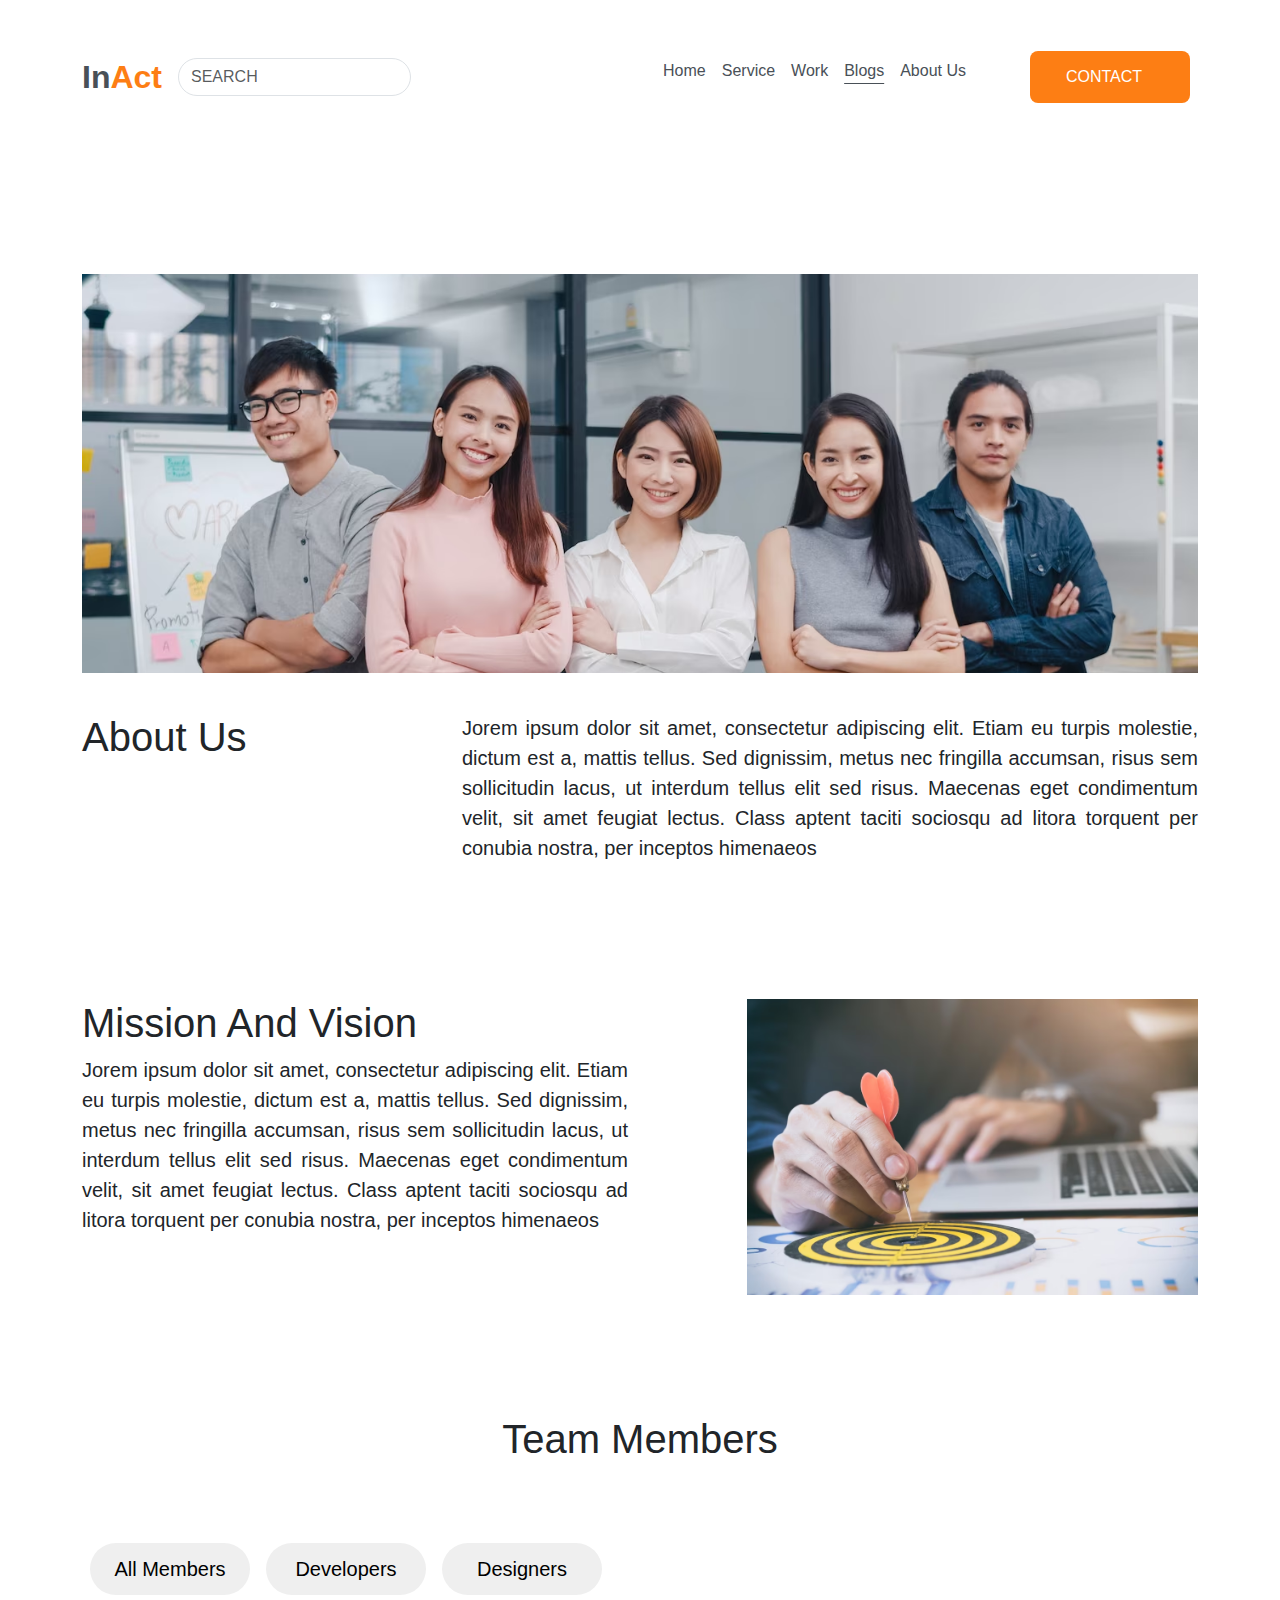
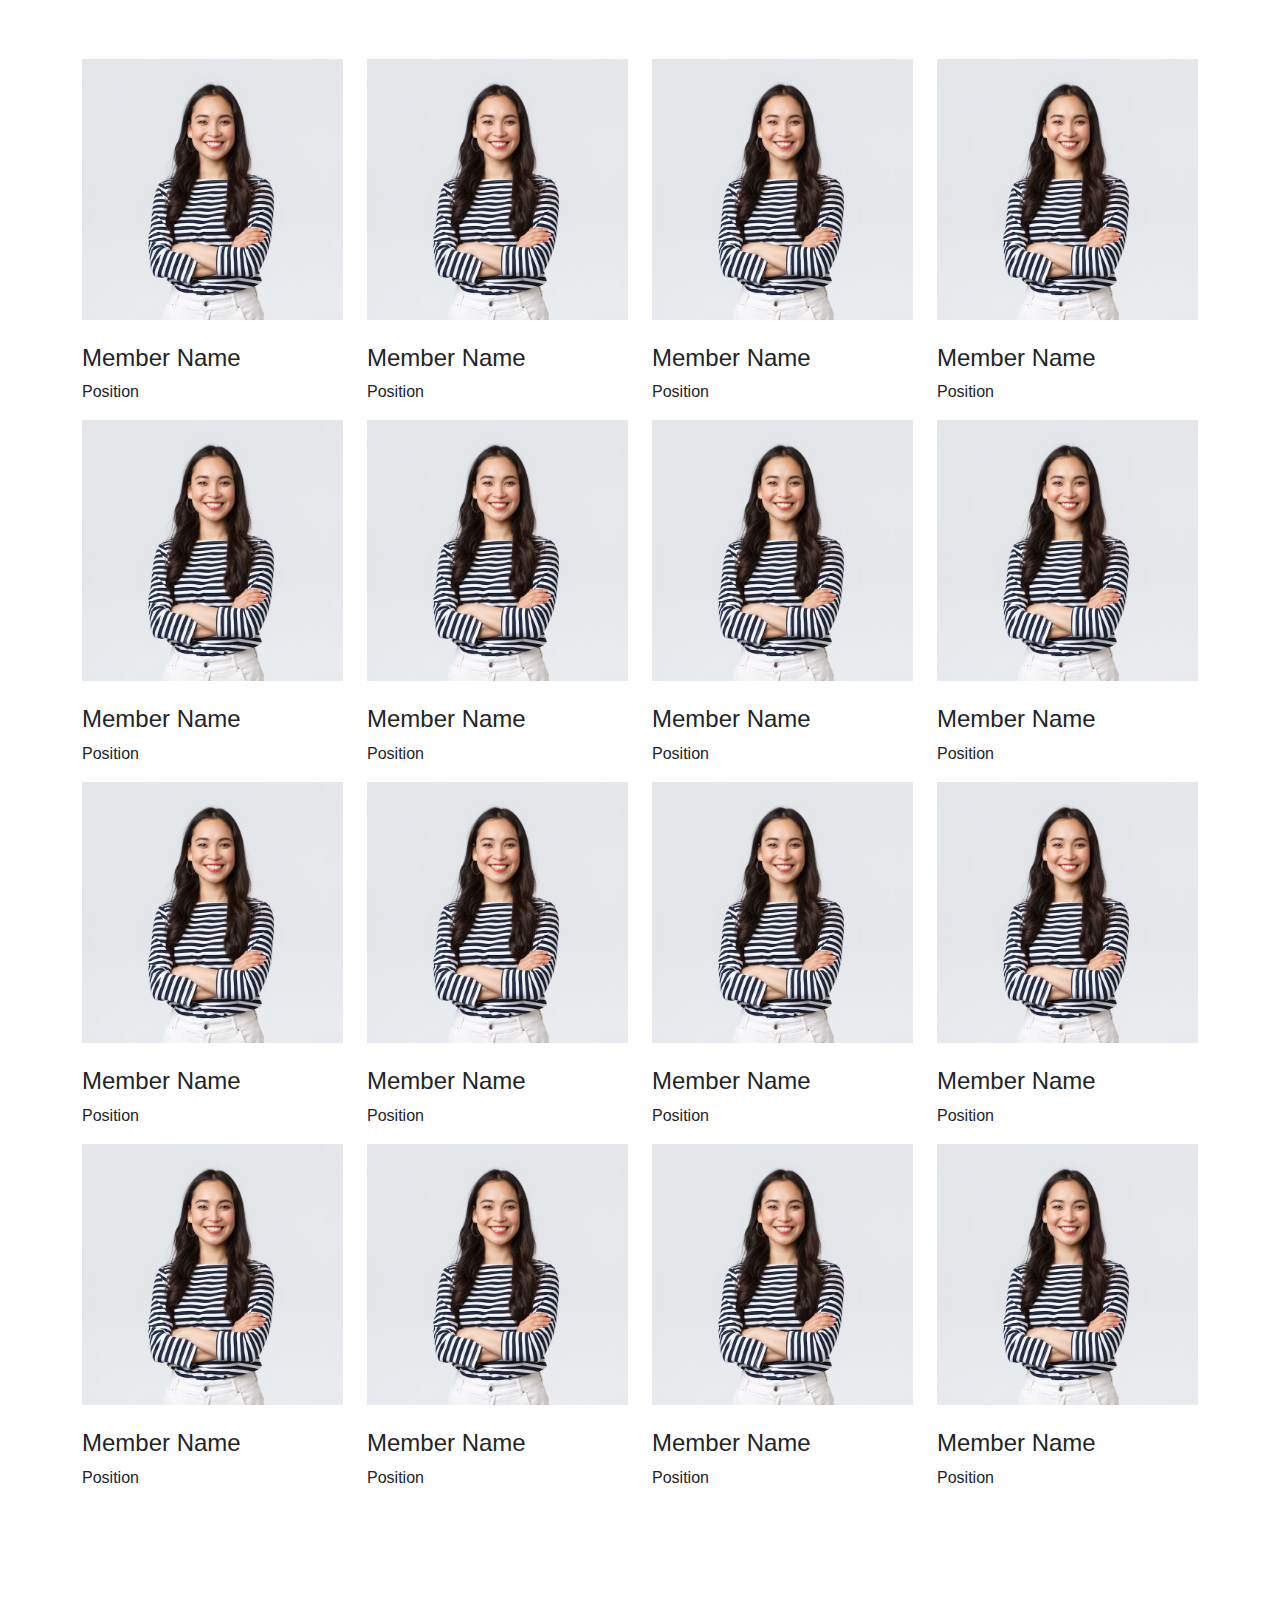
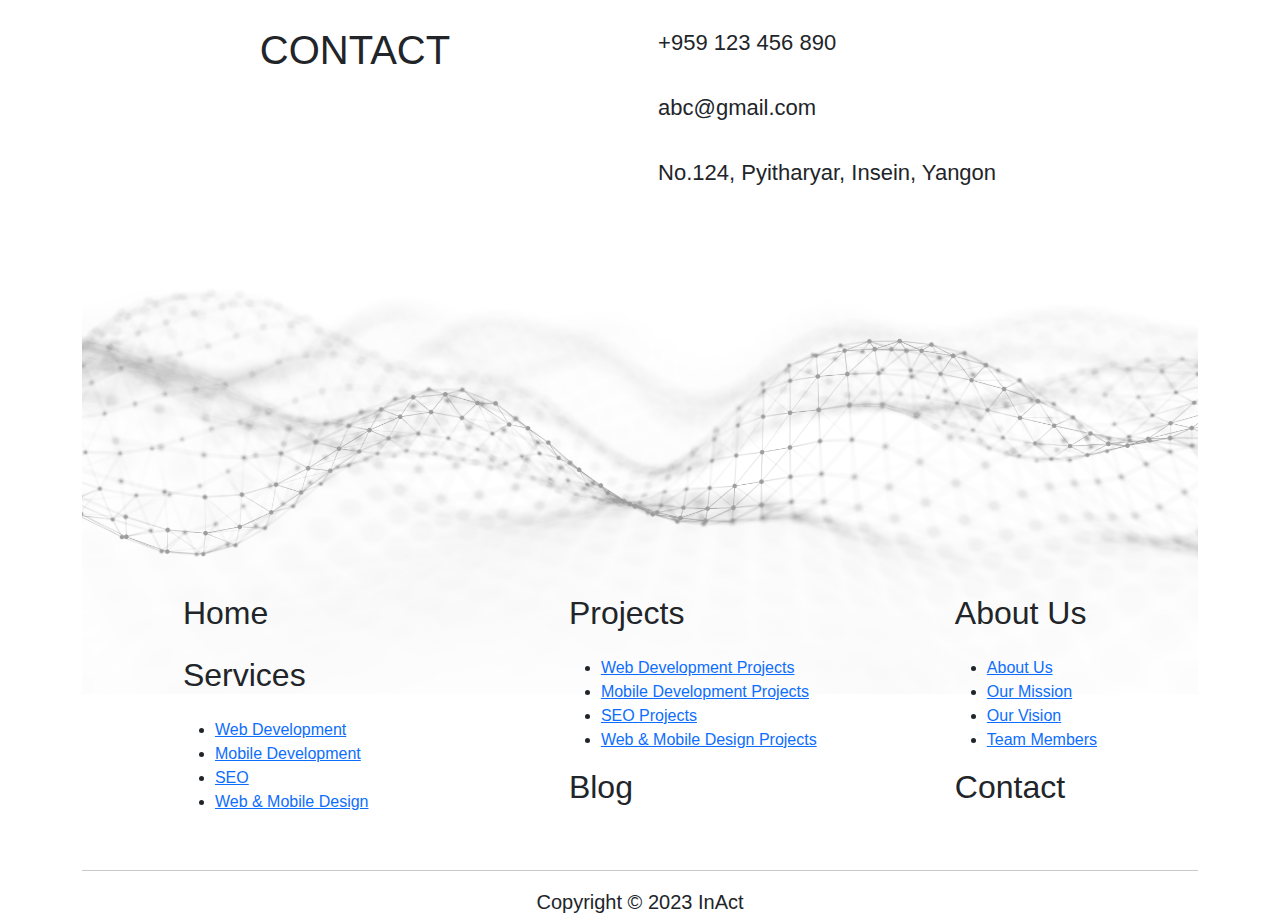
<file: vertical-layout-default/about-us.html>
<!DOCTYPE html>
<html lang="en">
<head>
    <meta charset="UTF-8">
    <meta name="viewport" content="width=  , initial-scale=1.0">
    <title>Document</title>
    <link rel="stylesheet" href="/assets/css/main.css/main.css">
</head>
<body>

      <!-- nav bar begins --> 
      <nav class="navbar navbar-expand-md navbar-light">
        <div class="container">
            <a class="navbar-brand" href="#">
                <span class="In">In</span><span class="Act">Act</span>
            </a>

            <form class="form-inline">
                <input class="form-control mr-sm-2" type="search" placeholder="SEARCH" aria-label="Search">
            </form>

            <button class="navbar-toggler" type="button" data-bs-toggle="collapse"
                data-bs-target="#navbarSupportedContent" aria-controls="navbarSupportedContent" aria-expanded="false"
                aria-label="Toggle navigation">
                <span class="navbar-toggler-icon"></span>
            </button>

            <div class="collapse navbar-collapse justify-content-end" id="navbarSupportedContent">
                <ul class="navbar-nav">
                    <li class="nav-item">
                        <a class="nav-link" href="index.html">Home</a>
                    </li>

                    <li class="nav-item">
                        <a class="nav-link" href="service.html">Service</a>
                    </li>

                    <li class="nav-item">
                        <a class="nav-link" href="work.html">Work</a>
                    </li>

                    <li class="nav-item">
                        <a class="nav-link active" href="blog.html">Blogs</a>
                    </li>

                    <li class="nav-item pe-0 pe-lg-5">
                        <a class="nav-link" href="about-us.html">About Us</a>
                    </li>
                    <li class="nav-item d-md-none">
                        <a class="nav-link" href="contact-us.html">CONTACT</a>
                    </li>
                    <button class="btn btn-primary my-2 my-sm-0 ps-0 d-none d-md-block" type="submit">CONTACT</button>
                </ul>
            </div>
        </div>
    </nav>
    <!-- nav bar ends -->

    
    
    <div class="container">
        <img src="..\assets\images\About-us-header.png" class="img-fluid head-image" alt="">
        <div class="row Para-1" >
            <div class="col-md-4">
                <p class="h1">About Us</p>
            </div>
            <div class="col-md-8">
                <p>
                    Jorem ipsum dolor sit amet, consectetur adipiscing elit. Etiam eu turpis molestie, dictum est a, mattis tellus. Sed dignissim, metus nec fringilla accumsan, risus sem sollicitudin lacus, ut interdum tellus elit sed risus. Maecenas eget condimentum velit, sit amet feugiat lectus. Class aptent taciti sociosqu ad litora torquent per conubia nostra, per inceptos himenaeos
                </p>
            </div>
        </div>
        <div class="row Para-2">
            <div class="col-md-6 order-md-1 order-2 MV">
                <p class="h1"> Mission And Vision</p>
                <p> Jorem ipsum dolor sit amet, consectetur adipiscing elit. Etiam eu turpis molestie, dictum est a, mattis tellus. Sed dignissim, metus nec fringilla accumsan, risus sem sollicitudin lacus, ut interdum tellus elit sed risus. Maecenas eget condimentum velit, sit amet feugiat lectus. Class aptent taciti sociosqu ad litora torquent per conubia nostra, per inceptos himenaeos</p>
            </div> 
            <div class="col-md-5 offset-md-1 order-md-2 order-1">
                <img src="..\assets\images\mission-and-vision.png" class="img-fluid arrow-image"alt="">
            </div>
        </div>
        <p class="h1 text-center"> Team Members</p>
        <div class=" button-div">
            <button> All Members</button>
            <button> Developers </button>
            <button> Designers</button>
        </div>
        <div class="row members">
            <div class="col-md-3 col-6 member">
                <img src="..\assets\images\member.png" class="img-fluid member-image" alt="">
                <p class="h3"> Member Name</p>
                <p> Position </p>
            </div>
            <div class="col-md-3 col-6 member">
                <img src="..\assets\images\member.png" class="img-fluid member-image" alt="">
                <p class="h3"> Member Name</p>
                <p> Position </p>
            </div>
            <div class="col-md-3 col-6 member">
                <img src="..\assets\images\member.png" class="img-fluid member-image" alt="">
                <p class="h3"> Member Name</p>
                <p> Position </p>
            </div>
            <div class="col-md-3 col-6 member">
                <img src="..\assets\images\member.png" class="img-fluid member-image" alt="">
                <p class="h3"> Member Name</p>
                <p> Position </p>
            </div>
        </div>
        <div class="row members">
            <div class="col-md-3 col-6 member">
                <img src="..\assets\images\member.png" class="img-fluid member-image" alt="">
                <p class="h3"> Member Name</p>
                <p> Position </p>
            </div>
            <div class="col-md-3 col-6 member">
                <img src="..\assets\images\member.png" class="img-fluid member-image" alt="">
                <p class="h3"> Member Name</p>
                <p> Position </p>
            </div>
            <div class="col-md-3 col-6 member">
                <img src="..\assets\images\member.png" class="img-fluid member-image" alt="">
                <p class="h3"> Member Name</p>
                <p> Position </p>
            </div>
            <div class="col-md-3 col-6 member">
                <img src="..\assets\images\member.png" class="img-fluid member-image" alt="">
                <p class="h3"> Member Name</p>
                <p> Position </p>
            </div>
        </div>
        <div class="row members">
            <div class="col-md-3 col-6 member">
                <img src="..\assets\images\member.png" class="img-fluid member-image" alt="">
                <p class="h3"> Member Name</p>
                <p> Position </p>
            </div>
            <div class="col-md-3 col-6 member">
                <img src="..\assets\images\member.png" class="img-fluid member-image" alt="">
                <p class="h3"> Member Name</p>
                <p> Position </p>
            </div>
            <div class="col-md-3 col-6 member">
                <img src="..\assets\images\member.png" class="img-fluid member-image" alt="">
                <p class="h3"> Member Name</p>
                <p> Position </p>
            </div>
            <div class="col-md-3 col-6 member">
                <img src="..\assets\images\member.png" class="img-fluid member-image" alt="">
                <p class="h3"> Member Name</p>
                <p> Position </p>
            </div>
        </div>
        <div class="row members">
            <div class="col-md-3 col-6 member">
                <img src="..\assets\images\member.png" class="img-fluid member-image" alt="">
                <p class="h3"> Member Name</p>
                <p> Position </p>
            </div>
            <div class="col-md-3 col-6 member">
                <img src="..\assets\images\member.png" class="img-fluid member-image" alt="">
                <p class="h3"> Member Name</p>
                <p> Position </p>
            </div>
            <div class="col-md-3 col-6 member">
                <img src="..\assets\images\member.png" class="img-fluid member-image" alt="">
                <p class="h3"> Member Name</p>
                <p> Position </p>
            </div>
            <div class="col-md-3 col-6 member">
                <img src="..\assets\images\member.png" class="img-fluid member-image" alt="">
                <p class="h3"> Member Name</p>
                <p> Position </p>
            </div>
        </div>
    </div>
    <footer>
        <div class="container">

            <div class="row gy-3">
                <div class="col-md-6 col-sm-12 text-center">
                    <h1>CONTACT</h1>
                </div>
                <div class="col-md-6 col-sm-12">
                    <div class="child">
                        <span class="icon">
                            <i class="bi bi-phone"></i>
                            &nbsp;+959 123 456 890
                        </span>
                    </div>
                    <div class="child">
                        <span class="icon">
                            <i class="bi bi-envelope"></i>
                            &nbsp;abc@gmail.com
                        </span>
                    </div>
                    <div class="child">
                        <span class="icon">
                            <i class="bi bi-geo-alt"></i>
                            &nbsp;No.124, Pyitharyar, Insein, Yangon
                        </span>
                    </div>
                </div>
            </div>

            <div class="row footer">
                <img class="footer-image" src="../assets/images/footer.jpg">
            </div>

            <div class="row navigation justify-content-evenly">
                <div class="col-md-3">
                    <h2> Home </h2>
                    <h2> Services </h2>
                    <ul>
                        <li>
                            <a href="">Web Development </a>
                        </li>
                        <li>
                            <a href=""> Mobile Development</a>
                        </li>
                        <li>
                            <a href=""> SEO</a>
                        </li>
                        <li>
                            <a href=""> Web & Mobile Design</a>
                        </li>
                    </ul>
                </div>
                <div class="col-md-3">
                    <h2> Projects</h2>
                    <ul>
                        <li>
                            <a href=""> Web Development Projects</a>
                        </li>
                        <li>
                            <a href=""> Mobile Development Projects</a>
                        </li>
                        <li>
                            <a href=""> SEO Projects</a>
                        </li>
                        <li>
                            <a href=""> Web & Mobile Design Projects</a>
                        </li>
                    </ul>
                    <h2> Blog </h2>
                </div>
                <div class="col-md-auto">
                    <h2> About Us</h2>
                    <ul>
                        <li>
                            <a href=""> About Us</a>
                        </li>
                        <li>
                            <a href=""> Our Mission</a>
                        </li>
                        <li>
                            <a href=""> Our Vision</a>
                        </li>
                        <li>
                            <a href=""> Team Members</a>
                        </li>
                    </ul>
                    <h2> Contact </h2>
                </div>
            </div>
            <br>
            <hr />

            <p class="text-center">Copyright &copy; 2023 InAct</p>

        </div>
    </footer>

    <script src="https://cdn.jsdelivr.net/npm/bootstrap@5.0.0-beta2/dist/js/bootstrap.bundle.min.js" integrity="sha384-b5kHyXgcpbZJO/tY9Ul7kGkf1S0CWuKcCD38l8YkeH8z8QjE0GmW1gYU5S9FOnJ0" crossorigin="anonymous"></script>
</body>
</html>
</file>
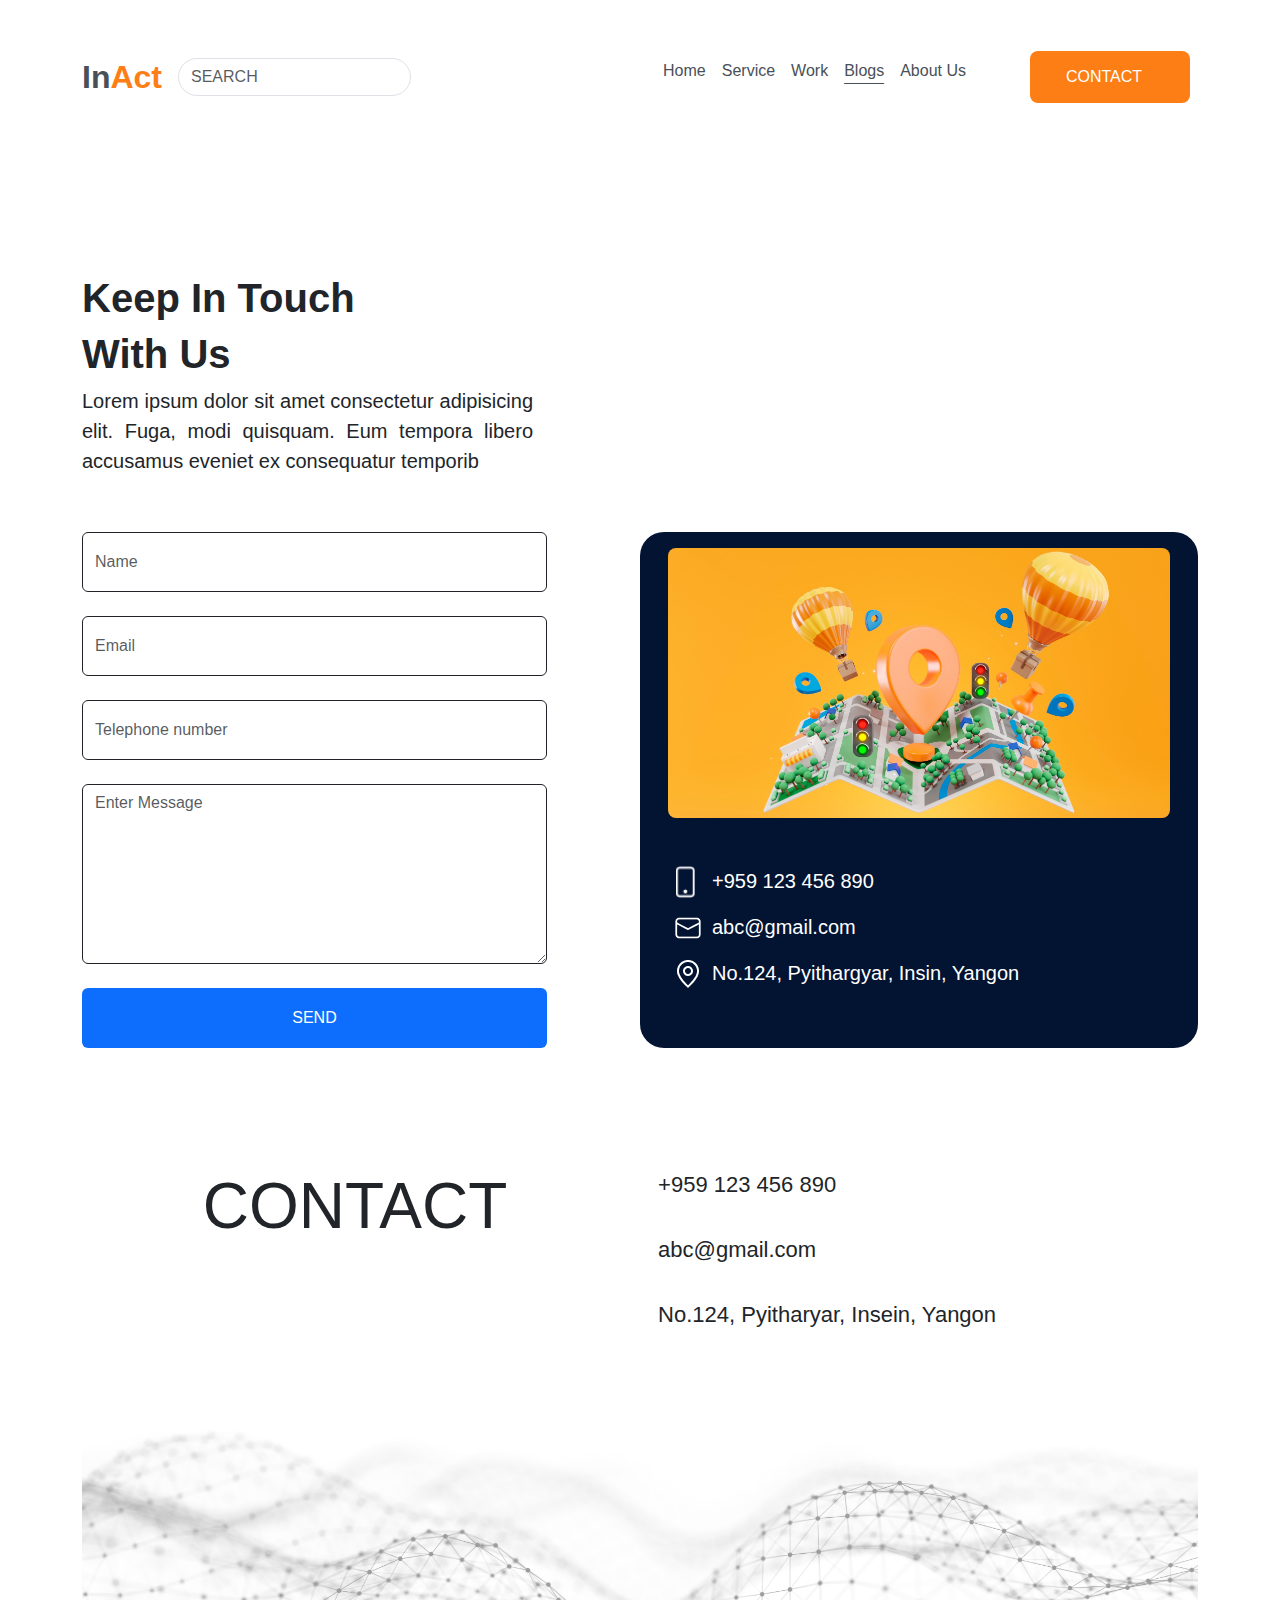
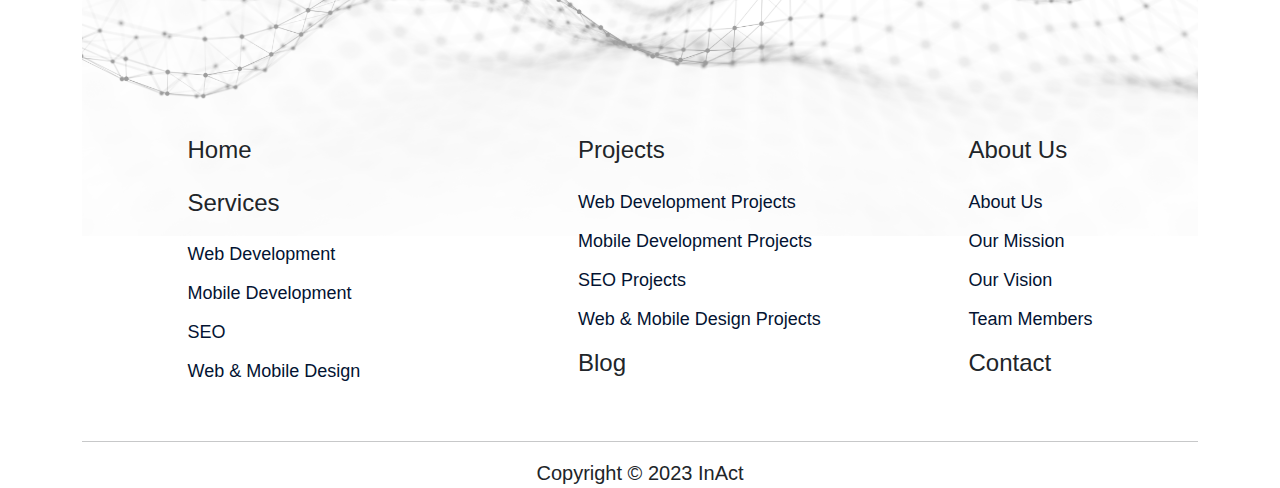
<file: vertical-layout-default/contact-us.html>
<!DOCTYPE html>
<html lang="en">

<head>
    <meta charset="UTF-8">
    <meta name="viewport" content="width=device-width, initial-scale=1.0">
    <title>Contact Us</title>
    <link rel="stylesheet" href="/assets/css/main.css/main.css">
</head>

<body>

    <!-- nav bar begins --> 
    <nav class="navbar navbar-expand-md navbar-light">
        <div class="container">
            <a class="navbar-brand" href="#">
                <span class="In">In</span><span class="Act">Act</span>
            </a>

            <form class="form-inline">
                <input class="form-control mr-sm-2" type="search" placeholder="SEARCH" aria-label="Search">
            </form>

            <button class="navbar-toggler" type="button" data-bs-toggle="collapse"
                data-bs-target="#navbarSupportedContent" aria-controls="navbarSupportedContent" aria-expanded="false"
                aria-label="Toggle navigation">
                <span class="navbar-toggler-icon"></span>
            </button>

            <div class="collapse navbar-collapse justify-content-end" id="navbarSupportedContent">
                <ul class="navbar-nav">
                    <li class="nav-item">
                        <a class="nav-link" href="index.html">Home</a>
                    </li>

                    <li class="nav-item">
                        <a class="nav-link" href="service.html">Service</a>
                    </li>

                    <li class="nav-item">
                        <a class="nav-link" href="work.html">Work</a>
                    </li>

                    <li class="nav-item">
                        <a class="nav-link active" href="blog.html">Blogs</a>
                    </li>

                    <li class="nav-item pe-0 pe-lg-5">
                        <a class="nav-link" href="about-us.html">About Us</a>
                    </li>
                    <li class="nav-item d-md-none">
                        <a class="nav-link" href="contact-us.html">CONTACT</a>
                    </li>
                    <button class="btn btn-primary my-2 my-sm-0 ps-0 d-none d-md-block" type="submit">CONTACT</button>
                </ul>
            </div>
        </div>
    </nav>
    <!-- nav bar ends -->
    
    <div class="container">
        <div class="main">
            <div class="title row">
                
                    <h1 class="h1 fw-bold">Keep In Touch</h1>
                    <h1 class="h1 fw-bold">With Us</h1>
                
                <div class="col-12 col-md-5">
                    <p>Lorem ipsum dolor sit amet consectetur adipisicing elit. Fuga, modi quisquam. Eum tempora libero accusamus eveniet ex consequatur temporib</p>
                </div>
            </div>

            <div class="container">
                <div class="row row-cols-1 row-cols-md-2 mb-5">
                    <div class="form col-md-5 px-0">
                        <form action="" method="post">
                            <div class="form-group col-sm-12 mb-4">
                                <input type="text" id="name" name="name" class="form-control border-dark" placeholder="Name" style="height: 60px;">
                            </div>
                            
                            <div class="form-group col-sm-12 mb-4">
                                <input type="email" id="email" name="email" class="form-control border-dark" placeholder="Email" style="height: 60px;">
                            </div>
                            
                            <div class="form-group col-sm-12 mb-4">
                                <input type="number" id="number" name="ph-number" class="form-control border-dark" placeholder="Telephone number" style="height: 60px;">
                            </div>
                            
                            <div class="form-group col-sm-12 mb-4">
                                <textarea name="message" id="message" class="form-control border-dark" placeholder="Enter Message" style="height: 180px;"></textarea>
                            </div>
            
                            <button type="submit" id="send" class="btn submit-btn col-sm-12 ms-0 text-white w-100 h-100" style="height: 60px !important;">SEND</button>
                        </form>
                    </div>
            
                    <div class="information col-md-6 offset-md-1 col-sm-12 mt-4 mt-md-0">
                        <div class="map pt-3 px-3 mb-5">
                            <img src="../assets/images/contact-us-map.png" alt="location" class="img-fluid rounded-3">
                        </div>

                        <div class="info ps-3">
                            <div class="phone">
                                <div class="icon ms-2">
                                    <img src="../assets/images/icons/Group.png" alt="phone">
                                </div>
                                <p class="ms-1 text-white">+959 123 456 890</p>
                            </div>
                            <div class="mail">
                                <div class="icon ms-1">
                                    <img src="../assets/images/icons/mail2.png" alt="mail">
                                </div>
                                <p class="ms-2 text-white">abc@gmail.com</p>
                            </div>
                            <div class="location">
                                <div class="icon ms-1">
                                    <img src="../assets/images/icons/location2.png" alt="location">
                                </div>
                                <p class="ms-2 text-white">No.124, Pyithargyar, Insin, Yangon</p>
                            </div>
                        </div>
                    </div>
                </div>
            </div>
        </div>
    </div>

    <!-- footer begins -->
    <footer>
        <div class="container">

            <div class="row gy-3">
                <div class="col-md-6 col-sm-12 text-center">
                    <h1 class="footer-h1">CONTACT</h1>
                </div>
                <div class="col-md-6 col-sm-12">
                    <div class="child">
                        <span class="icon">
                            <i class="bi bi-phone"></i>
                            &nbsp;+959 123 456 890
                        </span>
                    </div>
                    <div class="child">
                        <span class="icon">
                            <i class="bi bi-envelope"></i>
                            &nbsp;abc@gmail.com
                        </span>
                    </div>
                    <div class="child">
                        <span class="icon">
                            <i class="bi bi-geo-alt"></i>
                            &nbsp;No.124, Pyitharyar, Insein, Yangon
                        </span>
                    </div>
                </div>
            </div>

            <div class="row footer">
                <img class="footer-image" src="../assets/images/footer.jpg">
            </div>

            <div class="row navigation justify-content-evenly">
                <div class="col-md-3">
                    <h2 class="footer-h2"> Home </h2>
                    <h2 class="footer-h2"> Services </h2>
                    <ul class="footer-ul">
                        <li>
                            <a class="footer-a" href="">Web Development </a>
                        </li>
                        <li>
                            <a class="footer-a" href=""> Mobile Development</a>
                        </li>
                        <li>
                            <a class="footer-a" href=""> SEO</a>
                        </li>
                        <li>
                            <a class="footer-a" href=""> Web & Mobile Design</a>
                        </li>
                    </ul>
                </div>
                <div class="col-md-3">
                    <h2 class="footer-h2"> Projects</h2>
                    <ul class="footer-ul">
                        <li>
                            <a class="footer-a" href=""> Web Development Projects</a>
                        </li>
                        <li>
                            <a class="footer-a" href=""> Mobile Development Projects</a>
                        </li>
                        <li>
                            <a class="footer-a" href=""> SEO Projects</a>
                        </li>
                        <li>
                            <a class="footer-a" href=""> Web & Mobile Design Projects</a>
                        </li>
                    </ul>
                    <h2 class="footer-h2"> Blog </h2>
                </div>
                <div class="col-md-auto">
                    <h2 class="footer-h2"> About Us</h2>
                    <ul class="footer-ul">
                        <li>
                            <a class="footer-a" href=""> About Us</a>
                        </li>
                        <li>
                            <a class="footer-a" href=""> Our Mission</a>
                        </li>
                        <li>
                            <a class="footer-a" href=""> Our Vision</a>
                        </li>
                        <li>
                            <a class="footer-a" href=""> Team Members</a>
                        </li>
                    </ul>
                    <h2 class="footer-h2"> Contact </h2>
                </div>
            </div>
            <br>
            <hr />

            <p class="text-center">Copyright &copy; 2023 InAct</p>

        </div>
    </footer>
    <!-- footer ends -->
    
    <script src="https://cdn.jsdelivr.net/npm/bootstrap@5.0.0-beta2/dist/js/bootstrap.bundle.min.js" integrity="sha384-b5kHyXgcpbZJO/tY9Ul7kGkf1S0CWuKcCD38l8YkeH8z8QjE0GmW1gYU5S9FOnJ0" crossorigin="anonymous"></script>
</body>

</html>
</file>
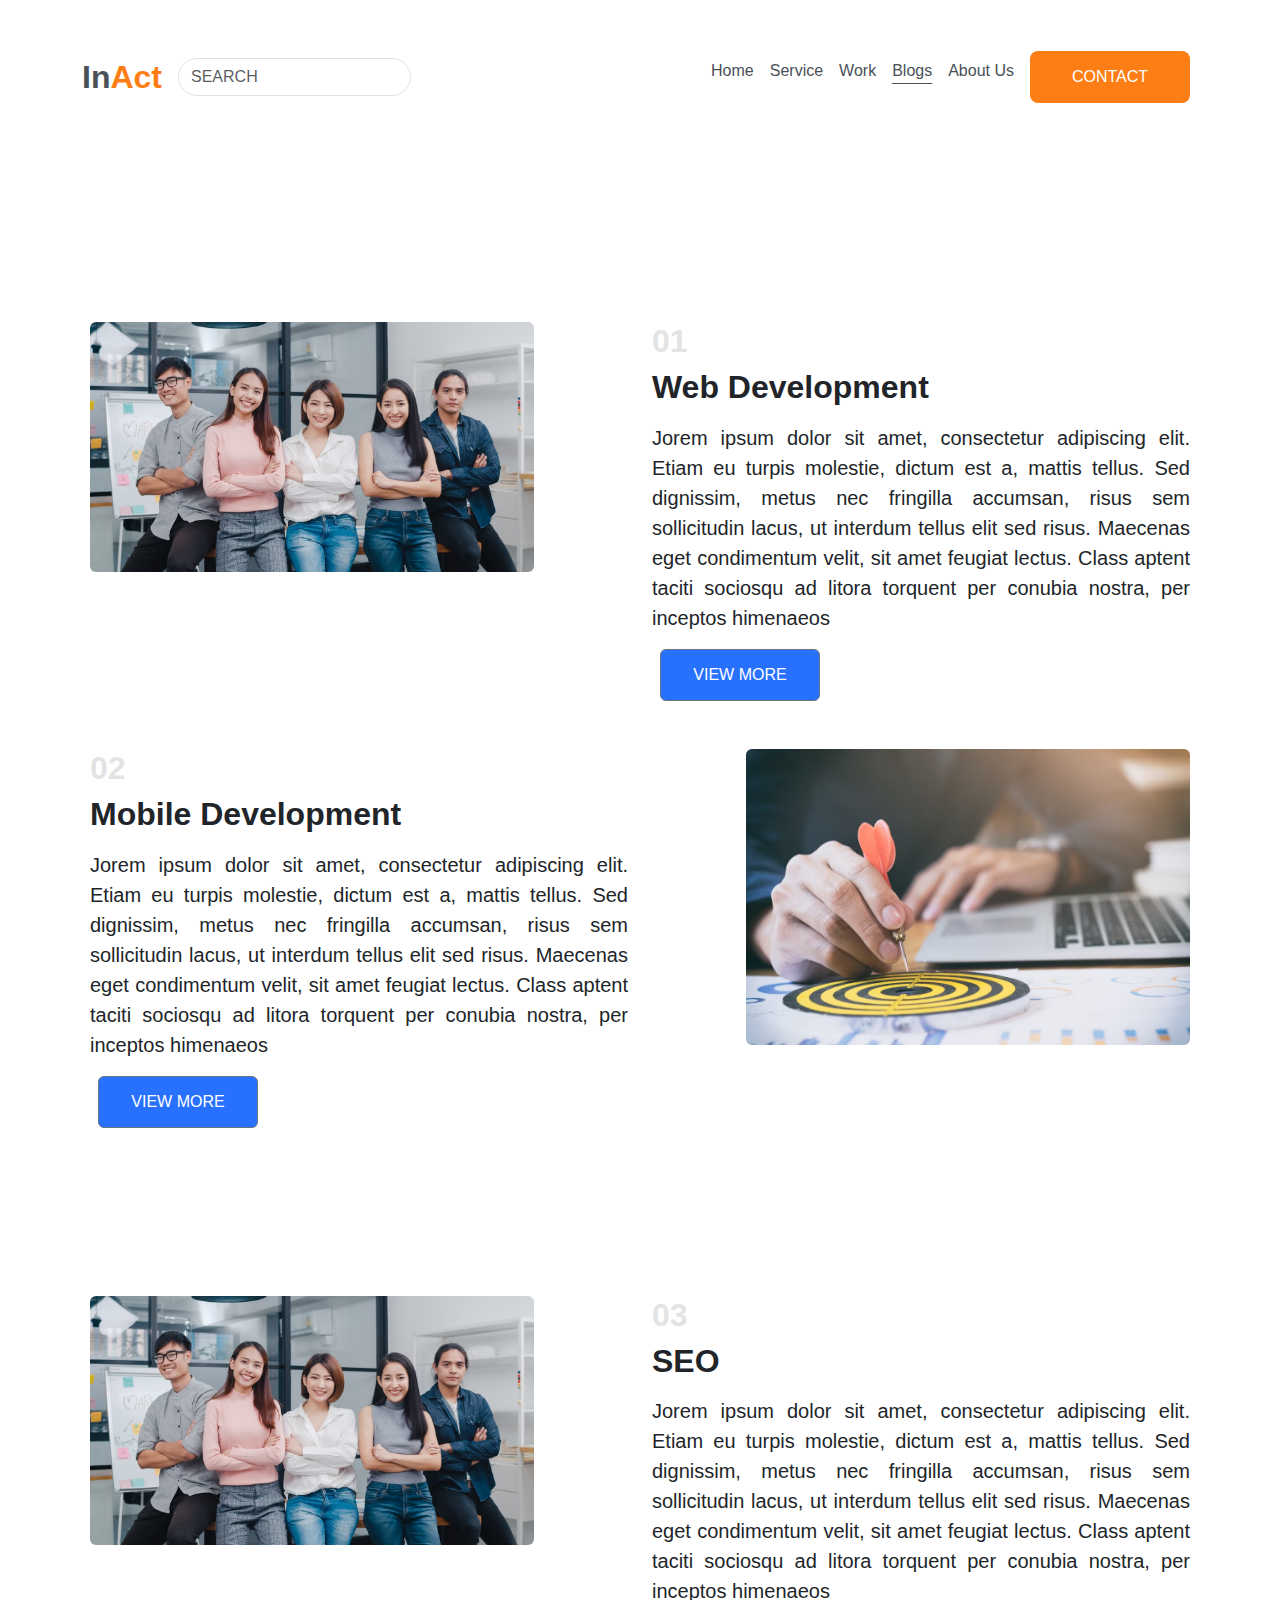
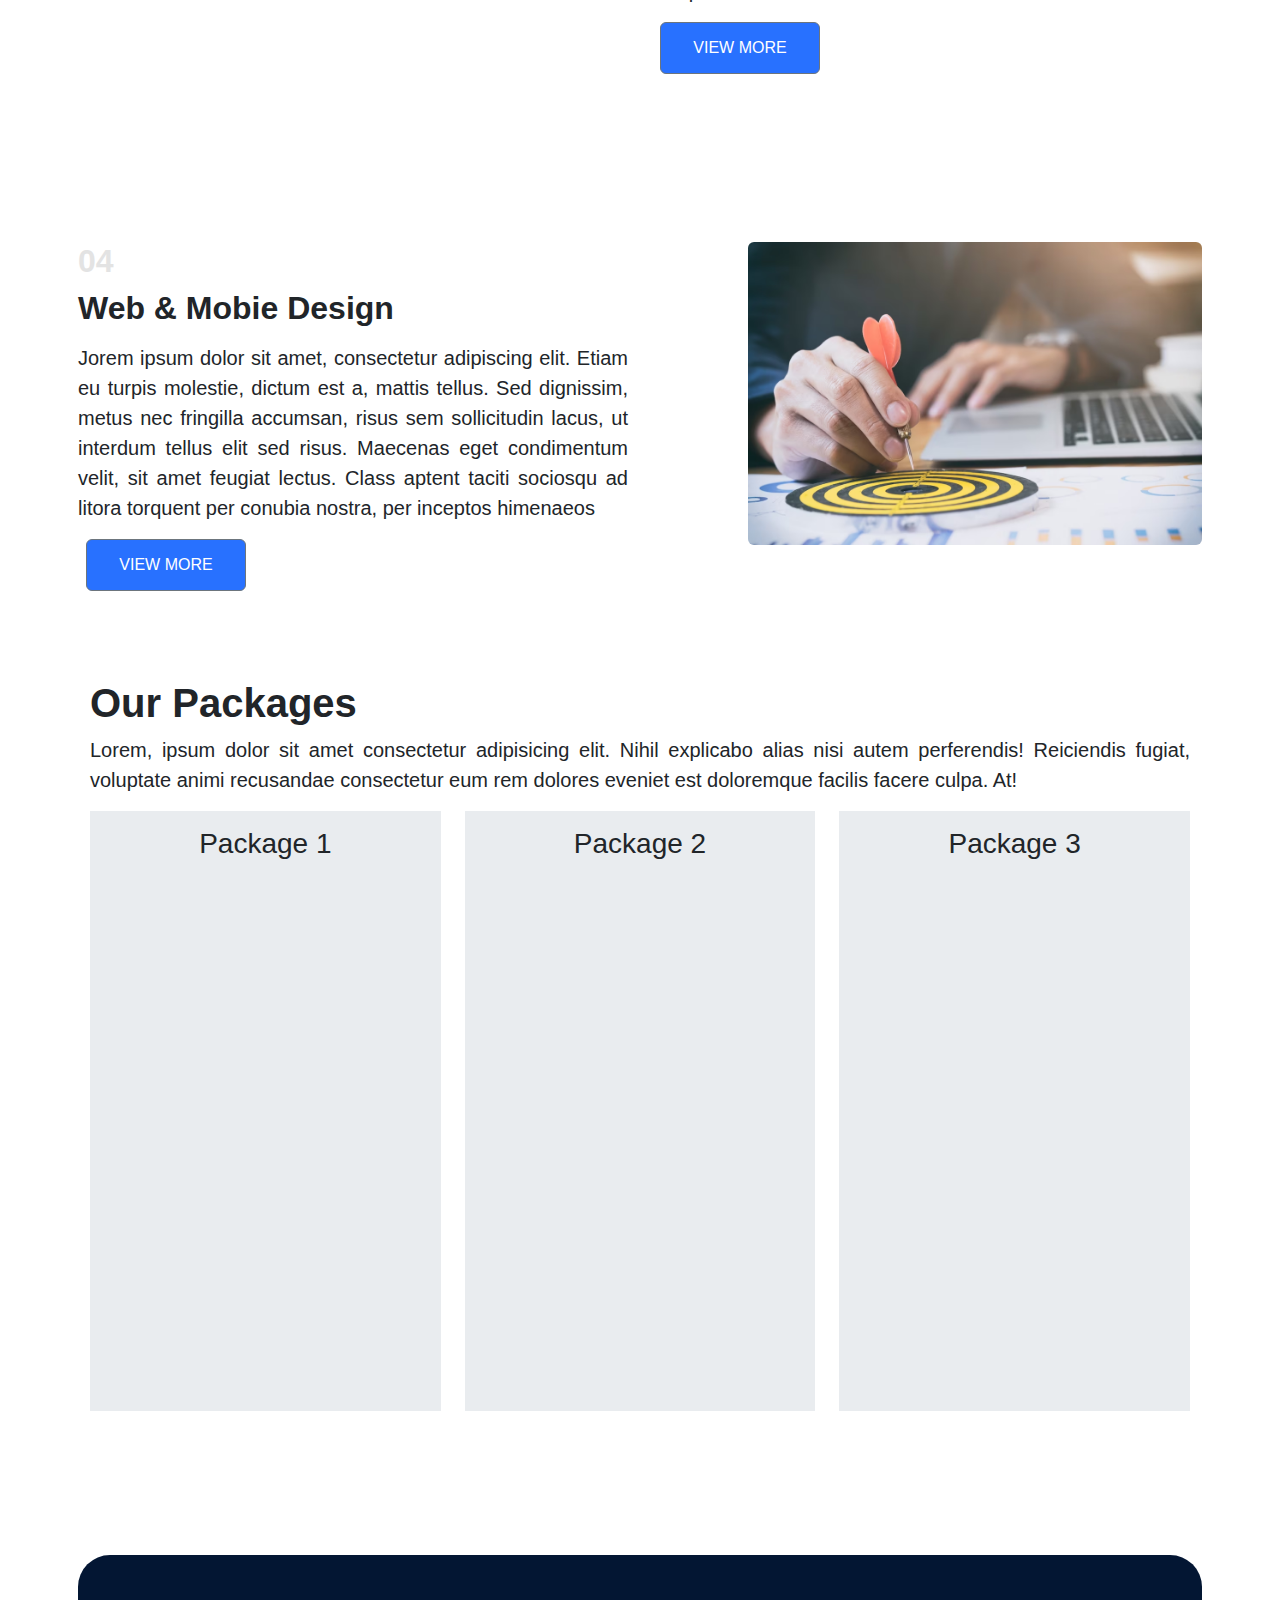
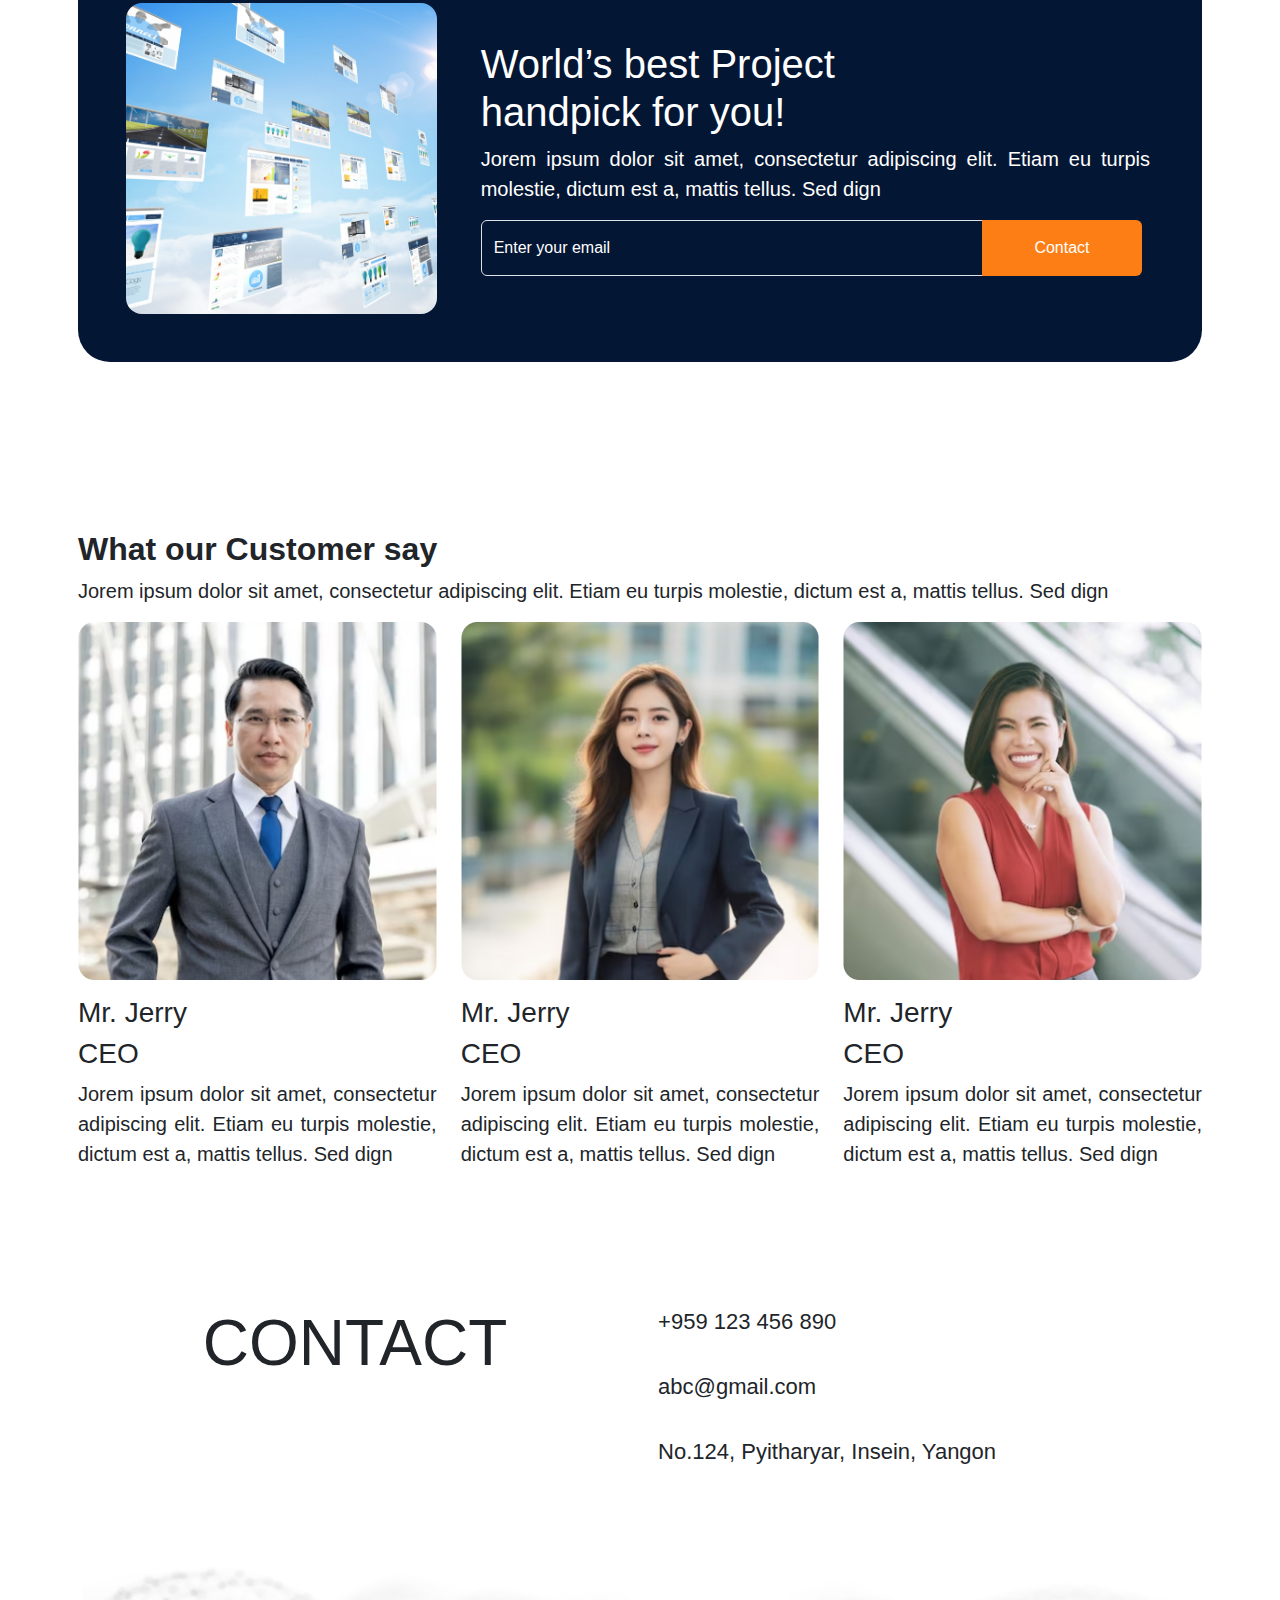
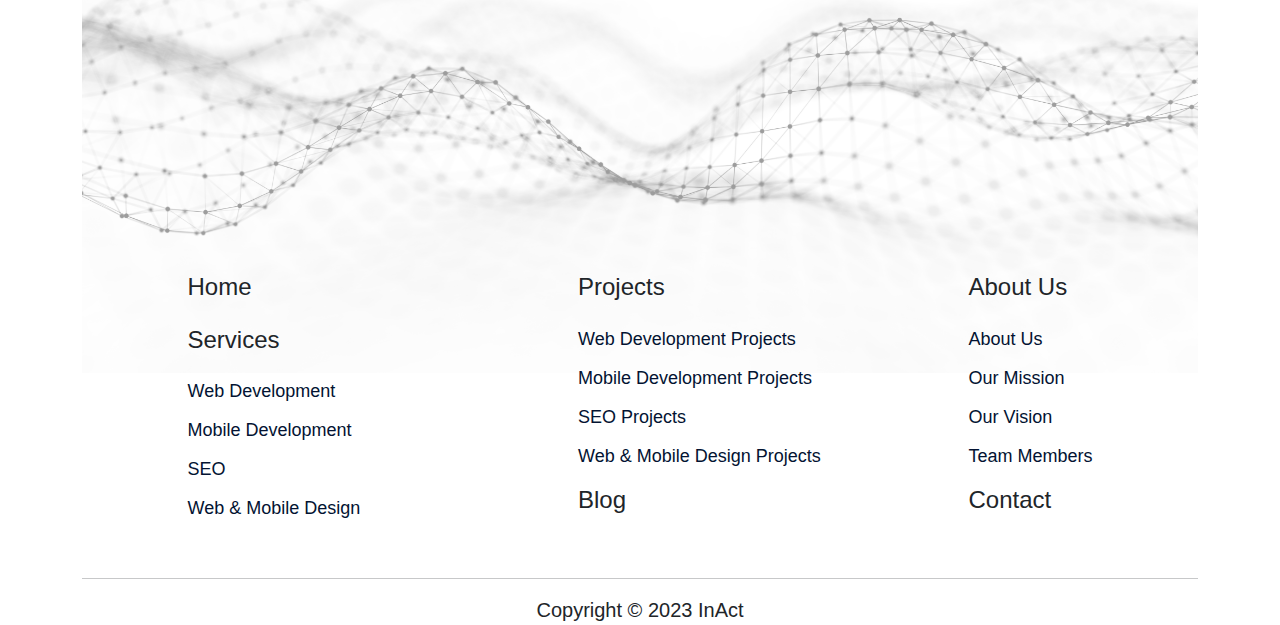
<file: vertical-layout-default/service.html>
<!DOCTYPE html>
<html lang="en">

<head>
    <meta charset="UTF-8">
    <meta name="viewport" content="width=device-width, initial-scale=1.0">
    <title>Document</title>
    <link rel="stylesheet" href="../assets/css/main.css/main.css">
    <!--
    <style>
        .packageBox {
            height: 600px;
        }
    </style>
     -->
    
</head>

<body>

    <!-- nav bar begins -->
    <nav class="navbar navbar-expand-sm navbar-light">
        <div class="container">
            <a class="navbar-brand" href="#">
                <span class="In">In</span><span class="Act">Act</span>
            </a>

            <form class="form-inline">
                <input class="form-control mr-sm-2" type="search" placeholder="SEARCH" aria-label="Search">
            </form>

            <button class="navbar-toggler" type="button" data-bs-toggle="collapse"
                data-bs-target="#navbarSupportedContent" aria-controls="navbarSupportedContent" aria-expanded="false"
                aria-label="Toggle navigation">
                <span class="navbar-toggler-icon"></span>
            </button>

            <div class="collapse navbar-collapse justify-content-end" id="navbarSupportedContent">
                <ul class="navbar-nav">
                    <li class="nav-item">
                        <a class="nav-link" href="index.html">Home</a>
                    </li>

                    <li class="nav-item">
                        <a class="nav-link" href="service.html">Service</a>
                    </li>

                    <li class="nav-item">
                        <a class="nav-link" href="work.html">Work</a>
                    </li>

                    <li class="nav-item">
                        <a class="nav-link active" href="blog.html">Blogs</a>
                    </li>

                    <li class="nav-item">
                        <a class="nav-link" href="about-us.html">About Us</a>
                    </li>
                    <button class="btn btn-primary my-2 my-sm-0" type="submit">CONTACT</button>
                </ul>
            </div>
        </div>
    </nav>
    <!-- nav bar ends -->

    <main class="container px-2">

        <div class="container">
            <div class="row row-cols-1 row-cols-md-2">
              <div class="col-md-5">
               <div class="pt-5"><img src="../assets/images/home-about-us.png" class="img-fluid rounded" alt=""></div>
              </div>
              <div class="col-md-6 offset-md-1">
                
                    <h2 class="fw-bold pt-5 headerNumber" >01</h2>
                    <h2 class="fw-bold">Web Development</h2>
                    <p class="pt-2">Jorem ipsum dolor sit amet, consectetur adipiscing elit. Etiam eu turpis molestie, 
                        dictum est a, mattis tellus. Sed dignissim, metus nec fringilla accumsan, risus sem sollicitudin 
                        lacus, ut interdum tellus elit sed risus. Maecenas eget condimentum velit, sit amet feugiat lectus.
                         Class aptent taciti sociosqu ad litora torquent per conubia nostra, per inceptos himenaeos</p>
                         
                        <button type="button" class="btn btn-secondary btn-bg me-3 viewmore">VIEW MORE</button>
                                 
                 </div>
            </div>

            <div class="row row-cols-1 row-cols-md-2">
                <div class="col-md-5 order-md-2 offset-md-1">
                    <div class="pt-5"><img src="../assets/images/mission-and-vision.png" class="img-fluid rounded" alt=""></div>
                </div>
        

                <div class="col-md-6 order-md-1">
                  
                      <h2 class="fw-bold pt-5 headerNumber">02</h2>
                      <h2 class="fw-bold">Mobile Development</h2>
                      <p class="pt-2">Jorem ipsum dolor sit amet, consectetur adipiscing elit. Etiam eu turpis molestie, 
                          dictum est a, mattis tellus. Sed dignissim, metus nec fringilla accumsan, risus sem sollicitudin 
                          lacus, ut interdum tellus elit sed risus. Maecenas eget condimentum velit, sit amet feugiat lectus.
                           Class aptent taciti sociosqu ad litora torquent per conubia nostra, per inceptos himenaeos</p>
                           
                         <button type="button" class="btn btn-secondary btn-bg me-3 viewmore">VIEW MORE</button>
                           
                  </div>
                </div>

            </div>
        </div>

        <div class="container">
            <div class="row row-cols-1 row-cols-md-2">
              <div class="col-md-5">
               <div class="pt-5"><img src="../assets/images/home-about-us.png" class="img-fluid rounded" alt=""></div>
              </div>
              <div class="col-md-6 offset-md-1">
        
                    <h2 class="fw-bold pt-5 headerNumber">03</h2>
                    <h2 class="fw-bold">SEO</h2>
                    <p class="pt-2">Jorem ipsum dolor sit amet, consectetur adipiscing elit. Etiam eu turpis molestie, 
                        dictum est a, mattis tellus. Sed dignissim, metus nec fringilla accumsan, risus sem sollicitudin 
                        lacus, ut interdum tellus elit sed risus. Maecenas eget condimentum velit, sit amet feugiat lectus.
                         Class aptent taciti sociosqu ad litora torquent per conubia nostra, per inceptos himenaeos</p>
                         
                         <button type="button" class="btn btn-secondary btn-bg me-3 viewmore">VIEW MORE</button>
                         
                 </div>
              </div>
            </div>

            <div class="row row-cols-1 row-cols-md-2">
                <div class="col-md-5 order-md-2 offset-md-1">
                    <div class="pt-5"><img src="../assets/images/mission-and-vision.png" class="img-fluid rounded" alt=""></div>
                </div>
        

                <div class="col-md-6 order-md-1">
                  
                      <h2 class="fw-bold pt-5 headerNumber">04</h2>
                      <h2 class="fw-bold">Web & Mobie Design</h2>
                      <p class="pt-2">Jorem ipsum dolor sit amet, consectetur adipiscing elit. Etiam eu turpis molestie, 
                          dictum est a, mattis tellus. Sed dignissim, metus nec fringilla accumsan, risus sem sollicitudin 
                          lacus, ut interdum tellus elit sed risus. Maecenas eget condimentum velit, sit amet feugiat lectus.
                           Class aptent taciti sociosqu ad litora torquent per conubia nostra, per inceptos himenaeos</p>
                          
                            <button type="button" class="btn btn-secondary btn-bg me-3 viewmore">VIEW MORE</button>
                           
                   </div>
                </div>

            </div>
        </div>
        
            <div class="container">
                <div class="row pt-5">
                    <h1 class="fw-bold">Our Packages</h1>
                    <p>Lorem, ipsum dolor sit amet consectetur adipisicing elit. Nihil explicabo alias nisi autem
                        perferendis! Reiciendis fugiat, voluptate animi recusandae consectetur eum rem dolores eveniet est
                        doloremque facilis facere culpa. At!</p>
                </div>
                 
                <div class="row row-cols-1 row-cols-sm-1 row-cols-md-3">
                    <div class="col mb-4">
                        <div class="bg-body-secondary packageBox d-flex justify-content-center">
                            <h3 class="pt-3 text-center">Package 1</h3>
                        </div>
                    </div>
                    <div class="col mb-4">
                        <div class="bg-body-secondary packageBox d-flex justify-content-center">
                            <h3 class="pt-3 text-center">Package 2</h3>
                        </div>
                    </div>
                    <div class="col mb-4">
                        <div class="bg-body-secondary packageBox d-flex justify-content-center">
                            <h3 class="pt-3 text-center">Package 3</h3>
                        </div>
                    </div>
                </div>
            </div>

        <!-- card  -->
      <div class="container bg-dark-blue rounded-5 p-sm-4 p-md-5 mt-5">
        <div class="row row-cols-sm-1 row-cols-md-2">
          <div
            class="col-md-4 d-flex justify-content-center align-items-center"
          >
            <div class="pe-md-3">
              <img
                src="../assets/images/card.png"
                class="card-image img-fluid rounded-4"
                alt=""
              />
            </div>
          </div>
          <div
            class="col-md-8 d-flex justify-content-center align-items-center px-sm-3"
          >
            <div class="col">
              <h1 class="text-white pt-sm-5 pt-md-0">
                World’s best Project <br />
                handpick for you!
              </h1>
              <p class="text-white">
                Jorem ipsum dolor sit amet, consectetur adipiscing elit. Etiam
                eu turpis molestie, dictum est a, mattis tellus. Sed dign
              </p>
              <div class="input-group">
                <input
                  type="text"
                  class="form-control"
                  placeholder="Enter your email"
                />
                <button class="btn text-white" type="button">Contact</button>
              </div>
            </div>
          </div>
        </div>
      </div>
        
        
        <div class="contianer">
            <div class="row pt-5">
                <h2 class="fw-bold">What our Customer say</h2>
                <p>Jorem ipsum dolor sit amet, consectetur adipiscing elit. Etiam eu turpis molestie, dictum est a, mattis tellus. Sed dign</p>
            </div>

            <div class="row row-cols-1 row-cols-sm-1 row-cols-md-3">
                <div class="col">
                    <img src="../assets/images/home-customer-1.png" class="customer-img img-fluid rounded" alt="">
                    <h3 class="pt-3">Mr. Jerry</h3>
                    <h3>CEO</h3>
                    <p>Jorem ipsum dolor sit amet, consectetur adipiscing elit. Etiam eu turpis molestie, dictum est a, mattis tellus. Sed dign</p>
                </div>

                <div class="col">
                    <img src="../assets/images/home-customer-2.png" class="customer-img img-fluid rounded" alt="">
                    <h3 class="pt-3">Mr. Jerry</h3>
                    <h3>CEO</h3>
                    <p>Jorem ipsum dolor sit amet, consectetur adipiscing elit. Etiam eu turpis molestie, dictum est a, mattis tellus. Sed dign</p>
                </div>

                <div class="col">
                    <img src="../assets/images/home-customer-3.png" class="customer-img img-fluid rounded" alt="">
                    <h3 class="pt-3">Mr. Jerry</h3>
                    <h3>CEO</h3>
                    <p>Jorem ipsum dolor sit amet, consectetur adipiscing elit. Etiam eu turpis molestie, dictum est a, mattis tellus. Sed dign</p>
                </div>
            </div>
        </div>

    </main>

    <!-- footer begins -->
    <footer>
        <div class="container">

            <div class="row gy-3">
                <div class="col-md-6 col-sm-12 text-center">
                    <h1 class="footer-h1">CONTACT</h1>
                </div>
                <div class="col-md-6 col-sm-12">
                    <div class="child">
                        <span class="icon">
                            <i class="bi bi-phone"></i>
                            &nbsp;+959 123 456 890
                        </span>
                    </div>
                    <div class="child">
                        <span class="icon">
                            <i class="bi bi-envelope"></i>
                            &nbsp;abc@gmail.com
                        </span>
                    </div>
                    <div class="child">
                        <span class="icon">
                            <i class="bi bi-geo-alt"></i>
                            &nbsp;No.124, Pyitharyar, Insein, Yangon
                        </span>
                    </div>
                </div>
            </div>

            <div class="row footer">
                <img class="footer-image" src="../assets/images/footer.jpg">
            </div>

            <div class="row navigation justify-content-evenly">
                <div class="col-md-3">
                    <h2 class="footer-h2"> Home </h2>
                    <h2 class="footer-h2"> Services </h2>
                    <ul class="footer-ul">
                        <li>
                            <a class="footer-a" href="">Web Development </a>
                        </li>
                        <li>
                            <a class="footer-a" href=""> Mobile Development</a>
                        </li>
                        <li>
                            <a class="footer-a" href=""> SEO</a>
                        </li>
                        <li>
                            <a class="footer-a" href=""> Web & Mobile Design</a>
                        </li>
                    </ul>
                </div>
                <div class="col-md-3">
                    <h2 class="footer-h2"> Projects</h2>
                    <ul class="footer-ul">
                        <li>
                            <a class="footer-a" href=""> Web Development Projects</a>
                        </li>
                        <li>
                            <a class="footer-a" href=""> Mobile Development Projects</a>
                        </li>
                        <li>
                            <a class="footer-a" href=""> SEO Projects</a>
                        </li>
                        <li>
                            <a class="footer-a" href=""> Web & Mobile Design Projects</a>
                        </li>
                    </ul>
                    <h2 class="footer-h2"> Blog </h2>
                </div>
                <div class="col-md-auto">
                    <h2 class="footer-h2"> About Us</h2>
                    <ul class="footer-ul">
                        <li>
                            <a class="footer-a" href=""> About Us</a>
                        </li>
                        <li>
                            <a class="footer-a" href=""> Our Mission</a>
                        </li>
                        <li>
                            <a class="footer-a" href=""> Our Vision</a>
                        </li>
                        <li>
                            <a class="footer-a" href=""> Team Members</a>
                        </li>
                    </ul>
                    <h2 class="footer-h2"> Contact </h2>
                </div>
            </div>
            <br>
            <hr />

            <p class="text-center">Copyright &copy; 2023 InAct</p>

        </div>
    </footer>
    <!-- footer ends -->

</body>

</html>
</file>
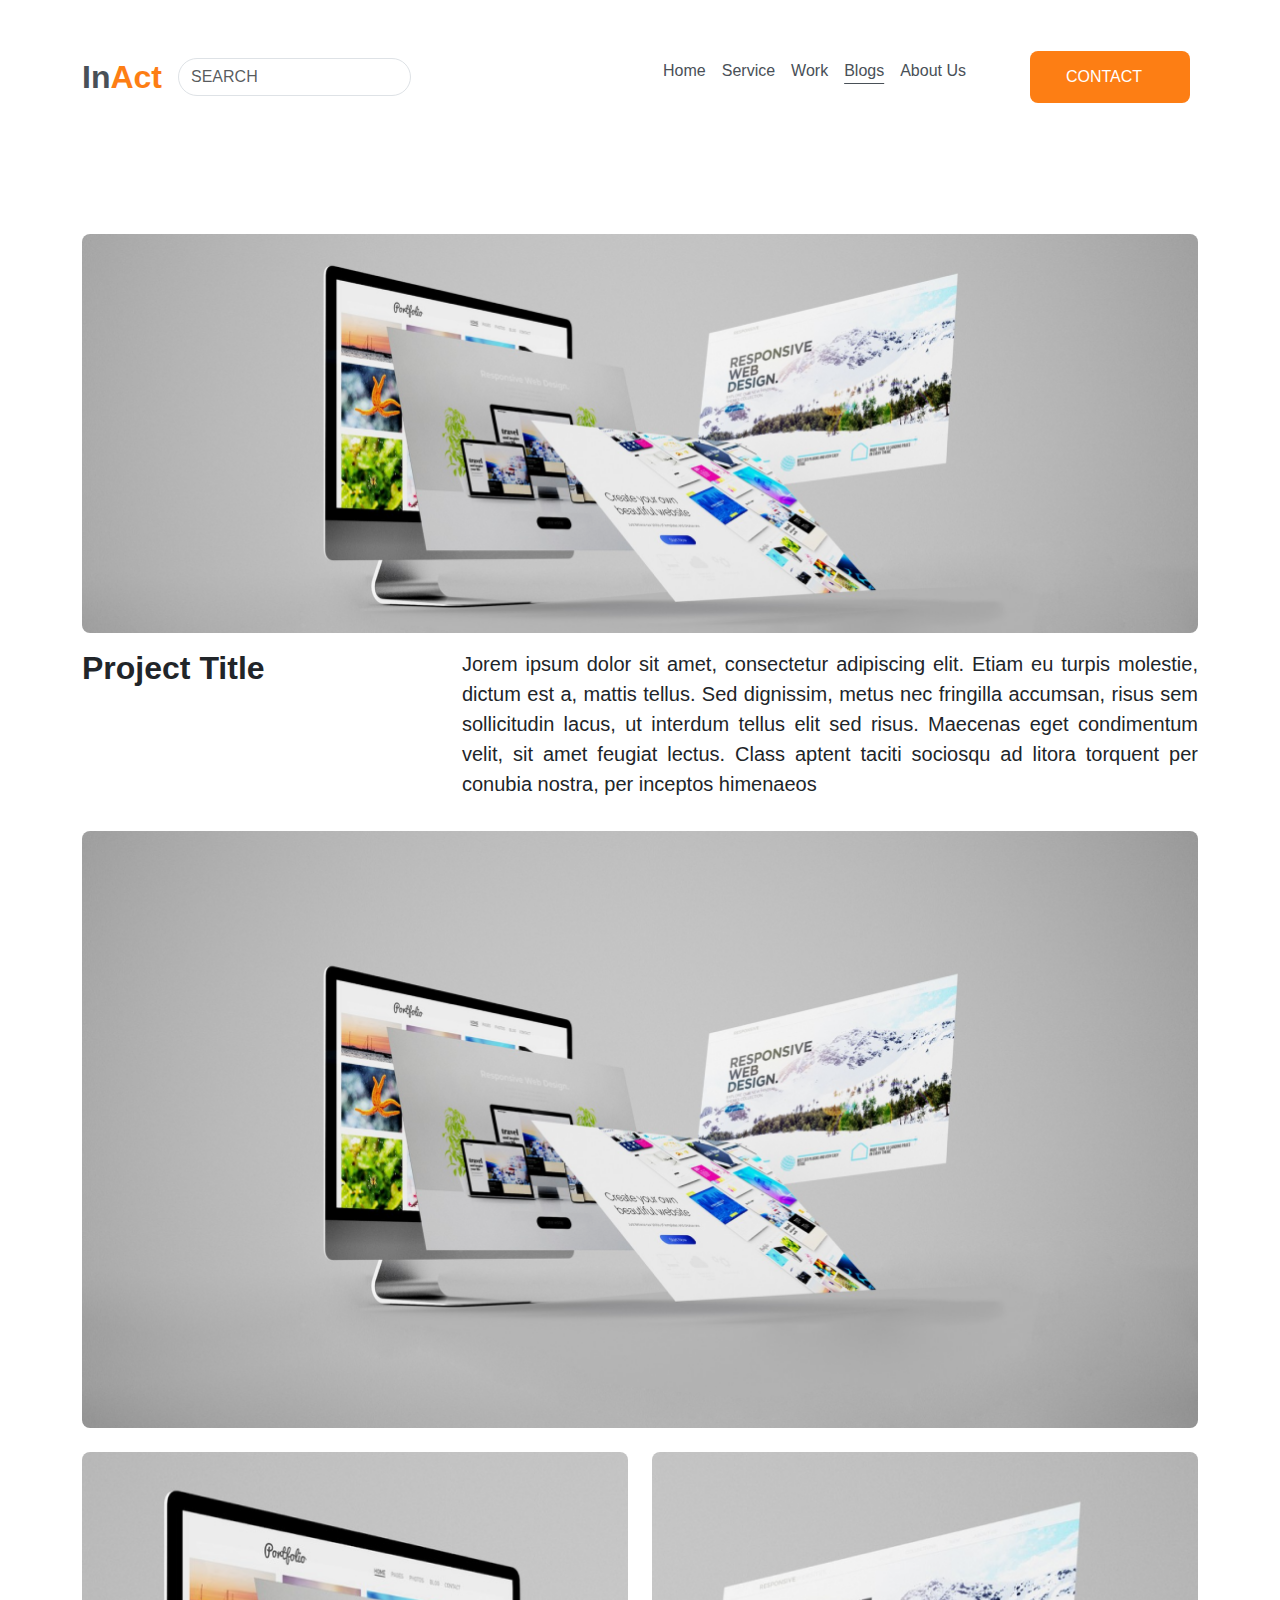
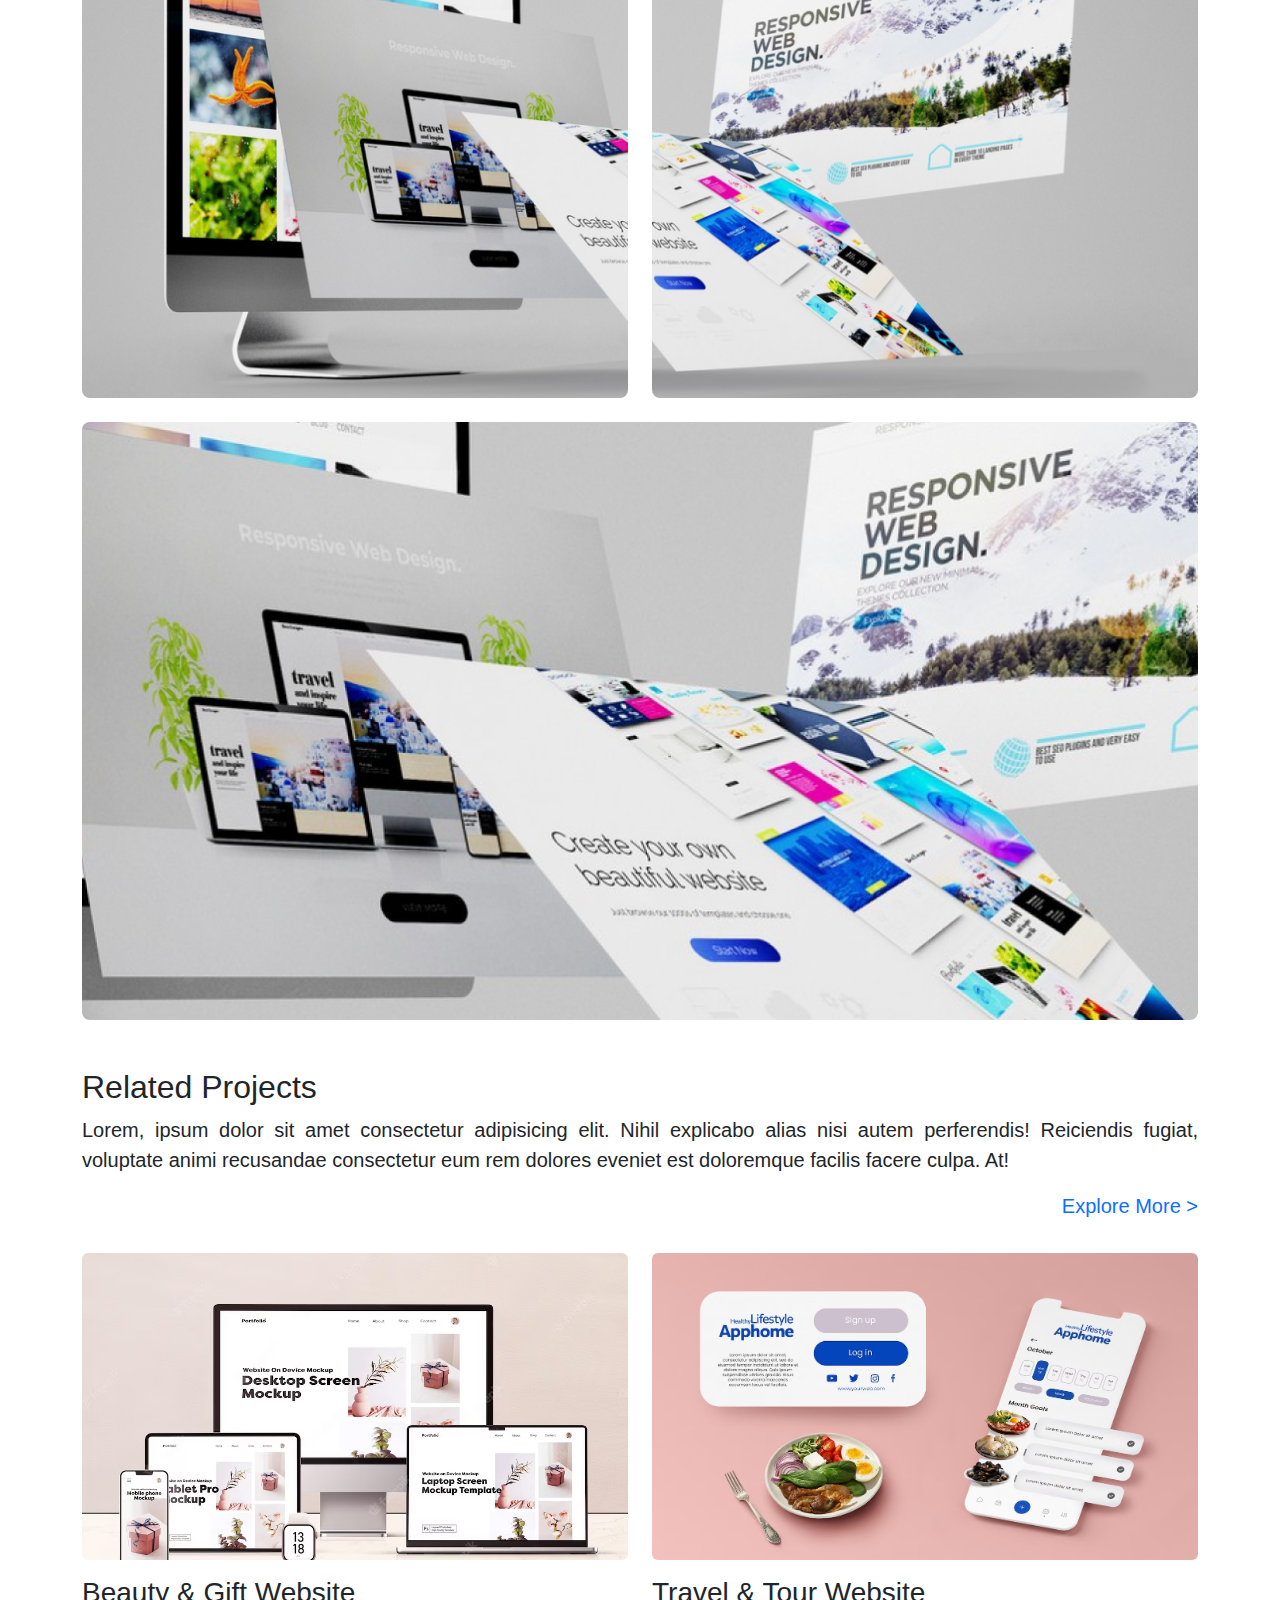
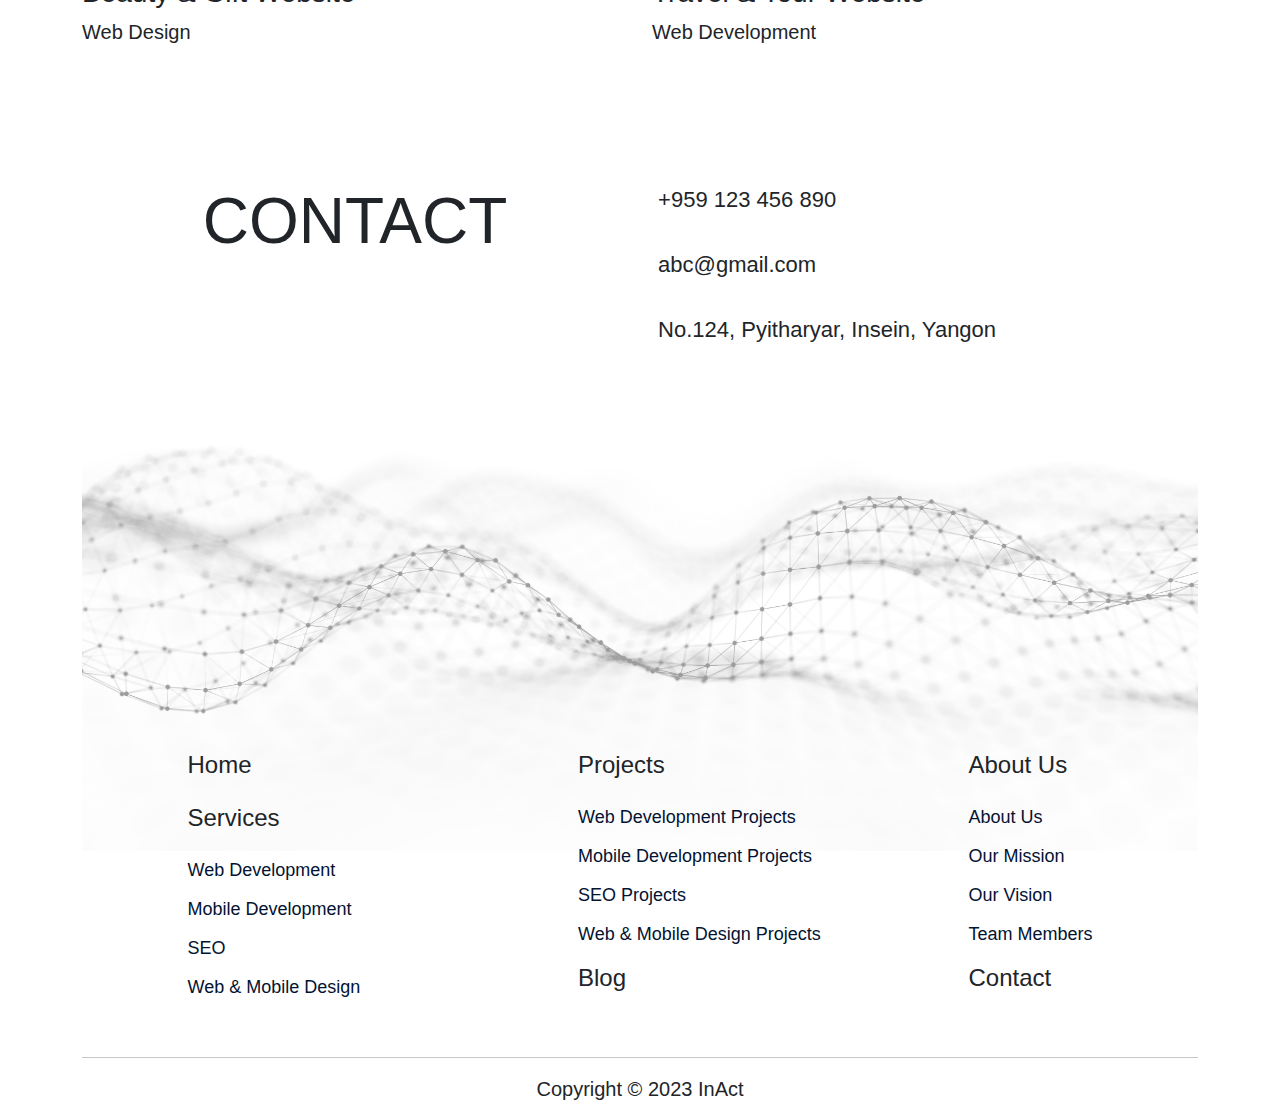
<file: vertical-layout-default/work-details.html>
<!DOCTYPE html>
<html lang="en">
  <head>
    <meta charset="UTF-8" />
    <meta name="viewport" content="width=device-width, initial-scale=1.0" />
    <title>Work Details</title>
    <link rel="stylesheet" href="/assets/css/main.css/main.css" />
  </head>

  <body>
    <!-- nav bar begins -->
    <nav class="navbar navbar-expand-md navbar-light">
      <div class="container">
        <a class="navbar-brand" href="#">
          <span class="In">In</span><span class="Act">Act</span>
        </a>

        <form class="form-inline">
          <input
            class="form-control mr-sm-2"
            type="search"
            placeholder="SEARCH"
            aria-label="Search"
          />
        </form>

        <button
          class="navbar-toggler"
          type="button"
          data-bs-toggle="collapse"
          data-bs-target="#navbarSupportedContent"
          aria-controls="navbarSupportedContent"
          aria-expanded="false"
          aria-label="Toggle navigation"
        >
          <span class="navbar-toggler-icon"></span>
        </button>

        <div
          class="collapse navbar-collapse justify-content-end"
          id="navbarSupportedContent"
        >
          <ul class="navbar-nav">
            <li class="nav-item">
              <a class="nav-link" href="index.html">Home</a>
            </li>

            <li class="nav-item">
              <a class="nav-link" href="service.html">Service</a>
            </li>

            <li class="nav-item">
              <a class="nav-link" href="work.html">Work</a>
            </li>

            <li class="nav-item">
              <a class="nav-link active" href="blog.html">Blogs</a>
            </li>

            <li class="nav-item pe-0 pe-lg-5">
              <a class="nav-link" href="about-us.html">About Us</a>
            </li>
            <li class="nav-item d-md-none">
              <a class="nav-link" href="contact-us.html">CONTACT</a>
            </li>
            <button
              class="btn btn-primary my-2 my-sm-0 ps-0 d-none d-md-block"
              type="submit"
            >
              CONTACT
            </button>
          </ul>
        </div>
      </div>
    </nav>
    <!-- nav bar ends -->

    <main class="container mt-0">
      <div class="row">
        <div class="col-12">
          <img
            src="../assets/images/work-detail-head-image.png"
            class="rounded-3 p-0 work-detail-image"
          />
        </div>
      </div>
      <div class="row pt-3">
        <div class="col-12 col-md-4">
          <h2 class="fw-bold">Project Title</h2>
        </div>
        <div class="col-12 col-md-8">
          <p>
            Jorem ipsum dolor sit amet, consectetur adipiscing elit. Etiam eu
            turpis molestie, dictum est a, mattis tellus. Sed dignissim, metus
            nec fringilla accumsan, risus sem sollicitudin lacus, ut interdum
            tellus elit sed risus. Maecenas eget condimentum velit, sit amet
            feugiat lectus. Class aptent taciti sociosqu ad litora torquent per
            conubia nostra, per inceptos himenaeos
          </p>
        </div>
      </div>
      <div class="row pt-3">
        <div class="col-12">
          <img
            src="../assets/images/work-detail-image-1.png"
            class="rounded-3 p-0 work-detail-image"
          />
        </div>
      </div>
      <div class="row pt-4">
        <div class="col-6 pr-0">
          <img
            src="../assets/images/work-detail-image-left.png"
            class="rounded-3 p-0 work-detail-image"
          />
        </div>
        <div class="col-6">
          <img
            src="../assets/images/work-detail-image-right.png"
            class="rounded-3 p-0 work-detail-image"
          />
        </div>
      </div>
      <div class="row pt-4">
        <div class="col-12">
          <img
            src="../assets/images/work-detail-image-2.png"
            class="rounded-3 p-0 work-detail-image"
          />
        </div>
      </div>

      <div class="contianer mt-5">
        <div class="row">
          <div class="col-12">
            <h2>Related Projects</h2>
            <p>
              Lorem, ipsum dolor sit amet consectetur adipisicing elit. Nihil
              explicabo alias nisi autem perferendis! Reiciendis fugiat,
              voluptate animi recusandae consectetur eum rem dolores eveniet est
              doloremque facilis facere culpa. At!
            </p>
            <p class="text-end text-primary">Explore More ></p>
          </div>
        </div>

        <div class="mt-3"></div>

        <div class="row">
          <div class="col-md-6 col-12">
            <img
              src="../assets/images/work-detail-beauty-and-gift.png"
              class="rounded work-detail-image-with-ratio"
              alt=""
            />
            <h3 class="pt-3">Beauty & Gift Website</h3>
            <p>Web Design</p>
          </div>

          <div class="col-md-6 col-12">
            <img
              src="../assets/images/work-detail-travel-and-tour.png"
              class="rounded work-detail-image-with-ratio"
              alt=""
            />
            <h3 class="pt-3">Travel & Tour Website</h3>
            <p>Web Development</p>
          </div>
        </div>
      </div>
    </main>

    <!-- footer begins -->
    <footer>
      <div class="container">
        <div class="row gy-3">
          <div class="col-md-6 col-sm-12 text-center">
            <h1 class="footer-h1">CONTACT</h1>
          </div>
          <div class="col-md-6 col-sm-12">
            <div class="child">
              <span class="icon">
                <i class="bi bi-phone"></i>
                &nbsp;+959 123 456 890
              </span>
            </div>
            <div class="child">
              <span class="icon">
                <i class="bi bi-envelope"></i>
                &nbsp;abc@gmail.com
              </span>
            </div>
            <div class="child">
              <span class="icon">
                <i class="bi bi-geo-alt"></i>
                &nbsp;No.124, Pyitharyar, Insein, Yangon
              </span>
            </div>
          </div>
        </div>

        <div class="row footer">
          <img class="footer-image" src="../assets/images/footer.jpg" />
        </div>

        <div class="row navigation justify-content-evenly">
          <div class="col-md-3">
            <h2 class="footer-h2">Home</h2>
            <h2 class="footer-h2">Services</h2>
            <ul class="footer-ul">
              <li>
                <a class="footer-a" href="">Web Development </a>
              </li>
              <li>
                <a class="footer-a" href=""> Mobile Development</a>
              </li>
              <li>
                <a class="footer-a" href=""> SEO</a>
              </li>
              <li>
                <a class="footer-a" href=""> Web & Mobile Design</a>
              </li>
            </ul>
          </div>
          <div class="col-md-3">
            <h2 class="footer-h2">Projects</h2>
            <ul class="footer-ul">
              <li>
                <a class="footer-a" href=""> Web Development Projects</a>
              </li>
              <li>
                <a class="footer-a" href=""> Mobile Development Projects</a>
              </li>
              <li>
                <a class="footer-a" href=""> SEO Projects</a>
              </li>
              <li>
                <a class="footer-a" href=""> Web & Mobile Design Projects</a>
              </li>
            </ul>
            <h2 class="footer-h2">Blog</h2>
          </div>
          <div class="col-md-auto">
            <h2 class="footer-h2">About Us</h2>
            <ul class="footer-ul">
              <li>
                <a class="footer-a" href=""> About Us</a>
              </li>
              <li>
                <a class="footer-a" href=""> Our Mission</a>
              </li>
              <li>
                <a class="footer-a" href=""> Our Vision</a>
              </li>
              <li>
                <a class="footer-a" href=""> Team Members</a>
              </li>
            </ul>
            <h2 class="footer-h2">Contact</h2>
          </div>
        </div>
        <br />
        <hr />

        <p class="text-center">Copyright &copy; 2023 InAct</p>
      </div>
    </footer>
    <!-- footer ends -->

    <script src="https://cdn.jsdelivr.net/npm/bootstrap@5.0.0-beta2/dist/js/bootstrap.bundle.min.js" integrity="sha384-b5kHyXgcpbZJO/tY9Ul7kGkf1S0CWuKcCD38l8YkeH8z8QjE0GmW1gYU5S9FOnJ0" crossorigin="anonymous"></script>
  </body>
</html>
</file>
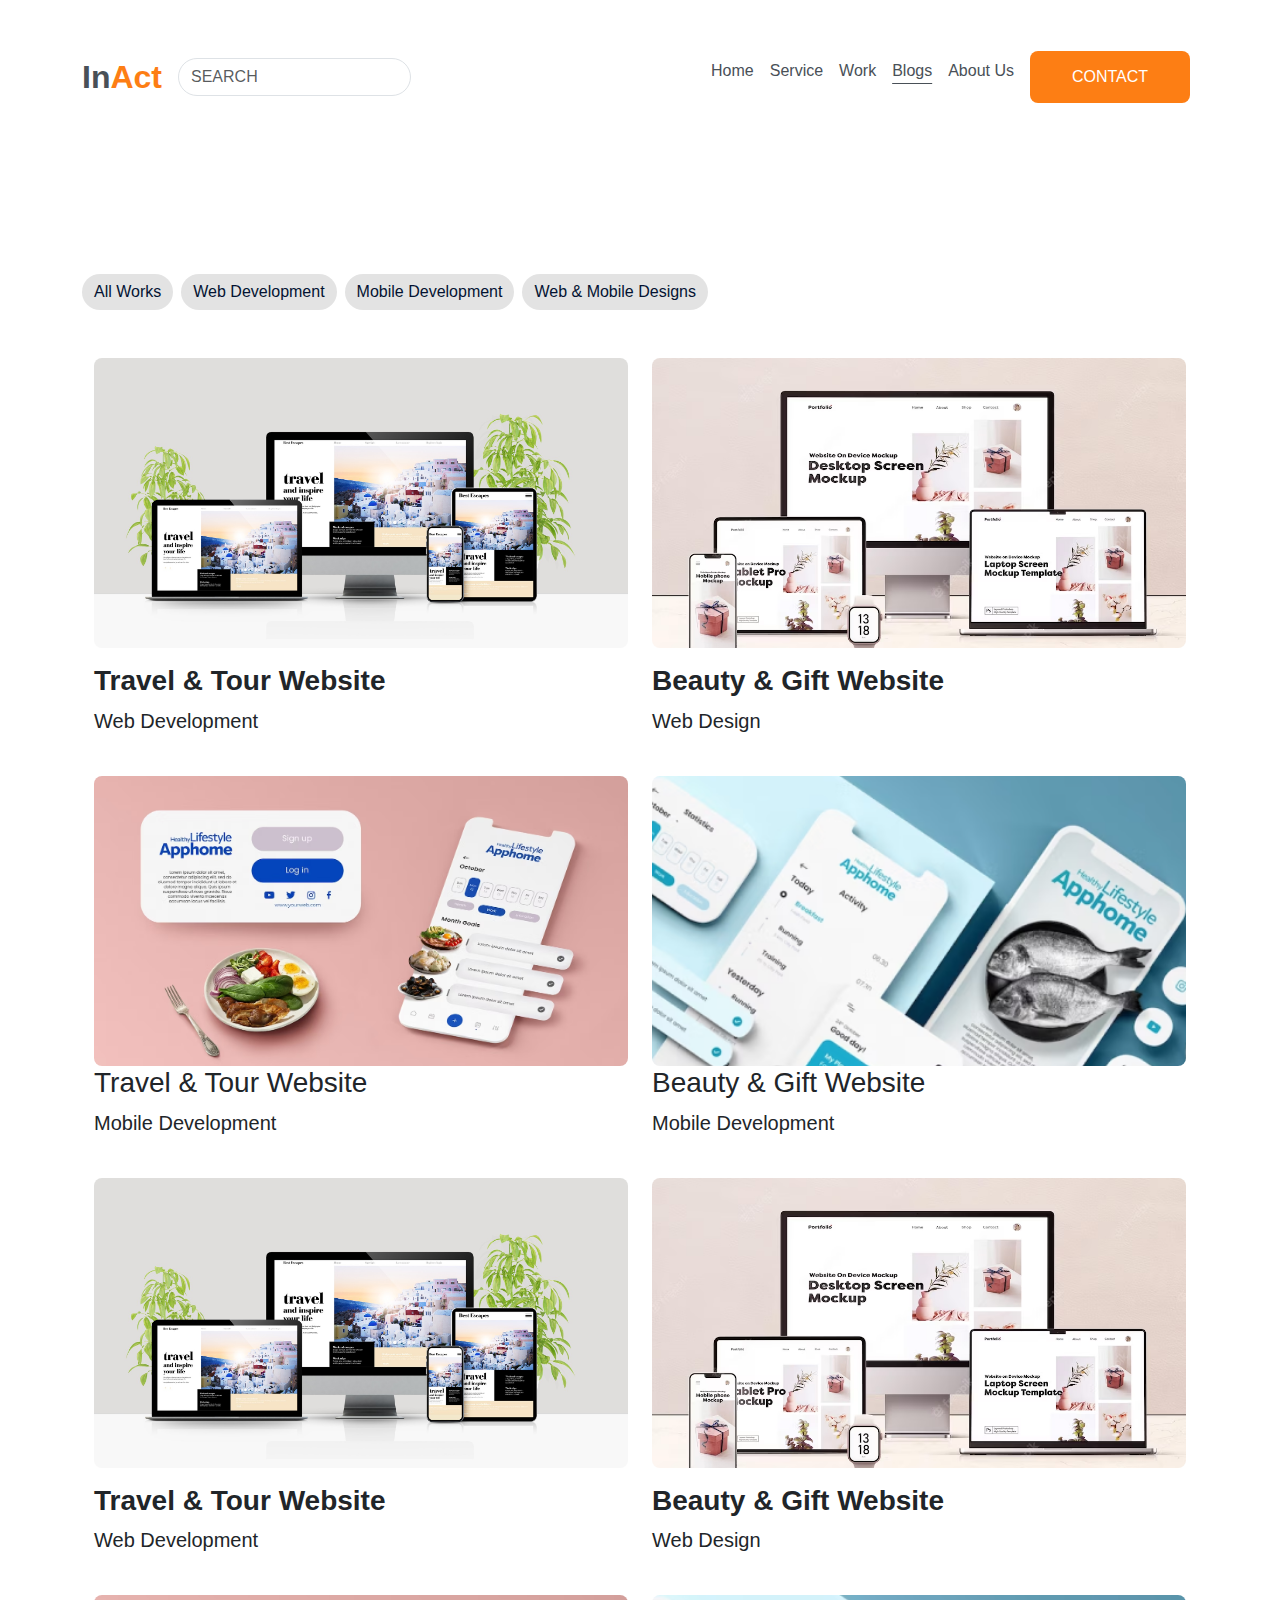
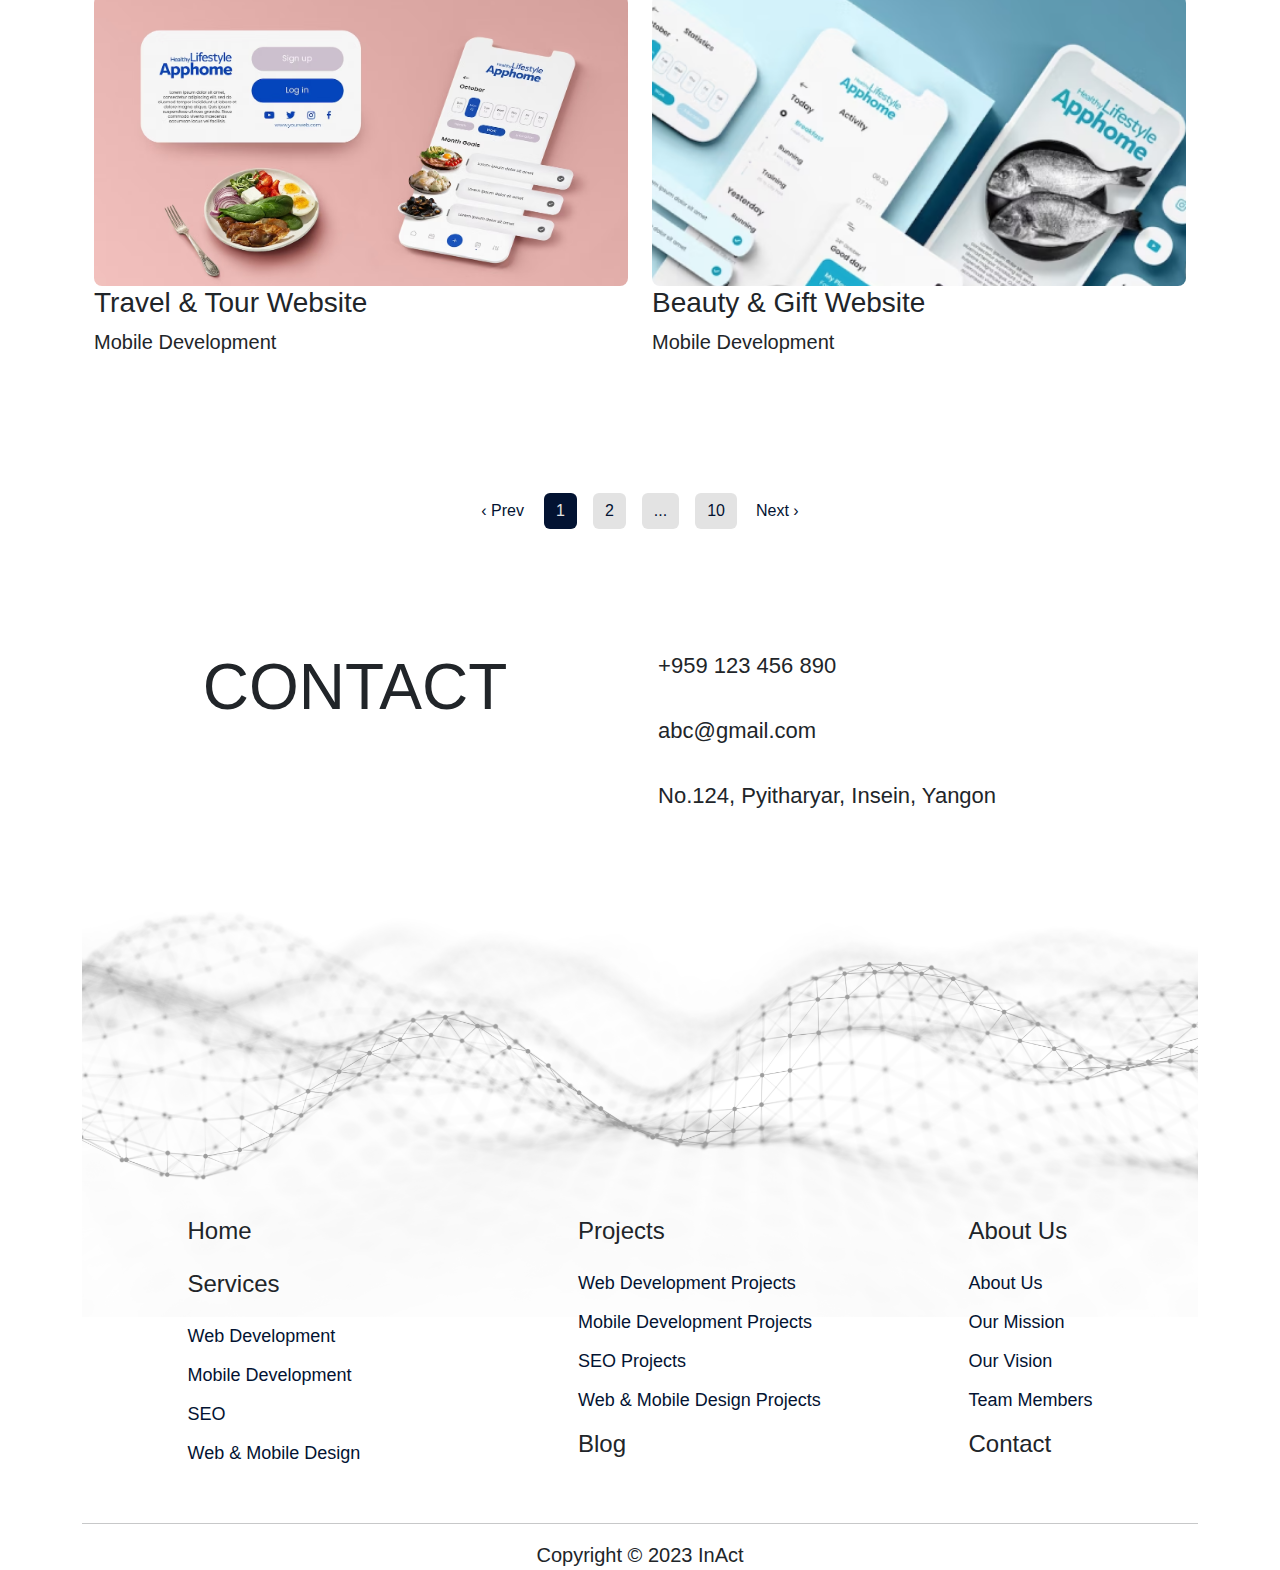
<file: vertical-layout-default/work.html>
<!DOCTYPE html>
<html lang="en">

<head>
    <meta charset="UTF-8">
    <meta name="viewport" content="width=device-width, initial-scale=1.0">
    <title>Document</title>
    <link rel="stylesheet" href="../assets/css/main.css/main.css">
</head>

<body>

    <!-- nav bar begins -->
    <nav class="navbar navbar-expand-sm navbar-light">
        <div class="container">
            <a class="navbar-brand" href="#">
                <span class="In">In</span><span class="Act">Act</span>
            </a>

            <form class="form-inline">
                <input class="form-control mr-sm-2" type="search" placeholder="SEARCH" aria-label="Search">
            </form>

            <button class="navbar-toggler" type="button" data-bs-toggle="collapse"
                data-bs-target="#navbarSupportedContent" aria-controls="navbarSupportedContent" aria-expanded="false"
                aria-label="Toggle navigation">
                <span class="navbar-toggler-icon"></span>
            </button>

            <div class="collapse navbar-collapse justify-content-end" id="navbarSupportedContent">
                <ul class="navbar-nav">
                    <li class="nav-item">
                        <a class="nav-link" href="index.html">Home</a>
                    </li>

                    <li class="nav-item">
                        <a class="nav-link" href="service.html">Service</a>
                    </li>

                    <li class="nav-item">
                        <a class="nav-link" href="work.html">Work</a>
                    </li>

                    <li class="nav-item">
                        <a class="nav-link active" href="blog.html">Blogs</a>
                    </li>

                    <li class="nav-item">
                        <a class="nav-link" href="about-us.html">About Us</a>
                    </li>
                    <button class="btn btn-primary my-2 my-sm-0" type="submit">CONTACT</button>
                </ul>
            </div>
        </div>
    </nav>
    <!-- nav bar ends -->

    <main class="container">

        <div class="d-flex flex-wrap gap-2">
            <div class="col-sm-12 col-md-auto">
                <a href="#" class="btn btn-secondary btn-xl navbox w-100">All Works</a>
            </div>
            <div class="col-sm-12 col-md-auto">
                <a href="#" class="btn btn-secondary btn-xl navbox w-100">Web Development</a>
            </div>
            <div class="col-sm-12 col-md-auto">
                <a href="#" class="btn btn-secondary btn-xl navbox w-100">Mobile Development</a>
            </div>
            <div class="col-sm-12 col-md-auto">
                <a href="#" class="btn btn-secondary btn-xl navbox w-100">Web & Mobile Designs</a>
            </div>
        </div>               

        <div class="container mt-5">
            <div class="row align-items-stretch mb-4">
                <div class="item col-md-6">
                    <img src="../assets/images/travel-and-tour.png" class="our-work-image rounded-3" alt="">
                    <h3 class="pt-3 fw-bold">Travel & Tour Website</h3>
                    <p>Web Development</p>
                </div>

                <div class="item col-md-6">
                    <img src="../assets/images/beauty-and-gift.png" class="our-work-image rounded-3" alt="">
                    <h3 class="pt-3 fw-bold">Beauty & Gift Website</h3>
                    <p>Web Design</p>
                </div>
            </div>

            <div class="row align-items-stretch mb-4">
                <div class="item col-md-6">
                    <img src="../assets/images/work-detail-travel-and-tour.png" class="our-work-image rounded-3" alt="">
                    <h3>Travel & Tour Website</h3>
                    <p>Mobile Development</p>
                </div>

                <div class="item col-md-6">
                    <img src="../assets/images/web-and-mobile.png" class="our-work-image rounded-3" alt="">
                    <h3>Beauty & Gift Website</h3>
                    <p>Mobile Development</p>
                </div>
            </div> 
            
            <div class="row align-items-stretch mb-4">
                <div class="item col-md-6">
                    <img src="../assets/images/travel-and-tour.png" class="our-work-image rounded-3" alt="">
                    <h3 class="pt-3 fw-bold">Travel & Tour Website</h3>
                    <p>Web Development</p>
                </div>

                <div class="item col-md-6">
                    <img src="../assets/images/beauty-and-gift.png" class="our-work-image rounded-3" alt="">
                    <h3 class="pt-3 fw-bold">Beauty & Gift Website</h3>
                    <p>Web Design</p>
                </div>
            </div>

            <div class="row align-items-stretch mb-4">
                <div class="item col-md-6">
                    <img src="../assets/images/work-detail-travel-and-tour.png" class="our-work-image rounded-3" alt="">
                    <h3>Travel & Tour Website</h3>
                    <p>Mobile Development</p>
                </div>

                <div class="item col-md-6">
                    <img src="../assets/images/web-and-mobile.png" class="our-work-image rounded-3" alt="">
                    <h3>Beauty & Gift Website</h3>
                    <p>Mobile Development</p>
                </div>
            </div> 
        </div>
        
        <div class="mb-5">
            <nav aria-label="Page navigation">
                <ul class="pagination justify-content-center">
                  <li class="page-item">
                    <a class="page-link prevnext" href="#" aria-label="Previous">
                      <span aria-hidden="true">&lsaquo; Prev</span>
                    </a>
                  </li>
                  <li class="page-item"><a class="page-link mx-2 rounded active" href="#"> 1 </a></li>
                  <li class="page-item"><a class="page-link mx-2 rounded" href="#"> 2 </a></li>
                  <li class="page-item"><a class="page-link mx-2 rounded" href="#">...</a></li>
                  <li class="page-item"><a class="page-link mx-2 rounded" href="#">10</a></li>
                  <li class="page-item">
                    <a class="page-link prevnext" href="#" aria-label="Next">
                      <span aria-hidden="true">Next &rsaquo;</span>
                    </a>
                  </li>
                </ul>
              </nav>
        </div>

    </main>

    <!-- footer begins -->
    <footer>
        <div class="container">

            <div class="row gy-3">
                <div class="col-md-6 col-sm-12 text-center">
                    <h1 class="footer-h1">CONTACT</h1>
                </div>
                <div class="col-md-6 col-sm-12">
                    <div class="child">
                        <span class="icon">
                            <i class="bi bi-phone"></i>
                            &nbsp;+959 123 456 890
                        </span>
                    </div>
                    <div class="child">
                        <span class="icon">
                            <i class="bi bi-envelope"></i>
                            &nbsp;abc@gmail.com
                        </span>
                    </div>
                    <div class="child">
                        <span class="icon">
                            <i class="bi bi-geo-alt"></i>
                            &nbsp;No.124, Pyitharyar, Insein, Yangon
                        </span>
                    </div>
                </div>
            </div>

            <div class="row footer">
                <img class="footer-image" src="../assets/images/footer.jpg">
            </div>

            <div class="row navigation justify-content-evenly">
                <div class="col-md-3">
                    <h2 class="footer-h2"> Home </h2>
                    <h2 class="footer-h2"> Services </h2>
                    <ul class="footer-ul">
                        <li>
                            <a class="footer-a" href="">Web Development </a>
                        </li>
                        <li>
                            <a class="footer-a" href=""> Mobile Development</a>
                        </li>
                        <li>
                            <a class="footer-a" href=""> SEO</a>
                        </li>
                        <li>
                            <a class="footer-a" href=""> Web & Mobile Design</a>
                        </li>
                    </ul>
                </div>
                <div class="col-md-3">
                    <h2 class="footer-h2"> Projects</h2>
                    <ul class="footer-ul">
                        <li>
                            <a class="footer-a" href=""> Web Development Projects</a>
                        </li>
                        <li>
                            <a class="footer-a" href=""> Mobile Development Projects</a>
                        </li>
                        <li>
                            <a class="footer-a" href=""> SEO Projects</a>
                        </li>
                        <li>
                            <a class="footer-a" href=""> Web & Mobile Design Projects</a>
                        </li>
                    </ul>
                    <h2 class="footer-h2"> Blog </h2>
                </div>
                <div class="col-md-auto">
                    <h2 class="footer-h2"> About Us</h2>
                    <ul class="footer-ul">
                        <li>
                            <a class="footer-a" href=""> About Us</a>
                        </li>
                        <li>
                            <a class="footer-a" href=""> Our Mission</a>
                        </li>
                        <li>
                            <a class="footer-a" href=""> Our Vision</a>
                        </li>
                        <li>
                            <a class="footer-a" href=""> Team Members</a>
                        </li>
                    </ul>
                    <h2 class="footer-h2"> Contact </h2>
                </div>
            </div>
            <br>
            <hr />

            <p class="text-center">Copyright &copy; 2023 InAct</p>

        </div>
    </footer>
    <!-- footer ends -->

</body>

</html>
</file>
<file: assets/css/main.css/main.css>
@charset "UTF-8";
/**
Plugins
 */
/*!
 * Bootstrap  v5.3.2 (https://getbootstrap.com/)
 * Copyright 2011-2023 The Bootstrap Authors
 * Licensed under MIT (https://github.com/twbs/bootstrap/blob/main/LICENSE)
 */
:root,
[data-bs-theme=light] {
  --bs-blue: #0d6efd;
  --bs-indigo: #6610f2;
  --bs-purple: #6f42c1;
  --bs-pink: #d63384;
  --bs-red: #dc3545;
  --bs-orange: #fd7e14;
  --bs-yellow: #ffc107;
  --bs-green: #198754;
  --bs-teal: #20c997;
  --bs-cyan: #0dcaf0;
  --bs-black: #000;
  --bs-white: #fff;
  --bs-gray: #6c757d;
  --bs-gray-dark: #343a40;
  --bs-gray-100: #f8f9fa;
  --bs-gray-200: #e9ecef;
  --bs-gray-300: #dee2e6;
  --bs-gray-400: #ced4da;
  --bs-gray-500: #adb5bd;
  --bs-gray-600: #6c757d;
  --bs-gray-700: #495057;
  --bs-gray-800: #343a40;
  --bs-gray-900: #212529;
  --bs-primary: #0d6efd;
  --bs-secondary: #6c757d;
  --bs-success: #198754;
  --bs-info: #0dcaf0;
  --bs-warning: #ffc107;
  --bs-danger: #dc3545;
  --bs-light: #f8f9fa;
  --bs-dark: #212529;
  --bs-primary-rgb: 13, 110, 253;
  --bs-secondary-rgb: 108, 117, 125;
  --bs-success-rgb: 25, 135, 84;
  --bs-info-rgb: 13, 202, 240;
  --bs-warning-rgb: 255, 193, 7;
  --bs-danger-rgb: 220, 53, 69;
  --bs-light-rgb: 248, 249, 250;
  --bs-dark-rgb: 33, 37, 41;
  --bs-primary-text-emphasis: #052c65;
  --bs-secondary-text-emphasis: #2b2f32;
  --bs-success-text-emphasis: #0a3622;
  --bs-info-text-emphasis: #055160;
  --bs-warning-text-emphasis: #664d03;
  --bs-danger-text-emphasis: #58151c;
  --bs-light-text-emphasis: #495057;
  --bs-dark-text-emphasis: #495057;
  --bs-primary-bg-subtle: #cfe2ff;
  --bs-secondary-bg-subtle: #e2e3e5;
  --bs-success-bg-subtle: #d1e7dd;
  --bs-info-bg-subtle: #cff4fc;
  --bs-warning-bg-subtle: #fff3cd;
  --bs-danger-bg-subtle: #f8d7da;
  --bs-light-bg-subtle: #fcfcfd;
  --bs-dark-bg-subtle: #ced4da;
  --bs-primary-border-subtle: #9ec5fe;
  --bs-secondary-border-subtle: #c4c8cb;
  --bs-success-border-subtle: #a3cfbb;
  --bs-info-border-subtle: #9eeaf9;
  --bs-warning-border-subtle: #ffe69c;
  --bs-danger-border-subtle: #f1aeb5;
  --bs-light-border-subtle: #e9ecef;
  --bs-dark-border-subtle: #adb5bd;
  --bs-white-rgb: 255, 255, 255;
  --bs-black-rgb: 0, 0, 0;
  --bs-font-sans-serif: system-ui, -apple-system, "Segoe UI", Roboto, "Helvetica Neue", "Noto Sans", "Liberation Sans", Arial, sans-serif, "Apple Color Emoji", "Segoe UI Emoji", "Segoe UI Symbol", "Noto Color Emoji";
  --bs-font-monospace: SFMono-Regular, Menlo, Monaco, Consolas, "Liberation Mono", "Courier New", monospace;
  --bs-gradient: linear-gradient(180deg, rgba(255, 255, 255, 0.15), rgba(255, 255, 255, 0));
  --bs-body-font-family: var(--bs-font-sans-serif);
  --bs-body-font-size: 1rem;
  --bs-body-font-weight: 400;
  --bs-body-line-height: 1.5;
  --bs-body-color: #212529;
  --bs-body-color-rgb: 33, 37, 41;
  --bs-body-bg: #fff;
  --bs-body-bg-rgb: 255, 255, 255;
  --bs-emphasis-color: #000;
  --bs-emphasis-color-rgb: 0, 0, 0;
  --bs-secondary-color: rgba(33, 37, 41, 0.75);
  --bs-secondary-color-rgb: 33, 37, 41;
  --bs-secondary-bg: #e9ecef;
  --bs-secondary-bg-rgb: 233, 236, 239;
  --bs-tertiary-color: rgba(33, 37, 41, 0.5);
  --bs-tertiary-color-rgb: 33, 37, 41;
  --bs-tertiary-bg: #f8f9fa;
  --bs-tertiary-bg-rgb: 248, 249, 250;
  --bs-heading-color: inherit;
  --bs-link-color: #0d6efd;
  --bs-link-color-rgb: 13, 110, 253;
  --bs-link-decoration: underline;
  --bs-link-hover-color: #0a58ca;
  --bs-link-hover-color-rgb: 10, 88, 202;
  --bs-code-color: #d63384;
  --bs-highlight-color: #212529;
  --bs-highlight-bg: #fff3cd;
  --bs-border-width: 1px;
  --bs-border-style: solid;
  --bs-border-color: #dee2e6;
  --bs-border-color-translucent: rgba(0, 0, 0, 0.175);
  --bs-border-radius: 0.375rem;
  --bs-border-radius-sm: 0.25rem;
  --bs-border-radius-lg: 0.5rem;
  --bs-border-radius-xl: 1rem;
  --bs-border-radius-xxl: 2rem;
  --bs-border-radius-2xl: var(--bs-border-radius-xxl);
  --bs-border-radius-pill: 50rem;
  --bs-box-shadow: 0 0.5rem 1rem rgba(0, 0, 0, 0.15);
  --bs-box-shadow-sm: 0 0.125rem 0.25rem rgba(0, 0, 0, 0.075);
  --bs-box-shadow-lg: 0 1rem 3rem rgba(0, 0, 0, 0.175);
  --bs-box-shadow-inset: inset 0 1px 2px rgba(0, 0, 0, 0.075);
  --bs-focus-ring-width: 0.25rem;
  --bs-focus-ring-opacity: 0.25;
  --bs-focus-ring-color: rgba(13, 110, 253, 0.25);
  --bs-form-valid-color: #198754;
  --bs-form-valid-border-color: #198754;
  --bs-form-invalid-color: #dc3545;
  --bs-form-invalid-border-color: #dc3545;
}

[data-bs-theme=dark] {
  color-scheme: dark;
  --bs-body-color: #dee2e6;
  --bs-body-color-rgb: 222, 226, 230;
  --bs-body-bg: #212529;
  --bs-body-bg-rgb: 33, 37, 41;
  --bs-emphasis-color: #fff;
  --bs-emphasis-color-rgb: 255, 255, 255;
  --bs-secondary-color: rgba(222, 226, 230, 0.75);
  --bs-secondary-color-rgb: 222, 226, 230;
  --bs-secondary-bg: #343a40;
  --bs-secondary-bg-rgb: 52, 58, 64;
  --bs-tertiary-color: rgba(222, 226, 230, 0.5);
  --bs-tertiary-color-rgb: 222, 226, 230;
  --bs-tertiary-bg: #2b3035;
  --bs-tertiary-bg-rgb: 43, 48, 53;
  --bs-primary-text-emphasis: #6ea8fe;
  --bs-secondary-text-emphasis: #a7acb1;
  --bs-success-text-emphasis: #75b798;
  --bs-info-text-emphasis: #6edff6;
  --bs-warning-text-emphasis: #ffda6a;
  --bs-danger-text-emphasis: #ea868f;
  --bs-light-text-emphasis: #f8f9fa;
  --bs-dark-text-emphasis: #dee2e6;
  --bs-primary-bg-subtle: #031633;
  --bs-secondary-bg-subtle: #161719;
  --bs-success-bg-subtle: #051b11;
  --bs-info-bg-subtle: #032830;
  --bs-warning-bg-subtle: #332701;
  --bs-danger-bg-subtle: #2c0b0e;
  --bs-light-bg-subtle: #343a40;
  --bs-dark-bg-subtle: #1a1d20;
  --bs-primary-border-subtle: #084298;
  --bs-secondary-border-subtle: #41464b;
  --bs-success-border-subtle: #0f5132;
  --bs-info-border-subtle: #087990;
  --bs-warning-border-subtle: #997404;
  --bs-danger-border-subtle: #842029;
  --bs-light-border-subtle: #495057;
  --bs-dark-border-subtle: #343a40;
  --bs-heading-color: inherit;
  --bs-link-color: #6ea8fe;
  --bs-link-hover-color: #8bb9fe;
  --bs-link-color-rgb: 110, 168, 254;
  --bs-link-hover-color-rgb: 139, 185, 254;
  --bs-code-color: #e685b5;
  --bs-highlight-color: #dee2e6;
  --bs-highlight-bg: #664d03;
  --bs-border-color: #495057;
  --bs-border-color-translucent: rgba(255, 255, 255, 0.15);
  --bs-form-valid-color: #75b798;
  --bs-form-valid-border-color: #75b798;
  --bs-form-invalid-color: #ea868f;
  --bs-form-invalid-border-color: #ea868f;
}

*,
*::before,
*::after {
  box-sizing: border-box;
}

@media (prefers-reduced-motion: no-preference) {
  :root {
    scroll-behavior: smooth;
  }
}

body {
  margin: 0;
  font-family: var(--bs-body-font-family);
  font-size: var(--bs-body-font-size);
  font-weight: var(--bs-body-font-weight);
  line-height: var(--bs-body-line-height);
  color: var(--bs-body-color);
  text-align: var(--bs-body-text-align);
  background-color: var(--bs-body-bg);
  -webkit-text-size-adjust: 100%;
  -webkit-tap-highlight-color: rgba(0, 0, 0, 0);
}

hr {
  margin: 1rem 0;
  color: inherit;
  border: 0;
  border-top: var(--bs-border-width) solid;
  opacity: 0.25;
}

h6, .h6, h5, .h5, h4, .h4, h3, .h3, h2, .h2, h1, .h1 {
  margin-top: 0;
  margin-bottom: 0.5rem;
  font-weight: 500;
  line-height: 1.2;
  color: var(--bs-heading-color);
}

h1, .h1 {
  font-size: calc(1.375rem + 1.5vw);
}
@media (min-width: 1200px) {
  h1, .h1 {
    font-size: 2.5rem;
  }
}

h2, .h2 {
  font-size: calc(1.325rem + 0.9vw);
}
@media (min-width: 1200px) {
  h2, .h2 {
    font-size: 2rem;
  }
}

h3, .h3 {
  font-size: calc(1.3rem + 0.6vw);
}
@media (min-width: 1200px) {
  h3, .h3 {
    font-size: 1.75rem;
  }
}

h4, .h4 {
  font-size: calc(1.275rem + 0.3vw);
}
@media (min-width: 1200px) {
  h4, .h4 {
    font-size: 1.5rem;
  }
}

h5, .h5 {
  font-size: 1.25rem;
}

h6, .h6 {
  font-size: 1rem;
}

p {
  margin-top: 0;
  margin-bottom: 1rem;
}

abbr[title] {
  -webkit-text-decoration: underline dotted;
          text-decoration: underline dotted;
  cursor: help;
  -webkit-text-decoration-skip-ink: none;
          text-decoration-skip-ink: none;
}

address {
  margin-bottom: 1rem;
  font-style: normal;
  line-height: inherit;
}

ol,
ul {
  padding-left: 2rem;
}

ol,
ul,
dl {
  margin-top: 0;
  margin-bottom: 1rem;
}

ol ol,
ul ul,
ol ul,
ul ol {
  margin-bottom: 0;
}

dt {
  font-weight: 700;
}

dd {
  margin-bottom: 0.5rem;
  margin-left: 0;
}

blockquote {
  margin: 0 0 1rem;
}

b,
strong {
  font-weight: bolder;
}

small, .small {
  font-size: 0.875em;
}

mark, .mark {
  padding: 0.1875em;
  color: var(--bs-highlight-color);
  background-color: var(--bs-highlight-bg);
}

sub,
sup {
  position: relative;
  font-size: 0.75em;
  line-height: 0;
  vertical-align: baseline;
}

sub {
  bottom: -0.25em;
}

sup {
  top: -0.5em;
}

a {
  color: rgba(var(--bs-link-color-rgb), var(--bs-link-opacity, 1));
  text-decoration: underline;
}
a:hover {
  --bs-link-color-rgb: var(--bs-link-hover-color-rgb);
}

a:not([href]):not([class]), a:not([href]):not([class]):hover {
  color: inherit;
  text-decoration: none;
}

pre,
code,
kbd,
samp {
  font-family: var(--bs-font-monospace);
  font-size: 1em;
}

pre {
  display: block;
  margin-top: 0;
  margin-bottom: 1rem;
  overflow: auto;
  font-size: 0.875em;
}
pre code {
  font-size: inherit;
  color: inherit;
  word-break: normal;
}

code {
  font-size: 0.875em;
  color: var(--bs-code-color);
  word-wrap: break-word;
}
a > code {
  color: inherit;
}

kbd {
  padding: 0.1875rem 0.375rem;
  font-size: 0.875em;
  color: var(--bs-body-bg);
  background-color: var(--bs-body-color);
  border-radius: 0.25rem;
}
kbd kbd {
  padding: 0;
  font-size: 1em;
}

figure {
  margin: 0 0 1rem;
}

img,
svg {
  vertical-align: middle;
}

table {
  caption-side: bottom;
  border-collapse: collapse;
}

caption {
  padding-top: 0.5rem;
  padding-bottom: 0.5rem;
  color: var(--bs-secondary-color);
  text-align: left;
}

th {
  text-align: inherit;
  text-align: -webkit-match-parent;
}

thead,
tbody,
tfoot,
tr,
td,
th {
  border-color: inherit;
  border-style: solid;
  border-width: 0;
}

label {
  display: inline-block;
}

button {
  border-radius: 0;
}

button:focus:not(:focus-visible) {
  outline: 0;
}

input,
button,
select,
optgroup,
textarea {
  margin: 0;
  font-family: inherit;
  font-size: inherit;
  line-height: inherit;
}

button,
select {
  text-transform: none;
}

[role=button] {
  cursor: pointer;
}

select {
  word-wrap: normal;
}
select:disabled {
  opacity: 1;
}

[list]:not([type=date]):not([type=datetime-local]):not([type=month]):not([type=week]):not([type=time])::-webkit-calendar-picker-indicator {
  display: none !important;
}

button,
[type=button],
[type=reset],
[type=submit] {
  -webkit-appearance: button;
}
button:not(:disabled),
[type=button]:not(:disabled),
[type=reset]:not(:disabled),
[type=submit]:not(:disabled) {
  cursor: pointer;
}

::-moz-focus-inner {
  padding: 0;
  border-style: none;
}

textarea {
  resize: vertical;
}

fieldset {
  min-width: 0;
  padding: 0;
  margin: 0;
  border: 0;
}

legend {
  float: left;
  width: 100%;
  padding: 0;
  margin-bottom: 0.5rem;
  font-size: calc(1.275rem + 0.3vw);
  line-height: inherit;
}
@media (min-width: 1200px) {
  legend {
    font-size: 1.5rem;
  }
}
legend + * {
  clear: left;
}

::-webkit-datetime-edit-fields-wrapper,
::-webkit-datetime-edit-text,
::-webkit-datetime-edit-minute,
::-webkit-datetime-edit-hour-field,
::-webkit-datetime-edit-day-field,
::-webkit-datetime-edit-month-field,
::-webkit-datetime-edit-year-field {
  padding: 0;
}

::-webkit-inner-spin-button {
  height: auto;
}

[type=search] {
  -webkit-appearance: textfield;
  outline-offset: -2px;
}

/* rtl:raw:
[type="tel"],
[type="url"],
[type="email"],
[type="number"] {
  direction: ltr;
}
*/
::-webkit-search-decoration {
  -webkit-appearance: none;
}

::-webkit-color-swatch-wrapper {
  padding: 0;
}

::file-selector-button {
  font: inherit;
  -webkit-appearance: button;
}

output {
  display: inline-block;
}

iframe {
  border: 0;
}

summary {
  display: list-item;
  cursor: pointer;
}

progress {
  vertical-align: baseline;
}

[hidden] {
  display: none !important;
}

.lead {
  font-size: 1.25rem;
  font-weight: 300;
}

.display-1 {
  font-size: calc(1.625rem + 4.5vw);
  font-weight: 300;
  line-height: 1.2;
}
@media (min-width: 1200px) {
  .display-1 {
    font-size: 5rem;
  }
}

.display-2 {
  font-size: calc(1.575rem + 3.9vw);
  font-weight: 300;
  line-height: 1.2;
}
@media (min-width: 1200px) {
  .display-2 {
    font-size: 4.5rem;
  }
}

.display-3 {
  font-size: calc(1.525rem + 3.3vw);
  font-weight: 300;
  line-height: 1.2;
}
@media (min-width: 1200px) {
  .display-3 {
    font-size: 4rem;
  }
}

.display-4 {
  font-size: calc(1.475rem + 2.7vw);
  font-weight: 300;
  line-height: 1.2;
}
@media (min-width: 1200px) {
  .display-4 {
    font-size: 3.5rem;
  }
}

.display-5 {
  font-size: calc(1.425rem + 2.1vw);
  font-weight: 300;
  line-height: 1.2;
}
@media (min-width: 1200px) {
  .display-5 {
    font-size: 3rem;
  }
}

.display-6 {
  font-size: calc(1.375rem + 1.5vw);
  font-weight: 300;
  line-height: 1.2;
}
@media (min-width: 1200px) {
  .display-6 {
    font-size: 2.5rem;
  }
}

.list-unstyled {
  padding-left: 0;
  list-style: none;
}

.list-inline {
  padding-left: 0;
  list-style: none;
}

.list-inline-item {
  display: inline-block;
}
.list-inline-item:not(:last-child) {
  margin-right: 0.5rem;
}

.initialism {
  font-size: 0.875em;
  text-transform: uppercase;
}

.blockquote {
  margin-bottom: 1rem;
  font-size: 1.25rem;
}
.blockquote > :last-child {
  margin-bottom: 0;
}

.blockquote-footer {
  margin-top: -1rem;
  margin-bottom: 1rem;
  font-size: 0.875em;
  color: #6c757d;
}
.blockquote-footer::before {
  content: "— ";
}

.img-fluid {
  max-width: 100%;
  height: auto;
}

.img-thumbnail {
  padding: 0.25rem;
  background-color: var(--bs-body-bg);
  border: var(--bs-border-width) solid var(--bs-border-color);
  border-radius: var(--bs-border-radius);
  max-width: 100%;
  height: auto;
}

.figure {
  display: inline-block;
}

.figure-img {
  margin-bottom: 0.5rem;
  line-height: 1;
}

.figure-caption {
  font-size: 0.875em;
  color: var(--bs-secondary-color);
}

.container,
.container-fluid,
.container-xxl,
.container-xl,
.container-lg,
.container-md,
.container-sm {
  --bs-gutter-x: 1.5rem;
  --bs-gutter-y: 0;
  width: 100%;
  padding-right: calc(var(--bs-gutter-x) * 0.5);
  padding-left: calc(var(--bs-gutter-x) * 0.5);
  margin-right: auto;
  margin-left: auto;
}

@media (min-width: 576px) {
  .container-sm, .container {
    max-width: 540px;
  }
}
@media (min-width: 768px) {
  .container-md, .container-sm, .container {
    max-width: 720px;
  }
}
@media (min-width: 992px) {
  .container-lg, .container-md, .container-sm, .container {
    max-width: 960px;
  }
}
@media (min-width: 1200px) {
  .container-xl, .container-lg, .container-md, .container-sm, .container {
    max-width: 1140px;
  }
}
@media (min-width: 1400px) {
  .container-xxl, .container-xl, .container-lg, .container-md, .container-sm, .container {
    max-width: 1320px;
  }
}
:root {
  --bs-breakpoint-xs: 0;
  --bs-breakpoint-sm: 576px;
  --bs-breakpoint-md: 768px;
  --bs-breakpoint-lg: 992px;
  --bs-breakpoint-xl: 1200px;
  --bs-breakpoint-xxl: 1400px;
}

.row {
  --bs-gutter-x: 1.5rem;
  --bs-gutter-y: 0;
  display: flex;
  flex-wrap: wrap;
  margin-top: calc(-1 * var(--bs-gutter-y));
  margin-right: calc(-0.5 * var(--bs-gutter-x));
  margin-left: calc(-0.5 * var(--bs-gutter-x));
}
.row > * {
  flex-shrink: 0;
  width: 100%;
  max-width: 100%;
  padding-right: calc(var(--bs-gutter-x) * 0.5);
  padding-left: calc(var(--bs-gutter-x) * 0.5);
  margin-top: var(--bs-gutter-y);
}

.col {
  flex: 1 0 0%;
}

.row-cols-auto > * {
  flex: 0 0 auto;
  width: auto;
}

.row-cols-1 > * {
  flex: 0 0 auto;
  width: 100%;
}

.row-cols-2 > * {
  flex: 0 0 auto;
  width: 50%;
}

.row-cols-3 > * {
  flex: 0 0 auto;
  width: 33.33333333%;
}

.row-cols-4 > * {
  flex: 0 0 auto;
  width: 25%;
}

.row-cols-5 > * {
  flex: 0 0 auto;
  width: 20%;
}

.row-cols-6 > * {
  flex: 0 0 auto;
  width: 16.66666667%;
}

.col-auto {
  flex: 0 0 auto;
  width: auto;
}

.col-1 {
  flex: 0 0 auto;
  width: 8.33333333%;
}

.col-2 {
  flex: 0 0 auto;
  width: 16.66666667%;
}

.col-3 {
  flex: 0 0 auto;
  width: 25%;
}

.col-4 {
  flex: 0 0 auto;
  width: 33.33333333%;
}

.col-5 {
  flex: 0 0 auto;
  width: 41.66666667%;
}

.col-6 {
  flex: 0 0 auto;
  width: 50%;
}

.col-7 {
  flex: 0 0 auto;
  width: 58.33333333%;
}

.col-8 {
  flex: 0 0 auto;
  width: 66.66666667%;
}

.col-9 {
  flex: 0 0 auto;
  width: 75%;
}

.col-10 {
  flex: 0 0 auto;
  width: 83.33333333%;
}

.col-11 {
  flex: 0 0 auto;
  width: 91.66666667%;
}

.col-12 {
  flex: 0 0 auto;
  width: 100%;
}

.offset-1 {
  margin-left: 8.33333333%;
}

.offset-2 {
  margin-left: 16.66666667%;
}

.offset-3 {
  margin-left: 25%;
}

.offset-4 {
  margin-left: 33.33333333%;
}

.offset-5 {
  margin-left: 41.66666667%;
}

.offset-6 {
  margin-left: 50%;
}

.offset-7 {
  margin-left: 58.33333333%;
}

.offset-8 {
  margin-left: 66.66666667%;
}

.offset-9 {
  margin-left: 75%;
}

.offset-10 {
  margin-left: 83.33333333%;
}

.offset-11 {
  margin-left: 91.66666667%;
}

.g-0,
.gx-0 {
  --bs-gutter-x: 0;
}

.g-0,
.gy-0 {
  --bs-gutter-y: 0;
}

.g-1,
.gx-1 {
  --bs-gutter-x: 0.25rem;
}

.g-1,
.gy-1 {
  --bs-gutter-y: 0.25rem;
}

.g-2,
.gx-2 {
  --bs-gutter-x: 0.5rem;
}

.g-2,
.gy-2 {
  --bs-gutter-y: 0.5rem;
}

.g-3,
.gx-3 {
  --bs-gutter-x: 1rem;
}

.g-3,
.gy-3 {
  --bs-gutter-y: 1rem;
}

.g-4,
.gx-4 {
  --bs-gutter-x: 1.5rem;
}

.g-4,
.gy-4 {
  --bs-gutter-y: 1.5rem;
}

.g-5,
.gx-5 {
  --bs-gutter-x: 3rem;
}

.g-5,
.gy-5 {
  --bs-gutter-y: 3rem;
}

@media (min-width: 576px) {
  .col-sm {
    flex: 1 0 0%;
  }
  .row-cols-sm-auto > * {
    flex: 0 0 auto;
    width: auto;
  }
  .row-cols-sm-1 > * {
    flex: 0 0 auto;
    width: 100%;
  }
  .row-cols-sm-2 > * {
    flex: 0 0 auto;
    width: 50%;
  }
  .row-cols-sm-3 > * {
    flex: 0 0 auto;
    width: 33.33333333%;
  }
  .row-cols-sm-4 > * {
    flex: 0 0 auto;
    width: 25%;
  }
  .row-cols-sm-5 > * {
    flex: 0 0 auto;
    width: 20%;
  }
  .row-cols-sm-6 > * {
    flex: 0 0 auto;
    width: 16.66666667%;
  }
  .col-sm-auto {
    flex: 0 0 auto;
    width: auto;
  }
  .col-sm-1 {
    flex: 0 0 auto;
    width: 8.33333333%;
  }
  .col-sm-2 {
    flex: 0 0 auto;
    width: 16.66666667%;
  }
  .col-sm-3 {
    flex: 0 0 auto;
    width: 25%;
  }
  .col-sm-4 {
    flex: 0 0 auto;
    width: 33.33333333%;
  }
  .col-sm-5 {
    flex: 0 0 auto;
    width: 41.66666667%;
  }
  .col-sm-6 {
    flex: 0 0 auto;
    width: 50%;
  }
  .col-sm-7 {
    flex: 0 0 auto;
    width: 58.33333333%;
  }
  .col-sm-8 {
    flex: 0 0 auto;
    width: 66.66666667%;
  }
  .col-sm-9 {
    flex: 0 0 auto;
    width: 75%;
  }
  .col-sm-10 {
    flex: 0 0 auto;
    width: 83.33333333%;
  }
  .col-sm-11 {
    flex: 0 0 auto;
    width: 91.66666667%;
  }
  .col-sm-12 {
    flex: 0 0 auto;
    width: 100%;
  }
  .offset-sm-0 {
    margin-left: 0;
  }
  .offset-sm-1 {
    margin-left: 8.33333333%;
  }
  .offset-sm-2 {
    margin-left: 16.66666667%;
  }
  .offset-sm-3 {
    margin-left: 25%;
  }
  .offset-sm-4 {
    margin-left: 33.33333333%;
  }
  .offset-sm-5 {
    margin-left: 41.66666667%;
  }
  .offset-sm-6 {
    margin-left: 50%;
  }
  .offset-sm-7 {
    margin-left: 58.33333333%;
  }
  .offset-sm-8 {
    margin-left: 66.66666667%;
  }
  .offset-sm-9 {
    margin-left: 75%;
  }
  .offset-sm-10 {
    margin-left: 83.33333333%;
  }
  .offset-sm-11 {
    margin-left: 91.66666667%;
  }
  .g-sm-0,
  .gx-sm-0 {
    --bs-gutter-x: 0;
  }
  .g-sm-0,
  .gy-sm-0 {
    --bs-gutter-y: 0;
  }
  .g-sm-1,
  .gx-sm-1 {
    --bs-gutter-x: 0.25rem;
  }
  .g-sm-1,
  .gy-sm-1 {
    --bs-gutter-y: 0.25rem;
  }
  .g-sm-2,
  .gx-sm-2 {
    --bs-gutter-x: 0.5rem;
  }
  .g-sm-2,
  .gy-sm-2 {
    --bs-gutter-y: 0.5rem;
  }
  .g-sm-3,
  .gx-sm-3 {
    --bs-gutter-x: 1rem;
  }
  .g-sm-3,
  .gy-sm-3 {
    --bs-gutter-y: 1rem;
  }
  .g-sm-4,
  .gx-sm-4 {
    --bs-gutter-x: 1.5rem;
  }
  .g-sm-4,
  .gy-sm-4 {
    --bs-gutter-y: 1.5rem;
  }
  .g-sm-5,
  .gx-sm-5 {
    --bs-gutter-x: 3rem;
  }
  .g-sm-5,
  .gy-sm-5 {
    --bs-gutter-y: 3rem;
  }
}
@media (min-width: 768px) {
  .col-md {
    flex: 1 0 0%;
  }
  .row-cols-md-auto > * {
    flex: 0 0 auto;
    width: auto;
  }
  .row-cols-md-1 > * {
    flex: 0 0 auto;
    width: 100%;
  }
  .row-cols-md-2 > * {
    flex: 0 0 auto;
    width: 50%;
  }
  .row-cols-md-3 > * {
    flex: 0 0 auto;
    width: 33.33333333%;
  }
  .row-cols-md-4 > * {
    flex: 0 0 auto;
    width: 25%;
  }
  .row-cols-md-5 > * {
    flex: 0 0 auto;
    width: 20%;
  }
  .row-cols-md-6 > * {
    flex: 0 0 auto;
    width: 16.66666667%;
  }
  .col-md-auto {
    flex: 0 0 auto;
    width: auto;
  }
  .col-md-1 {
    flex: 0 0 auto;
    width: 8.33333333%;
  }
  .col-md-2 {
    flex: 0 0 auto;
    width: 16.66666667%;
  }
  .col-md-3 {
    flex: 0 0 auto;
    width: 25%;
  }
  .col-md-4 {
    flex: 0 0 auto;
    width: 33.33333333%;
  }
  .col-md-5 {
    flex: 0 0 auto;
    width: 41.66666667%;
  }
  .col-md-6 {
    flex: 0 0 auto;
    width: 50%;
  }
  .col-md-7 {
    flex: 0 0 auto;
    width: 58.33333333%;
  }
  .col-md-8 {
    flex: 0 0 auto;
    width: 66.66666667%;
  }
  .col-md-9 {
    flex: 0 0 auto;
    width: 75%;
  }
  .col-md-10 {
    flex: 0 0 auto;
    width: 83.33333333%;
  }
  .col-md-11 {
    flex: 0 0 auto;
    width: 91.66666667%;
  }
  .col-md-12 {
    flex: 0 0 auto;
    width: 100%;
  }
  .offset-md-0 {
    margin-left: 0;
  }
  .offset-md-1 {
    margin-left: 8.33333333%;
  }
  .offset-md-2 {
    margin-left: 16.66666667%;
  }
  .offset-md-3 {
    margin-left: 25%;
  }
  .offset-md-4 {
    margin-left: 33.33333333%;
  }
  .offset-md-5 {
    margin-left: 41.66666667%;
  }
  .offset-md-6 {
    margin-left: 50%;
  }
  .offset-md-7 {
    margin-left: 58.33333333%;
  }
  .offset-md-8 {
    margin-left: 66.66666667%;
  }
  .offset-md-9 {
    margin-left: 75%;
  }
  .offset-md-10 {
    margin-left: 83.33333333%;
  }
  .offset-md-11 {
    margin-left: 91.66666667%;
  }
  .g-md-0,
  .gx-md-0 {
    --bs-gutter-x: 0;
  }
  .g-md-0,
  .gy-md-0 {
    --bs-gutter-y: 0;
  }
  .g-md-1,
  .gx-md-1 {
    --bs-gutter-x: 0.25rem;
  }
  .g-md-1,
  .gy-md-1 {
    --bs-gutter-y: 0.25rem;
  }
  .g-md-2,
  .gx-md-2 {
    --bs-gutter-x: 0.5rem;
  }
  .g-md-2,
  .gy-md-2 {
    --bs-gutter-y: 0.5rem;
  }
  .g-md-3,
  .gx-md-3 {
    --bs-gutter-x: 1rem;
  }
  .g-md-3,
  .gy-md-3 {
    --bs-gutter-y: 1rem;
  }
  .g-md-4,
  .gx-md-4 {
    --bs-gutter-x: 1.5rem;
  }
  .g-md-4,
  .gy-md-4 {
    --bs-gutter-y: 1.5rem;
  }
  .g-md-5,
  .gx-md-5 {
    --bs-gutter-x: 3rem;
  }
  .g-md-5,
  .gy-md-5 {
    --bs-gutter-y: 3rem;
  }
}
@media (min-width: 992px) {
  .col-lg {
    flex: 1 0 0%;
  }
  .row-cols-lg-auto > * {
    flex: 0 0 auto;
    width: auto;
  }
  .row-cols-lg-1 > * {
    flex: 0 0 auto;
    width: 100%;
  }
  .row-cols-lg-2 > * {
    flex: 0 0 auto;
    width: 50%;
  }
  .row-cols-lg-3 > * {
    flex: 0 0 auto;
    width: 33.33333333%;
  }
  .row-cols-lg-4 > * {
    flex: 0 0 auto;
    width: 25%;
  }
  .row-cols-lg-5 > * {
    flex: 0 0 auto;
    width: 20%;
  }
  .row-cols-lg-6 > * {
    flex: 0 0 auto;
    width: 16.66666667%;
  }
  .col-lg-auto {
    flex: 0 0 auto;
    width: auto;
  }
  .col-lg-1 {
    flex: 0 0 auto;
    width: 8.33333333%;
  }
  .col-lg-2 {
    flex: 0 0 auto;
    width: 16.66666667%;
  }
  .col-lg-3 {
    flex: 0 0 auto;
    width: 25%;
  }
  .col-lg-4 {
    flex: 0 0 auto;
    width: 33.33333333%;
  }
  .col-lg-5 {
    flex: 0 0 auto;
    width: 41.66666667%;
  }
  .col-lg-6 {
    flex: 0 0 auto;
    width: 50%;
  }
  .col-lg-7 {
    flex: 0 0 auto;
    width: 58.33333333%;
  }
  .col-lg-8 {
    flex: 0 0 auto;
    width: 66.66666667%;
  }
  .col-lg-9 {
    flex: 0 0 auto;
    width: 75%;
  }
  .col-lg-10 {
    flex: 0 0 auto;
    width: 83.33333333%;
  }
  .col-lg-11 {
    flex: 0 0 auto;
    width: 91.66666667%;
  }
  .col-lg-12 {
    flex: 0 0 auto;
    width: 100%;
  }
  .offset-lg-0 {
    margin-left: 0;
  }
  .offset-lg-1 {
    margin-left: 8.33333333%;
  }
  .offset-lg-2 {
    margin-left: 16.66666667%;
  }
  .offset-lg-3 {
    margin-left: 25%;
  }
  .offset-lg-4 {
    margin-left: 33.33333333%;
  }
  .offset-lg-5 {
    margin-left: 41.66666667%;
  }
  .offset-lg-6 {
    margin-left: 50%;
  }
  .offset-lg-7 {
    margin-left: 58.33333333%;
  }
  .offset-lg-8 {
    margin-left: 66.66666667%;
  }
  .offset-lg-9 {
    margin-left: 75%;
  }
  .offset-lg-10 {
    margin-left: 83.33333333%;
  }
  .offset-lg-11 {
    margin-left: 91.66666667%;
  }
  .g-lg-0,
  .gx-lg-0 {
    --bs-gutter-x: 0;
  }
  .g-lg-0,
  .gy-lg-0 {
    --bs-gutter-y: 0;
  }
  .g-lg-1,
  .gx-lg-1 {
    --bs-gutter-x: 0.25rem;
  }
  .g-lg-1,
  .gy-lg-1 {
    --bs-gutter-y: 0.25rem;
  }
  .g-lg-2,
  .gx-lg-2 {
    --bs-gutter-x: 0.5rem;
  }
  .g-lg-2,
  .gy-lg-2 {
    --bs-gutter-y: 0.5rem;
  }
  .g-lg-3,
  .gx-lg-3 {
    --bs-gutter-x: 1rem;
  }
  .g-lg-3,
  .gy-lg-3 {
    --bs-gutter-y: 1rem;
  }
  .g-lg-4,
  .gx-lg-4 {
    --bs-gutter-x: 1.5rem;
  }
  .g-lg-4,
  .gy-lg-4 {
    --bs-gutter-y: 1.5rem;
  }
  .g-lg-5,
  .gx-lg-5 {
    --bs-gutter-x: 3rem;
  }
  .g-lg-5,
  .gy-lg-5 {
    --bs-gutter-y: 3rem;
  }
}
@media (min-width: 1200px) {
  .col-xl {
    flex: 1 0 0%;
  }
  .row-cols-xl-auto > * {
    flex: 0 0 auto;
    width: auto;
  }
  .row-cols-xl-1 > * {
    flex: 0 0 auto;
    width: 100%;
  }
  .row-cols-xl-2 > * {
    flex: 0 0 auto;
    width: 50%;
  }
  .row-cols-xl-3 > * {
    flex: 0 0 auto;
    width: 33.33333333%;
  }
  .row-cols-xl-4 > * {
    flex: 0 0 auto;
    width: 25%;
  }
  .row-cols-xl-5 > * {
    flex: 0 0 auto;
    width: 20%;
  }
  .row-cols-xl-6 > * {
    flex: 0 0 auto;
    width: 16.66666667%;
  }
  .col-xl-auto {
    flex: 0 0 auto;
    width: auto;
  }
  .col-xl-1 {
    flex: 0 0 auto;
    width: 8.33333333%;
  }
  .col-xl-2 {
    flex: 0 0 auto;
    width: 16.66666667%;
  }
  .col-xl-3 {
    flex: 0 0 auto;
    width: 25%;
  }
  .col-xl-4 {
    flex: 0 0 auto;
    width: 33.33333333%;
  }
  .col-xl-5 {
    flex: 0 0 auto;
    width: 41.66666667%;
  }
  .col-xl-6 {
    flex: 0 0 auto;
    width: 50%;
  }
  .col-xl-7 {
    flex: 0 0 auto;
    width: 58.33333333%;
  }
  .col-xl-8 {
    flex: 0 0 auto;
    width: 66.66666667%;
  }
  .col-xl-9 {
    flex: 0 0 auto;
    width: 75%;
  }
  .col-xl-10 {
    flex: 0 0 auto;
    width: 83.33333333%;
  }
  .col-xl-11 {
    flex: 0 0 auto;
    width: 91.66666667%;
  }
  .col-xl-12 {
    flex: 0 0 auto;
    width: 100%;
  }
  .offset-xl-0 {
    margin-left: 0;
  }
  .offset-xl-1 {
    margin-left: 8.33333333%;
  }
  .offset-xl-2 {
    margin-left: 16.66666667%;
  }
  .offset-xl-3 {
    margin-left: 25%;
  }
  .offset-xl-4 {
    margin-left: 33.33333333%;
  }
  .offset-xl-5 {
    margin-left: 41.66666667%;
  }
  .offset-xl-6 {
    margin-left: 50%;
  }
  .offset-xl-7 {
    margin-left: 58.33333333%;
  }
  .offset-xl-8 {
    margin-left: 66.66666667%;
  }
  .offset-xl-9 {
    margin-left: 75%;
  }
  .offset-xl-10 {
    margin-left: 83.33333333%;
  }
  .offset-xl-11 {
    margin-left: 91.66666667%;
  }
  .g-xl-0,
  .gx-xl-0 {
    --bs-gutter-x: 0;
  }
  .g-xl-0,
  .gy-xl-0 {
    --bs-gutter-y: 0;
  }
  .g-xl-1,
  .gx-xl-1 {
    --bs-gutter-x: 0.25rem;
  }
  .g-xl-1,
  .gy-xl-1 {
    --bs-gutter-y: 0.25rem;
  }
  .g-xl-2,
  .gx-xl-2 {
    --bs-gutter-x: 0.5rem;
  }
  .g-xl-2,
  .gy-xl-2 {
    --bs-gutter-y: 0.5rem;
  }
  .g-xl-3,
  .gx-xl-3 {
    --bs-gutter-x: 1rem;
  }
  .g-xl-3,
  .gy-xl-3 {
    --bs-gutter-y: 1rem;
  }
  .g-xl-4,
  .gx-xl-4 {
    --bs-gutter-x: 1.5rem;
  }
  .g-xl-4,
  .gy-xl-4 {
    --bs-gutter-y: 1.5rem;
  }
  .g-xl-5,
  .gx-xl-5 {
    --bs-gutter-x: 3rem;
  }
  .g-xl-5,
  .gy-xl-5 {
    --bs-gutter-y: 3rem;
  }
}
@media (min-width: 1400px) {
  .col-xxl {
    flex: 1 0 0%;
  }
  .row-cols-xxl-auto > * {
    flex: 0 0 auto;
    width: auto;
  }
  .row-cols-xxl-1 > * {
    flex: 0 0 auto;
    width: 100%;
  }
  .row-cols-xxl-2 > * {
    flex: 0 0 auto;
    width: 50%;
  }
  .row-cols-xxl-3 > * {
    flex: 0 0 auto;
    width: 33.33333333%;
  }
  .row-cols-xxl-4 > * {
    flex: 0 0 auto;
    width: 25%;
  }
  .row-cols-xxl-5 > * {
    flex: 0 0 auto;
    width: 20%;
  }
  .row-cols-xxl-6 > * {
    flex: 0 0 auto;
    width: 16.66666667%;
  }
  .col-xxl-auto {
    flex: 0 0 auto;
    width: auto;
  }
  .col-xxl-1 {
    flex: 0 0 auto;
    width: 8.33333333%;
  }
  .col-xxl-2 {
    flex: 0 0 auto;
    width: 16.66666667%;
  }
  .col-xxl-3 {
    flex: 0 0 auto;
    width: 25%;
  }
  .col-xxl-4 {
    flex: 0 0 auto;
    width: 33.33333333%;
  }
  .col-xxl-5 {
    flex: 0 0 auto;
    width: 41.66666667%;
  }
  .col-xxl-6 {
    flex: 0 0 auto;
    width: 50%;
  }
  .col-xxl-7 {
    flex: 0 0 auto;
    width: 58.33333333%;
  }
  .col-xxl-8 {
    flex: 0 0 auto;
    width: 66.66666667%;
  }
  .col-xxl-9 {
    flex: 0 0 auto;
    width: 75%;
  }
  .col-xxl-10 {
    flex: 0 0 auto;
    width: 83.33333333%;
  }
  .col-xxl-11 {
    flex: 0 0 auto;
    width: 91.66666667%;
  }
  .col-xxl-12 {
    flex: 0 0 auto;
    width: 100%;
  }
  .offset-xxl-0 {
    margin-left: 0;
  }
  .offset-xxl-1 {
    margin-left: 8.33333333%;
  }
  .offset-xxl-2 {
    margin-left: 16.66666667%;
  }
  .offset-xxl-3 {
    margin-left: 25%;
  }
  .offset-xxl-4 {
    margin-left: 33.33333333%;
  }
  .offset-xxl-5 {
    margin-left: 41.66666667%;
  }
  .offset-xxl-6 {
    margin-left: 50%;
  }
  .offset-xxl-7 {
    margin-left: 58.33333333%;
  }
  .offset-xxl-8 {
    margin-left: 66.66666667%;
  }
  .offset-xxl-9 {
    margin-left: 75%;
  }
  .offset-xxl-10 {
    margin-left: 83.33333333%;
  }
  .offset-xxl-11 {
    margin-left: 91.66666667%;
  }
  .g-xxl-0,
  .gx-xxl-0 {
    --bs-gutter-x: 0;
  }
  .g-xxl-0,
  .gy-xxl-0 {
    --bs-gutter-y: 0;
  }
  .g-xxl-1,
  .gx-xxl-1 {
    --bs-gutter-x: 0.25rem;
  }
  .g-xxl-1,
  .gy-xxl-1 {
    --bs-gutter-y: 0.25rem;
  }
  .g-xxl-2,
  .gx-xxl-2 {
    --bs-gutter-x: 0.5rem;
  }
  .g-xxl-2,
  .gy-xxl-2 {
    --bs-gutter-y: 0.5rem;
  }
  .g-xxl-3,
  .gx-xxl-3 {
    --bs-gutter-x: 1rem;
  }
  .g-xxl-3,
  .gy-xxl-3 {
    --bs-gutter-y: 1rem;
  }
  .g-xxl-4,
  .gx-xxl-4 {
    --bs-gutter-x: 1.5rem;
  }
  .g-xxl-4,
  .gy-xxl-4 {
    --bs-gutter-y: 1.5rem;
  }
  .g-xxl-5,
  .gx-xxl-5 {
    --bs-gutter-x: 3rem;
  }
  .g-xxl-5,
  .gy-xxl-5 {
    --bs-gutter-y: 3rem;
  }
}
.table {
  --bs-table-color-type: initial;
  --bs-table-bg-type: initial;
  --bs-table-color-state: initial;
  --bs-table-bg-state: initial;
  --bs-table-color: var(--bs-emphasis-color);
  --bs-table-bg: var(--bs-body-bg);
  --bs-table-border-color: var(--bs-border-color);
  --bs-table-accent-bg: transparent;
  --bs-table-striped-color: var(--bs-emphasis-color);
  --bs-table-striped-bg: rgba(var(--bs-emphasis-color-rgb), 0.05);
  --bs-table-active-color: var(--bs-emphasis-color);
  --bs-table-active-bg: rgba(var(--bs-emphasis-color-rgb), 0.1);
  --bs-table-hover-color: var(--bs-emphasis-color);
  --bs-table-hover-bg: rgba(var(--bs-emphasis-color-rgb), 0.075);
  width: 100%;
  margin-bottom: 1rem;
  vertical-align: top;
  border-color: var(--bs-table-border-color);
}
.table > :not(caption) > * > * {
  padding: 0.5rem 0.5rem;
  color: var(--bs-table-color-state, var(--bs-table-color-type, var(--bs-table-color)));
  background-color: var(--bs-table-bg);
  border-bottom-width: var(--bs-border-width);
  box-shadow: inset 0 0 0 9999px var(--bs-table-bg-state, var(--bs-table-bg-type, var(--bs-table-accent-bg)));
}
.table > tbody {
  vertical-align: inherit;
}
.table > thead {
  vertical-align: bottom;
}

.table-group-divider {
  border-top: calc(var(--bs-border-width) * 2) solid currentcolor;
}

.caption-top {
  caption-side: top;
}

.table-sm > :not(caption) > * > * {
  padding: 0.25rem 0.25rem;
}

.table-bordered > :not(caption) > * {
  border-width: var(--bs-border-width) 0;
}
.table-bordered > :not(caption) > * > * {
  border-width: 0 var(--bs-border-width);
}

.table-borderless > :not(caption) > * > * {
  border-bottom-width: 0;
}
.table-borderless > :not(:first-child) {
  border-top-width: 0;
}

.table-striped > tbody > tr:nth-of-type(odd) > * {
  --bs-table-color-type: var(--bs-table-striped-color);
  --bs-table-bg-type: var(--bs-table-striped-bg);
}

.table-striped-columns > :not(caption) > tr > :nth-child(even) {
  --bs-table-color-type: var(--bs-table-striped-color);
  --bs-table-bg-type: var(--bs-table-striped-bg);
}

.table-active {
  --bs-table-color-state: var(--bs-table-active-color);
  --bs-table-bg-state: var(--bs-table-active-bg);
}

.table-hover > tbody > tr:hover > * {
  --bs-table-color-state: var(--bs-table-hover-color);
  --bs-table-bg-state: var(--bs-table-hover-bg);
}

.table-primary {
  --bs-table-color: #000;
  --bs-table-bg: #cfe2ff;
  --bs-table-border-color: #a6b5cc;
  --bs-table-striped-bg: #c5d7f2;
  --bs-table-striped-color: #000;
  --bs-table-active-bg: #bacbe6;
  --bs-table-active-color: #000;
  --bs-table-hover-bg: #bfd1ec;
  --bs-table-hover-color: #000;
  color: var(--bs-table-color);
  border-color: var(--bs-table-border-color);
}

.table-secondary {
  --bs-table-color: #000;
  --bs-table-bg: #e2e3e5;
  --bs-table-border-color: #b5b6b7;
  --bs-table-striped-bg: #d7d8da;
  --bs-table-striped-color: #000;
  --bs-table-active-bg: #cbccce;
  --bs-table-active-color: #000;
  --bs-table-hover-bg: #d1d2d4;
  --bs-table-hover-color: #000;
  color: var(--bs-table-color);
  border-color: var(--bs-table-border-color);
}

.table-success {
  --bs-table-color: #000;
  --bs-table-bg: #d1e7dd;
  --bs-table-border-color: #a7b9b1;
  --bs-table-striped-bg: #c7dbd2;
  --bs-table-striped-color: #000;
  --bs-table-active-bg: #bcd0c7;
  --bs-table-active-color: #000;
  --bs-table-hover-bg: #c1d6cc;
  --bs-table-hover-color: #000;
  color: var(--bs-table-color);
  border-color: var(--bs-table-border-color);
}

.table-info {
  --bs-table-color: #000;
  --bs-table-bg: #cff4fc;
  --bs-table-border-color: #a6c3ca;
  --bs-table-striped-bg: #c5e8ef;
  --bs-table-striped-color: #000;
  --bs-table-active-bg: #badce3;
  --bs-table-active-color: #000;
  --bs-table-hover-bg: #bfe2e9;
  --bs-table-hover-color: #000;
  color: var(--bs-table-color);
  border-color: var(--bs-table-border-color);
}

.table-warning {
  --bs-table-color: #000;
  --bs-table-bg: #fff3cd;
  --bs-table-border-color: #ccc2a4;
  --bs-table-striped-bg: #f2e7c3;
  --bs-table-striped-color: #000;
  --bs-table-active-bg: #e6dbb9;
  --bs-table-active-color: #000;
  --bs-table-hover-bg: #ece1be;
  --bs-table-hover-color: #000;
  color: var(--bs-table-color);
  border-color: var(--bs-table-border-color);
}

.table-danger {
  --bs-table-color: #000;
  --bs-table-bg: #f8d7da;
  --bs-table-border-color: #c6acae;
  --bs-table-striped-bg: #eccccf;
  --bs-table-striped-color: #000;
  --bs-table-active-bg: #dfc2c4;
  --bs-table-active-color: #000;
  --bs-table-hover-bg: #e5c7ca;
  --bs-table-hover-color: #000;
  color: var(--bs-table-color);
  border-color: var(--bs-table-border-color);
}

.table-light {
  --bs-table-color: #000;
  --bs-table-bg: #f8f9fa;
  --bs-table-border-color: #c6c7c8;
  --bs-table-striped-bg: #ecedee;
  --bs-table-striped-color: #000;
  --bs-table-active-bg: #dfe0e1;
  --bs-table-active-color: #000;
  --bs-table-hover-bg: #e5e6e7;
  --bs-table-hover-color: #000;
  color: var(--bs-table-color);
  border-color: var(--bs-table-border-color);
}

.table-dark {
  --bs-table-color: #fff;
  --bs-table-bg: #212529;
  --bs-table-border-color: #4d5154;
  --bs-table-striped-bg: #2c3034;
  --bs-table-striped-color: #fff;
  --bs-table-active-bg: #373b3e;
  --bs-table-active-color: #fff;
  --bs-table-hover-bg: #323539;
  --bs-table-hover-color: #fff;
  color: var(--bs-table-color);
  border-color: var(--bs-table-border-color);
}

.table-responsive {
  overflow-x: auto;
  -webkit-overflow-scrolling: touch;
}

@media (max-width: 575.98px) {
  .table-responsive-sm {
    overflow-x: auto;
    -webkit-overflow-scrolling: touch;
  }
}
@media (max-width: 767.98px) {
  .table-responsive-md {
    overflow-x: auto;
    -webkit-overflow-scrolling: touch;
  }
}
@media (max-width: 991.98px) {
  .table-responsive-lg {
    overflow-x: auto;
    -webkit-overflow-scrolling: touch;
  }
}
@media (max-width: 1199.98px) {
  .table-responsive-xl {
    overflow-x: auto;
    -webkit-overflow-scrolling: touch;
  }
}
@media (max-width: 1399.98px) {
  .table-responsive-xxl {
    overflow-x: auto;
    -webkit-overflow-scrolling: touch;
  }
}
.form-label {
  margin-bottom: 0.5rem;
}

.col-form-label {
  padding-top: calc(0.375rem + var(--bs-border-width));
  padding-bottom: calc(0.375rem + var(--bs-border-width));
  margin-bottom: 0;
  font-size: inherit;
  line-height: 1.5;
}

.col-form-label-lg {
  padding-top: calc(0.5rem + var(--bs-border-width));
  padding-bottom: calc(0.5rem + var(--bs-border-width));
  font-size: 1.25rem;
}

.col-form-label-sm {
  padding-top: calc(0.25rem + var(--bs-border-width));
  padding-bottom: calc(0.25rem + var(--bs-border-width));
  font-size: 0.875rem;
}

.form-text {
  margin-top: 0.25rem;
  font-size: 0.875em;
  color: var(--bs-secondary-color);
}

.form-control {
  display: block;
  width: 100%;
  padding: 0.375rem 0.75rem;
  font-size: 1rem;
  font-weight: 400;
  line-height: 1.5;
  color: var(--bs-body-color);
  -webkit-appearance: none;
     -moz-appearance: none;
          appearance: none;
  background-color: var(--bs-body-bg);
  background-clip: padding-box;
  border: var(--bs-border-width) solid var(--bs-border-color);
  border-radius: var(--bs-border-radius);
  transition: border-color 0.15s ease-in-out, box-shadow 0.15s ease-in-out;
}
@media (prefers-reduced-motion: reduce) {
  .form-control {
    transition: none;
  }
}
.form-control[type=file] {
  overflow: hidden;
}
.form-control[type=file]:not(:disabled):not([readonly]) {
  cursor: pointer;
}
.form-control:focus {
  color: var(--bs-body-color);
  background-color: var(--bs-body-bg);
  border-color: #86b7fe;
  outline: 0;
  box-shadow: 0 0 0 0.25rem rgba(13, 110, 253, 0.25);
}
.form-control::-webkit-date-and-time-value {
  min-width: 85px;
  height: 1.5em;
  margin: 0;
}
.form-control::-webkit-datetime-edit {
  display: block;
  padding: 0;
}
.form-control::-moz-placeholder {
  color: var(--bs-secondary-color);
  opacity: 1;
}
.form-control::placeholder {
  color: var(--bs-secondary-color);
  opacity: 1;
}
.form-control:disabled {
  background-color: var(--bs-secondary-bg);
  opacity: 1;
}
.form-control::file-selector-button {
  padding: 0.375rem 0.75rem;
  margin: -0.375rem -0.75rem;
  margin-inline-end: 0.75rem;
  color: var(--bs-body-color);
  background-color: var(--bs-tertiary-bg);
  pointer-events: none;
  border-color: inherit;
  border-style: solid;
  border-width: 0;
  border-inline-end-width: var(--bs-border-width);
  border-radius: 0;
  transition: color 0.15s ease-in-out, background-color 0.15s ease-in-out, border-color 0.15s ease-in-out, box-shadow 0.15s ease-in-out;
}
@media (prefers-reduced-motion: reduce) {
  .form-control::file-selector-button {
    transition: none;
  }
}
.form-control:hover:not(:disabled):not([readonly])::file-selector-button {
  background-color: var(--bs-secondary-bg);
}

.form-control-plaintext {
  display: block;
  width: 100%;
  padding: 0.375rem 0;
  margin-bottom: 0;
  line-height: 1.5;
  color: var(--bs-body-color);
  background-color: transparent;
  border: solid transparent;
  border-width: var(--bs-border-width) 0;
}
.form-control-plaintext:focus {
  outline: 0;
}
.form-control-plaintext.form-control-sm, .form-control-plaintext.form-control-lg {
  padding-right: 0;
  padding-left: 0;
}

.form-control-sm {
  min-height: calc(1.5em + 0.5rem + calc(var(--bs-border-width) * 2));
  padding: 0.25rem 0.5rem;
  font-size: 0.875rem;
  border-radius: var(--bs-border-radius-sm);
}
.form-control-sm::file-selector-button {
  padding: 0.25rem 0.5rem;
  margin: -0.25rem -0.5rem;
  margin-inline-end: 0.5rem;
}

.form-control-lg {
  min-height: calc(1.5em + 1rem + calc(var(--bs-border-width) * 2));
  padding: 0.5rem 1rem;
  font-size: 1.25rem;
  border-radius: var(--bs-border-radius-lg);
}
.form-control-lg::file-selector-button {
  padding: 0.5rem 1rem;
  margin: -0.5rem -1rem;
  margin-inline-end: 1rem;
}

textarea.form-control {
  min-height: calc(1.5em + 0.75rem + calc(var(--bs-border-width) * 2));
}
textarea.form-control-sm {
  min-height: calc(1.5em + 0.5rem + calc(var(--bs-border-width) * 2));
}
textarea.form-control-lg {
  min-height: calc(1.5em + 1rem + calc(var(--bs-border-width) * 2));
}

.form-control-color {
  width: 3rem;
  height: calc(1.5em + 0.75rem + calc(var(--bs-border-width) * 2));
  padding: 0.375rem;
}
.form-control-color:not(:disabled):not([readonly]) {
  cursor: pointer;
}
.form-control-color::-moz-color-swatch {
  border: 0 !important;
  border-radius: var(--bs-border-radius);
}
.form-control-color::-webkit-color-swatch {
  border: 0 !important;
  border-radius: var(--bs-border-radius);
}
.form-control-color.form-control-sm {
  height: calc(1.5em + 0.5rem + calc(var(--bs-border-width) * 2));
}
.form-control-color.form-control-lg {
  height: calc(1.5em + 1rem + calc(var(--bs-border-width) * 2));
}

.form-select {
  --bs-form-select-bg-img: url("data:image/svg+xml,%3csvg xmlns='http://www.w3.org/2000/svg' viewBox='0 0 16 16'%3e%3cpath fill='none' stroke='%23343a40' stroke-linecap='round' stroke-linejoin='round' stroke-width='2' d='m2 5 6 6 6-6'/%3e%3c/svg%3e");
  display: block;
  width: 100%;
  padding: 0.375rem 2.25rem 0.375rem 0.75rem;
  font-size: 1rem;
  font-weight: 400;
  line-height: 1.5;
  color: var(--bs-body-color);
  -webkit-appearance: none;
     -moz-appearance: none;
          appearance: none;
  background-color: var(--bs-body-bg);
  background-image: var(--bs-form-select-bg-img), var(--bs-form-select-bg-icon, none);
  background-repeat: no-repeat;
  background-position: right 0.75rem center;
  background-size: 16px 12px;
  border: var(--bs-border-width) solid var(--bs-border-color);
  border-radius: var(--bs-border-radius);
  transition: border-color 0.15s ease-in-out, box-shadow 0.15s ease-in-out;
}
@media (prefers-reduced-motion: reduce) {
  .form-select {
    transition: none;
  }
}
.form-select:focus {
  border-color: #86b7fe;
  outline: 0;
  box-shadow: 0 0 0 0.25rem rgba(13, 110, 253, 0.25);
}
.form-select[multiple], .form-select[size]:not([size="1"]) {
  padding-right: 0.75rem;
  background-image: none;
}
.form-select:disabled {
  background-color: var(--bs-secondary-bg);
}
.form-select:-moz-focusring {
  color: transparent;
  text-shadow: 0 0 0 var(--bs-body-color);
}

.form-select-sm {
  padding-top: 0.25rem;
  padding-bottom: 0.25rem;
  padding-left: 0.5rem;
  font-size: 0.875rem;
  border-radius: var(--bs-border-radius-sm);
}

.form-select-lg {
  padding-top: 0.5rem;
  padding-bottom: 0.5rem;
  padding-left: 1rem;
  font-size: 1.25rem;
  border-radius: var(--bs-border-radius-lg);
}

[data-bs-theme=dark] .form-select {
  --bs-form-select-bg-img: url("data:image/svg+xml,%3csvg xmlns='http://www.w3.org/2000/svg' viewBox='0 0 16 16'%3e%3cpath fill='none' stroke='%23dee2e6' stroke-linecap='round' stroke-linejoin='round' stroke-width='2' d='m2 5 6 6 6-6'/%3e%3c/svg%3e");
}

.form-check {
  display: block;
  min-height: 1.5rem;
  padding-left: 1.5em;
  margin-bottom: 0.125rem;
}
.form-check .form-check-input {
  float: left;
  margin-left: -1.5em;
}

.form-check-reverse {
  padding-right: 1.5em;
  padding-left: 0;
  text-align: right;
}
.form-check-reverse .form-check-input {
  float: right;
  margin-right: -1.5em;
  margin-left: 0;
}

.form-check-input {
  --bs-form-check-bg: var(--bs-body-bg);
  flex-shrink: 0;
  width: 1em;
  height: 1em;
  margin-top: 0.25em;
  vertical-align: top;
  -webkit-appearance: none;
     -moz-appearance: none;
          appearance: none;
  background-color: var(--bs-form-check-bg);
  background-image: var(--bs-form-check-bg-image);
  background-repeat: no-repeat;
  background-position: center;
  background-size: contain;
  border: var(--bs-border-width) solid var(--bs-border-color);
  -webkit-print-color-adjust: exact;
          print-color-adjust: exact;
}
.form-check-input[type=checkbox] {
  border-radius: 0.25em;
}
.form-check-input[type=radio] {
  border-radius: 50%;
}
.form-check-input:active {
  filter: brightness(90%);
}
.form-check-input:focus {
  border-color: #86b7fe;
  outline: 0;
  box-shadow: 0 0 0 0.25rem rgba(13, 110, 253, 0.25);
}
.form-check-input:checked {
  background-color: #0d6efd;
  border-color: #0d6efd;
}
.form-check-input:checked[type=checkbox] {
  --bs-form-check-bg-image: url("data:image/svg+xml,%3csvg xmlns='http://www.w3.org/2000/svg' viewBox='0 0 20 20'%3e%3cpath fill='none' stroke='%23fff' stroke-linecap='round' stroke-linejoin='round' stroke-width='3' d='m6 10 3 3 6-6'/%3e%3c/svg%3e");
}
.form-check-input:checked[type=radio] {
  --bs-form-check-bg-image: url("data:image/svg+xml,%3csvg xmlns='http://www.w3.org/2000/svg' viewBox='-4 -4 8 8'%3e%3ccircle r='2' fill='%23fff'/%3e%3c/svg%3e");
}
.form-check-input[type=checkbox]:indeterminate {
  background-color: #0d6efd;
  border-color: #0d6efd;
  --bs-form-check-bg-image: url("data:image/svg+xml,%3csvg xmlns='http://www.w3.org/2000/svg' viewBox='0 0 20 20'%3e%3cpath fill='none' stroke='%23fff' stroke-linecap='round' stroke-linejoin='round' stroke-width='3' d='M6 10h8'/%3e%3c/svg%3e");
}
.form-check-input:disabled {
  pointer-events: none;
  filter: none;
  opacity: 0.5;
}
.form-check-input[disabled] ~ .form-check-label, .form-check-input:disabled ~ .form-check-label {
  cursor: default;
  opacity: 0.5;
}

.form-switch {
  padding-left: 2.5em;
}
.form-switch .form-check-input {
  --bs-form-switch-bg: url("data:image/svg+xml,%3csvg xmlns='http://www.w3.org/2000/svg' viewBox='-4 -4 8 8'%3e%3ccircle r='3' fill='rgba%280, 0, 0, 0.25%29'/%3e%3c/svg%3e");
  width: 2em;
  margin-left: -2.5em;
  background-image: var(--bs-form-switch-bg);
  background-position: left center;
  border-radius: 2em;
  transition: background-position 0.15s ease-in-out;
}
@media (prefers-reduced-motion: reduce) {
  .form-switch .form-check-input {
    transition: none;
  }
}
.form-switch .form-check-input:focus {
  --bs-form-switch-bg: url("data:image/svg+xml,%3csvg xmlns='http://www.w3.org/2000/svg' viewBox='-4 -4 8 8'%3e%3ccircle r='3' fill='%2386b7fe'/%3e%3c/svg%3e");
}
.form-switch .form-check-input:checked {
  background-position: right center;
  --bs-form-switch-bg: url("data:image/svg+xml,%3csvg xmlns='http://www.w3.org/2000/svg' viewBox='-4 -4 8 8'%3e%3ccircle r='3' fill='%23fff'/%3e%3c/svg%3e");
}
.form-switch.form-check-reverse {
  padding-right: 2.5em;
  padding-left: 0;
}
.form-switch.form-check-reverse .form-check-input {
  margin-right: -2.5em;
  margin-left: 0;
}

.form-check-inline {
  display: inline-block;
  margin-right: 1rem;
}

.btn-check {
  position: absolute;
  clip: rect(0, 0, 0, 0);
  pointer-events: none;
}
.btn-check[disabled] + .btn, .btn-check:disabled + .btn {
  pointer-events: none;
  filter: none;
  opacity: 0.65;
}

[data-bs-theme=dark] .form-switch .form-check-input:not(:checked):not(:focus) {
  --bs-form-switch-bg: url("data:image/svg+xml,%3csvg xmlns='http://www.w3.org/2000/svg' viewBox='-4 -4 8 8'%3e%3ccircle r='3' fill='rgba%28255, 255, 255, 0.25%29'/%3e%3c/svg%3e");
}

.form-range {
  width: 100%;
  height: 1.5rem;
  padding: 0;
  -webkit-appearance: none;
     -moz-appearance: none;
          appearance: none;
  background-color: transparent;
}
.form-range:focus {
  outline: 0;
}
.form-range:focus::-webkit-slider-thumb {
  box-shadow: 0 0 0 1px #fff, 0 0 0 0.25rem rgba(13, 110, 253, 0.25);
}
.form-range:focus::-moz-range-thumb {
  box-shadow: 0 0 0 1px #fff, 0 0 0 0.25rem rgba(13, 110, 253, 0.25);
}
.form-range::-moz-focus-outer {
  border: 0;
}
.form-range::-webkit-slider-thumb {
  width: 1rem;
  height: 1rem;
  margin-top: -0.25rem;
  -webkit-appearance: none;
          appearance: none;
  background-color: #0d6efd;
  border: 0;
  border-radius: 1rem;
  -webkit-transition: background-color 0.15s ease-in-out, border-color 0.15s ease-in-out, box-shadow 0.15s ease-in-out;
  transition: background-color 0.15s ease-in-out, border-color 0.15s ease-in-out, box-shadow 0.15s ease-in-out;
}
@media (prefers-reduced-motion: reduce) {
  .form-range::-webkit-slider-thumb {
    -webkit-transition: none;
    transition: none;
  }
}
.form-range::-webkit-slider-thumb:active {
  background-color: #b6d4fe;
}
.form-range::-webkit-slider-runnable-track {
  width: 100%;
  height: 0.5rem;
  color: transparent;
  cursor: pointer;
  background-color: var(--bs-secondary-bg);
  border-color: transparent;
  border-radius: 1rem;
}
.form-range::-moz-range-thumb {
  width: 1rem;
  height: 1rem;
  -moz-appearance: none;
       appearance: none;
  background-color: #0d6efd;
  border: 0;
  border-radius: 1rem;
  -moz-transition: background-color 0.15s ease-in-out, border-color 0.15s ease-in-out, box-shadow 0.15s ease-in-out;
  transition: background-color 0.15s ease-in-out, border-color 0.15s ease-in-out, box-shadow 0.15s ease-in-out;
}
@media (prefers-reduced-motion: reduce) {
  .form-range::-moz-range-thumb {
    -moz-transition: none;
    transition: none;
  }
}
.form-range::-moz-range-thumb:active {
  background-color: #b6d4fe;
}
.form-range::-moz-range-track {
  width: 100%;
  height: 0.5rem;
  color: transparent;
  cursor: pointer;
  background-color: var(--bs-secondary-bg);
  border-color: transparent;
  border-radius: 1rem;
}
.form-range:disabled {
  pointer-events: none;
}
.form-range:disabled::-webkit-slider-thumb {
  background-color: var(--bs-secondary-color);
}
.form-range:disabled::-moz-range-thumb {
  background-color: var(--bs-secondary-color);
}

.form-floating {
  position: relative;
}
.form-floating > .form-control,
.form-floating > .form-control-plaintext,
.form-floating > .form-select {
  height: calc(3.5rem + calc(var(--bs-border-width) * 2));
  min-height: calc(3.5rem + calc(var(--bs-border-width) * 2));
  line-height: 1.25;
}
.form-floating > label {
  position: absolute;
  top: 0;
  left: 0;
  z-index: 2;
  height: 100%;
  padding: 1rem 0.75rem;
  overflow: hidden;
  text-align: start;
  text-overflow: ellipsis;
  white-space: nowrap;
  pointer-events: none;
  border: var(--bs-border-width) solid transparent;
  transform-origin: 0 0;
  transition: opacity 0.1s ease-in-out, transform 0.1s ease-in-out;
}
@media (prefers-reduced-motion: reduce) {
  .form-floating > label {
    transition: none;
  }
}
.form-floating > .form-control,
.form-floating > .form-control-plaintext {
  padding: 1rem 0.75rem;
}
.form-floating > .form-control::-moz-placeholder, .form-floating > .form-control-plaintext::-moz-placeholder {
  color: transparent;
}
.form-floating > .form-control::placeholder,
.form-floating > .form-control-plaintext::placeholder {
  color: transparent;
}
.form-floating > .form-control:not(:-moz-placeholder-shown), .form-floating > .form-control-plaintext:not(:-moz-placeholder-shown) {
  padding-top: 1.625rem;
  padding-bottom: 0.625rem;
}
.form-floating > .form-control:focus, .form-floating > .form-control:not(:placeholder-shown),
.form-floating > .form-control-plaintext:focus,
.form-floating > .form-control-plaintext:not(:placeholder-shown) {
  padding-top: 1.625rem;
  padding-bottom: 0.625rem;
}
.form-floating > .form-control:-webkit-autofill,
.form-floating > .form-control-plaintext:-webkit-autofill {
  padding-top: 1.625rem;
  padding-bottom: 0.625rem;
}
.form-floating > .form-select {
  padding-top: 1.625rem;
  padding-bottom: 0.625rem;
}
.form-floating > .form-control:not(:-moz-placeholder-shown) ~ label {
  color: rgba(var(--bs-body-color-rgb), 0.65);
  transform: scale(0.85) translateY(-0.5rem) translateX(0.15rem);
}
.form-floating > .form-control:focus ~ label,
.form-floating > .form-control:not(:placeholder-shown) ~ label,
.form-floating > .form-control-plaintext ~ label,
.form-floating > .form-select ~ label {
  color: rgba(var(--bs-body-color-rgb), 0.65);
  transform: scale(0.85) translateY(-0.5rem) translateX(0.15rem);
}
.form-floating > .form-control:not(:-moz-placeholder-shown) ~ label::after {
  position: absolute;
  inset: 1rem 0.375rem;
  z-index: -1;
  height: 1.5em;
  content: "";
  background-color: var(--bs-body-bg);
  border-radius: var(--bs-border-radius);
}
.form-floating > .form-control:focus ~ label::after,
.form-floating > .form-control:not(:placeholder-shown) ~ label::after,
.form-floating > .form-control-plaintext ~ label::after,
.form-floating > .form-select ~ label::after {
  position: absolute;
  inset: 1rem 0.375rem;
  z-index: -1;
  height: 1.5em;
  content: "";
  background-color: var(--bs-body-bg);
  border-radius: var(--bs-border-radius);
}
.form-floating > .form-control:-webkit-autofill ~ label {
  color: rgba(var(--bs-body-color-rgb), 0.65);
  transform: scale(0.85) translateY(-0.5rem) translateX(0.15rem);
}
.form-floating > .form-control-plaintext ~ label {
  border-width: var(--bs-border-width) 0;
}
.form-floating > :disabled ~ label,
.form-floating > .form-control:disabled ~ label {
  color: #6c757d;
}
.form-floating > :disabled ~ label::after,
.form-floating > .form-control:disabled ~ label::after {
  background-color: var(--bs-secondary-bg);
}

.input-group {
  position: relative;
  display: flex;
  flex-wrap: wrap;
  align-items: stretch;
  width: 100%;
}
.input-group > .form-control,
.input-group > .form-select,
.input-group > .form-floating {
  position: relative;
  flex: 1 1 auto;
  width: 1%;
  min-width: 0;
}
.input-group > .form-control:focus,
.input-group > .form-select:focus,
.input-group > .form-floating:focus-within {
  z-index: 5;
}
.input-group .btn {
  position: relative;
  z-index: 2;
}
.input-group .btn:focus {
  z-index: 5;
}

.input-group-text {
  display: flex;
  align-items: center;
  padding: 0.375rem 0.75rem;
  font-size: 1rem;
  font-weight: 400;
  line-height: 1.5;
  color: var(--bs-body-color);
  text-align: center;
  white-space: nowrap;
  background-color: var(--bs-tertiary-bg);
  border: var(--bs-border-width) solid var(--bs-border-color);
  border-radius: var(--bs-border-radius);
}

.input-group-lg > .form-control,
.input-group-lg > .form-select,
.input-group-lg > .input-group-text,
.input-group-lg > .btn {
  padding: 0.5rem 1rem;
  font-size: 1.25rem;
  border-radius: var(--bs-border-radius-lg);
}

.input-group-sm > .form-control,
.input-group-sm > .form-select,
.input-group-sm > .input-group-text,
.input-group-sm > .btn {
  padding: 0.25rem 0.5rem;
  font-size: 0.875rem;
  border-radius: var(--bs-border-radius-sm);
}

.input-group-lg > .form-select,
.input-group-sm > .form-select {
  padding-right: 3rem;
}

.input-group:not(.has-validation) > :not(:last-child):not(.dropdown-toggle):not(.dropdown-menu):not(.form-floating),
.input-group:not(.has-validation) > .dropdown-toggle:nth-last-child(n+3),
.input-group:not(.has-validation) > .form-floating:not(:last-child) > .form-control,
.input-group:not(.has-validation) > .form-floating:not(:last-child) > .form-select {
  border-top-right-radius: 0;
  border-bottom-right-radius: 0;
}
.input-group.has-validation > :nth-last-child(n+3):not(.dropdown-toggle):not(.dropdown-menu):not(.form-floating),
.input-group.has-validation > .dropdown-toggle:nth-last-child(n+4),
.input-group.has-validation > .form-floating:nth-last-child(n+3) > .form-control,
.input-group.has-validation > .form-floating:nth-last-child(n+3) > .form-select {
  border-top-right-radius: 0;
  border-bottom-right-radius: 0;
}
.input-group > :not(:first-child):not(.dropdown-menu):not(.valid-tooltip):not(.valid-feedback):not(.invalid-tooltip):not(.invalid-feedback) {
  margin-left: calc(var(--bs-border-width) * -1);
  border-top-left-radius: 0;
  border-bottom-left-radius: 0;
}
.input-group > .form-floating:not(:first-child) > .form-control,
.input-group > .form-floating:not(:first-child) > .form-select {
  border-top-left-radius: 0;
  border-bottom-left-radius: 0;
}

.valid-feedback {
  display: none;
  width: 100%;
  margin-top: 0.25rem;
  font-size: 0.875em;
  color: var(--bs-form-valid-color);
}

.valid-tooltip {
  position: absolute;
  top: 100%;
  z-index: 5;
  display: none;
  max-width: 100%;
  padding: 0.25rem 0.5rem;
  margin-top: 0.1rem;
  font-size: 0.875rem;
  color: #fff;
  background-color: var(--bs-success);
  border-radius: var(--bs-border-radius);
}

.was-validated :valid ~ .valid-feedback,
.was-validated :valid ~ .valid-tooltip,
.is-valid ~ .valid-feedback,
.is-valid ~ .valid-tooltip {
  display: block;
}

.was-validated .form-control:valid, .form-control.is-valid {
  border-color: var(--bs-form-valid-border-color);
  padding-right: calc(1.5em + 0.75rem);
  background-image: url("data:image/svg+xml,%3csvg xmlns='http://www.w3.org/2000/svg' viewBox='0 0 8 8'%3e%3cpath fill='%23198754' d='M2.3 6.73.6 4.53c-.4-1.04.46-1.4 1.1-.8l1.1 1.4 3.4-3.8c.6-.63 1.6-.27 1.2.7l-4 4.6c-.43.5-.8.4-1.1.1z'/%3e%3c/svg%3e");
  background-repeat: no-repeat;
  background-position: right calc(0.375em + 0.1875rem) center;
  background-size: calc(0.75em + 0.375rem) calc(0.75em + 0.375rem);
}
.was-validated .form-control:valid:focus, .form-control.is-valid:focus {
  border-color: var(--bs-form-valid-border-color);
  box-shadow: 0 0 0 0.25rem rgba(var(--bs-success-rgb), 0.25);
}

.was-validated textarea.form-control:valid, textarea.form-control.is-valid {
  padding-right: calc(1.5em + 0.75rem);
  background-position: top calc(0.375em + 0.1875rem) right calc(0.375em + 0.1875rem);
}

.was-validated .form-select:valid, .form-select.is-valid {
  border-color: var(--bs-form-valid-border-color);
}
.was-validated .form-select:valid:not([multiple]):not([size]), .was-validated .form-select:valid:not([multiple])[size="1"], .form-select.is-valid:not([multiple]):not([size]), .form-select.is-valid:not([multiple])[size="1"] {
  --bs-form-select-bg-icon: url("data:image/svg+xml,%3csvg xmlns='http://www.w3.org/2000/svg' viewBox='0 0 8 8'%3e%3cpath fill='%23198754' d='M2.3 6.73.6 4.53c-.4-1.04.46-1.4 1.1-.8l1.1 1.4 3.4-3.8c.6-.63 1.6-.27 1.2.7l-4 4.6c-.43.5-.8.4-1.1.1z'/%3e%3c/svg%3e");
  padding-right: 4.125rem;
  background-position: right 0.75rem center, center right 2.25rem;
  background-size: 16px 12px, calc(0.75em + 0.375rem) calc(0.75em + 0.375rem);
}
.was-validated .form-select:valid:focus, .form-select.is-valid:focus {
  border-color: var(--bs-form-valid-border-color);
  box-shadow: 0 0 0 0.25rem rgba(var(--bs-success-rgb), 0.25);
}

.was-validated .form-control-color:valid, .form-control-color.is-valid {
  width: calc(3rem + calc(1.5em + 0.75rem));
}

.was-validated .form-check-input:valid, .form-check-input.is-valid {
  border-color: var(--bs-form-valid-border-color);
}
.was-validated .form-check-input:valid:checked, .form-check-input.is-valid:checked {
  background-color: var(--bs-form-valid-color);
}
.was-validated .form-check-input:valid:focus, .form-check-input.is-valid:focus {
  box-shadow: 0 0 0 0.25rem rgba(var(--bs-success-rgb), 0.25);
}
.was-validated .form-check-input:valid ~ .form-check-label, .form-check-input.is-valid ~ .form-check-label {
  color: var(--bs-form-valid-color);
}

.form-check-inline .form-check-input ~ .valid-feedback {
  margin-left: 0.5em;
}

.was-validated .input-group > .form-control:not(:focus):valid, .input-group > .form-control:not(:focus).is-valid,
.was-validated .input-group > .form-select:not(:focus):valid,
.input-group > .form-select:not(:focus).is-valid,
.was-validated .input-group > .form-floating:not(:focus-within):valid,
.input-group > .form-floating:not(:focus-within).is-valid {
  z-index: 3;
}

.invalid-feedback {
  display: none;
  width: 100%;
  margin-top: 0.25rem;
  font-size: 0.875em;
  color: var(--bs-form-invalid-color);
}

.invalid-tooltip {
  position: absolute;
  top: 100%;
  z-index: 5;
  display: none;
  max-width: 100%;
  padding: 0.25rem 0.5rem;
  margin-top: 0.1rem;
  font-size: 0.875rem;
  color: #fff;
  background-color: var(--bs-danger);
  border-radius: var(--bs-border-radius);
}

.was-validated :invalid ~ .invalid-feedback,
.was-validated :invalid ~ .invalid-tooltip,
.is-invalid ~ .invalid-feedback,
.is-invalid ~ .invalid-tooltip {
  display: block;
}

.was-validated .form-control:invalid, .form-control.is-invalid {
  border-color: var(--bs-form-invalid-border-color);
  padding-right: calc(1.5em + 0.75rem);
  background-image: url("data:image/svg+xml,%3csvg xmlns='http://www.w3.org/2000/svg' viewBox='0 0 12 12' width='12' height='12' fill='none' stroke='%23dc3545'%3e%3ccircle cx='6' cy='6' r='4.5'/%3e%3cpath stroke-linejoin='round' d='M5.8 3.6h.4L6 6.5z'/%3e%3ccircle cx='6' cy='8.2' r='.6' fill='%23dc3545' stroke='none'/%3e%3c/svg%3e");
  background-repeat: no-repeat;
  background-position: right calc(0.375em + 0.1875rem) center;
  background-size: calc(0.75em + 0.375rem) calc(0.75em + 0.375rem);
}
.was-validated .form-control:invalid:focus, .form-control.is-invalid:focus {
  border-color: var(--bs-form-invalid-border-color);
  box-shadow: 0 0 0 0.25rem rgba(var(--bs-danger-rgb), 0.25);
}

.was-validated textarea.form-control:invalid, textarea.form-control.is-invalid {
  padding-right: calc(1.5em + 0.75rem);
  background-position: top calc(0.375em + 0.1875rem) right calc(0.375em + 0.1875rem);
}

.was-validated .form-select:invalid, .form-select.is-invalid {
  border-color: var(--bs-form-invalid-border-color);
}
.was-validated .form-select:invalid:not([multiple]):not([size]), .was-validated .form-select:invalid:not([multiple])[size="1"], .form-select.is-invalid:not([multiple]):not([size]), .form-select.is-invalid:not([multiple])[size="1"] {
  --bs-form-select-bg-icon: url("data:image/svg+xml,%3csvg xmlns='http://www.w3.org/2000/svg' viewBox='0 0 12 12' width='12' height='12' fill='none' stroke='%23dc3545'%3e%3ccircle cx='6' cy='6' r='4.5'/%3e%3cpath stroke-linejoin='round' d='M5.8 3.6h.4L6 6.5z'/%3e%3ccircle cx='6' cy='8.2' r='.6' fill='%23dc3545' stroke='none'/%3e%3c/svg%3e");
  padding-right: 4.125rem;
  background-position: right 0.75rem center, center right 2.25rem;
  background-size: 16px 12px, calc(0.75em + 0.375rem) calc(0.75em + 0.375rem);
}
.was-validated .form-select:invalid:focus, .form-select.is-invalid:focus {
  border-color: var(--bs-form-invalid-border-color);
  box-shadow: 0 0 0 0.25rem rgba(var(--bs-danger-rgb), 0.25);
}

.was-validated .form-control-color:invalid, .form-control-color.is-invalid {
  width: calc(3rem + calc(1.5em + 0.75rem));
}

.was-validated .form-check-input:invalid, .form-check-input.is-invalid {
  border-color: var(--bs-form-invalid-border-color);
}
.was-validated .form-check-input:invalid:checked, .form-check-input.is-invalid:checked {
  background-color: var(--bs-form-invalid-color);
}
.was-validated .form-check-input:invalid:focus, .form-check-input.is-invalid:focus {
  box-shadow: 0 0 0 0.25rem rgba(var(--bs-danger-rgb), 0.25);
}
.was-validated .form-check-input:invalid ~ .form-check-label, .form-check-input.is-invalid ~ .form-check-label {
  color: var(--bs-form-invalid-color);
}

.form-check-inline .form-check-input ~ .invalid-feedback {
  margin-left: 0.5em;
}

.was-validated .input-group > .form-control:not(:focus):invalid, .input-group > .form-control:not(:focus).is-invalid,
.was-validated .input-group > .form-select:not(:focus):invalid,
.input-group > .form-select:not(:focus).is-invalid,
.was-validated .input-group > .form-floating:not(:focus-within):invalid,
.input-group > .form-floating:not(:focus-within).is-invalid {
  z-index: 4;
}

.btn {
  --bs-btn-padding-x: 0.75rem;
  --bs-btn-padding-y: 0.375rem;
  --bs-btn-font-family: ;
  --bs-btn-font-size: 1rem;
  --bs-btn-font-weight: 400;
  --bs-btn-line-height: 1.5;
  --bs-btn-color: var(--bs-body-color);
  --bs-btn-bg: transparent;
  --bs-btn-border-width: var(--bs-border-width);
  --bs-btn-border-color: transparent;
  --bs-btn-border-radius: var(--bs-border-radius);
  --bs-btn-hover-border-color: transparent;
  --bs-btn-box-shadow: inset 0 1px 0 rgba(255, 255, 255, 0.15), 0 1px 1px rgba(0, 0, 0, 0.075);
  --bs-btn-disabled-opacity: 0.65;
  --bs-btn-focus-box-shadow: 0 0 0 0.25rem rgba(var(--bs-btn-focus-shadow-rgb), .5);
  display: inline-block;
  padding: var(--bs-btn-padding-y) var(--bs-btn-padding-x);
  font-family: var(--bs-btn-font-family);
  font-size: var(--bs-btn-font-size);
  font-weight: var(--bs-btn-font-weight);
  line-height: var(--bs-btn-line-height);
  color: var(--bs-btn-color);
  text-align: center;
  text-decoration: none;
  vertical-align: middle;
  cursor: pointer;
  -webkit-user-select: none;
     -moz-user-select: none;
          user-select: none;
  border: var(--bs-btn-border-width) solid var(--bs-btn-border-color);
  border-radius: var(--bs-btn-border-radius);
  background-color: var(--bs-btn-bg);
  transition: color 0.15s ease-in-out, background-color 0.15s ease-in-out, border-color 0.15s ease-in-out, box-shadow 0.15s ease-in-out;
}
@media (prefers-reduced-motion: reduce) {
  .btn {
    transition: none;
  }
}
.btn:hover {
  color: var(--bs-btn-hover-color);
  background-color: var(--bs-btn-hover-bg);
  border-color: var(--bs-btn-hover-border-color);
}
.btn-check + .btn:hover {
  color: var(--bs-btn-color);
  background-color: var(--bs-btn-bg);
  border-color: var(--bs-btn-border-color);
}
.btn:focus-visible {
  color: var(--bs-btn-hover-color);
  background-color: var(--bs-btn-hover-bg);
  border-color: var(--bs-btn-hover-border-color);
  outline: 0;
  box-shadow: var(--bs-btn-focus-box-shadow);
}
.btn-check:focus-visible + .btn {
  border-color: var(--bs-btn-hover-border-color);
  outline: 0;
  box-shadow: var(--bs-btn-focus-box-shadow);
}
.btn-check:checked + .btn, :not(.btn-check) + .btn:active, .btn:first-child:active, .btn.active, .btn.show {
  color: var(--bs-btn-active-color);
  background-color: var(--bs-btn-active-bg);
  border-color: var(--bs-btn-active-border-color);
}
.btn-check:checked + .btn:focus-visible, :not(.btn-check) + .btn:active:focus-visible, .btn:first-child:active:focus-visible, .btn.active:focus-visible, .btn.show:focus-visible {
  box-shadow: var(--bs-btn-focus-box-shadow);
}
.btn:disabled, .btn.disabled, fieldset:disabled .btn {
  color: var(--bs-btn-disabled-color);
  pointer-events: none;
  background-color: var(--bs-btn-disabled-bg);
  border-color: var(--bs-btn-disabled-border-color);
  opacity: var(--bs-btn-disabled-opacity);
}

.btn-primary {
  --bs-btn-color: #fff;
  --bs-btn-bg: #0d6efd;
  --bs-btn-border-color: #0d6efd;
  --bs-btn-hover-color: #fff;
  --bs-btn-hover-bg: #0b5ed7;
  --bs-btn-hover-border-color: #0a58ca;
  --bs-btn-focus-shadow-rgb: 49, 132, 253;
  --bs-btn-active-color: #fff;
  --bs-btn-active-bg: #0a58ca;
  --bs-btn-active-border-color: #0a53be;
  --bs-btn-active-shadow: inset 0 3px 5px rgba(0, 0, 0, 0.125);
  --bs-btn-disabled-color: #fff;
  --bs-btn-disabled-bg: #0d6efd;
  --bs-btn-disabled-border-color: #0d6efd;
}

.btn-secondary {
  --bs-btn-color: #fff;
  --bs-btn-bg: #6c757d;
  --bs-btn-border-color: #6c757d;
  --bs-btn-hover-color: #fff;
  --bs-btn-hover-bg: #5c636a;
  --bs-btn-hover-border-color: #565e64;
  --bs-btn-focus-shadow-rgb: 130, 138, 145;
  --bs-btn-active-color: #fff;
  --bs-btn-active-bg: #565e64;
  --bs-btn-active-border-color: #51585e;
  --bs-btn-active-shadow: inset 0 3px 5px rgba(0, 0, 0, 0.125);
  --bs-btn-disabled-color: #fff;
  --bs-btn-disabled-bg: #6c757d;
  --bs-btn-disabled-border-color: #6c757d;
}

.btn-success {
  --bs-btn-color: #fff;
  --bs-btn-bg: #198754;
  --bs-btn-border-color: #198754;
  --bs-btn-hover-color: #fff;
  --bs-btn-hover-bg: #157347;
  --bs-btn-hover-border-color: #146c43;
  --bs-btn-focus-shadow-rgb: 60, 153, 110;
  --bs-btn-active-color: #fff;
  --bs-btn-active-bg: #146c43;
  --bs-btn-active-border-color: #13653f;
  --bs-btn-active-shadow: inset 0 3px 5px rgba(0, 0, 0, 0.125);
  --bs-btn-disabled-color: #fff;
  --bs-btn-disabled-bg: #198754;
  --bs-btn-disabled-border-color: #198754;
}

.btn-info {
  --bs-btn-color: #000;
  --bs-btn-bg: #0dcaf0;
  --bs-btn-border-color: #0dcaf0;
  --bs-btn-hover-color: #000;
  --bs-btn-hover-bg: #31d2f2;
  --bs-btn-hover-border-color: #25cff2;
  --bs-btn-focus-shadow-rgb: 11, 172, 204;
  --bs-btn-active-color: #000;
  --bs-btn-active-bg: #3dd5f3;
  --bs-btn-active-border-color: #25cff2;
  --bs-btn-active-shadow: inset 0 3px 5px rgba(0, 0, 0, 0.125);
  --bs-btn-disabled-color: #000;
  --bs-btn-disabled-bg: #0dcaf0;
  --bs-btn-disabled-border-color: #0dcaf0;
}

.btn-warning {
  --bs-btn-color: #000;
  --bs-btn-bg: #ffc107;
  --bs-btn-border-color: #ffc107;
  --bs-btn-hover-color: #000;
  --bs-btn-hover-bg: #ffca2c;
  --bs-btn-hover-border-color: #ffc720;
  --bs-btn-focus-shadow-rgb: 217, 164, 6;
  --bs-btn-active-color: #000;
  --bs-btn-active-bg: #ffcd39;
  --bs-btn-active-border-color: #ffc720;
  --bs-btn-active-shadow: inset 0 3px 5px rgba(0, 0, 0, 0.125);
  --bs-btn-disabled-color: #000;
  --bs-btn-disabled-bg: #ffc107;
  --bs-btn-disabled-border-color: #ffc107;
}

.btn-danger {
  --bs-btn-color: #fff;
  --bs-btn-bg: #dc3545;
  --bs-btn-border-color: #dc3545;
  --bs-btn-hover-color: #fff;
  --bs-btn-hover-bg: #bb2d3b;
  --bs-btn-hover-border-color: #b02a37;
  --bs-btn-focus-shadow-rgb: 225, 83, 97;
  --bs-btn-active-color: #fff;
  --bs-btn-active-bg: #b02a37;
  --bs-btn-active-border-color: #a52834;
  --bs-btn-active-shadow: inset 0 3px 5px rgba(0, 0, 0, 0.125);
  --bs-btn-disabled-color: #fff;
  --bs-btn-disabled-bg: #dc3545;
  --bs-btn-disabled-border-color: #dc3545;
}

.btn-light {
  --bs-btn-color: #000;
  --bs-btn-bg: #f8f9fa;
  --bs-btn-border-color: #f8f9fa;
  --bs-btn-hover-color: #000;
  --bs-btn-hover-bg: #d3d4d5;
  --bs-btn-hover-border-color: #c6c7c8;
  --bs-btn-focus-shadow-rgb: 211, 212, 213;
  --bs-btn-active-color: #000;
  --bs-btn-active-bg: #c6c7c8;
  --bs-btn-active-border-color: #babbbc;
  --bs-btn-active-shadow: inset 0 3px 5px rgba(0, 0, 0, 0.125);
  --bs-btn-disabled-color: #000;
  --bs-btn-disabled-bg: #f8f9fa;
  --bs-btn-disabled-border-color: #f8f9fa;
}

.btn-dark {
  --bs-btn-color: #fff;
  --bs-btn-bg: #212529;
  --bs-btn-border-color: #212529;
  --bs-btn-hover-color: #fff;
  --bs-btn-hover-bg: #424649;
  --bs-btn-hover-border-color: #373b3e;
  --bs-btn-focus-shadow-rgb: 66, 70, 73;
  --bs-btn-active-color: #fff;
  --bs-btn-active-bg: #4d5154;
  --bs-btn-active-border-color: #373b3e;
  --bs-btn-active-shadow: inset 0 3px 5px rgba(0, 0, 0, 0.125);
  --bs-btn-disabled-color: #fff;
  --bs-btn-disabled-bg: #212529;
  --bs-btn-disabled-border-color: #212529;
}

.btn-outline-primary {
  --bs-btn-color: #0d6efd;
  --bs-btn-border-color: #0d6efd;
  --bs-btn-hover-color: #fff;
  --bs-btn-hover-bg: #0d6efd;
  --bs-btn-hover-border-color: #0d6efd;
  --bs-btn-focus-shadow-rgb: 13, 110, 253;
  --bs-btn-active-color: #fff;
  --bs-btn-active-bg: #0d6efd;
  --bs-btn-active-border-color: #0d6efd;
  --bs-btn-active-shadow: inset 0 3px 5px rgba(0, 0, 0, 0.125);
  --bs-btn-disabled-color: #0d6efd;
  --bs-btn-disabled-bg: transparent;
  --bs-btn-disabled-border-color: #0d6efd;
  --bs-gradient: none;
}

.btn-outline-secondary {
  --bs-btn-color: #6c757d;
  --bs-btn-border-color: #6c757d;
  --bs-btn-hover-color: #fff;
  --bs-btn-hover-bg: #6c757d;
  --bs-btn-hover-border-color: #6c757d;
  --bs-btn-focus-shadow-rgb: 108, 117, 125;
  --bs-btn-active-color: #fff;
  --bs-btn-active-bg: #6c757d;
  --bs-btn-active-border-color: #6c757d;
  --bs-btn-active-shadow: inset 0 3px 5px rgba(0, 0, 0, 0.125);
  --bs-btn-disabled-color: #6c757d;
  --bs-btn-disabled-bg: transparent;
  --bs-btn-disabled-border-color: #6c757d;
  --bs-gradient: none;
}

.btn-outline-success {
  --bs-btn-color: #198754;
  --bs-btn-border-color: #198754;
  --bs-btn-hover-color: #fff;
  --bs-btn-hover-bg: #198754;
  --bs-btn-hover-border-color: #198754;
  --bs-btn-focus-shadow-rgb: 25, 135, 84;
  --bs-btn-active-color: #fff;
  --bs-btn-active-bg: #198754;
  --bs-btn-active-border-color: #198754;
  --bs-btn-active-shadow: inset 0 3px 5px rgba(0, 0, 0, 0.125);
  --bs-btn-disabled-color: #198754;
  --bs-btn-disabled-bg: transparent;
  --bs-btn-disabled-border-color: #198754;
  --bs-gradient: none;
}

.btn-outline-info {
  --bs-btn-color: #0dcaf0;
  --bs-btn-border-color: #0dcaf0;
  --bs-btn-hover-color: #000;
  --bs-btn-hover-bg: #0dcaf0;
  --bs-btn-hover-border-color: #0dcaf0;
  --bs-btn-focus-shadow-rgb: 13, 202, 240;
  --bs-btn-active-color: #000;
  --bs-btn-active-bg: #0dcaf0;
  --bs-btn-active-border-color: #0dcaf0;
  --bs-btn-active-shadow: inset 0 3px 5px rgba(0, 0, 0, 0.125);
  --bs-btn-disabled-color: #0dcaf0;
  --bs-btn-disabled-bg: transparent;
  --bs-btn-disabled-border-color: #0dcaf0;
  --bs-gradient: none;
}

.btn-outline-warning {
  --bs-btn-color: #ffc107;
  --bs-btn-border-color: #ffc107;
  --bs-btn-hover-color: #000;
  --bs-btn-hover-bg: #ffc107;
  --bs-btn-hover-border-color: #ffc107;
  --bs-btn-focus-shadow-rgb: 255, 193, 7;
  --bs-btn-active-color: #000;
  --bs-btn-active-bg: #ffc107;
  --bs-btn-active-border-color: #ffc107;
  --bs-btn-active-shadow: inset 0 3px 5px rgba(0, 0, 0, 0.125);
  --bs-btn-disabled-color: #ffc107;
  --bs-btn-disabled-bg: transparent;
  --bs-btn-disabled-border-color: #ffc107;
  --bs-gradient: none;
}

.btn-outline-danger {
  --bs-btn-color: #dc3545;
  --bs-btn-border-color: #dc3545;
  --bs-btn-hover-color: #fff;
  --bs-btn-hover-bg: #dc3545;
  --bs-btn-hover-border-color: #dc3545;
  --bs-btn-focus-shadow-rgb: 220, 53, 69;
  --bs-btn-active-color: #fff;
  --bs-btn-active-bg: #dc3545;
  --bs-btn-active-border-color: #dc3545;
  --bs-btn-active-shadow: inset 0 3px 5px rgba(0, 0, 0, 0.125);
  --bs-btn-disabled-color: #dc3545;
  --bs-btn-disabled-bg: transparent;
  --bs-btn-disabled-border-color: #dc3545;
  --bs-gradient: none;
}

.btn-outline-light {
  --bs-btn-color: #f8f9fa;
  --bs-btn-border-color: #f8f9fa;
  --bs-btn-hover-color: #000;
  --bs-btn-hover-bg: #f8f9fa;
  --bs-btn-hover-border-color: #f8f9fa;
  --bs-btn-focus-shadow-rgb: 248, 249, 250;
  --bs-btn-active-color: #000;
  --bs-btn-active-bg: #f8f9fa;
  --bs-btn-active-border-color: #f8f9fa;
  --bs-btn-active-shadow: inset 0 3px 5px rgba(0, 0, 0, 0.125);
  --bs-btn-disabled-color: #f8f9fa;
  --bs-btn-disabled-bg: transparent;
  --bs-btn-disabled-border-color: #f8f9fa;
  --bs-gradient: none;
}

.btn-outline-dark {
  --bs-btn-color: #212529;
  --bs-btn-border-color: #212529;
  --bs-btn-hover-color: #fff;
  --bs-btn-hover-bg: #212529;
  --bs-btn-hover-border-color: #212529;
  --bs-btn-focus-shadow-rgb: 33, 37, 41;
  --bs-btn-active-color: #fff;
  --bs-btn-active-bg: #212529;
  --bs-btn-active-border-color: #212529;
  --bs-btn-active-shadow: inset 0 3px 5px rgba(0, 0, 0, 0.125);
  --bs-btn-disabled-color: #212529;
  --bs-btn-disabled-bg: transparent;
  --bs-btn-disabled-border-color: #212529;
  --bs-gradient: none;
}

.btn-link {
  --bs-btn-font-weight: 400;
  --bs-btn-color: var(--bs-link-color);
  --bs-btn-bg: transparent;
  --bs-btn-border-color: transparent;
  --bs-btn-hover-color: var(--bs-link-hover-color);
  --bs-btn-hover-border-color: transparent;
  --bs-btn-active-color: var(--bs-link-hover-color);
  --bs-btn-active-border-color: transparent;
  --bs-btn-disabled-color: #6c757d;
  --bs-btn-disabled-border-color: transparent;
  --bs-btn-box-shadow: 0 0 0 #000;
  --bs-btn-focus-shadow-rgb: 49, 132, 253;
  text-decoration: underline;
}
.btn-link:focus-visible {
  color: var(--bs-btn-color);
}
.btn-link:hover {
  color: var(--bs-btn-hover-color);
}

.btn-lg, .btn-group-lg > .btn {
  --bs-btn-padding-y: 0.5rem;
  --bs-btn-padding-x: 1rem;
  --bs-btn-font-size: 1.25rem;
  --bs-btn-border-radius: var(--bs-border-radius-lg);
}

.btn-sm, .btn-group-sm > .btn {
  --bs-btn-padding-y: 0.25rem;
  --bs-btn-padding-x: 0.5rem;
  --bs-btn-font-size: 0.875rem;
  --bs-btn-border-radius: var(--bs-border-radius-sm);
}

.fade {
  transition: opacity 0.15s linear;
}
@media (prefers-reduced-motion: reduce) {
  .fade {
    transition: none;
  }
}
.fade:not(.show) {
  opacity: 0;
}

.collapse:not(.show) {
  display: none;
}

.collapsing {
  height: 0;
  overflow: hidden;
  transition: height 0.35s ease;
}
@media (prefers-reduced-motion: reduce) {
  .collapsing {
    transition: none;
  }
}
.collapsing.collapse-horizontal {
  width: 0;
  height: auto;
  transition: width 0.35s ease;
}
@media (prefers-reduced-motion: reduce) {
  .collapsing.collapse-horizontal {
    transition: none;
  }
}

.dropup,
.dropend,
.dropdown,
.dropstart,
.dropup-center,
.dropdown-center {
  position: relative;
}

.dropdown-toggle {
  white-space: nowrap;
}
.dropdown-toggle::after {
  display: inline-block;
  margin-left: 0.255em;
  vertical-align: 0.255em;
  content: "";
  border-top: 0.3em solid;
  border-right: 0.3em solid transparent;
  border-bottom: 0;
  border-left: 0.3em solid transparent;
}
.dropdown-toggle:empty::after {
  margin-left: 0;
}

.dropdown-menu {
  --bs-dropdown-zindex: 1000;
  --bs-dropdown-min-width: 10rem;
  --bs-dropdown-padding-x: 0;
  --bs-dropdown-padding-y: 0.5rem;
  --bs-dropdown-spacer: 0.125rem;
  --bs-dropdown-font-size: 1rem;
  --bs-dropdown-color: var(--bs-body-color);
  --bs-dropdown-bg: var(--bs-body-bg);
  --bs-dropdown-border-color: var(--bs-border-color-translucent);
  --bs-dropdown-border-radius: var(--bs-border-radius);
  --bs-dropdown-border-width: var(--bs-border-width);
  --bs-dropdown-inner-border-radius: calc(var(--bs-border-radius) - var(--bs-border-width));
  --bs-dropdown-divider-bg: var(--bs-border-color-translucent);
  --bs-dropdown-divider-margin-y: 0.5rem;
  --bs-dropdown-box-shadow: var(--bs-box-shadow);
  --bs-dropdown-link-color: var(--bs-body-color);
  --bs-dropdown-link-hover-color: var(--bs-body-color);
  --bs-dropdown-link-hover-bg: var(--bs-tertiary-bg);
  --bs-dropdown-link-active-color: #fff;
  --bs-dropdown-link-active-bg: #0d6efd;
  --bs-dropdown-link-disabled-color: var(--bs-tertiary-color);
  --bs-dropdown-item-padding-x: 1rem;
  --bs-dropdown-item-padding-y: 0.25rem;
  --bs-dropdown-header-color: #6c757d;
  --bs-dropdown-header-padding-x: 1rem;
  --bs-dropdown-header-padding-y: 0.5rem;
  position: absolute;
  z-index: var(--bs-dropdown-zindex);
  display: none;
  min-width: var(--bs-dropdown-min-width);
  padding: var(--bs-dropdown-padding-y) var(--bs-dropdown-padding-x);
  margin: 0;
  font-size: var(--bs-dropdown-font-size);
  color: var(--bs-dropdown-color);
  text-align: left;
  list-style: none;
  background-color: var(--bs-dropdown-bg);
  background-clip: padding-box;
  border: var(--bs-dropdown-border-width) solid var(--bs-dropdown-border-color);
  border-radius: var(--bs-dropdown-border-radius);
}
.dropdown-menu[data-bs-popper] {
  top: 100%;
  left: 0;
  margin-top: var(--bs-dropdown-spacer);
}

.dropdown-menu-start {
  --bs-position: start;
}
.dropdown-menu-start[data-bs-popper] {
  right: auto;
  left: 0;
}

.dropdown-menu-end {
  --bs-position: end;
}
.dropdown-menu-end[data-bs-popper] {
  right: 0;
  left: auto;
}

@media (min-width: 576px) {
  .dropdown-menu-sm-start {
    --bs-position: start;
  }
  .dropdown-menu-sm-start[data-bs-popper] {
    right: auto;
    left: 0;
  }
  .dropdown-menu-sm-end {
    --bs-position: end;
  }
  .dropdown-menu-sm-end[data-bs-popper] {
    right: 0;
    left: auto;
  }
}
@media (min-width: 768px) {
  .dropdown-menu-md-start {
    --bs-position: start;
  }
  .dropdown-menu-md-start[data-bs-popper] {
    right: auto;
    left: 0;
  }
  .dropdown-menu-md-end {
    --bs-position: end;
  }
  .dropdown-menu-md-end[data-bs-popper] {
    right: 0;
    left: auto;
  }
}
@media (min-width: 992px) {
  .dropdown-menu-lg-start {
    --bs-position: start;
  }
  .dropdown-menu-lg-start[data-bs-popper] {
    right: auto;
    left: 0;
  }
  .dropdown-menu-lg-end {
    --bs-position: end;
  }
  .dropdown-menu-lg-end[data-bs-popper] {
    right: 0;
    left: auto;
  }
}
@media (min-width: 1200px) {
  .dropdown-menu-xl-start {
    --bs-position: start;
  }
  .dropdown-menu-xl-start[data-bs-popper] {
    right: auto;
    left: 0;
  }
  .dropdown-menu-xl-end {
    --bs-position: end;
  }
  .dropdown-menu-xl-end[data-bs-popper] {
    right: 0;
    left: auto;
  }
}
@media (min-width: 1400px) {
  .dropdown-menu-xxl-start {
    --bs-position: start;
  }
  .dropdown-menu-xxl-start[data-bs-popper] {
    right: auto;
    left: 0;
  }
  .dropdown-menu-xxl-end {
    --bs-position: end;
  }
  .dropdown-menu-xxl-end[data-bs-popper] {
    right: 0;
    left: auto;
  }
}
.dropup .dropdown-menu[data-bs-popper] {
  top: auto;
  bottom: 100%;
  margin-top: 0;
  margin-bottom: var(--bs-dropdown-spacer);
}
.dropup .dropdown-toggle::after {
  display: inline-block;
  margin-left: 0.255em;
  vertical-align: 0.255em;
  content: "";
  border-top: 0;
  border-right: 0.3em solid transparent;
  border-bottom: 0.3em solid;
  border-left: 0.3em solid transparent;
}
.dropup .dropdown-toggle:empty::after {
  margin-left: 0;
}

.dropend .dropdown-menu[data-bs-popper] {
  top: 0;
  right: auto;
  left: 100%;
  margin-top: 0;
  margin-left: var(--bs-dropdown-spacer);
}
.dropend .dropdown-toggle::after {
  display: inline-block;
  margin-left: 0.255em;
  vertical-align: 0.255em;
  content: "";
  border-top: 0.3em solid transparent;
  border-right: 0;
  border-bottom: 0.3em solid transparent;
  border-left: 0.3em solid;
}
.dropend .dropdown-toggle:empty::after {
  margin-left: 0;
}
.dropend .dropdown-toggle::after {
  vertical-align: 0;
}

.dropstart .dropdown-menu[data-bs-popper] {
  top: 0;
  right: 100%;
  left: auto;
  margin-top: 0;
  margin-right: var(--bs-dropdown-spacer);
}
.dropstart .dropdown-toggle::after {
  display: inline-block;
  margin-left: 0.255em;
  vertical-align: 0.255em;
  content: "";
}
.dropstart .dropdown-toggle::after {
  display: none;
}
.dropstart .dropdown-toggle::before {
  display: inline-block;
  margin-right: 0.255em;
  vertical-align: 0.255em;
  content: "";
  border-top: 0.3em solid transparent;
  border-right: 0.3em solid;
  border-bottom: 0.3em solid transparent;
}
.dropstart .dropdown-toggle:empty::after {
  margin-left: 0;
}
.dropstart .dropdown-toggle::before {
  vertical-align: 0;
}

.dropdown-divider {
  height: 0;
  margin: var(--bs-dropdown-divider-margin-y) 0;
  overflow: hidden;
  border-top: 1px solid var(--bs-dropdown-divider-bg);
  opacity: 1;
}

.dropdown-item {
  display: block;
  width: 100%;
  padding: var(--bs-dropdown-item-padding-y) var(--bs-dropdown-item-padding-x);
  clear: both;
  font-weight: 400;
  color: var(--bs-dropdown-link-color);
  text-align: inherit;
  text-decoration: none;
  white-space: nowrap;
  background-color: transparent;
  border: 0;
  border-radius: var(--bs-dropdown-item-border-radius, 0);
}
.dropdown-item:hover, .dropdown-item:focus {
  color: var(--bs-dropdown-link-hover-color);
  background-color: var(--bs-dropdown-link-hover-bg);
}
.dropdown-item.active, .dropdown-item:active {
  color: var(--bs-dropdown-link-active-color);
  text-decoration: none;
  background-color: var(--bs-dropdown-link-active-bg);
}
.dropdown-item.disabled, .dropdown-item:disabled {
  color: var(--bs-dropdown-link-disabled-color);
  pointer-events: none;
  background-color: transparent;
}

.dropdown-menu.show {
  display: block;
}

.dropdown-header {
  display: block;
  padding: var(--bs-dropdown-header-padding-y) var(--bs-dropdown-header-padding-x);
  margin-bottom: 0;
  font-size: 0.875rem;
  color: var(--bs-dropdown-header-color);
  white-space: nowrap;
}

.dropdown-item-text {
  display: block;
  padding: var(--bs-dropdown-item-padding-y) var(--bs-dropdown-item-padding-x);
  color: var(--bs-dropdown-link-color);
}

.dropdown-menu-dark {
  --bs-dropdown-color: #dee2e6;
  --bs-dropdown-bg: #343a40;
  --bs-dropdown-border-color: var(--bs-border-color-translucent);
  --bs-dropdown-box-shadow: ;
  --bs-dropdown-link-color: #dee2e6;
  --bs-dropdown-link-hover-color: #fff;
  --bs-dropdown-divider-bg: var(--bs-border-color-translucent);
  --bs-dropdown-link-hover-bg: rgba(255, 255, 255, 0.15);
  --bs-dropdown-link-active-color: #fff;
  --bs-dropdown-link-active-bg: #0d6efd;
  --bs-dropdown-link-disabled-color: #adb5bd;
  --bs-dropdown-header-color: #adb5bd;
}

.btn-group,
.btn-group-vertical {
  position: relative;
  display: inline-flex;
  vertical-align: middle;
}
.btn-group > .btn,
.btn-group-vertical > .btn {
  position: relative;
  flex: 1 1 auto;
}
.btn-group > .btn-check:checked + .btn,
.btn-group > .btn-check:focus + .btn,
.btn-group > .btn:hover,
.btn-group > .btn:focus,
.btn-group > .btn:active,
.btn-group > .btn.active,
.btn-group-vertical > .btn-check:checked + .btn,
.btn-group-vertical > .btn-check:focus + .btn,
.btn-group-vertical > .btn:hover,
.btn-group-vertical > .btn:focus,
.btn-group-vertical > .btn:active,
.btn-group-vertical > .btn.active {
  z-index: 1;
}

.btn-toolbar {
  display: flex;
  flex-wrap: wrap;
  justify-content: flex-start;
}
.btn-toolbar .input-group {
  width: auto;
}

.btn-group {
  border-radius: var(--bs-border-radius);
}
.btn-group > :not(.btn-check:first-child) + .btn,
.btn-group > .btn-group:not(:first-child) {
  margin-left: calc(var(--bs-border-width) * -1);
}
.btn-group > .btn:not(:last-child):not(.dropdown-toggle),
.btn-group > .btn.dropdown-toggle-split:first-child,
.btn-group > .btn-group:not(:last-child) > .btn {
  border-top-right-radius: 0;
  border-bottom-right-radius: 0;
}
.btn-group > .btn:nth-child(n+3),
.btn-group > :not(.btn-check) + .btn,
.btn-group > .btn-group:not(:first-child) > .btn {
  border-top-left-radius: 0;
  border-bottom-left-radius: 0;
}

.dropdown-toggle-split {
  padding-right: 0.5625rem;
  padding-left: 0.5625rem;
}
.dropdown-toggle-split::after, .dropup .dropdown-toggle-split::after, .dropend .dropdown-toggle-split::after {
  margin-left: 0;
}
.dropstart .dropdown-toggle-split::before {
  margin-right: 0;
}

.btn-sm + .dropdown-toggle-split, .btn-group-sm > .btn + .dropdown-toggle-split {
  padding-right: 0.375rem;
  padding-left: 0.375rem;
}

.btn-lg + .dropdown-toggle-split, .btn-group-lg > .btn + .dropdown-toggle-split {
  padding-right: 0.75rem;
  padding-left: 0.75rem;
}

.btn-group-vertical {
  flex-direction: column;
  align-items: flex-start;
  justify-content: center;
}
.btn-group-vertical > .btn,
.btn-group-vertical > .btn-group {
  width: 100%;
}
.btn-group-vertical > .btn:not(:first-child),
.btn-group-vertical > .btn-group:not(:first-child) {
  margin-top: calc(var(--bs-border-width) * -1);
}
.btn-group-vertical > .btn:not(:last-child):not(.dropdown-toggle),
.btn-group-vertical > .btn-group:not(:last-child) > .btn {
  border-bottom-right-radius: 0;
  border-bottom-left-radius: 0;
}
.btn-group-vertical > .btn ~ .btn,
.btn-group-vertical > .btn-group:not(:first-child) > .btn {
  border-top-left-radius: 0;
  border-top-right-radius: 0;
}

.nav {
  --bs-nav-link-padding-x: 1rem;
  --bs-nav-link-padding-y: 0.5rem;
  --bs-nav-link-font-weight: ;
  --bs-nav-link-color: var(--bs-link-color);
  --bs-nav-link-hover-color: var(--bs-link-hover-color);
  --bs-nav-link-disabled-color: var(--bs-secondary-color);
  display: flex;
  flex-wrap: wrap;
  padding-left: 0;
  margin-bottom: 0;
  list-style: none;
}

.nav-link {
  display: block;
  padding: var(--bs-nav-link-padding-y) var(--bs-nav-link-padding-x);
  font-size: var(--bs-nav-link-font-size);
  font-weight: var(--bs-nav-link-font-weight);
  color: var(--bs-nav-link-color);
  text-decoration: none;
  background: none;
  border: 0;
  transition: color 0.15s ease-in-out, background-color 0.15s ease-in-out, border-color 0.15s ease-in-out;
}
@media (prefers-reduced-motion: reduce) {
  .nav-link {
    transition: none;
  }
}
.nav-link:hover, .nav-link:focus {
  color: var(--bs-nav-link-hover-color);
}
.nav-link:focus-visible {
  outline: 0;
  box-shadow: 0 0 0 0.25rem rgba(13, 110, 253, 0.25);
}
.nav-link.disabled, .nav-link:disabled {
  color: var(--bs-nav-link-disabled-color);
  pointer-events: none;
  cursor: default;
}

.nav-tabs {
  --bs-nav-tabs-border-width: var(--bs-border-width);
  --bs-nav-tabs-border-color: var(--bs-border-color);
  --bs-nav-tabs-border-radius: var(--bs-border-radius);
  --bs-nav-tabs-link-hover-border-color: var(--bs-secondary-bg) var(--bs-secondary-bg) var(--bs-border-color);
  --bs-nav-tabs-link-active-color: var(--bs-emphasis-color);
  --bs-nav-tabs-link-active-bg: var(--bs-body-bg);
  --bs-nav-tabs-link-active-border-color: var(--bs-border-color) var(--bs-border-color) var(--bs-body-bg);
  border-bottom: var(--bs-nav-tabs-border-width) solid var(--bs-nav-tabs-border-color);
}
.nav-tabs .nav-link {
  margin-bottom: calc(-1 * var(--bs-nav-tabs-border-width));
  border: var(--bs-nav-tabs-border-width) solid transparent;
  border-top-left-radius: var(--bs-nav-tabs-border-radius);
  border-top-right-radius: var(--bs-nav-tabs-border-radius);
}
.nav-tabs .nav-link:hover, .nav-tabs .nav-link:focus {
  isolation: isolate;
  border-color: var(--bs-nav-tabs-link-hover-border-color);
}
.nav-tabs .nav-link.active,
.nav-tabs .nav-item.show .nav-link {
  color: var(--bs-nav-tabs-link-active-color);
  background-color: var(--bs-nav-tabs-link-active-bg);
  border-color: var(--bs-nav-tabs-link-active-border-color);
}
.nav-tabs .dropdown-menu {
  margin-top: calc(-1 * var(--bs-nav-tabs-border-width));
  border-top-left-radius: 0;
  border-top-right-radius: 0;
}

.nav-pills {
  --bs-nav-pills-border-radius: var(--bs-border-radius);
  --bs-nav-pills-link-active-color: #fff;
  --bs-nav-pills-link-active-bg: #0d6efd;
}
.nav-pills .nav-link {
  border-radius: var(--bs-nav-pills-border-radius);
}
.nav-pills .nav-link.active,
.nav-pills .show > .nav-link {
  color: var(--bs-nav-pills-link-active-color);
  background-color: var(--bs-nav-pills-link-active-bg);
}

.nav-underline {
  --bs-nav-underline-gap: 1rem;
  --bs-nav-underline-border-width: 0.125rem;
  --bs-nav-underline-link-active-color: var(--bs-emphasis-color);
  gap: var(--bs-nav-underline-gap);
}
.nav-underline .nav-link {
  padding-right: 0;
  padding-left: 0;
  border-bottom: var(--bs-nav-underline-border-width) solid transparent;
}
.nav-underline .nav-link:hover, .nav-underline .nav-link:focus {
  border-bottom-color: currentcolor;
}
.nav-underline .nav-link.active,
.nav-underline .show > .nav-link {
  font-weight: 700;
  color: var(--bs-nav-underline-link-active-color);
  border-bottom-color: currentcolor;
}

.nav-fill > .nav-link,
.nav-fill .nav-item {
  flex: 1 1 auto;
  text-align: center;
}

.nav-justified > .nav-link,
.nav-justified .nav-item {
  flex-basis: 0;
  flex-grow: 1;
  text-align: center;
}

.nav-fill .nav-item .nav-link,
.nav-justified .nav-item .nav-link {
  width: 100%;
}

.tab-content > .tab-pane {
  display: none;
}
.tab-content > .active {
  display: block;
}

.navbar {
  --bs-navbar-padding-x: 0;
  --bs-navbar-padding-y: 0.5rem;
  --bs-navbar-color: rgba(var(--bs-emphasis-color-rgb), 0.65);
  --bs-navbar-hover-color: rgba(var(--bs-emphasis-color-rgb), 0.8);
  --bs-navbar-disabled-color: rgba(var(--bs-emphasis-color-rgb), 0.3);
  --bs-navbar-active-color: rgba(var(--bs-emphasis-color-rgb), 1);
  --bs-navbar-brand-padding-y: 0.3125rem;
  --bs-navbar-brand-margin-end: 1rem;
  --bs-navbar-brand-font-size: 1.25rem;
  --bs-navbar-brand-color: rgba(var(--bs-emphasis-color-rgb), 1);
  --bs-navbar-brand-hover-color: rgba(var(--bs-emphasis-color-rgb), 1);
  --bs-navbar-nav-link-padding-x: 0.5rem;
  --bs-navbar-toggler-padding-y: 0.25rem;
  --bs-navbar-toggler-padding-x: 0.75rem;
  --bs-navbar-toggler-font-size: 1.25rem;
  --bs-navbar-toggler-icon-bg: url("data:image/svg+xml,%3csvg xmlns='http://www.w3.org/2000/svg' viewBox='0 0 30 30'%3e%3cpath stroke='rgba%2833, 37, 41, 0.75%29' stroke-linecap='round' stroke-miterlimit='10' stroke-width='2' d='M4 7h22M4 15h22M4 23h22'/%3e%3c/svg%3e");
  --bs-navbar-toggler-border-color: rgba(var(--bs-emphasis-color-rgb), 0.15);
  --bs-navbar-toggler-border-radius: var(--bs-border-radius);
  --bs-navbar-toggler-focus-width: 0.25rem;
  --bs-navbar-toggler-transition: box-shadow 0.15s ease-in-out;
  position: relative;
  display: flex;
  flex-wrap: wrap;
  align-items: center;
  justify-content: space-between;
  padding: var(--bs-navbar-padding-y) var(--bs-navbar-padding-x);
}
.navbar > .container,
.navbar > .container-fluid,
.navbar > .container-sm,
.navbar > .container-md,
.navbar > .container-lg,
.navbar > .container-xl,
.navbar > .container-xxl {
  display: flex;
  flex-wrap: inherit;
  align-items: center;
  justify-content: space-between;
}
.navbar-brand {
  padding-top: var(--bs-navbar-brand-padding-y);
  padding-bottom: var(--bs-navbar-brand-padding-y);
  margin-right: var(--bs-navbar-brand-margin-end);
  font-size: var(--bs-navbar-brand-font-size);
  color: var(--bs-navbar-brand-color);
  text-decoration: none;
  white-space: nowrap;
}
.navbar-brand:hover, .navbar-brand:focus {
  color: var(--bs-navbar-brand-hover-color);
}

.navbar-nav {
  --bs-nav-link-padding-x: 0;
  --bs-nav-link-padding-y: 0.5rem;
  --bs-nav-link-font-weight: ;
  --bs-nav-link-color: var(--bs-navbar-color);
  --bs-nav-link-hover-color: var(--bs-navbar-hover-color);
  --bs-nav-link-disabled-color: var(--bs-navbar-disabled-color);
  display: flex;
  flex-direction: column;
  padding-left: 0;
  margin-bottom: 0;
  list-style: none;
}
.navbar-nav .nav-link.active, .navbar-nav .nav-link.show {
  color: var(--bs-navbar-active-color);
}
.navbar-nav .dropdown-menu {
  position: static;
}

.navbar-text {
  padding-top: 0.5rem;
  padding-bottom: 0.5rem;
  color: var(--bs-navbar-color);
}
.navbar-text a,
.navbar-text a:hover,
.navbar-text a:focus {
  color: var(--bs-navbar-active-color);
}

.navbar-collapse {
  flex-basis: 100%;
  flex-grow: 1;
  align-items: center;
}

.navbar-toggler {
  padding: var(--bs-navbar-toggler-padding-y) var(--bs-navbar-toggler-padding-x);
  font-size: var(--bs-navbar-toggler-font-size);
  line-height: 1;
  color: var(--bs-navbar-color);
  background-color: transparent;
  border: var(--bs-border-width) solid var(--bs-navbar-toggler-border-color);
  border-radius: var(--bs-navbar-toggler-border-radius);
  transition: var(--bs-navbar-toggler-transition);
}
@media (prefers-reduced-motion: reduce) {
  .navbar-toggler {
    transition: none;
  }
}
.navbar-toggler:hover {
  text-decoration: none;
}
.navbar-toggler:focus {
  text-decoration: none;
  outline: 0;
  box-shadow: 0 0 0 var(--bs-navbar-toggler-focus-width);
}

.navbar-toggler-icon {
  display: inline-block;
  width: 1.5em;
  height: 1.5em;
  vertical-align: middle;
  background-image: var(--bs-navbar-toggler-icon-bg);
  background-repeat: no-repeat;
  background-position: center;
  background-size: 100%;
}

.navbar-nav-scroll {
  max-height: var(--bs-scroll-height, 75vh);
  overflow-y: auto;
}

@media (min-width: 576px) {
  .navbar-expand-sm {
    flex-wrap: nowrap;
    justify-content: flex-start;
  }
  .navbar-expand-sm .navbar-nav {
    flex-direction: row;
  }
  .navbar-expand-sm .navbar-nav .dropdown-menu {
    position: absolute;
  }
  .navbar-expand-sm .navbar-nav .nav-link {
    padding-right: var(--bs-navbar-nav-link-padding-x);
    padding-left: var(--bs-navbar-nav-link-padding-x);
  }
  .navbar-expand-sm .navbar-nav-scroll {
    overflow: visible;
  }
  .navbar-expand-sm .navbar-collapse {
    display: flex !important;
    flex-basis: auto;
  }
  .navbar-expand-sm .navbar-toggler {
    display: none;
  }
  .navbar-expand-sm .offcanvas {
    position: static;
    z-index: auto;
    flex-grow: 1;
    width: auto !important;
    height: auto !important;
    visibility: visible !important;
    background-color: transparent !important;
    border: 0 !important;
    transform: none !important;
    transition: none;
  }
  .navbar-expand-sm .offcanvas .offcanvas-header {
    display: none;
  }
  .navbar-expand-sm .offcanvas .offcanvas-body {
    display: flex;
    flex-grow: 0;
    padding: 0;
    overflow-y: visible;
  }
}
@media (min-width: 768px) {
  .navbar-expand-md {
    flex-wrap: nowrap;
    justify-content: flex-start;
  }
  .navbar-expand-md .navbar-nav {
    flex-direction: row;
  }
  .navbar-expand-md .navbar-nav .dropdown-menu {
    position: absolute;
  }
  .navbar-expand-md .navbar-nav .nav-link {
    padding-right: var(--bs-navbar-nav-link-padding-x);
    padding-left: var(--bs-navbar-nav-link-padding-x);
  }
  .navbar-expand-md .navbar-nav-scroll {
    overflow: visible;
  }
  .navbar-expand-md .navbar-collapse {
    display: flex !important;
    flex-basis: auto;
  }
  .navbar-expand-md .navbar-toggler {
    display: none;
  }
  .navbar-expand-md .offcanvas {
    position: static;
    z-index: auto;
    flex-grow: 1;
    width: auto !important;
    height: auto !important;
    visibility: visible !important;
    background-color: transparent !important;
    border: 0 !important;
    transform: none !important;
    transition: none;
  }
  .navbar-expand-md .offcanvas .offcanvas-header {
    display: none;
  }
  .navbar-expand-md .offcanvas .offcanvas-body {
    display: flex;
    flex-grow: 0;
    padding: 0;
    overflow-y: visible;
  }
}
@media (min-width: 992px) {
  .navbar-expand-lg {
    flex-wrap: nowrap;
    justify-content: flex-start;
  }
  .navbar-expand-lg .navbar-nav {
    flex-direction: row;
  }
  .navbar-expand-lg .navbar-nav .dropdown-menu {
    position: absolute;
  }
  .navbar-expand-lg .navbar-nav .nav-link {
    padding-right: var(--bs-navbar-nav-link-padding-x);
    padding-left: var(--bs-navbar-nav-link-padding-x);
  }
  .navbar-expand-lg .navbar-nav-scroll {
    overflow: visible;
  }
  .navbar-expand-lg .navbar-collapse {
    display: flex !important;
    flex-basis: auto;
  }
  .navbar-expand-lg .navbar-toggler {
    display: none;
  }
  .navbar-expand-lg .offcanvas {
    position: static;
    z-index: auto;
    flex-grow: 1;
    width: auto !important;
    height: auto !important;
    visibility: visible !important;
    background-color: transparent !important;
    border: 0 !important;
    transform: none !important;
    transition: none;
  }
  .navbar-expand-lg .offcanvas .offcanvas-header {
    display: none;
  }
  .navbar-expand-lg .offcanvas .offcanvas-body {
    display: flex;
    flex-grow: 0;
    padding: 0;
    overflow-y: visible;
  }
}
@media (min-width: 1200px) {
  .navbar-expand-xl {
    flex-wrap: nowrap;
    justify-content: flex-start;
  }
  .navbar-expand-xl .navbar-nav {
    flex-direction: row;
  }
  .navbar-expand-xl .navbar-nav .dropdown-menu {
    position: absolute;
  }
  .navbar-expand-xl .navbar-nav .nav-link {
    padding-right: var(--bs-navbar-nav-link-padding-x);
    padding-left: var(--bs-navbar-nav-link-padding-x);
  }
  .navbar-expand-xl .navbar-nav-scroll {
    overflow: visible;
  }
  .navbar-expand-xl .navbar-collapse {
    display: flex !important;
    flex-basis: auto;
  }
  .navbar-expand-xl .navbar-toggler {
    display: none;
  }
  .navbar-expand-xl .offcanvas {
    position: static;
    z-index: auto;
    flex-grow: 1;
    width: auto !important;
    height: auto !important;
    visibility: visible !important;
    background-color: transparent !important;
    border: 0 !important;
    transform: none !important;
    transition: none;
  }
  .navbar-expand-xl .offcanvas .offcanvas-header {
    display: none;
  }
  .navbar-expand-xl .offcanvas .offcanvas-body {
    display: flex;
    flex-grow: 0;
    padding: 0;
    overflow-y: visible;
  }
}
@media (min-width: 1400px) {
  .navbar-expand-xxl {
    flex-wrap: nowrap;
    justify-content: flex-start;
  }
  .navbar-expand-xxl .navbar-nav {
    flex-direction: row;
  }
  .navbar-expand-xxl .navbar-nav .dropdown-menu {
    position: absolute;
  }
  .navbar-expand-xxl .navbar-nav .nav-link {
    padding-right: var(--bs-navbar-nav-link-padding-x);
    padding-left: var(--bs-navbar-nav-link-padding-x);
  }
  .navbar-expand-xxl .navbar-nav-scroll {
    overflow: visible;
  }
  .navbar-expand-xxl .navbar-collapse {
    display: flex !important;
    flex-basis: auto;
  }
  .navbar-expand-xxl .navbar-toggler {
    display: none;
  }
  .navbar-expand-xxl .offcanvas {
    position: static;
    z-index: auto;
    flex-grow: 1;
    width: auto !important;
    height: auto !important;
    visibility: visible !important;
    background-color: transparent !important;
    border: 0 !important;
    transform: none !important;
    transition: none;
  }
  .navbar-expand-xxl .offcanvas .offcanvas-header {
    display: none;
  }
  .navbar-expand-xxl .offcanvas .offcanvas-body {
    display: flex;
    flex-grow: 0;
    padding: 0;
    overflow-y: visible;
  }
}
.navbar-expand {
  flex-wrap: nowrap;
  justify-content: flex-start;
}
.navbar-expand .navbar-nav {
  flex-direction: row;
}
.navbar-expand .navbar-nav .dropdown-menu {
  position: absolute;
}
.navbar-expand .navbar-nav .nav-link {
  padding-right: var(--bs-navbar-nav-link-padding-x);
  padding-left: var(--bs-navbar-nav-link-padding-x);
}
.navbar-expand .navbar-nav-scroll {
  overflow: visible;
}
.navbar-expand .navbar-collapse {
  display: flex !important;
  flex-basis: auto;
}
.navbar-expand .navbar-toggler {
  display: none;
}
.navbar-expand .offcanvas {
  position: static;
  z-index: auto;
  flex-grow: 1;
  width: auto !important;
  height: auto !important;
  visibility: visible !important;
  background-color: transparent !important;
  border: 0 !important;
  transform: none !important;
  transition: none;
}
.navbar-expand .offcanvas .offcanvas-header {
  display: none;
}
.navbar-expand .offcanvas .offcanvas-body {
  display: flex;
  flex-grow: 0;
  padding: 0;
  overflow-y: visible;
}

.navbar-dark,
.navbar[data-bs-theme=dark] {
  --bs-navbar-color: rgba(255, 255, 255, 0.55);
  --bs-navbar-hover-color: rgba(255, 255, 255, 0.75);
  --bs-navbar-disabled-color: rgba(255, 255, 255, 0.25);
  --bs-navbar-active-color: #fff;
  --bs-navbar-brand-color: #fff;
  --bs-navbar-brand-hover-color: #fff;
  --bs-navbar-toggler-border-color: rgba(255, 255, 255, 0.1);
  --bs-navbar-toggler-icon-bg: url("data:image/svg+xml,%3csvg xmlns='http://www.w3.org/2000/svg' viewBox='0 0 30 30'%3e%3cpath stroke='rgba%28255, 255, 255, 0.55%29' stroke-linecap='round' stroke-miterlimit='10' stroke-width='2' d='M4 7h22M4 15h22M4 23h22'/%3e%3c/svg%3e");
}

[data-bs-theme=dark] .navbar-toggler-icon {
  --bs-navbar-toggler-icon-bg: url("data:image/svg+xml,%3csvg xmlns='http://www.w3.org/2000/svg' viewBox='0 0 30 30'%3e%3cpath stroke='rgba%28255, 255, 255, 0.55%29' stroke-linecap='round' stroke-miterlimit='10' stroke-width='2' d='M4 7h22M4 15h22M4 23h22'/%3e%3c/svg%3e");
}

.card {
  --bs-card-spacer-y: 1rem;
  --bs-card-spacer-x: 1rem;
  --bs-card-title-spacer-y: 0.5rem;
  --bs-card-title-color: ;
  --bs-card-subtitle-color: ;
  --bs-card-border-width: var(--bs-border-width);
  --bs-card-border-color: var(--bs-border-color-translucent);
  --bs-card-border-radius: var(--bs-border-radius);
  --bs-card-box-shadow: ;
  --bs-card-inner-border-radius: calc(var(--bs-border-radius) - (var(--bs-border-width)));
  --bs-card-cap-padding-y: 0.5rem;
  --bs-card-cap-padding-x: 1rem;
  --bs-card-cap-bg: rgba(var(--bs-body-color-rgb), 0.03);
  --bs-card-cap-color: ;
  --bs-card-height: ;
  --bs-card-color: ;
  --bs-card-bg: var(--bs-body-bg);
  --bs-card-img-overlay-padding: 1rem;
  --bs-card-group-margin: 0.75rem;
  position: relative;
  display: flex;
  flex-direction: column;
  min-width: 0;
  height: var(--bs-card-height);
  color: var(--bs-body-color);
  word-wrap: break-word;
  background-color: var(--bs-card-bg);
  background-clip: border-box;
  border: var(--bs-card-border-width) solid var(--bs-card-border-color);
  border-radius: var(--bs-card-border-radius);
}
.card > hr {
  margin-right: 0;
  margin-left: 0;
}
.card > .list-group {
  border-top: inherit;
  border-bottom: inherit;
}
.card > .list-group:first-child {
  border-top-width: 0;
  border-top-left-radius: var(--bs-card-inner-border-radius);
  border-top-right-radius: var(--bs-card-inner-border-radius);
}
.card > .list-group:last-child {
  border-bottom-width: 0;
  border-bottom-right-radius: var(--bs-card-inner-border-radius);
  border-bottom-left-radius: var(--bs-card-inner-border-radius);
}
.card > .card-header + .list-group,
.card > .list-group + .card-footer {
  border-top: 0;
}

.card-body {
  flex: 1 1 auto;
  padding: var(--bs-card-spacer-y) var(--bs-card-spacer-x);
  color: var(--bs-card-color);
}

.card-title {
  margin-bottom: var(--bs-card-title-spacer-y);
  color: var(--bs-card-title-color);
}

.card-subtitle {
  margin-top: calc(-0.5 * var(--bs-card-title-spacer-y));
  margin-bottom: 0;
  color: var(--bs-card-subtitle-color);
}

.card-text:last-child {
  margin-bottom: 0;
}

.card-link + .card-link {
  margin-left: var(--bs-card-spacer-x);
}

.card-header {
  padding: var(--bs-card-cap-padding-y) var(--bs-card-cap-padding-x);
  margin-bottom: 0;
  color: var(--bs-card-cap-color);
  background-color: var(--bs-card-cap-bg);
  border-bottom: var(--bs-card-border-width) solid var(--bs-card-border-color);
}
.card-header:first-child {
  border-radius: var(--bs-card-inner-border-radius) var(--bs-card-inner-border-radius) 0 0;
}

.card-footer {
  padding: var(--bs-card-cap-padding-y) var(--bs-card-cap-padding-x);
  color: var(--bs-card-cap-color);
  background-color: var(--bs-card-cap-bg);
  border-top: var(--bs-card-border-width) solid var(--bs-card-border-color);
}
.card-footer:last-child {
  border-radius: 0 0 var(--bs-card-inner-border-radius) var(--bs-card-inner-border-radius);
}

.card-header-tabs {
  margin-right: calc(-0.5 * var(--bs-card-cap-padding-x));
  margin-bottom: calc(-1 * var(--bs-card-cap-padding-y));
  margin-left: calc(-0.5 * var(--bs-card-cap-padding-x));
  border-bottom: 0;
}
.card-header-tabs .nav-link.active {
  background-color: var(--bs-card-bg);
  border-bottom-color: var(--bs-card-bg);
}

.card-header-pills {
  margin-right: calc(-0.5 * var(--bs-card-cap-padding-x));
  margin-left: calc(-0.5 * var(--bs-card-cap-padding-x));
}

.card-img-overlay {
  position: absolute;
  top: 0;
  right: 0;
  bottom: 0;
  left: 0;
  padding: var(--bs-card-img-overlay-padding);
  border-radius: var(--bs-card-inner-border-radius);
}

.card-img,
.card-img-top,
.card-img-bottom {
  width: 100%;
}

.card-img,
.card-img-top {
  border-top-left-radius: var(--bs-card-inner-border-radius);
  border-top-right-radius: var(--bs-card-inner-border-radius);
}

.card-img,
.card-img-bottom {
  border-bottom-right-radius: var(--bs-card-inner-border-radius);
  border-bottom-left-radius: var(--bs-card-inner-border-radius);
}

.card-group > .card {
  margin-bottom: var(--bs-card-group-margin);
}
@media (min-width: 576px) {
  .card-group {
    display: flex;
    flex-flow: row wrap;
  }
  .card-group > .card {
    flex: 1 0 0%;
    margin-bottom: 0;
  }
  .card-group > .card + .card {
    margin-left: 0;
    border-left: 0;
  }
  .card-group > .card:not(:last-child) {
    border-top-right-radius: 0;
    border-bottom-right-radius: 0;
  }
  .card-group > .card:not(:last-child) .card-img-top,
  .card-group > .card:not(:last-child) .card-header {
    border-top-right-radius: 0;
  }
  .card-group > .card:not(:last-child) .card-img-bottom,
  .card-group > .card:not(:last-child) .card-footer {
    border-bottom-right-radius: 0;
  }
  .card-group > .card:not(:first-child) {
    border-top-left-radius: 0;
    border-bottom-left-radius: 0;
  }
  .card-group > .card:not(:first-child) .card-img-top,
  .card-group > .card:not(:first-child) .card-header {
    border-top-left-radius: 0;
  }
  .card-group > .card:not(:first-child) .card-img-bottom,
  .card-group > .card:not(:first-child) .card-footer {
    border-bottom-left-radius: 0;
  }
}

.accordion {
  --bs-accordion-color: var(--bs-body-color);
  --bs-accordion-bg: var(--bs-body-bg);
  --bs-accordion-transition: color 0.15s ease-in-out, background-color 0.15s ease-in-out, border-color 0.15s ease-in-out, box-shadow 0.15s ease-in-out, border-radius 0.15s ease;
  --bs-accordion-border-color: var(--bs-border-color);
  --bs-accordion-border-width: var(--bs-border-width);
  --bs-accordion-border-radius: var(--bs-border-radius);
  --bs-accordion-inner-border-radius: calc(var(--bs-border-radius) - (var(--bs-border-width)));
  --bs-accordion-btn-padding-x: 1.25rem;
  --bs-accordion-btn-padding-y: 1rem;
  --bs-accordion-btn-color: var(--bs-body-color);
  --bs-accordion-btn-bg: var(--bs-accordion-bg);
  --bs-accordion-btn-icon: url("data:image/svg+xml,%3csvg xmlns='http://www.w3.org/2000/svg' viewBox='0 0 16 16' fill='%23212529'%3e%3cpath fill-rule='evenodd' d='M1.646 4.646a.5.5 0 0 1 .708 0L8 10.293l5.646-5.647a.5.5 0 0 1 .708.708l-6 6a.5.5 0 0 1-.708 0l-6-6a.5.5 0 0 1 0-.708z'/%3e%3c/svg%3e");
  --bs-accordion-btn-icon-width: 1.25rem;
  --bs-accordion-btn-icon-transform: rotate(-180deg);
  --bs-accordion-btn-icon-transition: transform 0.2s ease-in-out;
  --bs-accordion-btn-active-icon: url("data:image/svg+xml,%3csvg xmlns='http://www.w3.org/2000/svg' viewBox='0 0 16 16' fill='%23052c65'%3e%3cpath fill-rule='evenodd' d='M1.646 4.646a.5.5 0 0 1 .708 0L8 10.293l5.646-5.647a.5.5 0 0 1 .708.708l-6 6a.5.5 0 0 1-.708 0l-6-6a.5.5 0 0 1 0-.708z'/%3e%3c/svg%3e");
  --bs-accordion-btn-focus-border-color: #86b7fe;
  --bs-accordion-btn-focus-box-shadow: 0 0 0 0.25rem rgba(13, 110, 253, 0.25);
  --bs-accordion-body-padding-x: 1.25rem;
  --bs-accordion-body-padding-y: 1rem;
  --bs-accordion-active-color: var(--bs-primary-text-emphasis);
  --bs-accordion-active-bg: var(--bs-primary-bg-subtle);
}

.accordion-button {
  position: relative;
  display: flex;
  align-items: center;
  width: 100%;
  padding: var(--bs-accordion-btn-padding-y) var(--bs-accordion-btn-padding-x);
  font-size: 1rem;
  color: var(--bs-accordion-btn-color);
  text-align: left;
  background-color: var(--bs-accordion-btn-bg);
  border: 0;
  border-radius: 0;
  overflow-anchor: none;
  transition: var(--bs-accordion-transition);
}
@media (prefers-reduced-motion: reduce) {
  .accordion-button {
    transition: none;
  }
}
.accordion-button:not(.collapsed) {
  color: var(--bs-accordion-active-color);
  background-color: var(--bs-accordion-active-bg);
  box-shadow: inset 0 calc(-1 * var(--bs-accordion-border-width)) 0 var(--bs-accordion-border-color);
}
.accordion-button:not(.collapsed)::after {
  background-image: var(--bs-accordion-btn-active-icon);
  transform: var(--bs-accordion-btn-icon-transform);
}
.accordion-button::after {
  flex-shrink: 0;
  width: var(--bs-accordion-btn-icon-width);
  height: var(--bs-accordion-btn-icon-width);
  margin-left: auto;
  content: "";
  background-image: var(--bs-accordion-btn-icon);
  background-repeat: no-repeat;
  background-size: var(--bs-accordion-btn-icon-width);
  transition: var(--bs-accordion-btn-icon-transition);
}
@media (prefers-reduced-motion: reduce) {
  .accordion-button::after {
    transition: none;
  }
}
.accordion-button:hover {
  z-index: 2;
}
.accordion-button:focus {
  z-index: 3;
  border-color: var(--bs-accordion-btn-focus-border-color);
  outline: 0;
  box-shadow: var(--bs-accordion-btn-focus-box-shadow);
}

.accordion-header {
  margin-bottom: 0;
}

.accordion-item {
  color: var(--bs-accordion-color);
  background-color: var(--bs-accordion-bg);
  border: var(--bs-accordion-border-width) solid var(--bs-accordion-border-color);
}
.accordion-item:first-of-type {
  border-top-left-radius: var(--bs-accordion-border-radius);
  border-top-right-radius: var(--bs-accordion-border-radius);
}
.accordion-item:first-of-type .accordion-button {
  border-top-left-radius: var(--bs-accordion-inner-border-radius);
  border-top-right-radius: var(--bs-accordion-inner-border-radius);
}
.accordion-item:not(:first-of-type) {
  border-top: 0;
}
.accordion-item:last-of-type {
  border-bottom-right-radius: var(--bs-accordion-border-radius);
  border-bottom-left-radius: var(--bs-accordion-border-radius);
}
.accordion-item:last-of-type .accordion-button.collapsed {
  border-bottom-right-radius: var(--bs-accordion-inner-border-radius);
  border-bottom-left-radius: var(--bs-accordion-inner-border-radius);
}
.accordion-item:last-of-type .accordion-collapse {
  border-bottom-right-radius: var(--bs-accordion-border-radius);
  border-bottom-left-radius: var(--bs-accordion-border-radius);
}

.accordion-body {
  padding: var(--bs-accordion-body-padding-y) var(--bs-accordion-body-padding-x);
}

.accordion-flush .accordion-collapse {
  border-width: 0;
}
.accordion-flush .accordion-item {
  border-right: 0;
  border-left: 0;
  border-radius: 0;
}
.accordion-flush .accordion-item:first-child {
  border-top: 0;
}
.accordion-flush .accordion-item:last-child {
  border-bottom: 0;
}
.accordion-flush .accordion-item .accordion-button, .accordion-flush .accordion-item .accordion-button.collapsed {
  border-radius: 0;
}

[data-bs-theme=dark] .accordion-button::after {
  --bs-accordion-btn-icon: url("data:image/svg+xml,%3csvg xmlns='http://www.w3.org/2000/svg' viewBox='0 0 16 16' fill='%236ea8fe'%3e%3cpath fill-rule='evenodd' d='M1.646 4.646a.5.5 0 0 1 .708 0L8 10.293l5.646-5.647a.5.5 0 0 1 .708.708l-6 6a.5.5 0 0 1-.708 0l-6-6a.5.5 0 0 1 0-.708z'/%3e%3c/svg%3e");
  --bs-accordion-btn-active-icon: url("data:image/svg+xml,%3csvg xmlns='http://www.w3.org/2000/svg' viewBox='0 0 16 16' fill='%236ea8fe'%3e%3cpath fill-rule='evenodd' d='M1.646 4.646a.5.5 0 0 1 .708 0L8 10.293l5.646-5.647a.5.5 0 0 1 .708.708l-6 6a.5.5 0 0 1-.708 0l-6-6a.5.5 0 0 1 0-.708z'/%3e%3c/svg%3e");
}

.breadcrumb {
  --bs-breadcrumb-padding-x: 0;
  --bs-breadcrumb-padding-y: 0;
  --bs-breadcrumb-margin-bottom: 1rem;
  --bs-breadcrumb-bg: ;
  --bs-breadcrumb-border-radius: ;
  --bs-breadcrumb-divider-color: var(--bs-secondary-color);
  --bs-breadcrumb-item-padding-x: 0.5rem;
  --bs-breadcrumb-item-active-color: var(--bs-secondary-color);
  display: flex;
  flex-wrap: wrap;
  padding: var(--bs-breadcrumb-padding-y) var(--bs-breadcrumb-padding-x);
  margin-bottom: var(--bs-breadcrumb-margin-bottom);
  font-size: var(--bs-breadcrumb-font-size);
  list-style: none;
  background-color: var(--bs-breadcrumb-bg);
  border-radius: var(--bs-breadcrumb-border-radius);
}

.breadcrumb-item + .breadcrumb-item {
  padding-left: var(--bs-breadcrumb-item-padding-x);
}
.breadcrumb-item + .breadcrumb-item::before {
  float: left;
  padding-right: var(--bs-breadcrumb-item-padding-x);
  color: var(--bs-breadcrumb-divider-color);
  content: var(--bs-breadcrumb-divider, "/") /* rtl: var(--bs-breadcrumb-divider, "/") */;
}
.breadcrumb-item.active {
  color: var(--bs-breadcrumb-item-active-color);
}

.pagination {
  --bs-pagination-padding-x: 0.75rem;
  --bs-pagination-padding-y: 0.375rem;
  --bs-pagination-font-size: 1rem;
  --bs-pagination-color: var(--bs-link-color);
  --bs-pagination-bg: var(--bs-body-bg);
  --bs-pagination-border-width: var(--bs-border-width);
  --bs-pagination-border-color: var(--bs-border-color);
  --bs-pagination-border-radius: var(--bs-border-radius);
  --bs-pagination-hover-color: var(--bs-link-hover-color);
  --bs-pagination-hover-bg: var(--bs-tertiary-bg);
  --bs-pagination-hover-border-color: var(--bs-border-color);
  --bs-pagination-focus-color: var(--bs-link-hover-color);
  --bs-pagination-focus-bg: var(--bs-secondary-bg);
  --bs-pagination-focus-box-shadow: 0 0 0 0.25rem rgba(13, 110, 253, 0.25);
  --bs-pagination-active-color: #fff;
  --bs-pagination-active-bg: #0d6efd;
  --bs-pagination-active-border-color: #0d6efd;
  --bs-pagination-disabled-color: var(--bs-secondary-color);
  --bs-pagination-disabled-bg: var(--bs-secondary-bg);
  --bs-pagination-disabled-border-color: var(--bs-border-color);
  display: flex;
  padding-left: 0;
  list-style: none;
}

.page-link {
  position: relative;
  display: block;
  padding: var(--bs-pagination-padding-y) var(--bs-pagination-padding-x);
  font-size: var(--bs-pagination-font-size);
  color: var(--bs-pagination-color);
  text-decoration: none;
  background-color: var(--bs-pagination-bg);
  border: var(--bs-pagination-border-width) solid var(--bs-pagination-border-color);
  transition: color 0.15s ease-in-out, background-color 0.15s ease-in-out, border-color 0.15s ease-in-out, box-shadow 0.15s ease-in-out;
}
@media (prefers-reduced-motion: reduce) {
  .page-link {
    transition: none;
  }
}
.page-link:hover {
  z-index: 2;
  color: var(--bs-pagination-hover-color);
  background-color: var(--bs-pagination-hover-bg);
  border-color: var(--bs-pagination-hover-border-color);
}
.page-link:focus {
  z-index: 3;
  color: var(--bs-pagination-focus-color);
  background-color: var(--bs-pagination-focus-bg);
  outline: 0;
  box-shadow: var(--bs-pagination-focus-box-shadow);
}
.page-link.active, .active > .page-link {
  z-index: 3;
  color: var(--bs-pagination-active-color);
  background-color: var(--bs-pagination-active-bg);
  border-color: var(--bs-pagination-active-border-color);
}
.page-link.disabled, .disabled > .page-link {
  color: var(--bs-pagination-disabled-color);
  pointer-events: none;
  background-color: var(--bs-pagination-disabled-bg);
  border-color: var(--bs-pagination-disabled-border-color);
}

.page-item:not(:first-child) .page-link {
  margin-left: calc(var(--bs-border-width) * -1);
}
.page-item:first-child .page-link {
  border-top-left-radius: var(--bs-pagination-border-radius);
  border-bottom-left-radius: var(--bs-pagination-border-radius);
}
.page-item:last-child .page-link {
  border-top-right-radius: var(--bs-pagination-border-radius);
  border-bottom-right-radius: var(--bs-pagination-border-radius);
}

.pagination-lg {
  --bs-pagination-padding-x: 1.5rem;
  --bs-pagination-padding-y: 0.75rem;
  --bs-pagination-font-size: 1.25rem;
  --bs-pagination-border-radius: var(--bs-border-radius-lg);
}

.pagination-sm {
  --bs-pagination-padding-x: 0.5rem;
  --bs-pagination-padding-y: 0.25rem;
  --bs-pagination-font-size: 0.875rem;
  --bs-pagination-border-radius: var(--bs-border-radius-sm);
}

.badge {
  --bs-badge-padding-x: 0.65em;
  --bs-badge-padding-y: 0.35em;
  --bs-badge-font-size: 0.75em;
  --bs-badge-font-weight: 700;
  --bs-badge-color: #fff;
  --bs-badge-border-radius: var(--bs-border-radius);
  display: inline-block;
  padding: var(--bs-badge-padding-y) var(--bs-badge-padding-x);
  font-size: var(--bs-badge-font-size);
  font-weight: var(--bs-badge-font-weight);
  line-height: 1;
  color: var(--bs-badge-color);
  text-align: center;
  white-space: nowrap;
  vertical-align: baseline;
  border-radius: var(--bs-badge-border-radius);
}
.badge:empty {
  display: none;
}

.btn .badge {
  position: relative;
  top: -1px;
}

.alert {
  --bs-alert-bg: transparent;
  --bs-alert-padding-x: 1rem;
  --bs-alert-padding-y: 1rem;
  --bs-alert-margin-bottom: 1rem;
  --bs-alert-color: inherit;
  --bs-alert-border-color: transparent;
  --bs-alert-border: var(--bs-border-width) solid var(--bs-alert-border-color);
  --bs-alert-border-radius: var(--bs-border-radius);
  --bs-alert-link-color: inherit;
  position: relative;
  padding: var(--bs-alert-padding-y) var(--bs-alert-padding-x);
  margin-bottom: var(--bs-alert-margin-bottom);
  color: var(--bs-alert-color);
  background-color: var(--bs-alert-bg);
  border: var(--bs-alert-border);
  border-radius: var(--bs-alert-border-radius);
}

.alert-heading {
  color: inherit;
}

.alert-link {
  font-weight: 700;
  color: var(--bs-alert-link-color);
}

.alert-dismissible {
  padding-right: 3rem;
}
.alert-dismissible .btn-close {
  position: absolute;
  top: 0;
  right: 0;
  z-index: 2;
  padding: 1.25rem 1rem;
}

.alert-primary {
  --bs-alert-color: var(--bs-primary-text-emphasis);
  --bs-alert-bg: var(--bs-primary-bg-subtle);
  --bs-alert-border-color: var(--bs-primary-border-subtle);
  --bs-alert-link-color: var(--bs-primary-text-emphasis);
}

.alert-secondary {
  --bs-alert-color: var(--bs-secondary-text-emphasis);
  --bs-alert-bg: var(--bs-secondary-bg-subtle);
  --bs-alert-border-color: var(--bs-secondary-border-subtle);
  --bs-alert-link-color: var(--bs-secondary-text-emphasis);
}

.alert-success {
  --bs-alert-color: var(--bs-success-text-emphasis);
  --bs-alert-bg: var(--bs-success-bg-subtle);
  --bs-alert-border-color: var(--bs-success-border-subtle);
  --bs-alert-link-color: var(--bs-success-text-emphasis);
}

.alert-info {
  --bs-alert-color: var(--bs-info-text-emphasis);
  --bs-alert-bg: var(--bs-info-bg-subtle);
  --bs-alert-border-color: var(--bs-info-border-subtle);
  --bs-alert-link-color: var(--bs-info-text-emphasis);
}

.alert-warning {
  --bs-alert-color: var(--bs-warning-text-emphasis);
  --bs-alert-bg: var(--bs-warning-bg-subtle);
  --bs-alert-border-color: var(--bs-warning-border-subtle);
  --bs-alert-link-color: var(--bs-warning-text-emphasis);
}

.alert-danger {
  --bs-alert-color: var(--bs-danger-text-emphasis);
  --bs-alert-bg: var(--bs-danger-bg-subtle);
  --bs-alert-border-color: var(--bs-danger-border-subtle);
  --bs-alert-link-color: var(--bs-danger-text-emphasis);
}

.alert-light {
  --bs-alert-color: var(--bs-light-text-emphasis);
  --bs-alert-bg: var(--bs-light-bg-subtle);
  --bs-alert-border-color: var(--bs-light-border-subtle);
  --bs-alert-link-color: var(--bs-light-text-emphasis);
}

.alert-dark {
  --bs-alert-color: var(--bs-dark-text-emphasis);
  --bs-alert-bg: var(--bs-dark-bg-subtle);
  --bs-alert-border-color: var(--bs-dark-border-subtle);
  --bs-alert-link-color: var(--bs-dark-text-emphasis);
}

@keyframes progress-bar-stripes {
  0% {
    background-position-x: 1rem;
  }
}
.progress,
.progress-stacked {
  --bs-progress-height: 1rem;
  --bs-progress-font-size: 0.75rem;
  --bs-progress-bg: var(--bs-secondary-bg);
  --bs-progress-border-radius: var(--bs-border-radius);
  --bs-progress-box-shadow: var(--bs-box-shadow-inset);
  --bs-progress-bar-color: #fff;
  --bs-progress-bar-bg: #0d6efd;
  --bs-progress-bar-transition: width 0.6s ease;
  display: flex;
  height: var(--bs-progress-height);
  overflow: hidden;
  font-size: var(--bs-progress-font-size);
  background-color: var(--bs-progress-bg);
  border-radius: var(--bs-progress-border-radius);
}

.progress-bar {
  display: flex;
  flex-direction: column;
  justify-content: center;
  overflow: hidden;
  color: var(--bs-progress-bar-color);
  text-align: center;
  white-space: nowrap;
  background-color: var(--bs-progress-bar-bg);
  transition: var(--bs-progress-bar-transition);
}
@media (prefers-reduced-motion: reduce) {
  .progress-bar {
    transition: none;
  }
}

.progress-bar-striped {
  background-image: linear-gradient(45deg, rgba(255, 255, 255, 0.15) 25%, transparent 25%, transparent 50%, rgba(255, 255, 255, 0.15) 50%, rgba(255, 255, 255, 0.15) 75%, transparent 75%, transparent);
  background-size: var(--bs-progress-height) var(--bs-progress-height);
}

.progress-stacked > .progress {
  overflow: visible;
}

.progress-stacked > .progress > .progress-bar {
  width: 100%;
}

.progress-bar-animated {
  animation: 1s linear infinite progress-bar-stripes;
}
@media (prefers-reduced-motion: reduce) {
  .progress-bar-animated {
    animation: none;
  }
}

.list-group {
  --bs-list-group-color: var(--bs-body-color);
  --bs-list-group-bg: var(--bs-body-bg);
  --bs-list-group-border-color: var(--bs-border-color);
  --bs-list-group-border-width: var(--bs-border-width);
  --bs-list-group-border-radius: var(--bs-border-radius);
  --bs-list-group-item-padding-x: 1rem;
  --bs-list-group-item-padding-y: 0.5rem;
  --bs-list-group-action-color: var(--bs-secondary-color);
  --bs-list-group-action-hover-color: var(--bs-emphasis-color);
  --bs-list-group-action-hover-bg: var(--bs-tertiary-bg);
  --bs-list-group-action-active-color: var(--bs-body-color);
  --bs-list-group-action-active-bg: var(--bs-secondary-bg);
  --bs-list-group-disabled-color: var(--bs-secondary-color);
  --bs-list-group-disabled-bg: var(--bs-body-bg);
  --bs-list-group-active-color: #fff;
  --bs-list-group-active-bg: #0d6efd;
  --bs-list-group-active-border-color: #0d6efd;
  display: flex;
  flex-direction: column;
  padding-left: 0;
  margin-bottom: 0;
  border-radius: var(--bs-list-group-border-radius);
}

.list-group-numbered {
  list-style-type: none;
  counter-reset: section;
}
.list-group-numbered > .list-group-item::before {
  content: counters(section, ".") ". ";
  counter-increment: section;
}

.list-group-item-action {
  width: 100%;
  color: var(--bs-list-group-action-color);
  text-align: inherit;
}
.list-group-item-action:hover, .list-group-item-action:focus {
  z-index: 1;
  color: var(--bs-list-group-action-hover-color);
  text-decoration: none;
  background-color: var(--bs-list-group-action-hover-bg);
}
.list-group-item-action:active {
  color: var(--bs-list-group-action-active-color);
  background-color: var(--bs-list-group-action-active-bg);
}

.list-group-item {
  position: relative;
  display: block;
  padding: var(--bs-list-group-item-padding-y) var(--bs-list-group-item-padding-x);
  color: var(--bs-list-group-color);
  text-decoration: none;
  background-color: var(--bs-list-group-bg);
  border: var(--bs-list-group-border-width) solid var(--bs-list-group-border-color);
}
.list-group-item:first-child {
  border-top-left-radius: inherit;
  border-top-right-radius: inherit;
}
.list-group-item:last-child {
  border-bottom-right-radius: inherit;
  border-bottom-left-radius: inherit;
}
.list-group-item.disabled, .list-group-item:disabled {
  color: var(--bs-list-group-disabled-color);
  pointer-events: none;
  background-color: var(--bs-list-group-disabled-bg);
}
.list-group-item.active {
  z-index: 2;
  color: var(--bs-list-group-active-color);
  background-color: var(--bs-list-group-active-bg);
  border-color: var(--bs-list-group-active-border-color);
}
.list-group-item + .list-group-item {
  border-top-width: 0;
}
.list-group-item + .list-group-item.active {
  margin-top: calc(-1 * var(--bs-list-group-border-width));
  border-top-width: var(--bs-list-group-border-width);
}

.list-group-horizontal {
  flex-direction: row;
}
.list-group-horizontal > .list-group-item:first-child:not(:last-child) {
  border-bottom-left-radius: var(--bs-list-group-border-radius);
  border-top-right-radius: 0;
}
.list-group-horizontal > .list-group-item:last-child:not(:first-child) {
  border-top-right-radius: var(--bs-list-group-border-radius);
  border-bottom-left-radius: 0;
}
.list-group-horizontal > .list-group-item.active {
  margin-top: 0;
}
.list-group-horizontal > .list-group-item + .list-group-item {
  border-top-width: var(--bs-list-group-border-width);
  border-left-width: 0;
}
.list-group-horizontal > .list-group-item + .list-group-item.active {
  margin-left: calc(-1 * var(--bs-list-group-border-width));
  border-left-width: var(--bs-list-group-border-width);
}

@media (min-width: 576px) {
  .list-group-horizontal-sm {
    flex-direction: row;
  }
  .list-group-horizontal-sm > .list-group-item:first-child:not(:last-child) {
    border-bottom-left-radius: var(--bs-list-group-border-radius);
    border-top-right-radius: 0;
  }
  .list-group-horizontal-sm > .list-group-item:last-child:not(:first-child) {
    border-top-right-radius: var(--bs-list-group-border-radius);
    border-bottom-left-radius: 0;
  }
  .list-group-horizontal-sm > .list-group-item.active {
    margin-top: 0;
  }
  .list-group-horizontal-sm > .list-group-item + .list-group-item {
    border-top-width: var(--bs-list-group-border-width);
    border-left-width: 0;
  }
  .list-group-horizontal-sm > .list-group-item + .list-group-item.active {
    margin-left: calc(-1 * var(--bs-list-group-border-width));
    border-left-width: var(--bs-list-group-border-width);
  }
}
@media (min-width: 768px) {
  .list-group-horizontal-md {
    flex-direction: row;
  }
  .list-group-horizontal-md > .list-group-item:first-child:not(:last-child) {
    border-bottom-left-radius: var(--bs-list-group-border-radius);
    border-top-right-radius: 0;
  }
  .list-group-horizontal-md > .list-group-item:last-child:not(:first-child) {
    border-top-right-radius: var(--bs-list-group-border-radius);
    border-bottom-left-radius: 0;
  }
  .list-group-horizontal-md > .list-group-item.active {
    margin-top: 0;
  }
  .list-group-horizontal-md > .list-group-item + .list-group-item {
    border-top-width: var(--bs-list-group-border-width);
    border-left-width: 0;
  }
  .list-group-horizontal-md > .list-group-item + .list-group-item.active {
    margin-left: calc(-1 * var(--bs-list-group-border-width));
    border-left-width: var(--bs-list-group-border-width);
  }
}
@media (min-width: 992px) {
  .list-group-horizontal-lg {
    flex-direction: row;
  }
  .list-group-horizontal-lg > .list-group-item:first-child:not(:last-child) {
    border-bottom-left-radius: var(--bs-list-group-border-radius);
    border-top-right-radius: 0;
  }
  .list-group-horizontal-lg > .list-group-item:last-child:not(:first-child) {
    border-top-right-radius: var(--bs-list-group-border-radius);
    border-bottom-left-radius: 0;
  }
  .list-group-horizontal-lg > .list-group-item.active {
    margin-top: 0;
  }
  .list-group-horizontal-lg > .list-group-item + .list-group-item {
    border-top-width: var(--bs-list-group-border-width);
    border-left-width: 0;
  }
  .list-group-horizontal-lg > .list-group-item + .list-group-item.active {
    margin-left: calc(-1 * var(--bs-list-group-border-width));
    border-left-width: var(--bs-list-group-border-width);
  }
}
@media (min-width: 1200px) {
  .list-group-horizontal-xl {
    flex-direction: row;
  }
  .list-group-horizontal-xl > .list-group-item:first-child:not(:last-child) {
    border-bottom-left-radius: var(--bs-list-group-border-radius);
    border-top-right-radius: 0;
  }
  .list-group-horizontal-xl > .list-group-item:last-child:not(:first-child) {
    border-top-right-radius: var(--bs-list-group-border-radius);
    border-bottom-left-radius: 0;
  }
  .list-group-horizontal-xl > .list-group-item.active {
    margin-top: 0;
  }
  .list-group-horizontal-xl > .list-group-item + .list-group-item {
    border-top-width: var(--bs-list-group-border-width);
    border-left-width: 0;
  }
  .list-group-horizontal-xl > .list-group-item + .list-group-item.active {
    margin-left: calc(-1 * var(--bs-list-group-border-width));
    border-left-width: var(--bs-list-group-border-width);
  }
}
@media (min-width: 1400px) {
  .list-group-horizontal-xxl {
    flex-direction: row;
  }
  .list-group-horizontal-xxl > .list-group-item:first-child:not(:last-child) {
    border-bottom-left-radius: var(--bs-list-group-border-radius);
    border-top-right-radius: 0;
  }
  .list-group-horizontal-xxl > .list-group-item:last-child:not(:first-child) {
    border-top-right-radius: var(--bs-list-group-border-radius);
    border-bottom-left-radius: 0;
  }
  .list-group-horizontal-xxl > .list-group-item.active {
    margin-top: 0;
  }
  .list-group-horizontal-xxl > .list-group-item + .list-group-item {
    border-top-width: var(--bs-list-group-border-width);
    border-left-width: 0;
  }
  .list-group-horizontal-xxl > .list-group-item + .list-group-item.active {
    margin-left: calc(-1 * var(--bs-list-group-border-width));
    border-left-width: var(--bs-list-group-border-width);
  }
}
.list-group-flush {
  border-radius: 0;
}
.list-group-flush > .list-group-item {
  border-width: 0 0 var(--bs-list-group-border-width);
}
.list-group-flush > .list-group-item:last-child {
  border-bottom-width: 0;
}

.list-group-item-primary {
  --bs-list-group-color: var(--bs-primary-text-emphasis);
  --bs-list-group-bg: var(--bs-primary-bg-subtle);
  --bs-list-group-border-color: var(--bs-primary-border-subtle);
  --bs-list-group-action-hover-color: var(--bs-emphasis-color);
  --bs-list-group-action-hover-bg: var(--bs-primary-border-subtle);
  --bs-list-group-action-active-color: var(--bs-emphasis-color);
  --bs-list-group-action-active-bg: var(--bs-primary-border-subtle);
  --bs-list-group-active-color: var(--bs-primary-bg-subtle);
  --bs-list-group-active-bg: var(--bs-primary-text-emphasis);
  --bs-list-group-active-border-color: var(--bs-primary-text-emphasis);
}

.list-group-item-secondary {
  --bs-list-group-color: var(--bs-secondary-text-emphasis);
  --bs-list-group-bg: var(--bs-secondary-bg-subtle);
  --bs-list-group-border-color: var(--bs-secondary-border-subtle);
  --bs-list-group-action-hover-color: var(--bs-emphasis-color);
  --bs-list-group-action-hover-bg: var(--bs-secondary-border-subtle);
  --bs-list-group-action-active-color: var(--bs-emphasis-color);
  --bs-list-group-action-active-bg: var(--bs-secondary-border-subtle);
  --bs-list-group-active-color: var(--bs-secondary-bg-subtle);
  --bs-list-group-active-bg: var(--bs-secondary-text-emphasis);
  --bs-list-group-active-border-color: var(--bs-secondary-text-emphasis);
}

.list-group-item-success {
  --bs-list-group-color: var(--bs-success-text-emphasis);
  --bs-list-group-bg: var(--bs-success-bg-subtle);
  --bs-list-group-border-color: var(--bs-success-border-subtle);
  --bs-list-group-action-hover-color: var(--bs-emphasis-color);
  --bs-list-group-action-hover-bg: var(--bs-success-border-subtle);
  --bs-list-group-action-active-color: var(--bs-emphasis-color);
  --bs-list-group-action-active-bg: var(--bs-success-border-subtle);
  --bs-list-group-active-color: var(--bs-success-bg-subtle);
  --bs-list-group-active-bg: var(--bs-success-text-emphasis);
  --bs-list-group-active-border-color: var(--bs-success-text-emphasis);
}

.list-group-item-info {
  --bs-list-group-color: var(--bs-info-text-emphasis);
  --bs-list-group-bg: var(--bs-info-bg-subtle);
  --bs-list-group-border-color: var(--bs-info-border-subtle);
  --bs-list-group-action-hover-color: var(--bs-emphasis-color);
  --bs-list-group-action-hover-bg: var(--bs-info-border-subtle);
  --bs-list-group-action-active-color: var(--bs-emphasis-color);
  --bs-list-group-action-active-bg: var(--bs-info-border-subtle);
  --bs-list-group-active-color: var(--bs-info-bg-subtle);
  --bs-list-group-active-bg: var(--bs-info-text-emphasis);
  --bs-list-group-active-border-color: var(--bs-info-text-emphasis);
}

.list-group-item-warning {
  --bs-list-group-color: var(--bs-warning-text-emphasis);
  --bs-list-group-bg: var(--bs-warning-bg-subtle);
  --bs-list-group-border-color: var(--bs-warning-border-subtle);
  --bs-list-group-action-hover-color: var(--bs-emphasis-color);
  --bs-list-group-action-hover-bg: var(--bs-warning-border-subtle);
  --bs-list-group-action-active-color: var(--bs-emphasis-color);
  --bs-list-group-action-active-bg: var(--bs-warning-border-subtle);
  --bs-list-group-active-color: var(--bs-warning-bg-subtle);
  --bs-list-group-active-bg: var(--bs-warning-text-emphasis);
  --bs-list-group-active-border-color: var(--bs-warning-text-emphasis);
}

.list-group-item-danger {
  --bs-list-group-color: var(--bs-danger-text-emphasis);
  --bs-list-group-bg: var(--bs-danger-bg-subtle);
  --bs-list-group-border-color: var(--bs-danger-border-subtle);
  --bs-list-group-action-hover-color: var(--bs-emphasis-color);
  --bs-list-group-action-hover-bg: var(--bs-danger-border-subtle);
  --bs-list-group-action-active-color: var(--bs-emphasis-color);
  --bs-list-group-action-active-bg: var(--bs-danger-border-subtle);
  --bs-list-group-active-color: var(--bs-danger-bg-subtle);
  --bs-list-group-active-bg: var(--bs-danger-text-emphasis);
  --bs-list-group-active-border-color: var(--bs-danger-text-emphasis);
}

.list-group-item-light {
  --bs-list-group-color: var(--bs-light-text-emphasis);
  --bs-list-group-bg: var(--bs-light-bg-subtle);
  --bs-list-group-border-color: var(--bs-light-border-subtle);
  --bs-list-group-action-hover-color: var(--bs-emphasis-color);
  --bs-list-group-action-hover-bg: var(--bs-light-border-subtle);
  --bs-list-group-action-active-color: var(--bs-emphasis-color);
  --bs-list-group-action-active-bg: var(--bs-light-border-subtle);
  --bs-list-group-active-color: var(--bs-light-bg-subtle);
  --bs-list-group-active-bg: var(--bs-light-text-emphasis);
  --bs-list-group-active-border-color: var(--bs-light-text-emphasis);
}

.list-group-item-dark {
  --bs-list-group-color: var(--bs-dark-text-emphasis);
  --bs-list-group-bg: var(--bs-dark-bg-subtle);
  --bs-list-group-border-color: var(--bs-dark-border-subtle);
  --bs-list-group-action-hover-color: var(--bs-emphasis-color);
  --bs-list-group-action-hover-bg: var(--bs-dark-border-subtle);
  --bs-list-group-action-active-color: var(--bs-emphasis-color);
  --bs-list-group-action-active-bg: var(--bs-dark-border-subtle);
  --bs-list-group-active-color: var(--bs-dark-bg-subtle);
  --bs-list-group-active-bg: var(--bs-dark-text-emphasis);
  --bs-list-group-active-border-color: var(--bs-dark-text-emphasis);
}

.btn-close {
  --bs-btn-close-color: #000;
  --bs-btn-close-bg: url("data:image/svg+xml,%3csvg xmlns='http://www.w3.org/2000/svg' viewBox='0 0 16 16' fill='%23000'%3e%3cpath d='M.293.293a1 1 0 0 1 1.414 0L8 6.586 14.293.293a1 1 0 1 1 1.414 1.414L9.414 8l6.293 6.293a1 1 0 0 1-1.414 1.414L8 9.414l-6.293 6.293a1 1 0 0 1-1.414-1.414L6.586 8 .293 1.707a1 1 0 0 1 0-1.414z'/%3e%3c/svg%3e");
  --bs-btn-close-opacity: 0.5;
  --bs-btn-close-hover-opacity: 0.75;
  --bs-btn-close-focus-shadow: 0 0 0 0.25rem rgba(13, 110, 253, 0.25);
  --bs-btn-close-focus-opacity: 1;
  --bs-btn-close-disabled-opacity: 0.25;
  --bs-btn-close-white-filter: invert(1) grayscale(100%) brightness(200%);
  box-sizing: content-box;
  width: 1em;
  height: 1em;
  padding: 0.25em 0.25em;
  color: var(--bs-btn-close-color);
  background: transparent var(--bs-btn-close-bg) center/1em auto no-repeat;
  border: 0;
  border-radius: 0.375rem;
  opacity: var(--bs-btn-close-opacity);
}
.btn-close:hover {
  color: var(--bs-btn-close-color);
  text-decoration: none;
  opacity: var(--bs-btn-close-hover-opacity);
}
.btn-close:focus {
  outline: 0;
  box-shadow: var(--bs-btn-close-focus-shadow);
  opacity: var(--bs-btn-close-focus-opacity);
}
.btn-close:disabled, .btn-close.disabled {
  pointer-events: none;
  -webkit-user-select: none;
     -moz-user-select: none;
          user-select: none;
  opacity: var(--bs-btn-close-disabled-opacity);
}

.btn-close-white {
  filter: var(--bs-btn-close-white-filter);
}

[data-bs-theme=dark] .btn-close {
  filter: var(--bs-btn-close-white-filter);
}

.toast {
  --bs-toast-zindex: 1090;
  --bs-toast-padding-x: 0.75rem;
  --bs-toast-padding-y: 0.5rem;
  --bs-toast-spacing: 1.5rem;
  --bs-toast-max-width: 350px;
  --bs-toast-font-size: 0.875rem;
  --bs-toast-color: ;
  --bs-toast-bg: rgba(var(--bs-body-bg-rgb), 0.85);
  --bs-toast-border-width: var(--bs-border-width);
  --bs-toast-border-color: var(--bs-border-color-translucent);
  --bs-toast-border-radius: var(--bs-border-radius);
  --bs-toast-box-shadow: var(--bs-box-shadow);
  --bs-toast-header-color: var(--bs-secondary-color);
  --bs-toast-header-bg: rgba(var(--bs-body-bg-rgb), 0.85);
  --bs-toast-header-border-color: var(--bs-border-color-translucent);
  width: var(--bs-toast-max-width);
  max-width: 100%;
  font-size: var(--bs-toast-font-size);
  color: var(--bs-toast-color);
  pointer-events: auto;
  background-color: var(--bs-toast-bg);
  background-clip: padding-box;
  border: var(--bs-toast-border-width) solid var(--bs-toast-border-color);
  box-shadow: var(--bs-toast-box-shadow);
  border-radius: var(--bs-toast-border-radius);
}
.toast.showing {
  opacity: 0;
}
.toast:not(.show) {
  display: none;
}

.toast-container {
  --bs-toast-zindex: 1090;
  position: absolute;
  z-index: var(--bs-toast-zindex);
  width: -moz-max-content;
  width: max-content;
  max-width: 100%;
  pointer-events: none;
}
.toast-container > :not(:last-child) {
  margin-bottom: var(--bs-toast-spacing);
}

.toast-header {
  display: flex;
  align-items: center;
  padding: var(--bs-toast-padding-y) var(--bs-toast-padding-x);
  color: var(--bs-toast-header-color);
  background-color: var(--bs-toast-header-bg);
  background-clip: padding-box;
  border-bottom: var(--bs-toast-border-width) solid var(--bs-toast-header-border-color);
  border-top-left-radius: calc(var(--bs-toast-border-radius) - var(--bs-toast-border-width));
  border-top-right-radius: calc(var(--bs-toast-border-radius) - var(--bs-toast-border-width));
}
.toast-header .btn-close {
  margin-right: calc(-0.5 * var(--bs-toast-padding-x));
  margin-left: var(--bs-toast-padding-x);
}

.toast-body {
  padding: var(--bs-toast-padding-x);
  word-wrap: break-word;
}

.modal {
  --bs-modal-zindex: 1055;
  --bs-modal-width: 500px;
  --bs-modal-padding: 1rem;
  --bs-modal-margin: 0.5rem;
  --bs-modal-color: ;
  --bs-modal-bg: var(--bs-body-bg);
  --bs-modal-border-color: var(--bs-border-color-translucent);
  --bs-modal-border-width: var(--bs-border-width);
  --bs-modal-border-radius: var(--bs-border-radius-lg);
  --bs-modal-box-shadow: var(--bs-box-shadow-sm);
  --bs-modal-inner-border-radius: calc(var(--bs-border-radius-lg) - (var(--bs-border-width)));
  --bs-modal-header-padding-x: 1rem;
  --bs-modal-header-padding-y: 1rem;
  --bs-modal-header-padding: 1rem 1rem;
  --bs-modal-header-border-color: var(--bs-border-color);
  --bs-modal-header-border-width: var(--bs-border-width);
  --bs-modal-title-line-height: 1.5;
  --bs-modal-footer-gap: 0.5rem;
  --bs-modal-footer-bg: ;
  --bs-modal-footer-border-color: var(--bs-border-color);
  --bs-modal-footer-border-width: var(--bs-border-width);
  position: fixed;
  top: 0;
  left: 0;
  z-index: var(--bs-modal-zindex);
  display: none;
  width: 100%;
  height: 100%;
  overflow-x: hidden;
  overflow-y: auto;
  outline: 0;
}

.modal-dialog {
  position: relative;
  width: auto;
  margin: var(--bs-modal-margin);
  pointer-events: none;
}
.modal.fade .modal-dialog {
  transition: transform 0.3s ease-out;
  transform: translate(0, -50px);
}
@media (prefers-reduced-motion: reduce) {
  .modal.fade .modal-dialog {
    transition: none;
  }
}
.modal.show .modal-dialog {
  transform: none;
}
.modal.modal-static .modal-dialog {
  transform: scale(1.02);
}

.modal-dialog-scrollable {
  height: calc(100% - var(--bs-modal-margin) * 2);
}
.modal-dialog-scrollable .modal-content {
  max-height: 100%;
  overflow: hidden;
}
.modal-dialog-scrollable .modal-body {
  overflow-y: auto;
}

.modal-dialog-centered {
  display: flex;
  align-items: center;
  min-height: calc(100% - var(--bs-modal-margin) * 2);
}

.modal-content {
  position: relative;
  display: flex;
  flex-direction: column;
  width: 100%;
  color: var(--bs-modal-color);
  pointer-events: auto;
  background-color: var(--bs-modal-bg);
  background-clip: padding-box;
  border: var(--bs-modal-border-width) solid var(--bs-modal-border-color);
  border-radius: var(--bs-modal-border-radius);
  outline: 0;
}

.modal-backdrop {
  --bs-backdrop-zindex: 1050;
  --bs-backdrop-bg: #000;
  --bs-backdrop-opacity: 0.5;
  position: fixed;
  top: 0;
  left: 0;
  z-index: var(--bs-backdrop-zindex);
  width: 100vw;
  height: 100vh;
  background-color: var(--bs-backdrop-bg);
}
.modal-backdrop.fade {
  opacity: 0;
}
.modal-backdrop.show {
  opacity: var(--bs-backdrop-opacity);
}

.modal-header {
  display: flex;
  flex-shrink: 0;
  align-items: center;
  justify-content: space-between;
  padding: var(--bs-modal-header-padding);
  border-bottom: var(--bs-modal-header-border-width) solid var(--bs-modal-header-border-color);
  border-top-left-radius: var(--bs-modal-inner-border-radius);
  border-top-right-radius: var(--bs-modal-inner-border-radius);
}
.modal-header .btn-close {
  padding: calc(var(--bs-modal-header-padding-y) * 0.5) calc(var(--bs-modal-header-padding-x) * 0.5);
  margin: calc(-0.5 * var(--bs-modal-header-padding-y)) calc(-0.5 * var(--bs-modal-header-padding-x)) calc(-0.5 * var(--bs-modal-header-padding-y)) auto;
}

.modal-title {
  margin-bottom: 0;
  line-height: var(--bs-modal-title-line-height);
}

.modal-body {
  position: relative;
  flex: 1 1 auto;
  padding: var(--bs-modal-padding);
}

.modal-footer {
  display: flex;
  flex-shrink: 0;
  flex-wrap: wrap;
  align-items: center;
  justify-content: flex-end;
  padding: calc(var(--bs-modal-padding) - var(--bs-modal-footer-gap) * 0.5);
  background-color: var(--bs-modal-footer-bg);
  border-top: var(--bs-modal-footer-border-width) solid var(--bs-modal-footer-border-color);
  border-bottom-right-radius: var(--bs-modal-inner-border-radius);
  border-bottom-left-radius: var(--bs-modal-inner-border-radius);
}
.modal-footer > * {
  margin: calc(var(--bs-modal-footer-gap) * 0.5);
}

@media (min-width: 576px) {
  .modal {
    --bs-modal-margin: 1.75rem;
    --bs-modal-box-shadow: var(--bs-box-shadow);
  }
  .modal-dialog {
    max-width: var(--bs-modal-width);
    margin-right: auto;
    margin-left: auto;
  }
  .modal-sm {
    --bs-modal-width: 300px;
  }
}
@media (min-width: 992px) {
  .modal-lg,
  .modal-xl {
    --bs-modal-width: 800px;
  }
}
@media (min-width: 1200px) {
  .modal-xl {
    --bs-modal-width: 1140px;
  }
}
.modal-fullscreen {
  width: 100vw;
  max-width: none;
  height: 100%;
  margin: 0;
}
.modal-fullscreen .modal-content {
  height: 100%;
  border: 0;
  border-radius: 0;
}
.modal-fullscreen .modal-header,
.modal-fullscreen .modal-footer {
  border-radius: 0;
}
.modal-fullscreen .modal-body {
  overflow-y: auto;
}

@media (max-width: 575.98px) {
  .modal-fullscreen-sm-down {
    width: 100vw;
    max-width: none;
    height: 100%;
    margin: 0;
  }
  .modal-fullscreen-sm-down .modal-content {
    height: 100%;
    border: 0;
    border-radius: 0;
  }
  .modal-fullscreen-sm-down .modal-header,
  .modal-fullscreen-sm-down .modal-footer {
    border-radius: 0;
  }
  .modal-fullscreen-sm-down .modal-body {
    overflow-y: auto;
  }
}
@media (max-width: 767.98px) {
  .modal-fullscreen-md-down {
    width: 100vw;
    max-width: none;
    height: 100%;
    margin: 0;
  }
  .modal-fullscreen-md-down .modal-content {
    height: 100%;
    border: 0;
    border-radius: 0;
  }
  .modal-fullscreen-md-down .modal-header,
  .modal-fullscreen-md-down .modal-footer {
    border-radius: 0;
  }
  .modal-fullscreen-md-down .modal-body {
    overflow-y: auto;
  }
}
@media (max-width: 991.98px) {
  .modal-fullscreen-lg-down {
    width: 100vw;
    max-width: none;
    height: 100%;
    margin: 0;
  }
  .modal-fullscreen-lg-down .modal-content {
    height: 100%;
    border: 0;
    border-radius: 0;
  }
  .modal-fullscreen-lg-down .modal-header,
  .modal-fullscreen-lg-down .modal-footer {
    border-radius: 0;
  }
  .modal-fullscreen-lg-down .modal-body {
    overflow-y: auto;
  }
}
@media (max-width: 1199.98px) {
  .modal-fullscreen-xl-down {
    width: 100vw;
    max-width: none;
    height: 100%;
    margin: 0;
  }
  .modal-fullscreen-xl-down .modal-content {
    height: 100%;
    border: 0;
    border-radius: 0;
  }
  .modal-fullscreen-xl-down .modal-header,
  .modal-fullscreen-xl-down .modal-footer {
    border-radius: 0;
  }
  .modal-fullscreen-xl-down .modal-body {
    overflow-y: auto;
  }
}
@media (max-width: 1399.98px) {
  .modal-fullscreen-xxl-down {
    width: 100vw;
    max-width: none;
    height: 100%;
    margin: 0;
  }
  .modal-fullscreen-xxl-down .modal-content {
    height: 100%;
    border: 0;
    border-radius: 0;
  }
  .modal-fullscreen-xxl-down .modal-header,
  .modal-fullscreen-xxl-down .modal-footer {
    border-radius: 0;
  }
  .modal-fullscreen-xxl-down .modal-body {
    overflow-y: auto;
  }
}
.tooltip {
  --bs-tooltip-zindex: 1080;
  --bs-tooltip-max-width: 200px;
  --bs-tooltip-padding-x: 0.5rem;
  --bs-tooltip-padding-y: 0.25rem;
  --bs-tooltip-margin: ;
  --bs-tooltip-font-size: 0.875rem;
  --bs-tooltip-color: var(--bs-body-bg);
  --bs-tooltip-bg: var(--bs-emphasis-color);
  --bs-tooltip-border-radius: var(--bs-border-radius);
  --bs-tooltip-opacity: 0.9;
  --bs-tooltip-arrow-width: 0.8rem;
  --bs-tooltip-arrow-height: 0.4rem;
  z-index: var(--bs-tooltip-zindex);
  display: block;
  margin: var(--bs-tooltip-margin);
  font-family: var(--bs-font-sans-serif);
  font-style: normal;
  font-weight: 400;
  line-height: 1.5;
  text-align: left;
  text-align: start;
  text-decoration: none;
  text-shadow: none;
  text-transform: none;
  letter-spacing: normal;
  word-break: normal;
  white-space: normal;
  word-spacing: normal;
  line-break: auto;
  font-size: var(--bs-tooltip-font-size);
  word-wrap: break-word;
  opacity: 0;
}
.tooltip.show {
  opacity: var(--bs-tooltip-opacity);
}
.tooltip .tooltip-arrow {
  display: block;
  width: var(--bs-tooltip-arrow-width);
  height: var(--bs-tooltip-arrow-height);
}
.tooltip .tooltip-arrow::before {
  position: absolute;
  content: "";
  border-color: transparent;
  border-style: solid;
}

.bs-tooltip-top .tooltip-arrow, .bs-tooltip-auto[data-popper-placement^=top] .tooltip-arrow {
  bottom: calc(-1 * var(--bs-tooltip-arrow-height));
}
.bs-tooltip-top .tooltip-arrow::before, .bs-tooltip-auto[data-popper-placement^=top] .tooltip-arrow::before {
  top: -1px;
  border-width: var(--bs-tooltip-arrow-height) calc(var(--bs-tooltip-arrow-width) * 0.5) 0;
  border-top-color: var(--bs-tooltip-bg);
}

/* rtl:begin:ignore */
.bs-tooltip-end .tooltip-arrow, .bs-tooltip-auto[data-popper-placement^=right] .tooltip-arrow {
  left: calc(-1 * var(--bs-tooltip-arrow-height));
  width: var(--bs-tooltip-arrow-height);
  height: var(--bs-tooltip-arrow-width);
}
.bs-tooltip-end .tooltip-arrow::before, .bs-tooltip-auto[data-popper-placement^=right] .tooltip-arrow::before {
  right: -1px;
  border-width: calc(var(--bs-tooltip-arrow-width) * 0.5) var(--bs-tooltip-arrow-height) calc(var(--bs-tooltip-arrow-width) * 0.5) 0;
  border-right-color: var(--bs-tooltip-bg);
}

/* rtl:end:ignore */
.bs-tooltip-bottom .tooltip-arrow, .bs-tooltip-auto[data-popper-placement^=bottom] .tooltip-arrow {
  top: calc(-1 * var(--bs-tooltip-arrow-height));
}
.bs-tooltip-bottom .tooltip-arrow::before, .bs-tooltip-auto[data-popper-placement^=bottom] .tooltip-arrow::before {
  bottom: -1px;
  border-width: 0 calc(var(--bs-tooltip-arrow-width) * 0.5) var(--bs-tooltip-arrow-height);
  border-bottom-color: var(--bs-tooltip-bg);
}

/* rtl:begin:ignore */
.bs-tooltip-start .tooltip-arrow, .bs-tooltip-auto[data-popper-placement^=left] .tooltip-arrow {
  right: calc(-1 * var(--bs-tooltip-arrow-height));
  width: var(--bs-tooltip-arrow-height);
  height: var(--bs-tooltip-arrow-width);
}
.bs-tooltip-start .tooltip-arrow::before, .bs-tooltip-auto[data-popper-placement^=left] .tooltip-arrow::before {
  left: -1px;
  border-width: calc(var(--bs-tooltip-arrow-width) * 0.5) 0 calc(var(--bs-tooltip-arrow-width) * 0.5) var(--bs-tooltip-arrow-height);
  border-left-color: var(--bs-tooltip-bg);
}

/* rtl:end:ignore */
.tooltip-inner {
  max-width: var(--bs-tooltip-max-width);
  padding: var(--bs-tooltip-padding-y) var(--bs-tooltip-padding-x);
  color: var(--bs-tooltip-color);
  text-align: center;
  background-color: var(--bs-tooltip-bg);
  border-radius: var(--bs-tooltip-border-radius);
}

.popover {
  --bs-popover-zindex: 1070;
  --bs-popover-max-width: 276px;
  --bs-popover-font-size: 0.875rem;
  --bs-popover-bg: var(--bs-body-bg);
  --bs-popover-border-width: var(--bs-border-width);
  --bs-popover-border-color: var(--bs-border-color-translucent);
  --bs-popover-border-radius: var(--bs-border-radius-lg);
  --bs-popover-inner-border-radius: calc(var(--bs-border-radius-lg) - var(--bs-border-width));
  --bs-popover-box-shadow: var(--bs-box-shadow);
  --bs-popover-header-padding-x: 1rem;
  --bs-popover-header-padding-y: 0.5rem;
  --bs-popover-header-font-size: 1rem;
  --bs-popover-header-color: inherit;
  --bs-popover-header-bg: var(--bs-secondary-bg);
  --bs-popover-body-padding-x: 1rem;
  --bs-popover-body-padding-y: 1rem;
  --bs-popover-body-color: var(--bs-body-color);
  --bs-popover-arrow-width: 1rem;
  --bs-popover-arrow-height: 0.5rem;
  --bs-popover-arrow-border: var(--bs-popover-border-color);
  z-index: var(--bs-popover-zindex);
  display: block;
  max-width: var(--bs-popover-max-width);
  font-family: var(--bs-font-sans-serif);
  font-style: normal;
  font-weight: 400;
  line-height: 1.5;
  text-align: left;
  text-align: start;
  text-decoration: none;
  text-shadow: none;
  text-transform: none;
  letter-spacing: normal;
  word-break: normal;
  white-space: normal;
  word-spacing: normal;
  line-break: auto;
  font-size: var(--bs-popover-font-size);
  word-wrap: break-word;
  background-color: var(--bs-popover-bg);
  background-clip: padding-box;
  border: var(--bs-popover-border-width) solid var(--bs-popover-border-color);
  border-radius: var(--bs-popover-border-radius);
}
.popover .popover-arrow {
  display: block;
  width: var(--bs-popover-arrow-width);
  height: var(--bs-popover-arrow-height);
}
.popover .popover-arrow::before, .popover .popover-arrow::after {
  position: absolute;
  display: block;
  content: "";
  border-color: transparent;
  border-style: solid;
  border-width: 0;
}

.bs-popover-top > .popover-arrow, .bs-popover-auto[data-popper-placement^=top] > .popover-arrow {
  bottom: calc(-1 * (var(--bs-popover-arrow-height)) - var(--bs-popover-border-width));
}
.bs-popover-top > .popover-arrow::before, .bs-popover-auto[data-popper-placement^=top] > .popover-arrow::before, .bs-popover-top > .popover-arrow::after, .bs-popover-auto[data-popper-placement^=top] > .popover-arrow::after {
  border-width: var(--bs-popover-arrow-height) calc(var(--bs-popover-arrow-width) * 0.5) 0;
}
.bs-popover-top > .popover-arrow::before, .bs-popover-auto[data-popper-placement^=top] > .popover-arrow::before {
  bottom: 0;
  border-top-color: var(--bs-popover-arrow-border);
}
.bs-popover-top > .popover-arrow::after, .bs-popover-auto[data-popper-placement^=top] > .popover-arrow::after {
  bottom: var(--bs-popover-border-width);
  border-top-color: var(--bs-popover-bg);
}

/* rtl:begin:ignore */
.bs-popover-end > .popover-arrow, .bs-popover-auto[data-popper-placement^=right] > .popover-arrow {
  left: calc(-1 * (var(--bs-popover-arrow-height)) - var(--bs-popover-border-width));
  width: var(--bs-popover-arrow-height);
  height: var(--bs-popover-arrow-width);
}
.bs-popover-end > .popover-arrow::before, .bs-popover-auto[data-popper-placement^=right] > .popover-arrow::before, .bs-popover-end > .popover-arrow::after, .bs-popover-auto[data-popper-placement^=right] > .popover-arrow::after {
  border-width: calc(var(--bs-popover-arrow-width) * 0.5) var(--bs-popover-arrow-height) calc(var(--bs-popover-arrow-width) * 0.5) 0;
}
.bs-popover-end > .popover-arrow::before, .bs-popover-auto[data-popper-placement^=right] > .popover-arrow::before {
  left: 0;
  border-right-color: var(--bs-popover-arrow-border);
}
.bs-popover-end > .popover-arrow::after, .bs-popover-auto[data-popper-placement^=right] > .popover-arrow::after {
  left: var(--bs-popover-border-width);
  border-right-color: var(--bs-popover-bg);
}

/* rtl:end:ignore */
.bs-popover-bottom > .popover-arrow, .bs-popover-auto[data-popper-placement^=bottom] > .popover-arrow {
  top: calc(-1 * (var(--bs-popover-arrow-height)) - var(--bs-popover-border-width));
}
.bs-popover-bottom > .popover-arrow::before, .bs-popover-auto[data-popper-placement^=bottom] > .popover-arrow::before, .bs-popover-bottom > .popover-arrow::after, .bs-popover-auto[data-popper-placement^=bottom] > .popover-arrow::after {
  border-width: 0 calc(var(--bs-popover-arrow-width) * 0.5) var(--bs-popover-arrow-height);
}
.bs-popover-bottom > .popover-arrow::before, .bs-popover-auto[data-popper-placement^=bottom] > .popover-arrow::before {
  top: 0;
  border-bottom-color: var(--bs-popover-arrow-border);
}
.bs-popover-bottom > .popover-arrow::after, .bs-popover-auto[data-popper-placement^=bottom] > .popover-arrow::after {
  top: var(--bs-popover-border-width);
  border-bottom-color: var(--bs-popover-bg);
}
.bs-popover-bottom .popover-header::before, .bs-popover-auto[data-popper-placement^=bottom] .popover-header::before {
  position: absolute;
  top: 0;
  left: 50%;
  display: block;
  width: var(--bs-popover-arrow-width);
  margin-left: calc(-0.5 * var(--bs-popover-arrow-width));
  content: "";
  border-bottom: var(--bs-popover-border-width) solid var(--bs-popover-header-bg);
}

/* rtl:begin:ignore */
.bs-popover-start > .popover-arrow, .bs-popover-auto[data-popper-placement^=left] > .popover-arrow {
  right: calc(-1 * (var(--bs-popover-arrow-height)) - var(--bs-popover-border-width));
  width: var(--bs-popover-arrow-height);
  height: var(--bs-popover-arrow-width);
}
.bs-popover-start > .popover-arrow::before, .bs-popover-auto[data-popper-placement^=left] > .popover-arrow::before, .bs-popover-start > .popover-arrow::after, .bs-popover-auto[data-popper-placement^=left] > .popover-arrow::after {
  border-width: calc(var(--bs-popover-arrow-width) * 0.5) 0 calc(var(--bs-popover-arrow-width) * 0.5) var(--bs-popover-arrow-height);
}
.bs-popover-start > .popover-arrow::before, .bs-popover-auto[data-popper-placement^=left] > .popover-arrow::before {
  right: 0;
  border-left-color: var(--bs-popover-arrow-border);
}
.bs-popover-start > .popover-arrow::after, .bs-popover-auto[data-popper-placement^=left] > .popover-arrow::after {
  right: var(--bs-popover-border-width);
  border-left-color: var(--bs-popover-bg);
}

/* rtl:end:ignore */
.popover-header {
  padding: var(--bs-popover-header-padding-y) var(--bs-popover-header-padding-x);
  margin-bottom: 0;
  font-size: var(--bs-popover-header-font-size);
  color: var(--bs-popover-header-color);
  background-color: var(--bs-popover-header-bg);
  border-bottom: var(--bs-popover-border-width) solid var(--bs-popover-border-color);
  border-top-left-radius: var(--bs-popover-inner-border-radius);
  border-top-right-radius: var(--bs-popover-inner-border-radius);
}
.popover-header:empty {
  display: none;
}

.popover-body {
  padding: var(--bs-popover-body-padding-y) var(--bs-popover-body-padding-x);
  color: var(--bs-popover-body-color);
}

.carousel {
  position: relative;
}

.carousel.pointer-event {
  touch-action: pan-y;
}

.carousel-inner {
  position: relative;
  width: 100%;
  overflow: hidden;
}
.carousel-inner::after {
  display: block;
  clear: both;
  content: "";
}

.carousel-item {
  position: relative;
  display: none;
  float: left;
  width: 100%;
  margin-right: -100%;
  backface-visibility: hidden;
  transition: transform 0.6s ease-in-out;
}
@media (prefers-reduced-motion: reduce) {
  .carousel-item {
    transition: none;
  }
}

.carousel-item.active,
.carousel-item-next,
.carousel-item-prev {
  display: block;
}

.carousel-item-next:not(.carousel-item-start),
.active.carousel-item-end {
  transform: translateX(100%);
}

.carousel-item-prev:not(.carousel-item-end),
.active.carousel-item-start {
  transform: translateX(-100%);
}

.carousel-fade .carousel-item {
  opacity: 0;
  transition-property: opacity;
  transform: none;
}
.carousel-fade .carousel-item.active,
.carousel-fade .carousel-item-next.carousel-item-start,
.carousel-fade .carousel-item-prev.carousel-item-end {
  z-index: 1;
  opacity: 1;
}
.carousel-fade .active.carousel-item-start,
.carousel-fade .active.carousel-item-end {
  z-index: 0;
  opacity: 0;
  transition: opacity 0s 0.6s;
}
@media (prefers-reduced-motion: reduce) {
  .carousel-fade .active.carousel-item-start,
  .carousel-fade .active.carousel-item-end {
    transition: none;
  }
}

.carousel-control-prev,
.carousel-control-next {
  position: absolute;
  top: 0;
  bottom: 0;
  z-index: 1;
  display: flex;
  align-items: center;
  justify-content: center;
  width: 15%;
  padding: 0;
  color: #fff;
  text-align: center;
  background: none;
  border: 0;
  opacity: 0.5;
  transition: opacity 0.15s ease;
}
@media (prefers-reduced-motion: reduce) {
  .carousel-control-prev,
  .carousel-control-next {
    transition: none;
  }
}
.carousel-control-prev:hover, .carousel-control-prev:focus,
.carousel-control-next:hover,
.carousel-control-next:focus {
  color: #fff;
  text-decoration: none;
  outline: 0;
  opacity: 0.9;
}

.carousel-control-prev {
  left: 0;
}

.carousel-control-next {
  right: 0;
}

.carousel-control-prev-icon,
.carousel-control-next-icon {
  display: inline-block;
  width: 2rem;
  height: 2rem;
  background-repeat: no-repeat;
  background-position: 50%;
  background-size: 100% 100%;
}

/* rtl:options: {
  "autoRename": true,
  "stringMap":[ {
    "name"    : "prev-next",
    "search"  : "prev",
    "replace" : "next"
  } ]
} */
.carousel-control-prev-icon {
  background-image: url("data:image/svg+xml,%3csvg xmlns='http://www.w3.org/2000/svg' viewBox='0 0 16 16' fill='%23fff'%3e%3cpath d='M11.354 1.646a.5.5 0 0 1 0 .708L5.707 8l5.647 5.646a.5.5 0 0 1-.708.708l-6-6a.5.5 0 0 1 0-.708l6-6a.5.5 0 0 1 .708 0z'/%3e%3c/svg%3e");
}

.carousel-control-next-icon {
  background-image: url("data:image/svg+xml,%3csvg xmlns='http://www.w3.org/2000/svg' viewBox='0 0 16 16' fill='%23fff'%3e%3cpath d='M4.646 1.646a.5.5 0 0 1 .708 0l6 6a.5.5 0 0 1 0 .708l-6 6a.5.5 0 0 1-.708-.708L10.293 8 4.646 2.354a.5.5 0 0 1 0-.708z'/%3e%3c/svg%3e");
}

.carousel-indicators {
  position: absolute;
  right: 0;
  bottom: 0;
  left: 0;
  z-index: 2;
  display: flex;
  justify-content: center;
  padding: 0;
  margin-right: 15%;
  margin-bottom: 1rem;
  margin-left: 15%;
}
.carousel-indicators [data-bs-target] {
  box-sizing: content-box;
  flex: 0 1 auto;
  width: 30px;
  height: 3px;
  padding: 0;
  margin-right: 3px;
  margin-left: 3px;
  text-indent: -999px;
  cursor: pointer;
  background-color: #fff;
  background-clip: padding-box;
  border: 0;
  border-top: 10px solid transparent;
  border-bottom: 10px solid transparent;
  opacity: 0.5;
  transition: opacity 0.6s ease;
}
@media (prefers-reduced-motion: reduce) {
  .carousel-indicators [data-bs-target] {
    transition: none;
  }
}
.carousel-indicators .active {
  opacity: 1;
}

.carousel-caption {
  position: absolute;
  right: 15%;
  bottom: 1.25rem;
  left: 15%;
  padding-top: 1.25rem;
  padding-bottom: 1.25rem;
  color: #fff;
  text-align: center;
}

.carousel-dark .carousel-control-prev-icon,
.carousel-dark .carousel-control-next-icon {
  filter: invert(1) grayscale(100);
}
.carousel-dark .carousel-indicators [data-bs-target] {
  background-color: #000;
}
.carousel-dark .carousel-caption {
  color: #000;
}

[data-bs-theme=dark] .carousel .carousel-control-prev-icon,
[data-bs-theme=dark] .carousel .carousel-control-next-icon, [data-bs-theme=dark].carousel .carousel-control-prev-icon,
[data-bs-theme=dark].carousel .carousel-control-next-icon {
  filter: invert(1) grayscale(100);
}
[data-bs-theme=dark] .carousel .carousel-indicators [data-bs-target], [data-bs-theme=dark].carousel .carousel-indicators [data-bs-target] {
  background-color: #000;
}
[data-bs-theme=dark] .carousel .carousel-caption, [data-bs-theme=dark].carousel .carousel-caption {
  color: #000;
}

.spinner-grow,
.spinner-border {
  display: inline-block;
  width: var(--bs-spinner-width);
  height: var(--bs-spinner-height);
  vertical-align: var(--bs-spinner-vertical-align);
  border-radius: 50%;
  animation: var(--bs-spinner-animation-speed) linear infinite var(--bs-spinner-animation-name);
}

@keyframes spinner-border {
  to {
    transform: rotate(360deg) /* rtl:ignore */;
  }
}
.spinner-border {
  --bs-spinner-width: 2rem;
  --bs-spinner-height: 2rem;
  --bs-spinner-vertical-align: -0.125em;
  --bs-spinner-border-width: 0.25em;
  --bs-spinner-animation-speed: 0.75s;
  --bs-spinner-animation-name: spinner-border;
  border: var(--bs-spinner-border-width) solid currentcolor;
  border-right-color: transparent;
}

.spinner-border-sm {
  --bs-spinner-width: 1rem;
  --bs-spinner-height: 1rem;
  --bs-spinner-border-width: 0.2em;
}

@keyframes spinner-grow {
  0% {
    transform: scale(0);
  }
  50% {
    opacity: 1;
    transform: none;
  }
}
.spinner-grow {
  --bs-spinner-width: 2rem;
  --bs-spinner-height: 2rem;
  --bs-spinner-vertical-align: -0.125em;
  --bs-spinner-animation-speed: 0.75s;
  --bs-spinner-animation-name: spinner-grow;
  background-color: currentcolor;
  opacity: 0;
}

.spinner-grow-sm {
  --bs-spinner-width: 1rem;
  --bs-spinner-height: 1rem;
}

@media (prefers-reduced-motion: reduce) {
  .spinner-border,
  .spinner-grow {
    --bs-spinner-animation-speed: 1.5s;
  }
}
.offcanvas, .offcanvas-xxl, .offcanvas-xl, .offcanvas-lg, .offcanvas-md, .offcanvas-sm {
  --bs-offcanvas-zindex: 1045;
  --bs-offcanvas-width: 400px;
  --bs-offcanvas-height: 30vh;
  --bs-offcanvas-padding-x: 1rem;
  --bs-offcanvas-padding-y: 1rem;
  --bs-offcanvas-color: var(--bs-body-color);
  --bs-offcanvas-bg: var(--bs-body-bg);
  --bs-offcanvas-border-width: var(--bs-border-width);
  --bs-offcanvas-border-color: var(--bs-border-color-translucent);
  --bs-offcanvas-box-shadow: var(--bs-box-shadow-sm);
  --bs-offcanvas-transition: transform 0.3s ease-in-out;
  --bs-offcanvas-title-line-height: 1.5;
}

@media (max-width: 575.98px) {
  .offcanvas-sm {
    position: fixed;
    bottom: 0;
    z-index: var(--bs-offcanvas-zindex);
    display: flex;
    flex-direction: column;
    max-width: 100%;
    color: var(--bs-offcanvas-color);
    visibility: hidden;
    background-color: var(--bs-offcanvas-bg);
    background-clip: padding-box;
    outline: 0;
    transition: var(--bs-offcanvas-transition);
  }
}
@media (max-width: 575.98px) and (prefers-reduced-motion: reduce) {
  .offcanvas-sm {
    transition: none;
  }
}
@media (max-width: 575.98px) {
  .offcanvas-sm.offcanvas-start {
    top: 0;
    left: 0;
    width: var(--bs-offcanvas-width);
    border-right: var(--bs-offcanvas-border-width) solid var(--bs-offcanvas-border-color);
    transform: translateX(-100%);
  }
  .offcanvas-sm.offcanvas-end {
    top: 0;
    right: 0;
    width: var(--bs-offcanvas-width);
    border-left: var(--bs-offcanvas-border-width) solid var(--bs-offcanvas-border-color);
    transform: translateX(100%);
  }
  .offcanvas-sm.offcanvas-top {
    top: 0;
    right: 0;
    left: 0;
    height: var(--bs-offcanvas-height);
    max-height: 100%;
    border-bottom: var(--bs-offcanvas-border-width) solid var(--bs-offcanvas-border-color);
    transform: translateY(-100%);
  }
  .offcanvas-sm.offcanvas-bottom {
    right: 0;
    left: 0;
    height: var(--bs-offcanvas-height);
    max-height: 100%;
    border-top: var(--bs-offcanvas-border-width) solid var(--bs-offcanvas-border-color);
    transform: translateY(100%);
  }
  .offcanvas-sm.showing, .offcanvas-sm.show:not(.hiding) {
    transform: none;
  }
  .offcanvas-sm.showing, .offcanvas-sm.hiding, .offcanvas-sm.show {
    visibility: visible;
  }
}
@media (min-width: 576px) {
  .offcanvas-sm {
    --bs-offcanvas-height: auto;
    --bs-offcanvas-border-width: 0;
    background-color: transparent !important;
  }
  .offcanvas-sm .offcanvas-header {
    display: none;
  }
  .offcanvas-sm .offcanvas-body {
    display: flex;
    flex-grow: 0;
    padding: 0;
    overflow-y: visible;
    background-color: transparent !important;
  }
}

@media (max-width: 767.98px) {
  .offcanvas-md {
    position: fixed;
    bottom: 0;
    z-index: var(--bs-offcanvas-zindex);
    display: flex;
    flex-direction: column;
    max-width: 100%;
    color: var(--bs-offcanvas-color);
    visibility: hidden;
    background-color: var(--bs-offcanvas-bg);
    background-clip: padding-box;
    outline: 0;
    transition: var(--bs-offcanvas-transition);
  }
}
@media (max-width: 767.98px) and (prefers-reduced-motion: reduce) {
  .offcanvas-md {
    transition: none;
  }
}
@media (max-width: 767.98px) {
  .offcanvas-md.offcanvas-start {
    top: 0;
    left: 0;
    width: var(--bs-offcanvas-width);
    border-right: var(--bs-offcanvas-border-width) solid var(--bs-offcanvas-border-color);
    transform: translateX(-100%);
  }
  .offcanvas-md.offcanvas-end {
    top: 0;
    right: 0;
    width: var(--bs-offcanvas-width);
    border-left: var(--bs-offcanvas-border-width) solid var(--bs-offcanvas-border-color);
    transform: translateX(100%);
  }
  .offcanvas-md.offcanvas-top {
    top: 0;
    right: 0;
    left: 0;
    height: var(--bs-offcanvas-height);
    max-height: 100%;
    border-bottom: var(--bs-offcanvas-border-width) solid var(--bs-offcanvas-border-color);
    transform: translateY(-100%);
  }
  .offcanvas-md.offcanvas-bottom {
    right: 0;
    left: 0;
    height: var(--bs-offcanvas-height);
    max-height: 100%;
    border-top: var(--bs-offcanvas-border-width) solid var(--bs-offcanvas-border-color);
    transform: translateY(100%);
  }
  .offcanvas-md.showing, .offcanvas-md.show:not(.hiding) {
    transform: none;
  }
  .offcanvas-md.showing, .offcanvas-md.hiding, .offcanvas-md.show {
    visibility: visible;
  }
}
@media (min-width: 768px) {
  .offcanvas-md {
    --bs-offcanvas-height: auto;
    --bs-offcanvas-border-width: 0;
    background-color: transparent !important;
  }
  .offcanvas-md .offcanvas-header {
    display: none;
  }
  .offcanvas-md .offcanvas-body {
    display: flex;
    flex-grow: 0;
    padding: 0;
    overflow-y: visible;
    background-color: transparent !important;
  }
}

@media (max-width: 991.98px) {
  .offcanvas-lg {
    position: fixed;
    bottom: 0;
    z-index: var(--bs-offcanvas-zindex);
    display: flex;
    flex-direction: column;
    max-width: 100%;
    color: var(--bs-offcanvas-color);
    visibility: hidden;
    background-color: var(--bs-offcanvas-bg);
    background-clip: padding-box;
    outline: 0;
    transition: var(--bs-offcanvas-transition);
  }
}
@media (max-width: 991.98px) and (prefers-reduced-motion: reduce) {
  .offcanvas-lg {
    transition: none;
  }
}
@media (max-width: 991.98px) {
  .offcanvas-lg.offcanvas-start {
    top: 0;
    left: 0;
    width: var(--bs-offcanvas-width);
    border-right: var(--bs-offcanvas-border-width) solid var(--bs-offcanvas-border-color);
    transform: translateX(-100%);
  }
  .offcanvas-lg.offcanvas-end {
    top: 0;
    right: 0;
    width: var(--bs-offcanvas-width);
    border-left: var(--bs-offcanvas-border-width) solid var(--bs-offcanvas-border-color);
    transform: translateX(100%);
  }
  .offcanvas-lg.offcanvas-top {
    top: 0;
    right: 0;
    left: 0;
    height: var(--bs-offcanvas-height);
    max-height: 100%;
    border-bottom: var(--bs-offcanvas-border-width) solid var(--bs-offcanvas-border-color);
    transform: translateY(-100%);
  }
  .offcanvas-lg.offcanvas-bottom {
    right: 0;
    left: 0;
    height: var(--bs-offcanvas-height);
    max-height: 100%;
    border-top: var(--bs-offcanvas-border-width) solid var(--bs-offcanvas-border-color);
    transform: translateY(100%);
  }
  .offcanvas-lg.showing, .offcanvas-lg.show:not(.hiding) {
    transform: none;
  }
  .offcanvas-lg.showing, .offcanvas-lg.hiding, .offcanvas-lg.show {
    visibility: visible;
  }
}
@media (min-width: 992px) {
  .offcanvas-lg {
    --bs-offcanvas-height: auto;
    --bs-offcanvas-border-width: 0;
    background-color: transparent !important;
  }
  .offcanvas-lg .offcanvas-header {
    display: none;
  }
  .offcanvas-lg .offcanvas-body {
    display: flex;
    flex-grow: 0;
    padding: 0;
    overflow-y: visible;
    background-color: transparent !important;
  }
}

@media (max-width: 1199.98px) {
  .offcanvas-xl {
    position: fixed;
    bottom: 0;
    z-index: var(--bs-offcanvas-zindex);
    display: flex;
    flex-direction: column;
    max-width: 100%;
    color: var(--bs-offcanvas-color);
    visibility: hidden;
    background-color: var(--bs-offcanvas-bg);
    background-clip: padding-box;
    outline: 0;
    transition: var(--bs-offcanvas-transition);
  }
}
@media (max-width: 1199.98px) and (prefers-reduced-motion: reduce) {
  .offcanvas-xl {
    transition: none;
  }
}
@media (max-width: 1199.98px) {
  .offcanvas-xl.offcanvas-start {
    top: 0;
    left: 0;
    width: var(--bs-offcanvas-width);
    border-right: var(--bs-offcanvas-border-width) solid var(--bs-offcanvas-border-color);
    transform: translateX(-100%);
  }
  .offcanvas-xl.offcanvas-end {
    top: 0;
    right: 0;
    width: var(--bs-offcanvas-width);
    border-left: var(--bs-offcanvas-border-width) solid var(--bs-offcanvas-border-color);
    transform: translateX(100%);
  }
  .offcanvas-xl.offcanvas-top {
    top: 0;
    right: 0;
    left: 0;
    height: var(--bs-offcanvas-height);
    max-height: 100%;
    border-bottom: var(--bs-offcanvas-border-width) solid var(--bs-offcanvas-border-color);
    transform: translateY(-100%);
  }
  .offcanvas-xl.offcanvas-bottom {
    right: 0;
    left: 0;
    height: var(--bs-offcanvas-height);
    max-height: 100%;
    border-top: var(--bs-offcanvas-border-width) solid var(--bs-offcanvas-border-color);
    transform: translateY(100%);
  }
  .offcanvas-xl.showing, .offcanvas-xl.show:not(.hiding) {
    transform: none;
  }
  .offcanvas-xl.showing, .offcanvas-xl.hiding, .offcanvas-xl.show {
    visibility: visible;
  }
}
@media (min-width: 1200px) {
  .offcanvas-xl {
    --bs-offcanvas-height: auto;
    --bs-offcanvas-border-width: 0;
    background-color: transparent !important;
  }
  .offcanvas-xl .offcanvas-header {
    display: none;
  }
  .offcanvas-xl .offcanvas-body {
    display: flex;
    flex-grow: 0;
    padding: 0;
    overflow-y: visible;
    background-color: transparent !important;
  }
}

@media (max-width: 1399.98px) {
  .offcanvas-xxl {
    position: fixed;
    bottom: 0;
    z-index: var(--bs-offcanvas-zindex);
    display: flex;
    flex-direction: column;
    max-width: 100%;
    color: var(--bs-offcanvas-color);
    visibility: hidden;
    background-color: var(--bs-offcanvas-bg);
    background-clip: padding-box;
    outline: 0;
    transition: var(--bs-offcanvas-transition);
  }
}
@media (max-width: 1399.98px) and (prefers-reduced-motion: reduce) {
  .offcanvas-xxl {
    transition: none;
  }
}
@media (max-width: 1399.98px) {
  .offcanvas-xxl.offcanvas-start {
    top: 0;
    left: 0;
    width: var(--bs-offcanvas-width);
    border-right: var(--bs-offcanvas-border-width) solid var(--bs-offcanvas-border-color);
    transform: translateX(-100%);
  }
  .offcanvas-xxl.offcanvas-end {
    top: 0;
    right: 0;
    width: var(--bs-offcanvas-width);
    border-left: var(--bs-offcanvas-border-width) solid var(--bs-offcanvas-border-color);
    transform: translateX(100%);
  }
  .offcanvas-xxl.offcanvas-top {
    top: 0;
    right: 0;
    left: 0;
    height: var(--bs-offcanvas-height);
    max-height: 100%;
    border-bottom: var(--bs-offcanvas-border-width) solid var(--bs-offcanvas-border-color);
    transform: translateY(-100%);
  }
  .offcanvas-xxl.offcanvas-bottom {
    right: 0;
    left: 0;
    height: var(--bs-offcanvas-height);
    max-height: 100%;
    border-top: var(--bs-offcanvas-border-width) solid var(--bs-offcanvas-border-color);
    transform: translateY(100%);
  }
  .offcanvas-xxl.showing, .offcanvas-xxl.show:not(.hiding) {
    transform: none;
  }
  .offcanvas-xxl.showing, .offcanvas-xxl.hiding, .offcanvas-xxl.show {
    visibility: visible;
  }
}
@media (min-width: 1400px) {
  .offcanvas-xxl {
    --bs-offcanvas-height: auto;
    --bs-offcanvas-border-width: 0;
    background-color: transparent !important;
  }
  .offcanvas-xxl .offcanvas-header {
    display: none;
  }
  .offcanvas-xxl .offcanvas-body {
    display: flex;
    flex-grow: 0;
    padding: 0;
    overflow-y: visible;
    background-color: transparent !important;
  }
}

.offcanvas {
  position: fixed;
  bottom: 0;
  z-index: var(--bs-offcanvas-zindex);
  display: flex;
  flex-direction: column;
  max-width: 100%;
  color: var(--bs-offcanvas-color);
  visibility: hidden;
  background-color: var(--bs-offcanvas-bg);
  background-clip: padding-box;
  outline: 0;
  transition: var(--bs-offcanvas-transition);
}
@media (prefers-reduced-motion: reduce) {
  .offcanvas {
    transition: none;
  }
}
.offcanvas.offcanvas-start {
  top: 0;
  left: 0;
  width: var(--bs-offcanvas-width);
  border-right: var(--bs-offcanvas-border-width) solid var(--bs-offcanvas-border-color);
  transform: translateX(-100%);
}
.offcanvas.offcanvas-end {
  top: 0;
  right: 0;
  width: var(--bs-offcanvas-width);
  border-left: var(--bs-offcanvas-border-width) solid var(--bs-offcanvas-border-color);
  transform: translateX(100%);
}
.offcanvas.offcanvas-top {
  top: 0;
  right: 0;
  left: 0;
  height: var(--bs-offcanvas-height);
  max-height: 100%;
  border-bottom: var(--bs-offcanvas-border-width) solid var(--bs-offcanvas-border-color);
  transform: translateY(-100%);
}
.offcanvas.offcanvas-bottom {
  right: 0;
  left: 0;
  height: var(--bs-offcanvas-height);
  max-height: 100%;
  border-top: var(--bs-offcanvas-border-width) solid var(--bs-offcanvas-border-color);
  transform: translateY(100%);
}
.offcanvas.showing, .offcanvas.show:not(.hiding) {
  transform: none;
}
.offcanvas.showing, .offcanvas.hiding, .offcanvas.show {
  visibility: visible;
}

.offcanvas-backdrop {
  position: fixed;
  top: 0;
  left: 0;
  z-index: 1040;
  width: 100vw;
  height: 100vh;
  background-color: #000;
}
.offcanvas-backdrop.fade {
  opacity: 0;
}
.offcanvas-backdrop.show {
  opacity: 0.5;
}

.offcanvas-header {
  display: flex;
  align-items: center;
  justify-content: space-between;
  padding: var(--bs-offcanvas-padding-y) var(--bs-offcanvas-padding-x);
}
.offcanvas-header .btn-close {
  padding: calc(var(--bs-offcanvas-padding-y) * 0.5) calc(var(--bs-offcanvas-padding-x) * 0.5);
  margin-top: calc(-0.5 * var(--bs-offcanvas-padding-y));
  margin-right: calc(-0.5 * var(--bs-offcanvas-padding-x));
  margin-bottom: calc(-0.5 * var(--bs-offcanvas-padding-y));
}

.offcanvas-title {
  margin-bottom: 0;
  line-height: var(--bs-offcanvas-title-line-height);
}

.offcanvas-body {
  flex-grow: 1;
  padding: var(--bs-offcanvas-padding-y) var(--bs-offcanvas-padding-x);
  overflow-y: auto;
}

.placeholder {
  display: inline-block;
  min-height: 1em;
  vertical-align: middle;
  cursor: wait;
  background-color: currentcolor;
  opacity: 0.5;
}
.placeholder.btn::before {
  display: inline-block;
  content: "";
}

.placeholder-xs {
  min-height: 0.6em;
}

.placeholder-sm {
  min-height: 0.8em;
}

.placeholder-lg {
  min-height: 1.2em;
}

.placeholder-glow .placeholder {
  animation: placeholder-glow 2s ease-in-out infinite;
}

@keyframes placeholder-glow {
  50% {
    opacity: 0.2;
  }
}
.placeholder-wave {
  -webkit-mask-image: linear-gradient(130deg, #000 55%, rgba(0, 0, 0, 0.8) 75%, #000 95%);
          mask-image: linear-gradient(130deg, #000 55%, rgba(0, 0, 0, 0.8) 75%, #000 95%);
  -webkit-mask-size: 200% 100%;
          mask-size: 200% 100%;
  animation: placeholder-wave 2s linear infinite;
}

@keyframes placeholder-wave {
  100% {
    -webkit-mask-position: -200% 0%;
            mask-position: -200% 0%;
  }
}
.clearfix::after {
  display: block;
  clear: both;
  content: "";
}

.text-bg-primary {
  color: #fff !important;
  background-color: RGBA(var(--bs-primary-rgb), var(--bs-bg-opacity, 1)) !important;
}

.text-bg-secondary {
  color: #fff !important;
  background-color: RGBA(var(--bs-secondary-rgb), var(--bs-bg-opacity, 1)) !important;
}

.text-bg-success {
  color: #fff !important;
  background-color: RGBA(var(--bs-success-rgb), var(--bs-bg-opacity, 1)) !important;
}

.text-bg-info {
  color: #000 !important;
  background-color: RGBA(var(--bs-info-rgb), var(--bs-bg-opacity, 1)) !important;
}

.text-bg-warning {
  color: #000 !important;
  background-color: RGBA(var(--bs-warning-rgb), var(--bs-bg-opacity, 1)) !important;
}

.text-bg-danger {
  color: #fff !important;
  background-color: RGBA(var(--bs-danger-rgb), var(--bs-bg-opacity, 1)) !important;
}

.text-bg-light {
  color: #000 !important;
  background-color: RGBA(var(--bs-light-rgb), var(--bs-bg-opacity, 1)) !important;
}

.text-bg-dark {
  color: #fff !important;
  background-color: RGBA(var(--bs-dark-rgb), var(--bs-bg-opacity, 1)) !important;
}

.link-primary {
  color: RGBA(var(--bs-primary-rgb), var(--bs-link-opacity, 1)) !important;
  text-decoration-color: RGBA(var(--bs-primary-rgb), var(--bs-link-underline-opacity, 1)) !important;
}
.link-primary:hover, .link-primary:focus {
  color: RGBA(10, 88, 202, var(--bs-link-opacity, 1)) !important;
  text-decoration-color: RGBA(10, 88, 202, var(--bs-link-underline-opacity, 1)) !important;
}

.link-secondary {
  color: RGBA(var(--bs-secondary-rgb), var(--bs-link-opacity, 1)) !important;
  text-decoration-color: RGBA(var(--bs-secondary-rgb), var(--bs-link-underline-opacity, 1)) !important;
}
.link-secondary:hover, .link-secondary:focus {
  color: RGBA(86, 94, 100, var(--bs-link-opacity, 1)) !important;
  text-decoration-color: RGBA(86, 94, 100, var(--bs-link-underline-opacity, 1)) !important;
}

.link-success {
  color: RGBA(var(--bs-success-rgb), var(--bs-link-opacity, 1)) !important;
  text-decoration-color: RGBA(var(--bs-success-rgb), var(--bs-link-underline-opacity, 1)) !important;
}
.link-success:hover, .link-success:focus {
  color: RGBA(20, 108, 67, var(--bs-link-opacity, 1)) !important;
  text-decoration-color: RGBA(20, 108, 67, var(--bs-link-underline-opacity, 1)) !important;
}

.link-info {
  color: RGBA(var(--bs-info-rgb), var(--bs-link-opacity, 1)) !important;
  text-decoration-color: RGBA(var(--bs-info-rgb), var(--bs-link-underline-opacity, 1)) !important;
}
.link-info:hover, .link-info:focus {
  color: RGBA(61, 213, 243, var(--bs-link-opacity, 1)) !important;
  text-decoration-color: RGBA(61, 213, 243, var(--bs-link-underline-opacity, 1)) !important;
}

.link-warning {
  color: RGBA(var(--bs-warning-rgb), var(--bs-link-opacity, 1)) !important;
  text-decoration-color: RGBA(var(--bs-warning-rgb), var(--bs-link-underline-opacity, 1)) !important;
}
.link-warning:hover, .link-warning:focus {
  color: RGBA(255, 205, 57, var(--bs-link-opacity, 1)) !important;
  text-decoration-color: RGBA(255, 205, 57, var(--bs-link-underline-opacity, 1)) !important;
}

.link-danger {
  color: RGBA(var(--bs-danger-rgb), var(--bs-link-opacity, 1)) !important;
  text-decoration-color: RGBA(var(--bs-danger-rgb), var(--bs-link-underline-opacity, 1)) !important;
}
.link-danger:hover, .link-danger:focus {
  color: RGBA(176, 42, 55, var(--bs-link-opacity, 1)) !important;
  text-decoration-color: RGBA(176, 42, 55, var(--bs-link-underline-opacity, 1)) !important;
}

.link-light {
  color: RGBA(var(--bs-light-rgb), var(--bs-link-opacity, 1)) !important;
  text-decoration-color: RGBA(var(--bs-light-rgb), var(--bs-link-underline-opacity, 1)) !important;
}
.link-light:hover, .link-light:focus {
  color: RGBA(249, 250, 251, var(--bs-link-opacity, 1)) !important;
  text-decoration-color: RGBA(249, 250, 251, var(--bs-link-underline-opacity, 1)) !important;
}

.link-dark {
  color: RGBA(var(--bs-dark-rgb), var(--bs-link-opacity, 1)) !important;
  text-decoration-color: RGBA(var(--bs-dark-rgb), var(--bs-link-underline-opacity, 1)) !important;
}
.link-dark:hover, .link-dark:focus {
  color: RGBA(26, 30, 33, var(--bs-link-opacity, 1)) !important;
  text-decoration-color: RGBA(26, 30, 33, var(--bs-link-underline-opacity, 1)) !important;
}

.link-body-emphasis {
  color: RGBA(var(--bs-emphasis-color-rgb), var(--bs-link-opacity, 1)) !important;
  text-decoration-color: RGBA(var(--bs-emphasis-color-rgb), var(--bs-link-underline-opacity, 1)) !important;
}
.link-body-emphasis:hover, .link-body-emphasis:focus {
  color: RGBA(var(--bs-emphasis-color-rgb), var(--bs-link-opacity, 0.75)) !important;
  text-decoration-color: RGBA(var(--bs-emphasis-color-rgb), var(--bs-link-underline-opacity, 0.75)) !important;
}

.focus-ring:focus {
  outline: 0;
  box-shadow: var(--bs-focus-ring-x, 0) var(--bs-focus-ring-y, 0) var(--bs-focus-ring-blur, 0) var(--bs-focus-ring-width) var(--bs-focus-ring-color);
}

.icon-link {
  display: inline-flex;
  gap: 0.375rem;
  align-items: center;
  text-decoration-color: rgba(var(--bs-link-color-rgb), var(--bs-link-opacity, 0.5));
  text-underline-offset: 0.25em;
  backface-visibility: hidden;
}
.icon-link > .bi {
  flex-shrink: 0;
  width: 1em;
  height: 1em;
  fill: currentcolor;
  transition: 0.2s ease-in-out transform;
}
@media (prefers-reduced-motion: reduce) {
  .icon-link > .bi {
    transition: none;
  }
}

.icon-link-hover:hover > .bi, .icon-link-hover:focus-visible > .bi {
  transform: var(--bs-icon-link-transform, translate3d(0.25em, 0, 0));
}

.ratio {
  position: relative;
  width: 100%;
}
.ratio::before {
  display: block;
  padding-top: var(--bs-aspect-ratio);
  content: "";
}
.ratio > * {
  position: absolute;
  top: 0;
  left: 0;
  width: 100%;
  height: 100%;
}

.ratio-1x1 {
  --bs-aspect-ratio: 100%;
}

.ratio-4x3 {
  --bs-aspect-ratio: 75%;
}

.ratio-16x9 {
  --bs-aspect-ratio: 56.25%;
}

.ratio-21x9 {
  --bs-aspect-ratio: 42.8571428571%;
}

.fixed-top {
  position: fixed;
  top: 0;
  right: 0;
  left: 0;
  z-index: 1030;
}

.fixed-bottom {
  position: fixed;
  right: 0;
  bottom: 0;
  left: 0;
  z-index: 1030;
}

.sticky-top {
  position: sticky;
  top: 0;
  z-index: 1020;
}

.sticky-bottom {
  position: sticky;
  bottom: 0;
  z-index: 1020;
}

@media (min-width: 576px) {
  .sticky-sm-top {
    position: sticky;
    top: 0;
    z-index: 1020;
  }
  .sticky-sm-bottom {
    position: sticky;
    bottom: 0;
    z-index: 1020;
  }
}
@media (min-width: 768px) {
  .sticky-md-top {
    position: sticky;
    top: 0;
    z-index: 1020;
  }
  .sticky-md-bottom {
    position: sticky;
    bottom: 0;
    z-index: 1020;
  }
}
@media (min-width: 992px) {
  .sticky-lg-top {
    position: sticky;
    top: 0;
    z-index: 1020;
  }
  .sticky-lg-bottom {
    position: sticky;
    bottom: 0;
    z-index: 1020;
  }
}
@media (min-width: 1200px) {
  .sticky-xl-top {
    position: sticky;
    top: 0;
    z-index: 1020;
  }
  .sticky-xl-bottom {
    position: sticky;
    bottom: 0;
    z-index: 1020;
  }
}
@media (min-width: 1400px) {
  .sticky-xxl-top {
    position: sticky;
    top: 0;
    z-index: 1020;
  }
  .sticky-xxl-bottom {
    position: sticky;
    bottom: 0;
    z-index: 1020;
  }
}
.hstack {
  display: flex;
  flex-direction: row;
  align-items: center;
  align-self: stretch;
}

.vstack {
  display: flex;
  flex: 1 1 auto;
  flex-direction: column;
  align-self: stretch;
}

.visually-hidden,
.visually-hidden-focusable:not(:focus):not(:focus-within) {
  width: 1px !important;
  height: 1px !important;
  padding: 0 !important;
  margin: -1px !important;
  overflow: hidden !important;
  clip: rect(0, 0, 0, 0) !important;
  white-space: nowrap !important;
  border: 0 !important;
}
.visually-hidden:not(caption),
.visually-hidden-focusable:not(:focus):not(:focus-within):not(caption) {
  position: absolute !important;
}

.stretched-link::after {
  position: absolute;
  top: 0;
  right: 0;
  bottom: 0;
  left: 0;
  z-index: 1;
  content: "";
}

.text-truncate {
  overflow: hidden;
  text-overflow: ellipsis;
  white-space: nowrap;
}

.vr {
  display: inline-block;
  align-self: stretch;
  width: var(--bs-border-width);
  min-height: 1em;
  background-color: currentcolor;
  opacity: 0.25;
}

.align-baseline {
  vertical-align: baseline !important;
}

.align-top {
  vertical-align: top !important;
}

.align-middle {
  vertical-align: middle !important;
}

.align-bottom {
  vertical-align: bottom !important;
}

.align-text-bottom {
  vertical-align: text-bottom !important;
}

.align-text-top {
  vertical-align: text-top !important;
}

.float-start {
  float: left !important;
}

.float-end {
  float: right !important;
}

.float-none {
  float: none !important;
}

.object-fit-contain {
  -o-object-fit: contain !important;
     object-fit: contain !important;
}

.object-fit-cover {
  -o-object-fit: cover !important;
     object-fit: cover !important;
}

.object-fit-fill {
  -o-object-fit: fill !important;
     object-fit: fill !important;
}

.object-fit-scale {
  -o-object-fit: scale-down !important;
     object-fit: scale-down !important;
}

.object-fit-none {
  -o-object-fit: none !important;
     object-fit: none !important;
}

.opacity-0 {
  opacity: 0 !important;
}

.opacity-25 {
  opacity: 0.25 !important;
}

.opacity-50 {
  opacity: 0.5 !important;
}

.opacity-75 {
  opacity: 0.75 !important;
}

.opacity-100 {
  opacity: 1 !important;
}

.overflow-auto {
  overflow: auto !important;
}

.overflow-hidden {
  overflow: hidden !important;
}

.overflow-visible {
  overflow: visible !important;
}

.overflow-scroll {
  overflow: scroll !important;
}

.overflow-x-auto {
  overflow-x: auto !important;
}

.overflow-x-hidden {
  overflow-x: hidden !important;
}

.overflow-x-visible {
  overflow-x: visible !important;
}

.overflow-x-scroll {
  overflow-x: scroll !important;
}

.overflow-y-auto {
  overflow-y: auto !important;
}

.overflow-y-hidden {
  overflow-y: hidden !important;
}

.overflow-y-visible {
  overflow-y: visible !important;
}

.overflow-y-scroll {
  overflow-y: scroll !important;
}

.d-inline {
  display: inline !important;
}

.d-inline-block {
  display: inline-block !important;
}

.d-block {
  display: block !important;
}

.d-grid {
  display: grid !important;
}

.d-inline-grid {
  display: inline-grid !important;
}

.d-table {
  display: table !important;
}

.d-table-row {
  display: table-row !important;
}

.d-table-cell {
  display: table-cell !important;
}

.d-flex {
  display: flex !important;
}

.d-inline-flex {
  display: inline-flex !important;
}

.d-none {
  display: none !important;
}

.shadow {
  box-shadow: var(--bs-box-shadow) !important;
}

.shadow-sm {
  box-shadow: var(--bs-box-shadow-sm) !important;
}

.shadow-lg {
  box-shadow: var(--bs-box-shadow-lg) !important;
}

.shadow-none {
  box-shadow: none !important;
}

.focus-ring-primary {
  --bs-focus-ring-color: rgba(var(--bs-primary-rgb), var(--bs-focus-ring-opacity));
}

.focus-ring-secondary {
  --bs-focus-ring-color: rgba(var(--bs-secondary-rgb), var(--bs-focus-ring-opacity));
}

.focus-ring-success {
  --bs-focus-ring-color: rgba(var(--bs-success-rgb), var(--bs-focus-ring-opacity));
}

.focus-ring-info {
  --bs-focus-ring-color: rgba(var(--bs-info-rgb), var(--bs-focus-ring-opacity));
}

.focus-ring-warning {
  --bs-focus-ring-color: rgba(var(--bs-warning-rgb), var(--bs-focus-ring-opacity));
}

.focus-ring-danger {
  --bs-focus-ring-color: rgba(var(--bs-danger-rgb), var(--bs-focus-ring-opacity));
}

.focus-ring-light {
  --bs-focus-ring-color: rgba(var(--bs-light-rgb), var(--bs-focus-ring-opacity));
}

.focus-ring-dark {
  --bs-focus-ring-color: rgba(var(--bs-dark-rgb), var(--bs-focus-ring-opacity));
}

.position-static {
  position: static !important;
}

.position-relative {
  position: relative !important;
}

.position-absolute {
  position: absolute !important;
}

.position-fixed {
  position: fixed !important;
}

.position-sticky {
  position: sticky !important;
}

.top-0 {
  top: 0 !important;
}

.top-50 {
  top: 50% !important;
}

.top-100 {
  top: 100% !important;
}

.bottom-0 {
  bottom: 0 !important;
}

.bottom-50 {
  bottom: 50% !important;
}

.bottom-100 {
  bottom: 100% !important;
}

.start-0 {
  left: 0 !important;
}

.start-50 {
  left: 50% !important;
}

.start-100 {
  left: 100% !important;
}

.end-0 {
  right: 0 !important;
}

.end-50 {
  right: 50% !important;
}

.end-100 {
  right: 100% !important;
}

.translate-middle {
  transform: translate(-50%, -50%) !important;
}

.translate-middle-x {
  transform: translateX(-50%) !important;
}

.translate-middle-y {
  transform: translateY(-50%) !important;
}

.border {
  border: var(--bs-border-width) var(--bs-border-style) var(--bs-border-color) !important;
}

.border-0 {
  border: 0 !important;
}

.border-top {
  border-top: var(--bs-border-width) var(--bs-border-style) var(--bs-border-color) !important;
}

.border-top-0 {
  border-top: 0 !important;
}

.border-end {
  border-right: var(--bs-border-width) var(--bs-border-style) var(--bs-border-color) !important;
}

.border-end-0 {
  border-right: 0 !important;
}

.border-bottom {
  border-bottom: var(--bs-border-width) var(--bs-border-style) var(--bs-border-color) !important;
}

.border-bottom-0 {
  border-bottom: 0 !important;
}

.border-start {
  border-left: var(--bs-border-width) var(--bs-border-style) var(--bs-border-color) !important;
}

.border-start-0 {
  border-left: 0 !important;
}

.border-primary {
  --bs-border-opacity: 1;
  border-color: rgba(var(--bs-primary-rgb), var(--bs-border-opacity)) !important;
}

.border-secondary {
  --bs-border-opacity: 1;
  border-color: rgba(var(--bs-secondary-rgb), var(--bs-border-opacity)) !important;
}

.border-success {
  --bs-border-opacity: 1;
  border-color: rgba(var(--bs-success-rgb), var(--bs-border-opacity)) !important;
}

.border-info {
  --bs-border-opacity: 1;
  border-color: rgba(var(--bs-info-rgb), var(--bs-border-opacity)) !important;
}

.border-warning {
  --bs-border-opacity: 1;
  border-color: rgba(var(--bs-warning-rgb), var(--bs-border-opacity)) !important;
}

.border-danger {
  --bs-border-opacity: 1;
  border-color: rgba(var(--bs-danger-rgb), var(--bs-border-opacity)) !important;
}

.border-light {
  --bs-border-opacity: 1;
  border-color: rgba(var(--bs-light-rgb), var(--bs-border-opacity)) !important;
}

.border-dark {
  --bs-border-opacity: 1;
  border-color: rgba(var(--bs-dark-rgb), var(--bs-border-opacity)) !important;
}

.border-black {
  --bs-border-opacity: 1;
  border-color: rgba(var(--bs-black-rgb), var(--bs-border-opacity)) !important;
}

.border-white {
  --bs-border-opacity: 1;
  border-color: rgba(var(--bs-white-rgb), var(--bs-border-opacity)) !important;
}

.border-primary-subtle {
  border-color: var(--bs-primary-border-subtle) !important;
}

.border-secondary-subtle {
  border-color: var(--bs-secondary-border-subtle) !important;
}

.border-success-subtle {
  border-color: var(--bs-success-border-subtle) !important;
}

.border-info-subtle {
  border-color: var(--bs-info-border-subtle) !important;
}

.border-warning-subtle {
  border-color: var(--bs-warning-border-subtle) !important;
}

.border-danger-subtle {
  border-color: var(--bs-danger-border-subtle) !important;
}

.border-light-subtle {
  border-color: var(--bs-light-border-subtle) !important;
}

.border-dark-subtle {
  border-color: var(--bs-dark-border-subtle) !important;
}

.border-1 {
  border-width: 1px !important;
}

.border-2 {
  border-width: 2px !important;
}

.border-3 {
  border-width: 3px !important;
}

.border-4 {
  border-width: 4px !important;
}

.border-5 {
  border-width: 5px !important;
}

.border-opacity-10 {
  --bs-border-opacity: 0.1;
}

.border-opacity-25 {
  --bs-border-opacity: 0.25;
}

.border-opacity-50 {
  --bs-border-opacity: 0.5;
}

.border-opacity-75 {
  --bs-border-opacity: 0.75;
}

.border-opacity-100 {
  --bs-border-opacity: 1;
}

.w-25 {
  width: 25% !important;
}

.w-50 {
  width: 50% !important;
}

.w-75 {
  width: 75% !important;
}

.w-100 {
  width: 100% !important;
}

.w-auto {
  width: auto !important;
}

.mw-100 {
  max-width: 100% !important;
}

.vw-100 {
  width: 100vw !important;
}

.min-vw-100 {
  min-width: 100vw !important;
}

.h-25 {
  height: 25% !important;
}

.h-50 {
  height: 50% !important;
}

.h-75 {
  height: 75% !important;
}

.h-100 {
  height: 100% !important;
}

.h-auto {
  height: auto !important;
}

.mh-100 {
  max-height: 100% !important;
}

.vh-100 {
  height: 100vh !important;
}

.min-vh-100 {
  min-height: 100vh !important;
}

.flex-fill {
  flex: 1 1 auto !important;
}

.flex-row {
  flex-direction: row !important;
}

.flex-column {
  flex-direction: column !important;
}

.flex-row-reverse {
  flex-direction: row-reverse !important;
}

.flex-column-reverse {
  flex-direction: column-reverse !important;
}

.flex-grow-0 {
  flex-grow: 0 !important;
}

.flex-grow-1 {
  flex-grow: 1 !important;
}

.flex-shrink-0 {
  flex-shrink: 0 !important;
}

.flex-shrink-1 {
  flex-shrink: 1 !important;
}

.flex-wrap {
  flex-wrap: wrap !important;
}

.flex-nowrap {
  flex-wrap: nowrap !important;
}

.flex-wrap-reverse {
  flex-wrap: wrap-reverse !important;
}

.justify-content-start {
  justify-content: flex-start !important;
}

.justify-content-end {
  justify-content: flex-end !important;
}

.justify-content-center {
  justify-content: center !important;
}

.justify-content-between {
  justify-content: space-between !important;
}

.justify-content-around {
  justify-content: space-around !important;
}

.justify-content-evenly {
  justify-content: space-evenly !important;
}

.align-items-start {
  align-items: flex-start !important;
}

.align-items-end {
  align-items: flex-end !important;
}

.align-items-center {
  align-items: center !important;
}

.align-items-baseline {
  align-items: baseline !important;
}

.align-items-stretch {
  align-items: stretch !important;
}

.align-content-start {
  align-content: flex-start !important;
}

.align-content-end {
  align-content: flex-end !important;
}

.align-content-center {
  align-content: center !important;
}

.align-content-between {
  align-content: space-between !important;
}

.align-content-around {
  align-content: space-around !important;
}

.align-content-stretch {
  align-content: stretch !important;
}

.align-self-auto {
  align-self: auto !important;
}

.align-self-start {
  align-self: flex-start !important;
}

.align-self-end {
  align-self: flex-end !important;
}

.align-self-center {
  align-self: center !important;
}

.align-self-baseline {
  align-self: baseline !important;
}

.align-self-stretch {
  align-self: stretch !important;
}

.order-first {
  order: -1 !important;
}

.order-0 {
  order: 0 !important;
}

.order-1 {
  order: 1 !important;
}

.order-2 {
  order: 2 !important;
}

.order-3 {
  order: 3 !important;
}

.order-4 {
  order: 4 !important;
}

.order-5 {
  order: 5 !important;
}

.order-last {
  order: 6 !important;
}

.m-0 {
  margin: 0 !important;
}

.m-1 {
  margin: 0.25rem !important;
}

.m-2 {
  margin: 0.5rem !important;
}

.m-3 {
  margin: 1rem !important;
}

.m-4 {
  margin: 1.5rem !important;
}

.m-5 {
  margin: 3rem !important;
}

.m-auto {
  margin: auto !important;
}

.mx-0 {
  margin-right: 0 !important;
  margin-left: 0 !important;
}

.mx-1 {
  margin-right: 0.25rem !important;
  margin-left: 0.25rem !important;
}

.mx-2 {
  margin-right: 0.5rem !important;
  margin-left: 0.5rem !important;
}

.mx-3 {
  margin-right: 1rem !important;
  margin-left: 1rem !important;
}

.mx-4 {
  margin-right: 1.5rem !important;
  margin-left: 1.5rem !important;
}

.mx-5 {
  margin-right: 3rem !important;
  margin-left: 3rem !important;
}

.mx-auto {
  margin-right: auto !important;
  margin-left: auto !important;
}

.my-0 {
  margin-top: 0 !important;
  margin-bottom: 0 !important;
}

.my-1 {
  margin-top: 0.25rem !important;
  margin-bottom: 0.25rem !important;
}

.my-2 {
  margin-top: 0.5rem !important;
  margin-bottom: 0.5rem !important;
}

.my-3 {
  margin-top: 1rem !important;
  margin-bottom: 1rem !important;
}

.my-4 {
  margin-top: 1.5rem !important;
  margin-bottom: 1.5rem !important;
}

.my-5 {
  margin-top: 3rem !important;
  margin-bottom: 3rem !important;
}

.my-auto {
  margin-top: auto !important;
  margin-bottom: auto !important;
}

.mt-0 {
  margin-top: 0 !important;
}

.mt-1 {
  margin-top: 0.25rem !important;
}

.mt-2 {
  margin-top: 0.5rem !important;
}

.mt-3 {
  margin-top: 1rem !important;
}

.mt-4 {
  margin-top: 1.5rem !important;
}

.mt-5 {
  margin-top: 3rem !important;
}

.mt-auto {
  margin-top: auto !important;
}

.me-0 {
  margin-right: 0 !important;
}

.me-1 {
  margin-right: 0.25rem !important;
}

.me-2 {
  margin-right: 0.5rem !important;
}

.me-3 {
  margin-right: 1rem !important;
}

.me-4 {
  margin-right: 1.5rem !important;
}

.me-5 {
  margin-right: 3rem !important;
}

.me-auto {
  margin-right: auto !important;
}

.mb-0 {
  margin-bottom: 0 !important;
}

.mb-1 {
  margin-bottom: 0.25rem !important;
}

.mb-2 {
  margin-bottom: 0.5rem !important;
}

.mb-3 {
  margin-bottom: 1rem !important;
}

.mb-4 {
  margin-bottom: 1.5rem !important;
}

.mb-5 {
  margin-bottom: 3rem !important;
}

.mb-auto {
  margin-bottom: auto !important;
}

.ms-0 {
  margin-left: 0 !important;
}

.ms-1 {
  margin-left: 0.25rem !important;
}

.ms-2 {
  margin-left: 0.5rem !important;
}

.ms-3 {
  margin-left: 1rem !important;
}

.ms-4 {
  margin-left: 1.5rem !important;
}

.ms-5 {
  margin-left: 3rem !important;
}

.ms-auto {
  margin-left: auto !important;
}

.p-0 {
  padding: 0 !important;
}

.p-1 {
  padding: 0.25rem !important;
}

.p-2 {
  padding: 0.5rem !important;
}

.p-3 {
  padding: 1rem !important;
}

.p-4 {
  padding: 1.5rem !important;
}

.p-5 {
  padding: 3rem !important;
}

.px-0 {
  padding-right: 0 !important;
  padding-left: 0 !important;
}

.px-1 {
  padding-right: 0.25rem !important;
  padding-left: 0.25rem !important;
}

.px-2 {
  padding-right: 0.5rem !important;
  padding-left: 0.5rem !important;
}

.px-3 {
  padding-right: 1rem !important;
  padding-left: 1rem !important;
}

.px-4 {
  padding-right: 1.5rem !important;
  padding-left: 1.5rem !important;
}

.px-5 {
  padding-right: 3rem !important;
  padding-left: 3rem !important;
}

.py-0 {
  padding-top: 0 !important;
  padding-bottom: 0 !important;
}

.py-1 {
  padding-top: 0.25rem !important;
  padding-bottom: 0.25rem !important;
}

.py-2 {
  padding-top: 0.5rem !important;
  padding-bottom: 0.5rem !important;
}

.py-3 {
  padding-top: 1rem !important;
  padding-bottom: 1rem !important;
}

.py-4 {
  padding-top: 1.5rem !important;
  padding-bottom: 1.5rem !important;
}

.py-5 {
  padding-top: 3rem !important;
  padding-bottom: 3rem !important;
}

.pt-0 {
  padding-top: 0 !important;
}

.pt-1 {
  padding-top: 0.25rem !important;
}

.pt-2 {
  padding-top: 0.5rem !important;
}

.pt-3 {
  padding-top: 1rem !important;
}

.pt-4 {
  padding-top: 1.5rem !important;
}

.pt-5 {
  padding-top: 3rem !important;
}

.pe-0 {
  padding-right: 0 !important;
}

.pe-1 {
  padding-right: 0.25rem !important;
}

.pe-2 {
  padding-right: 0.5rem !important;
}

.pe-3 {
  padding-right: 1rem !important;
}

.pe-4 {
  padding-right: 1.5rem !important;
}

.pe-5 {
  padding-right: 3rem !important;
}

.pb-0 {
  padding-bottom: 0 !important;
}

.pb-1 {
  padding-bottom: 0.25rem !important;
}

.pb-2 {
  padding-bottom: 0.5rem !important;
}

.pb-3 {
  padding-bottom: 1rem !important;
}

.pb-4 {
  padding-bottom: 1.5rem !important;
}

.pb-5 {
  padding-bottom: 3rem !important;
}

.ps-0 {
  padding-left: 0 !important;
}

.ps-1 {
  padding-left: 0.25rem !important;
}

.ps-2 {
  padding-left: 0.5rem !important;
}

.ps-3 {
  padding-left: 1rem !important;
}

.ps-4 {
  padding-left: 1.5rem !important;
}

.ps-5 {
  padding-left: 3rem !important;
}

.gap-0 {
  gap: 0 !important;
}

.gap-1 {
  gap: 0.25rem !important;
}

.gap-2 {
  gap: 0.5rem !important;
}

.gap-3 {
  gap: 1rem !important;
}

.gap-4 {
  gap: 1.5rem !important;
}

.gap-5 {
  gap: 3rem !important;
}

.row-gap-0 {
  row-gap: 0 !important;
}

.row-gap-1 {
  row-gap: 0.25rem !important;
}

.row-gap-2 {
  row-gap: 0.5rem !important;
}

.row-gap-3 {
  row-gap: 1rem !important;
}

.row-gap-4 {
  row-gap: 1.5rem !important;
}

.row-gap-5 {
  row-gap: 3rem !important;
}

.column-gap-0 {
  -moz-column-gap: 0 !important;
       column-gap: 0 !important;
}

.column-gap-1 {
  -moz-column-gap: 0.25rem !important;
       column-gap: 0.25rem !important;
}

.column-gap-2 {
  -moz-column-gap: 0.5rem !important;
       column-gap: 0.5rem !important;
}

.column-gap-3 {
  -moz-column-gap: 1rem !important;
       column-gap: 1rem !important;
}

.column-gap-4 {
  -moz-column-gap: 1.5rem !important;
       column-gap: 1.5rem !important;
}

.column-gap-5 {
  -moz-column-gap: 3rem !important;
       column-gap: 3rem !important;
}

.font-monospace {
  font-family: var(--bs-font-monospace) !important;
}

.fs-1 {
  font-size: calc(1.375rem + 1.5vw) !important;
}

.fs-2 {
  font-size: calc(1.325rem + 0.9vw) !important;
}

.fs-3 {
  font-size: calc(1.3rem + 0.6vw) !important;
}

.fs-4 {
  font-size: calc(1.275rem + 0.3vw) !important;
}

.fs-5 {
  font-size: 1.25rem !important;
}

.fs-6 {
  font-size: 1rem !important;
}

.fst-italic {
  font-style: italic !important;
}

.fst-normal {
  font-style: normal !important;
}

.fw-lighter {
  font-weight: lighter !important;
}

.fw-light {
  font-weight: 300 !important;
}

.fw-normal {
  font-weight: 400 !important;
}

.fw-medium {
  font-weight: 500 !important;
}

.fw-semibold {
  font-weight: 600 !important;
}

.fw-bold {
  font-weight: 700 !important;
}

.fw-bolder {
  font-weight: bolder !important;
}

.lh-1 {
  line-height: 1 !important;
}

.lh-sm {
  line-height: 1.25 !important;
}

.lh-base {
  line-height: 1.5 !important;
}

.lh-lg {
  line-height: 2 !important;
}

.text-start {
  text-align: left !important;
}

.text-end {
  text-align: right !important;
}

.text-center {
  text-align: center !important;
}

.text-decoration-none {
  text-decoration: none !important;
}

.text-decoration-underline {
  text-decoration: underline !important;
}

.text-decoration-line-through {
  text-decoration: line-through !important;
}

.text-lowercase {
  text-transform: lowercase !important;
}

.text-uppercase {
  text-transform: uppercase !important;
}

.text-capitalize {
  text-transform: capitalize !important;
}

.text-wrap {
  white-space: normal !important;
}

.text-nowrap {
  white-space: nowrap !important;
}

/* rtl:begin:remove */
.text-break {
  word-wrap: break-word !important;
  word-break: break-word !important;
}

/* rtl:end:remove */
.text-primary {
  --bs-text-opacity: 1;
  color: rgba(var(--bs-primary-rgb), var(--bs-text-opacity)) !important;
}

.text-secondary {
  --bs-text-opacity: 1;
  color: rgba(var(--bs-secondary-rgb), var(--bs-text-opacity)) !important;
}

.text-success {
  --bs-text-opacity: 1;
  color: rgba(var(--bs-success-rgb), var(--bs-text-opacity)) !important;
}

.text-info {
  --bs-text-opacity: 1;
  color: rgba(var(--bs-info-rgb), var(--bs-text-opacity)) !important;
}

.text-warning {
  --bs-text-opacity: 1;
  color: rgba(var(--bs-warning-rgb), var(--bs-text-opacity)) !important;
}

.text-danger {
  --bs-text-opacity: 1;
  color: rgba(var(--bs-danger-rgb), var(--bs-text-opacity)) !important;
}

.text-light {
  --bs-text-opacity: 1;
  color: rgba(var(--bs-light-rgb), var(--bs-text-opacity)) !important;
}

.text-dark {
  --bs-text-opacity: 1;
  color: rgba(var(--bs-dark-rgb), var(--bs-text-opacity)) !important;
}

.text-black {
  --bs-text-opacity: 1;
  color: rgba(var(--bs-black-rgb), var(--bs-text-opacity)) !important;
}

.text-white {
  --bs-text-opacity: 1;
  color: rgba(var(--bs-white-rgb), var(--bs-text-opacity)) !important;
}

.text-body {
  --bs-text-opacity: 1;
  color: rgba(var(--bs-body-color-rgb), var(--bs-text-opacity)) !important;
}

.text-muted {
  --bs-text-opacity: 1;
  color: var(--bs-secondary-color) !important;
}

.text-black-50 {
  --bs-text-opacity: 1;
  color: rgba(0, 0, 0, 0.5) !important;
}

.text-white-50 {
  --bs-text-opacity: 1;
  color: rgba(255, 255, 255, 0.5) !important;
}

.text-body-secondary {
  --bs-text-opacity: 1;
  color: var(--bs-secondary-color) !important;
}

.text-body-tertiary {
  --bs-text-opacity: 1;
  color: var(--bs-tertiary-color) !important;
}

.text-body-emphasis {
  --bs-text-opacity: 1;
  color: var(--bs-emphasis-color) !important;
}

.text-reset {
  --bs-text-opacity: 1;
  color: inherit !important;
}

.text-opacity-25 {
  --bs-text-opacity: 0.25;
}

.text-opacity-50 {
  --bs-text-opacity: 0.5;
}

.text-opacity-75 {
  --bs-text-opacity: 0.75;
}

.text-opacity-100 {
  --bs-text-opacity: 1;
}

.text-primary-emphasis {
  color: var(--bs-primary-text-emphasis) !important;
}

.text-secondary-emphasis {
  color: var(--bs-secondary-text-emphasis) !important;
}

.text-success-emphasis {
  color: var(--bs-success-text-emphasis) !important;
}

.text-info-emphasis {
  color: var(--bs-info-text-emphasis) !important;
}

.text-warning-emphasis {
  color: var(--bs-warning-text-emphasis) !important;
}

.text-danger-emphasis {
  color: var(--bs-danger-text-emphasis) !important;
}

.text-light-emphasis {
  color: var(--bs-light-text-emphasis) !important;
}

.text-dark-emphasis {
  color: var(--bs-dark-text-emphasis) !important;
}

.link-opacity-10 {
  --bs-link-opacity: 0.1;
}

.link-opacity-10-hover:hover {
  --bs-link-opacity: 0.1;
}

.link-opacity-25 {
  --bs-link-opacity: 0.25;
}

.link-opacity-25-hover:hover {
  --bs-link-opacity: 0.25;
}

.link-opacity-50 {
  --bs-link-opacity: 0.5;
}

.link-opacity-50-hover:hover {
  --bs-link-opacity: 0.5;
}

.link-opacity-75 {
  --bs-link-opacity: 0.75;
}

.link-opacity-75-hover:hover {
  --bs-link-opacity: 0.75;
}

.link-opacity-100 {
  --bs-link-opacity: 1;
}

.link-opacity-100-hover:hover {
  --bs-link-opacity: 1;
}

.link-offset-1 {
  text-underline-offset: 0.125em !important;
}

.link-offset-1-hover:hover {
  text-underline-offset: 0.125em !important;
}

.link-offset-2 {
  text-underline-offset: 0.25em !important;
}

.link-offset-2-hover:hover {
  text-underline-offset: 0.25em !important;
}

.link-offset-3 {
  text-underline-offset: 0.375em !important;
}

.link-offset-3-hover:hover {
  text-underline-offset: 0.375em !important;
}

.link-underline-primary {
  --bs-link-underline-opacity: 1;
  text-decoration-color: rgba(var(--bs-primary-rgb), var(--bs-link-underline-opacity)) !important;
}

.link-underline-secondary {
  --bs-link-underline-opacity: 1;
  text-decoration-color: rgba(var(--bs-secondary-rgb), var(--bs-link-underline-opacity)) !important;
}

.link-underline-success {
  --bs-link-underline-opacity: 1;
  text-decoration-color: rgba(var(--bs-success-rgb), var(--bs-link-underline-opacity)) !important;
}

.link-underline-info {
  --bs-link-underline-opacity: 1;
  text-decoration-color: rgba(var(--bs-info-rgb), var(--bs-link-underline-opacity)) !important;
}

.link-underline-warning {
  --bs-link-underline-opacity: 1;
  text-decoration-color: rgba(var(--bs-warning-rgb), var(--bs-link-underline-opacity)) !important;
}

.link-underline-danger {
  --bs-link-underline-opacity: 1;
  text-decoration-color: rgba(var(--bs-danger-rgb), var(--bs-link-underline-opacity)) !important;
}

.link-underline-light {
  --bs-link-underline-opacity: 1;
  text-decoration-color: rgba(var(--bs-light-rgb), var(--bs-link-underline-opacity)) !important;
}

.link-underline-dark {
  --bs-link-underline-opacity: 1;
  text-decoration-color: rgba(var(--bs-dark-rgb), var(--bs-link-underline-opacity)) !important;
}

.link-underline {
  --bs-link-underline-opacity: 1;
  text-decoration-color: rgba(var(--bs-link-color-rgb), var(--bs-link-underline-opacity, 1)) !important;
}

.link-underline-opacity-0 {
  --bs-link-underline-opacity: 0;
}

.link-underline-opacity-0-hover:hover {
  --bs-link-underline-opacity: 0;
}

.link-underline-opacity-10 {
  --bs-link-underline-opacity: 0.1;
}

.link-underline-opacity-10-hover:hover {
  --bs-link-underline-opacity: 0.1;
}

.link-underline-opacity-25 {
  --bs-link-underline-opacity: 0.25;
}

.link-underline-opacity-25-hover:hover {
  --bs-link-underline-opacity: 0.25;
}

.link-underline-opacity-50 {
  --bs-link-underline-opacity: 0.5;
}

.link-underline-opacity-50-hover:hover {
  --bs-link-underline-opacity: 0.5;
}

.link-underline-opacity-75 {
  --bs-link-underline-opacity: 0.75;
}

.link-underline-opacity-75-hover:hover {
  --bs-link-underline-opacity: 0.75;
}

.link-underline-opacity-100 {
  --bs-link-underline-opacity: 1;
}

.link-underline-opacity-100-hover:hover {
  --bs-link-underline-opacity: 1;
}

.bg-primary {
  --bs-bg-opacity: 1;
  background-color: rgba(var(--bs-primary-rgb), var(--bs-bg-opacity)) !important;
}

.bg-secondary {
  --bs-bg-opacity: 1;
  background-color: rgba(var(--bs-secondary-rgb), var(--bs-bg-opacity)) !important;
}

.bg-success {
  --bs-bg-opacity: 1;
  background-color: rgba(var(--bs-success-rgb), var(--bs-bg-opacity)) !important;
}

.bg-info {
  --bs-bg-opacity: 1;
  background-color: rgba(var(--bs-info-rgb), var(--bs-bg-opacity)) !important;
}

.bg-warning {
  --bs-bg-opacity: 1;
  background-color: rgba(var(--bs-warning-rgb), var(--bs-bg-opacity)) !important;
}

.bg-danger {
  --bs-bg-opacity: 1;
  background-color: rgba(var(--bs-danger-rgb), var(--bs-bg-opacity)) !important;
}

.bg-light {
  --bs-bg-opacity: 1;
  background-color: rgba(var(--bs-light-rgb), var(--bs-bg-opacity)) !important;
}

.bg-dark {
  --bs-bg-opacity: 1;
  background-color: rgba(var(--bs-dark-rgb), var(--bs-bg-opacity)) !important;
}

.bg-black {
  --bs-bg-opacity: 1;
  background-color: rgba(var(--bs-black-rgb), var(--bs-bg-opacity)) !important;
}

.bg-white {
  --bs-bg-opacity: 1;
  background-color: rgba(var(--bs-white-rgb), var(--bs-bg-opacity)) !important;
}

.bg-body {
  --bs-bg-opacity: 1;
  background-color: rgba(var(--bs-body-bg-rgb), var(--bs-bg-opacity)) !important;
}

.bg-transparent {
  --bs-bg-opacity: 1;
  background-color: transparent !important;
}

.bg-body-secondary {
  --bs-bg-opacity: 1;
  background-color: rgba(var(--bs-secondary-bg-rgb), var(--bs-bg-opacity)) !important;
}

.bg-body-tertiary {
  --bs-bg-opacity: 1;
  background-color: rgba(var(--bs-tertiary-bg-rgb), var(--bs-bg-opacity)) !important;
}

.bg-opacity-10 {
  --bs-bg-opacity: 0.1;
}

.bg-opacity-25 {
  --bs-bg-opacity: 0.25;
}

.bg-opacity-50 {
  --bs-bg-opacity: 0.5;
}

.bg-opacity-75 {
  --bs-bg-opacity: 0.75;
}

.bg-opacity-100 {
  --bs-bg-opacity: 1;
}

.bg-primary-subtle {
  background-color: var(--bs-primary-bg-subtle) !important;
}

.bg-secondary-subtle {
  background-color: var(--bs-secondary-bg-subtle) !important;
}

.bg-success-subtle {
  background-color: var(--bs-success-bg-subtle) !important;
}

.bg-info-subtle {
  background-color: var(--bs-info-bg-subtle) !important;
}

.bg-warning-subtle {
  background-color: var(--bs-warning-bg-subtle) !important;
}

.bg-danger-subtle {
  background-color: var(--bs-danger-bg-subtle) !important;
}

.bg-light-subtle {
  background-color: var(--bs-light-bg-subtle) !important;
}

.bg-dark-subtle {
  background-color: var(--bs-dark-bg-subtle) !important;
}

.bg-gradient {
  background-image: var(--bs-gradient) !important;
}

.user-select-all {
  -webkit-user-select: all !important;
     -moz-user-select: all !important;
          user-select: all !important;
}

.user-select-auto {
  -webkit-user-select: auto !important;
     -moz-user-select: auto !important;
          user-select: auto !important;
}

.user-select-none {
  -webkit-user-select: none !important;
     -moz-user-select: none !important;
          user-select: none !important;
}

.pe-none {
  pointer-events: none !important;
}

.pe-auto {
  pointer-events: auto !important;
}

.rounded {
  border-radius: var(--bs-border-radius) !important;
}

.rounded-0 {
  border-radius: 0 !important;
}

.rounded-1 {
  border-radius: var(--bs-border-radius-sm) !important;
}

.rounded-2 {
  border-radius: var(--bs-border-radius) !important;
}

.rounded-3 {
  border-radius: var(--bs-border-radius-lg) !important;
}

.rounded-4 {
  border-radius: var(--bs-border-radius-xl) !important;
}

.rounded-5 {
  border-radius: var(--bs-border-radius-xxl) !important;
}

.rounded-circle {
  border-radius: 50% !important;
}

.rounded-pill {
  border-radius: var(--bs-border-radius-pill) !important;
}

.rounded-top {
  border-top-left-radius: var(--bs-border-radius) !important;
  border-top-right-radius: var(--bs-border-radius) !important;
}

.rounded-top-0 {
  border-top-left-radius: 0 !important;
  border-top-right-radius: 0 !important;
}

.rounded-top-1 {
  border-top-left-radius: var(--bs-border-radius-sm) !important;
  border-top-right-radius: var(--bs-border-radius-sm) !important;
}

.rounded-top-2 {
  border-top-left-radius: var(--bs-border-radius) !important;
  border-top-right-radius: var(--bs-border-radius) !important;
}

.rounded-top-3 {
  border-top-left-radius: var(--bs-border-radius-lg) !important;
  border-top-right-radius: var(--bs-border-radius-lg) !important;
}

.rounded-top-4 {
  border-top-left-radius: var(--bs-border-radius-xl) !important;
  border-top-right-radius: var(--bs-border-radius-xl) !important;
}

.rounded-top-5 {
  border-top-left-radius: var(--bs-border-radius-xxl) !important;
  border-top-right-radius: var(--bs-border-radius-xxl) !important;
}

.rounded-top-circle {
  border-top-left-radius: 50% !important;
  border-top-right-radius: 50% !important;
}

.rounded-top-pill {
  border-top-left-radius: var(--bs-border-radius-pill) !important;
  border-top-right-radius: var(--bs-border-radius-pill) !important;
}

.rounded-end {
  border-top-right-radius: var(--bs-border-radius) !important;
  border-bottom-right-radius: var(--bs-border-radius) !important;
}

.rounded-end-0 {
  border-top-right-radius: 0 !important;
  border-bottom-right-radius: 0 !important;
}

.rounded-end-1 {
  border-top-right-radius: var(--bs-border-radius-sm) !important;
  border-bottom-right-radius: var(--bs-border-radius-sm) !important;
}

.rounded-end-2 {
  border-top-right-radius: var(--bs-border-radius) !important;
  border-bottom-right-radius: var(--bs-border-radius) !important;
}

.rounded-end-3 {
  border-top-right-radius: var(--bs-border-radius-lg) !important;
  border-bottom-right-radius: var(--bs-border-radius-lg) !important;
}

.rounded-end-4 {
  border-top-right-radius: var(--bs-border-radius-xl) !important;
  border-bottom-right-radius: var(--bs-border-radius-xl) !important;
}

.rounded-end-5 {
  border-top-right-radius: var(--bs-border-radius-xxl) !important;
  border-bottom-right-radius: var(--bs-border-radius-xxl) !important;
}

.rounded-end-circle {
  border-top-right-radius: 50% !important;
  border-bottom-right-radius: 50% !important;
}

.rounded-end-pill {
  border-top-right-radius: var(--bs-border-radius-pill) !important;
  border-bottom-right-radius: var(--bs-border-radius-pill) !important;
}

.rounded-bottom {
  border-bottom-right-radius: var(--bs-border-radius) !important;
  border-bottom-left-radius: var(--bs-border-radius) !important;
}

.rounded-bottom-0 {
  border-bottom-right-radius: 0 !important;
  border-bottom-left-radius: 0 !important;
}

.rounded-bottom-1 {
  border-bottom-right-radius: var(--bs-border-radius-sm) !important;
  border-bottom-left-radius: var(--bs-border-radius-sm) !important;
}

.rounded-bottom-2 {
  border-bottom-right-radius: var(--bs-border-radius) !important;
  border-bottom-left-radius: var(--bs-border-radius) !important;
}

.rounded-bottom-3 {
  border-bottom-right-radius: var(--bs-border-radius-lg) !important;
  border-bottom-left-radius: var(--bs-border-radius-lg) !important;
}

.rounded-bottom-4 {
  border-bottom-right-radius: var(--bs-border-radius-xl) !important;
  border-bottom-left-radius: var(--bs-border-radius-xl) !important;
}

.rounded-bottom-5 {
  border-bottom-right-radius: var(--bs-border-radius-xxl) !important;
  border-bottom-left-radius: var(--bs-border-radius-xxl) !important;
}

.rounded-bottom-circle {
  border-bottom-right-radius: 50% !important;
  border-bottom-left-radius: 50% !important;
}

.rounded-bottom-pill {
  border-bottom-right-radius: var(--bs-border-radius-pill) !important;
  border-bottom-left-radius: var(--bs-border-radius-pill) !important;
}

.rounded-start {
  border-bottom-left-radius: var(--bs-border-radius) !important;
  border-top-left-radius: var(--bs-border-radius) !important;
}

.rounded-start-0 {
  border-bottom-left-radius: 0 !important;
  border-top-left-radius: 0 !important;
}

.rounded-start-1 {
  border-bottom-left-radius: var(--bs-border-radius-sm) !important;
  border-top-left-radius: var(--bs-border-radius-sm) !important;
}

.rounded-start-2 {
  border-bottom-left-radius: var(--bs-border-radius) !important;
  border-top-left-radius: var(--bs-border-radius) !important;
}

.rounded-start-3 {
  border-bottom-left-radius: var(--bs-border-radius-lg) !important;
  border-top-left-radius: var(--bs-border-radius-lg) !important;
}

.rounded-start-4 {
  border-bottom-left-radius: var(--bs-border-radius-xl) !important;
  border-top-left-radius: var(--bs-border-radius-xl) !important;
}

.rounded-start-5 {
  border-bottom-left-radius: var(--bs-border-radius-xxl) !important;
  border-top-left-radius: var(--bs-border-radius-xxl) !important;
}

.rounded-start-circle {
  border-bottom-left-radius: 50% !important;
  border-top-left-radius: 50% !important;
}

.rounded-start-pill {
  border-bottom-left-radius: var(--bs-border-radius-pill) !important;
  border-top-left-radius: var(--bs-border-radius-pill) !important;
}

.visible {
  visibility: visible !important;
}

.invisible {
  visibility: hidden !important;
}

.z-n1 {
  z-index: -1 !important;
}

.z-0 {
  z-index: 0 !important;
}

.z-1 {
  z-index: 1 !important;
}

.z-2 {
  z-index: 2 !important;
}

.z-3 {
  z-index: 3 !important;
}

@media (min-width: 576px) {
  .float-sm-start {
    float: left !important;
  }
  .float-sm-end {
    float: right !important;
  }
  .float-sm-none {
    float: none !important;
  }
  .object-fit-sm-contain {
    -o-object-fit: contain !important;
       object-fit: contain !important;
  }
  .object-fit-sm-cover {
    -o-object-fit: cover !important;
       object-fit: cover !important;
  }
  .object-fit-sm-fill {
    -o-object-fit: fill !important;
       object-fit: fill !important;
  }
  .object-fit-sm-scale {
    -o-object-fit: scale-down !important;
       object-fit: scale-down !important;
  }
  .object-fit-sm-none {
    -o-object-fit: none !important;
       object-fit: none !important;
  }
  .d-sm-inline {
    display: inline !important;
  }
  .d-sm-inline-block {
    display: inline-block !important;
  }
  .d-sm-block {
    display: block !important;
  }
  .d-sm-grid {
    display: grid !important;
  }
  .d-sm-inline-grid {
    display: inline-grid !important;
  }
  .d-sm-table {
    display: table !important;
  }
  .d-sm-table-row {
    display: table-row !important;
  }
  .d-sm-table-cell {
    display: table-cell !important;
  }
  .d-sm-flex {
    display: flex !important;
  }
  .d-sm-inline-flex {
    display: inline-flex !important;
  }
  .d-sm-none {
    display: none !important;
  }
  .flex-sm-fill {
    flex: 1 1 auto !important;
  }
  .flex-sm-row {
    flex-direction: row !important;
  }
  .flex-sm-column {
    flex-direction: column !important;
  }
  .flex-sm-row-reverse {
    flex-direction: row-reverse !important;
  }
  .flex-sm-column-reverse {
    flex-direction: column-reverse !important;
  }
  .flex-sm-grow-0 {
    flex-grow: 0 !important;
  }
  .flex-sm-grow-1 {
    flex-grow: 1 !important;
  }
  .flex-sm-shrink-0 {
    flex-shrink: 0 !important;
  }
  .flex-sm-shrink-1 {
    flex-shrink: 1 !important;
  }
  .flex-sm-wrap {
    flex-wrap: wrap !important;
  }
  .flex-sm-nowrap {
    flex-wrap: nowrap !important;
  }
  .flex-sm-wrap-reverse {
    flex-wrap: wrap-reverse !important;
  }
  .justify-content-sm-start {
    justify-content: flex-start !important;
  }
  .justify-content-sm-end {
    justify-content: flex-end !important;
  }
  .justify-content-sm-center {
    justify-content: center !important;
  }
  .justify-content-sm-between {
    justify-content: space-between !important;
  }
  .justify-content-sm-around {
    justify-content: space-around !important;
  }
  .justify-content-sm-evenly {
    justify-content: space-evenly !important;
  }
  .align-items-sm-start {
    align-items: flex-start !important;
  }
  .align-items-sm-end {
    align-items: flex-end !important;
  }
  .align-items-sm-center {
    align-items: center !important;
  }
  .align-items-sm-baseline {
    align-items: baseline !important;
  }
  .align-items-sm-stretch {
    align-items: stretch !important;
  }
  .align-content-sm-start {
    align-content: flex-start !important;
  }
  .align-content-sm-end {
    align-content: flex-end !important;
  }
  .align-content-sm-center {
    align-content: center !important;
  }
  .align-content-sm-between {
    align-content: space-between !important;
  }
  .align-content-sm-around {
    align-content: space-around !important;
  }
  .align-content-sm-stretch {
    align-content: stretch !important;
  }
  .align-self-sm-auto {
    align-self: auto !important;
  }
  .align-self-sm-start {
    align-self: flex-start !important;
  }
  .align-self-sm-end {
    align-self: flex-end !important;
  }
  .align-self-sm-center {
    align-self: center !important;
  }
  .align-self-sm-baseline {
    align-self: baseline !important;
  }
  .align-self-sm-stretch {
    align-self: stretch !important;
  }
  .order-sm-first {
    order: -1 !important;
  }
  .order-sm-0 {
    order: 0 !important;
  }
  .order-sm-1 {
    order: 1 !important;
  }
  .order-sm-2 {
    order: 2 !important;
  }
  .order-sm-3 {
    order: 3 !important;
  }
  .order-sm-4 {
    order: 4 !important;
  }
  .order-sm-5 {
    order: 5 !important;
  }
  .order-sm-last {
    order: 6 !important;
  }
  .m-sm-0 {
    margin: 0 !important;
  }
  .m-sm-1 {
    margin: 0.25rem !important;
  }
  .m-sm-2 {
    margin: 0.5rem !important;
  }
  .m-sm-3 {
    margin: 1rem !important;
  }
  .m-sm-4 {
    margin: 1.5rem !important;
  }
  .m-sm-5 {
    margin: 3rem !important;
  }
  .m-sm-auto {
    margin: auto !important;
  }
  .mx-sm-0 {
    margin-right: 0 !important;
    margin-left: 0 !important;
  }
  .mx-sm-1 {
    margin-right: 0.25rem !important;
    margin-left: 0.25rem !important;
  }
  .mx-sm-2 {
    margin-right: 0.5rem !important;
    margin-left: 0.5rem !important;
  }
  .mx-sm-3 {
    margin-right: 1rem !important;
    margin-left: 1rem !important;
  }
  .mx-sm-4 {
    margin-right: 1.5rem !important;
    margin-left: 1.5rem !important;
  }
  .mx-sm-5 {
    margin-right: 3rem !important;
    margin-left: 3rem !important;
  }
  .mx-sm-auto {
    margin-right: auto !important;
    margin-left: auto !important;
  }
  .my-sm-0 {
    margin-top: 0 !important;
    margin-bottom: 0 !important;
  }
  .my-sm-1 {
    margin-top: 0.25rem !important;
    margin-bottom: 0.25rem !important;
  }
  .my-sm-2 {
    margin-top: 0.5rem !important;
    margin-bottom: 0.5rem !important;
  }
  .my-sm-3 {
    margin-top: 1rem !important;
    margin-bottom: 1rem !important;
  }
  .my-sm-4 {
    margin-top: 1.5rem !important;
    margin-bottom: 1.5rem !important;
  }
  .my-sm-5 {
    margin-top: 3rem !important;
    margin-bottom: 3rem !important;
  }
  .my-sm-auto {
    margin-top: auto !important;
    margin-bottom: auto !important;
  }
  .mt-sm-0 {
    margin-top: 0 !important;
  }
  .mt-sm-1 {
    margin-top: 0.25rem !important;
  }
  .mt-sm-2 {
    margin-top: 0.5rem !important;
  }
  .mt-sm-3 {
    margin-top: 1rem !important;
  }
  .mt-sm-4 {
    margin-top: 1.5rem !important;
  }
  .mt-sm-5 {
    margin-top: 3rem !important;
  }
  .mt-sm-auto {
    margin-top: auto !important;
  }
  .me-sm-0 {
    margin-right: 0 !important;
  }
  .me-sm-1 {
    margin-right: 0.25rem !important;
  }
  .me-sm-2 {
    margin-right: 0.5rem !important;
  }
  .me-sm-3 {
    margin-right: 1rem !important;
  }
  .me-sm-4 {
    margin-right: 1.5rem !important;
  }
  .me-sm-5 {
    margin-right: 3rem !important;
  }
  .me-sm-auto {
    margin-right: auto !important;
  }
  .mb-sm-0 {
    margin-bottom: 0 !important;
  }
  .mb-sm-1 {
    margin-bottom: 0.25rem !important;
  }
  .mb-sm-2 {
    margin-bottom: 0.5rem !important;
  }
  .mb-sm-3 {
    margin-bottom: 1rem !important;
  }
  .mb-sm-4 {
    margin-bottom: 1.5rem !important;
  }
  .mb-sm-5 {
    margin-bottom: 3rem !important;
  }
  .mb-sm-auto {
    margin-bottom: auto !important;
  }
  .ms-sm-0 {
    margin-left: 0 !important;
  }
  .ms-sm-1 {
    margin-left: 0.25rem !important;
  }
  .ms-sm-2 {
    margin-left: 0.5rem !important;
  }
  .ms-sm-3 {
    margin-left: 1rem !important;
  }
  .ms-sm-4 {
    margin-left: 1.5rem !important;
  }
  .ms-sm-5 {
    margin-left: 3rem !important;
  }
  .ms-sm-auto {
    margin-left: auto !important;
  }
  .p-sm-0 {
    padding: 0 !important;
  }
  .p-sm-1 {
    padding: 0.25rem !important;
  }
  .p-sm-2 {
    padding: 0.5rem !important;
  }
  .p-sm-3 {
    padding: 1rem !important;
  }
  .p-sm-4 {
    padding: 1.5rem !important;
  }
  .p-sm-5 {
    padding: 3rem !important;
  }
  .px-sm-0 {
    padding-right: 0 !important;
    padding-left: 0 !important;
  }
  .px-sm-1 {
    padding-right: 0.25rem !important;
    padding-left: 0.25rem !important;
  }
  .px-sm-2 {
    padding-right: 0.5rem !important;
    padding-left: 0.5rem !important;
  }
  .px-sm-3 {
    padding-right: 1rem !important;
    padding-left: 1rem !important;
  }
  .px-sm-4 {
    padding-right: 1.5rem !important;
    padding-left: 1.5rem !important;
  }
  .px-sm-5 {
    padding-right: 3rem !important;
    padding-left: 3rem !important;
  }
  .py-sm-0 {
    padding-top: 0 !important;
    padding-bottom: 0 !important;
  }
  .py-sm-1 {
    padding-top: 0.25rem !important;
    padding-bottom: 0.25rem !important;
  }
  .py-sm-2 {
    padding-top: 0.5rem !important;
    padding-bottom: 0.5rem !important;
  }
  .py-sm-3 {
    padding-top: 1rem !important;
    padding-bottom: 1rem !important;
  }
  .py-sm-4 {
    padding-top: 1.5rem !important;
    padding-bottom: 1.5rem !important;
  }
  .py-sm-5 {
    padding-top: 3rem !important;
    padding-bottom: 3rem !important;
  }
  .pt-sm-0 {
    padding-top: 0 !important;
  }
  .pt-sm-1 {
    padding-top: 0.25rem !important;
  }
  .pt-sm-2 {
    padding-top: 0.5rem !important;
  }
  .pt-sm-3 {
    padding-top: 1rem !important;
  }
  .pt-sm-4 {
    padding-top: 1.5rem !important;
  }
  .pt-sm-5 {
    padding-top: 3rem !important;
  }
  .pe-sm-0 {
    padding-right: 0 !important;
  }
  .pe-sm-1 {
    padding-right: 0.25rem !important;
  }
  .pe-sm-2 {
    padding-right: 0.5rem !important;
  }
  .pe-sm-3 {
    padding-right: 1rem !important;
  }
  .pe-sm-4 {
    padding-right: 1.5rem !important;
  }
  .pe-sm-5 {
    padding-right: 3rem !important;
  }
  .pb-sm-0 {
    padding-bottom: 0 !important;
  }
  .pb-sm-1 {
    padding-bottom: 0.25rem !important;
  }
  .pb-sm-2 {
    padding-bottom: 0.5rem !important;
  }
  .pb-sm-3 {
    padding-bottom: 1rem !important;
  }
  .pb-sm-4 {
    padding-bottom: 1.5rem !important;
  }
  .pb-sm-5 {
    padding-bottom: 3rem !important;
  }
  .ps-sm-0 {
    padding-left: 0 !important;
  }
  .ps-sm-1 {
    padding-left: 0.25rem !important;
  }
  .ps-sm-2 {
    padding-left: 0.5rem !important;
  }
  .ps-sm-3 {
    padding-left: 1rem !important;
  }
  .ps-sm-4 {
    padding-left: 1.5rem !important;
  }
  .ps-sm-5 {
    padding-left: 3rem !important;
  }
  .gap-sm-0 {
    gap: 0 !important;
  }
  .gap-sm-1 {
    gap: 0.25rem !important;
  }
  .gap-sm-2 {
    gap: 0.5rem !important;
  }
  .gap-sm-3 {
    gap: 1rem !important;
  }
  .gap-sm-4 {
    gap: 1.5rem !important;
  }
  .gap-sm-5 {
    gap: 3rem !important;
  }
  .row-gap-sm-0 {
    row-gap: 0 !important;
  }
  .row-gap-sm-1 {
    row-gap: 0.25rem !important;
  }
  .row-gap-sm-2 {
    row-gap: 0.5rem !important;
  }
  .row-gap-sm-3 {
    row-gap: 1rem !important;
  }
  .row-gap-sm-4 {
    row-gap: 1.5rem !important;
  }
  .row-gap-sm-5 {
    row-gap: 3rem !important;
  }
  .column-gap-sm-0 {
    -moz-column-gap: 0 !important;
         column-gap: 0 !important;
  }
  .column-gap-sm-1 {
    -moz-column-gap: 0.25rem !important;
         column-gap: 0.25rem !important;
  }
  .column-gap-sm-2 {
    -moz-column-gap: 0.5rem !important;
         column-gap: 0.5rem !important;
  }
  .column-gap-sm-3 {
    -moz-column-gap: 1rem !important;
         column-gap: 1rem !important;
  }
  .column-gap-sm-4 {
    -moz-column-gap: 1.5rem !important;
         column-gap: 1.5rem !important;
  }
  .column-gap-sm-5 {
    -moz-column-gap: 3rem !important;
         column-gap: 3rem !important;
  }
  .text-sm-start {
    text-align: left !important;
  }
  .text-sm-end {
    text-align: right !important;
  }
  .text-sm-center {
    text-align: center !important;
  }
}
@media (min-width: 768px) {
  .float-md-start {
    float: left !important;
  }
  .float-md-end {
    float: right !important;
  }
  .float-md-none {
    float: none !important;
  }
  .object-fit-md-contain {
    -o-object-fit: contain !important;
       object-fit: contain !important;
  }
  .object-fit-md-cover {
    -o-object-fit: cover !important;
       object-fit: cover !important;
  }
  .object-fit-md-fill {
    -o-object-fit: fill !important;
       object-fit: fill !important;
  }
  .object-fit-md-scale {
    -o-object-fit: scale-down !important;
       object-fit: scale-down !important;
  }
  .object-fit-md-none {
    -o-object-fit: none !important;
       object-fit: none !important;
  }
  .d-md-inline {
    display: inline !important;
  }
  .d-md-inline-block {
    display: inline-block !important;
  }
  .d-md-block {
    display: block !important;
  }
  .d-md-grid {
    display: grid !important;
  }
  .d-md-inline-grid {
    display: inline-grid !important;
  }
  .d-md-table {
    display: table !important;
  }
  .d-md-table-row {
    display: table-row !important;
  }
  .d-md-table-cell {
    display: table-cell !important;
  }
  .d-md-flex {
    display: flex !important;
  }
  .d-md-inline-flex {
    display: inline-flex !important;
  }
  .d-md-none {
    display: none !important;
  }
  .flex-md-fill {
    flex: 1 1 auto !important;
  }
  .flex-md-row {
    flex-direction: row !important;
  }
  .flex-md-column {
    flex-direction: column !important;
  }
  .flex-md-row-reverse {
    flex-direction: row-reverse !important;
  }
  .flex-md-column-reverse {
    flex-direction: column-reverse !important;
  }
  .flex-md-grow-0 {
    flex-grow: 0 !important;
  }
  .flex-md-grow-1 {
    flex-grow: 1 !important;
  }
  .flex-md-shrink-0 {
    flex-shrink: 0 !important;
  }
  .flex-md-shrink-1 {
    flex-shrink: 1 !important;
  }
  .flex-md-wrap {
    flex-wrap: wrap !important;
  }
  .flex-md-nowrap {
    flex-wrap: nowrap !important;
  }
  .flex-md-wrap-reverse {
    flex-wrap: wrap-reverse !important;
  }
  .justify-content-md-start {
    justify-content: flex-start !important;
  }
  .justify-content-md-end {
    justify-content: flex-end !important;
  }
  .justify-content-md-center {
    justify-content: center !important;
  }
  .justify-content-md-between {
    justify-content: space-between !important;
  }
  .justify-content-md-around {
    justify-content: space-around !important;
  }
  .justify-content-md-evenly {
    justify-content: space-evenly !important;
  }
  .align-items-md-start {
    align-items: flex-start !important;
  }
  .align-items-md-end {
    align-items: flex-end !important;
  }
  .align-items-md-center {
    align-items: center !important;
  }
  .align-items-md-baseline {
    align-items: baseline !important;
  }
  .align-items-md-stretch {
    align-items: stretch !important;
  }
  .align-content-md-start {
    align-content: flex-start !important;
  }
  .align-content-md-end {
    align-content: flex-end !important;
  }
  .align-content-md-center {
    align-content: center !important;
  }
  .align-content-md-between {
    align-content: space-between !important;
  }
  .align-content-md-around {
    align-content: space-around !important;
  }
  .align-content-md-stretch {
    align-content: stretch !important;
  }
  .align-self-md-auto {
    align-self: auto !important;
  }
  .align-self-md-start {
    align-self: flex-start !important;
  }
  .align-self-md-end {
    align-self: flex-end !important;
  }
  .align-self-md-center {
    align-self: center !important;
  }
  .align-self-md-baseline {
    align-self: baseline !important;
  }
  .align-self-md-stretch {
    align-self: stretch !important;
  }
  .order-md-first {
    order: -1 !important;
  }
  .order-md-0 {
    order: 0 !important;
  }
  .order-md-1 {
    order: 1 !important;
  }
  .order-md-2 {
    order: 2 !important;
  }
  .order-md-3 {
    order: 3 !important;
  }
  .order-md-4 {
    order: 4 !important;
  }
  .order-md-5 {
    order: 5 !important;
  }
  .order-md-last {
    order: 6 !important;
  }
  .m-md-0 {
    margin: 0 !important;
  }
  .m-md-1 {
    margin: 0.25rem !important;
  }
  .m-md-2 {
    margin: 0.5rem !important;
  }
  .m-md-3 {
    margin: 1rem !important;
  }
  .m-md-4 {
    margin: 1.5rem !important;
  }
  .m-md-5 {
    margin: 3rem !important;
  }
  .m-md-auto {
    margin: auto !important;
  }
  .mx-md-0 {
    margin-right: 0 !important;
    margin-left: 0 !important;
  }
  .mx-md-1 {
    margin-right: 0.25rem !important;
    margin-left: 0.25rem !important;
  }
  .mx-md-2 {
    margin-right: 0.5rem !important;
    margin-left: 0.5rem !important;
  }
  .mx-md-3 {
    margin-right: 1rem !important;
    margin-left: 1rem !important;
  }
  .mx-md-4 {
    margin-right: 1.5rem !important;
    margin-left: 1.5rem !important;
  }
  .mx-md-5 {
    margin-right: 3rem !important;
    margin-left: 3rem !important;
  }
  .mx-md-auto {
    margin-right: auto !important;
    margin-left: auto !important;
  }
  .my-md-0 {
    margin-top: 0 !important;
    margin-bottom: 0 !important;
  }
  .my-md-1 {
    margin-top: 0.25rem !important;
    margin-bottom: 0.25rem !important;
  }
  .my-md-2 {
    margin-top: 0.5rem !important;
    margin-bottom: 0.5rem !important;
  }
  .my-md-3 {
    margin-top: 1rem !important;
    margin-bottom: 1rem !important;
  }
  .my-md-4 {
    margin-top: 1.5rem !important;
    margin-bottom: 1.5rem !important;
  }
  .my-md-5 {
    margin-top: 3rem !important;
    margin-bottom: 3rem !important;
  }
  .my-md-auto {
    margin-top: auto !important;
    margin-bottom: auto !important;
  }
  .mt-md-0 {
    margin-top: 0 !important;
  }
  .mt-md-1 {
    margin-top: 0.25rem !important;
  }
  .mt-md-2 {
    margin-top: 0.5rem !important;
  }
  .mt-md-3 {
    margin-top: 1rem !important;
  }
  .mt-md-4 {
    margin-top: 1.5rem !important;
  }
  .mt-md-5 {
    margin-top: 3rem !important;
  }
  .mt-md-auto {
    margin-top: auto !important;
  }
  .me-md-0 {
    margin-right: 0 !important;
  }
  .me-md-1 {
    margin-right: 0.25rem !important;
  }
  .me-md-2 {
    margin-right: 0.5rem !important;
  }
  .me-md-3 {
    margin-right: 1rem !important;
  }
  .me-md-4 {
    margin-right: 1.5rem !important;
  }
  .me-md-5 {
    margin-right: 3rem !important;
  }
  .me-md-auto {
    margin-right: auto !important;
  }
  .mb-md-0 {
    margin-bottom: 0 !important;
  }
  .mb-md-1 {
    margin-bottom: 0.25rem !important;
  }
  .mb-md-2 {
    margin-bottom: 0.5rem !important;
  }
  .mb-md-3 {
    margin-bottom: 1rem !important;
  }
  .mb-md-4 {
    margin-bottom: 1.5rem !important;
  }
  .mb-md-5 {
    margin-bottom: 3rem !important;
  }
  .mb-md-auto {
    margin-bottom: auto !important;
  }
  .ms-md-0 {
    margin-left: 0 !important;
  }
  .ms-md-1 {
    margin-left: 0.25rem !important;
  }
  .ms-md-2 {
    margin-left: 0.5rem !important;
  }
  .ms-md-3 {
    margin-left: 1rem !important;
  }
  .ms-md-4 {
    margin-left: 1.5rem !important;
  }
  .ms-md-5 {
    margin-left: 3rem !important;
  }
  .ms-md-auto {
    margin-left: auto !important;
  }
  .p-md-0 {
    padding: 0 !important;
  }
  .p-md-1 {
    padding: 0.25rem !important;
  }
  .p-md-2 {
    padding: 0.5rem !important;
  }
  .p-md-3 {
    padding: 1rem !important;
  }
  .p-md-4 {
    padding: 1.5rem !important;
  }
  .p-md-5 {
    padding: 3rem !important;
  }
  .px-md-0 {
    padding-right: 0 !important;
    padding-left: 0 !important;
  }
  .px-md-1 {
    padding-right: 0.25rem !important;
    padding-left: 0.25rem !important;
  }
  .px-md-2 {
    padding-right: 0.5rem !important;
    padding-left: 0.5rem !important;
  }
  .px-md-3 {
    padding-right: 1rem !important;
    padding-left: 1rem !important;
  }
  .px-md-4 {
    padding-right: 1.5rem !important;
    padding-left: 1.5rem !important;
  }
  .px-md-5 {
    padding-right: 3rem !important;
    padding-left: 3rem !important;
  }
  .py-md-0 {
    padding-top: 0 !important;
    padding-bottom: 0 !important;
  }
  .py-md-1 {
    padding-top: 0.25rem !important;
    padding-bottom: 0.25rem !important;
  }
  .py-md-2 {
    padding-top: 0.5rem !important;
    padding-bottom: 0.5rem !important;
  }
  .py-md-3 {
    padding-top: 1rem !important;
    padding-bottom: 1rem !important;
  }
  .py-md-4 {
    padding-top: 1.5rem !important;
    padding-bottom: 1.5rem !important;
  }
  .py-md-5 {
    padding-top: 3rem !important;
    padding-bottom: 3rem !important;
  }
  .pt-md-0 {
    padding-top: 0 !important;
  }
  .pt-md-1 {
    padding-top: 0.25rem !important;
  }
  .pt-md-2 {
    padding-top: 0.5rem !important;
  }
  .pt-md-3 {
    padding-top: 1rem !important;
  }
  .pt-md-4 {
    padding-top: 1.5rem !important;
  }
  .pt-md-5 {
    padding-top: 3rem !important;
  }
  .pe-md-0 {
    padding-right: 0 !important;
  }
  .pe-md-1 {
    padding-right: 0.25rem !important;
  }
  .pe-md-2 {
    padding-right: 0.5rem !important;
  }
  .pe-md-3 {
    padding-right: 1rem !important;
  }
  .pe-md-4 {
    padding-right: 1.5rem !important;
  }
  .pe-md-5 {
    padding-right: 3rem !important;
  }
  .pb-md-0 {
    padding-bottom: 0 !important;
  }
  .pb-md-1 {
    padding-bottom: 0.25rem !important;
  }
  .pb-md-2 {
    padding-bottom: 0.5rem !important;
  }
  .pb-md-3 {
    padding-bottom: 1rem !important;
  }
  .pb-md-4 {
    padding-bottom: 1.5rem !important;
  }
  .pb-md-5 {
    padding-bottom: 3rem !important;
  }
  .ps-md-0 {
    padding-left: 0 !important;
  }
  .ps-md-1 {
    padding-left: 0.25rem !important;
  }
  .ps-md-2 {
    padding-left: 0.5rem !important;
  }
  .ps-md-3 {
    padding-left: 1rem !important;
  }
  .ps-md-4 {
    padding-left: 1.5rem !important;
  }
  .ps-md-5 {
    padding-left: 3rem !important;
  }
  .gap-md-0 {
    gap: 0 !important;
  }
  .gap-md-1 {
    gap: 0.25rem !important;
  }
  .gap-md-2 {
    gap: 0.5rem !important;
  }
  .gap-md-3 {
    gap: 1rem !important;
  }
  .gap-md-4 {
    gap: 1.5rem !important;
  }
  .gap-md-5 {
    gap: 3rem !important;
  }
  .row-gap-md-0 {
    row-gap: 0 !important;
  }
  .row-gap-md-1 {
    row-gap: 0.25rem !important;
  }
  .row-gap-md-2 {
    row-gap: 0.5rem !important;
  }
  .row-gap-md-3 {
    row-gap: 1rem !important;
  }
  .row-gap-md-4 {
    row-gap: 1.5rem !important;
  }
  .row-gap-md-5 {
    row-gap: 3rem !important;
  }
  .column-gap-md-0 {
    -moz-column-gap: 0 !important;
         column-gap: 0 !important;
  }
  .column-gap-md-1 {
    -moz-column-gap: 0.25rem !important;
         column-gap: 0.25rem !important;
  }
  .column-gap-md-2 {
    -moz-column-gap: 0.5rem !important;
         column-gap: 0.5rem !important;
  }
  .column-gap-md-3 {
    -moz-column-gap: 1rem !important;
         column-gap: 1rem !important;
  }
  .column-gap-md-4 {
    -moz-column-gap: 1.5rem !important;
         column-gap: 1.5rem !important;
  }
  .column-gap-md-5 {
    -moz-column-gap: 3rem !important;
         column-gap: 3rem !important;
  }
  .text-md-start {
    text-align: left !important;
  }
  .text-md-end {
    text-align: right !important;
  }
  .text-md-center {
    text-align: center !important;
  }
}
@media (min-width: 992px) {
  .float-lg-start {
    float: left !important;
  }
  .float-lg-end {
    float: right !important;
  }
  .float-lg-none {
    float: none !important;
  }
  .object-fit-lg-contain {
    -o-object-fit: contain !important;
       object-fit: contain !important;
  }
  .object-fit-lg-cover {
    -o-object-fit: cover !important;
       object-fit: cover !important;
  }
  .object-fit-lg-fill {
    -o-object-fit: fill !important;
       object-fit: fill !important;
  }
  .object-fit-lg-scale {
    -o-object-fit: scale-down !important;
       object-fit: scale-down !important;
  }
  .object-fit-lg-none {
    -o-object-fit: none !important;
       object-fit: none !important;
  }
  .d-lg-inline {
    display: inline !important;
  }
  .d-lg-inline-block {
    display: inline-block !important;
  }
  .d-lg-block {
    display: block !important;
  }
  .d-lg-grid {
    display: grid !important;
  }
  .d-lg-inline-grid {
    display: inline-grid !important;
  }
  .d-lg-table {
    display: table !important;
  }
  .d-lg-table-row {
    display: table-row !important;
  }
  .d-lg-table-cell {
    display: table-cell !important;
  }
  .d-lg-flex {
    display: flex !important;
  }
  .d-lg-inline-flex {
    display: inline-flex !important;
  }
  .d-lg-none {
    display: none !important;
  }
  .flex-lg-fill {
    flex: 1 1 auto !important;
  }
  .flex-lg-row {
    flex-direction: row !important;
  }
  .flex-lg-column {
    flex-direction: column !important;
  }
  .flex-lg-row-reverse {
    flex-direction: row-reverse !important;
  }
  .flex-lg-column-reverse {
    flex-direction: column-reverse !important;
  }
  .flex-lg-grow-0 {
    flex-grow: 0 !important;
  }
  .flex-lg-grow-1 {
    flex-grow: 1 !important;
  }
  .flex-lg-shrink-0 {
    flex-shrink: 0 !important;
  }
  .flex-lg-shrink-1 {
    flex-shrink: 1 !important;
  }
  .flex-lg-wrap {
    flex-wrap: wrap !important;
  }
  .flex-lg-nowrap {
    flex-wrap: nowrap !important;
  }
  .flex-lg-wrap-reverse {
    flex-wrap: wrap-reverse !important;
  }
  .justify-content-lg-start {
    justify-content: flex-start !important;
  }
  .justify-content-lg-end {
    justify-content: flex-end !important;
  }
  .justify-content-lg-center {
    justify-content: center !important;
  }
  .justify-content-lg-between {
    justify-content: space-between !important;
  }
  .justify-content-lg-around {
    justify-content: space-around !important;
  }
  .justify-content-lg-evenly {
    justify-content: space-evenly !important;
  }
  .align-items-lg-start {
    align-items: flex-start !important;
  }
  .align-items-lg-end {
    align-items: flex-end !important;
  }
  .align-items-lg-center {
    align-items: center !important;
  }
  .align-items-lg-baseline {
    align-items: baseline !important;
  }
  .align-items-lg-stretch {
    align-items: stretch !important;
  }
  .align-content-lg-start {
    align-content: flex-start !important;
  }
  .align-content-lg-end {
    align-content: flex-end !important;
  }
  .align-content-lg-center {
    align-content: center !important;
  }
  .align-content-lg-between {
    align-content: space-between !important;
  }
  .align-content-lg-around {
    align-content: space-around !important;
  }
  .align-content-lg-stretch {
    align-content: stretch !important;
  }
  .align-self-lg-auto {
    align-self: auto !important;
  }
  .align-self-lg-start {
    align-self: flex-start !important;
  }
  .align-self-lg-end {
    align-self: flex-end !important;
  }
  .align-self-lg-center {
    align-self: center !important;
  }
  .align-self-lg-baseline {
    align-self: baseline !important;
  }
  .align-self-lg-stretch {
    align-self: stretch !important;
  }
  .order-lg-first {
    order: -1 !important;
  }
  .order-lg-0 {
    order: 0 !important;
  }
  .order-lg-1 {
    order: 1 !important;
  }
  .order-lg-2 {
    order: 2 !important;
  }
  .order-lg-3 {
    order: 3 !important;
  }
  .order-lg-4 {
    order: 4 !important;
  }
  .order-lg-5 {
    order: 5 !important;
  }
  .order-lg-last {
    order: 6 !important;
  }
  .m-lg-0 {
    margin: 0 !important;
  }
  .m-lg-1 {
    margin: 0.25rem !important;
  }
  .m-lg-2 {
    margin: 0.5rem !important;
  }
  .m-lg-3 {
    margin: 1rem !important;
  }
  .m-lg-4 {
    margin: 1.5rem !important;
  }
  .m-lg-5 {
    margin: 3rem !important;
  }
  .m-lg-auto {
    margin: auto !important;
  }
  .mx-lg-0 {
    margin-right: 0 !important;
    margin-left: 0 !important;
  }
  .mx-lg-1 {
    margin-right: 0.25rem !important;
    margin-left: 0.25rem !important;
  }
  .mx-lg-2 {
    margin-right: 0.5rem !important;
    margin-left: 0.5rem !important;
  }
  .mx-lg-3 {
    margin-right: 1rem !important;
    margin-left: 1rem !important;
  }
  .mx-lg-4 {
    margin-right: 1.5rem !important;
    margin-left: 1.5rem !important;
  }
  .mx-lg-5 {
    margin-right: 3rem !important;
    margin-left: 3rem !important;
  }
  .mx-lg-auto {
    margin-right: auto !important;
    margin-left: auto !important;
  }
  .my-lg-0 {
    margin-top: 0 !important;
    margin-bottom: 0 !important;
  }
  .my-lg-1 {
    margin-top: 0.25rem !important;
    margin-bottom: 0.25rem !important;
  }
  .my-lg-2 {
    margin-top: 0.5rem !important;
    margin-bottom: 0.5rem !important;
  }
  .my-lg-3 {
    margin-top: 1rem !important;
    margin-bottom: 1rem !important;
  }
  .my-lg-4 {
    margin-top: 1.5rem !important;
    margin-bottom: 1.5rem !important;
  }
  .my-lg-5 {
    margin-top: 3rem !important;
    margin-bottom: 3rem !important;
  }
  .my-lg-auto {
    margin-top: auto !important;
    margin-bottom: auto !important;
  }
  .mt-lg-0 {
    margin-top: 0 !important;
  }
  .mt-lg-1 {
    margin-top: 0.25rem !important;
  }
  .mt-lg-2 {
    margin-top: 0.5rem !important;
  }
  .mt-lg-3 {
    margin-top: 1rem !important;
  }
  .mt-lg-4 {
    margin-top: 1.5rem !important;
  }
  .mt-lg-5 {
    margin-top: 3rem !important;
  }
  .mt-lg-auto {
    margin-top: auto !important;
  }
  .me-lg-0 {
    margin-right: 0 !important;
  }
  .me-lg-1 {
    margin-right: 0.25rem !important;
  }
  .me-lg-2 {
    margin-right: 0.5rem !important;
  }
  .me-lg-3 {
    margin-right: 1rem !important;
  }
  .me-lg-4 {
    margin-right: 1.5rem !important;
  }
  .me-lg-5 {
    margin-right: 3rem !important;
  }
  .me-lg-auto {
    margin-right: auto !important;
  }
  .mb-lg-0 {
    margin-bottom: 0 !important;
  }
  .mb-lg-1 {
    margin-bottom: 0.25rem !important;
  }
  .mb-lg-2 {
    margin-bottom: 0.5rem !important;
  }
  .mb-lg-3 {
    margin-bottom: 1rem !important;
  }
  .mb-lg-4 {
    margin-bottom: 1.5rem !important;
  }
  .mb-lg-5 {
    margin-bottom: 3rem !important;
  }
  .mb-lg-auto {
    margin-bottom: auto !important;
  }
  .ms-lg-0 {
    margin-left: 0 !important;
  }
  .ms-lg-1 {
    margin-left: 0.25rem !important;
  }
  .ms-lg-2 {
    margin-left: 0.5rem !important;
  }
  .ms-lg-3 {
    margin-left: 1rem !important;
  }
  .ms-lg-4 {
    margin-left: 1.5rem !important;
  }
  .ms-lg-5 {
    margin-left: 3rem !important;
  }
  .ms-lg-auto {
    margin-left: auto !important;
  }
  .p-lg-0 {
    padding: 0 !important;
  }
  .p-lg-1 {
    padding: 0.25rem !important;
  }
  .p-lg-2 {
    padding: 0.5rem !important;
  }
  .p-lg-3 {
    padding: 1rem !important;
  }
  .p-lg-4 {
    padding: 1.5rem !important;
  }
  .p-lg-5 {
    padding: 3rem !important;
  }
  .px-lg-0 {
    padding-right: 0 !important;
    padding-left: 0 !important;
  }
  .px-lg-1 {
    padding-right: 0.25rem !important;
    padding-left: 0.25rem !important;
  }
  .px-lg-2 {
    padding-right: 0.5rem !important;
    padding-left: 0.5rem !important;
  }
  .px-lg-3 {
    padding-right: 1rem !important;
    padding-left: 1rem !important;
  }
  .px-lg-4 {
    padding-right: 1.5rem !important;
    padding-left: 1.5rem !important;
  }
  .px-lg-5 {
    padding-right: 3rem !important;
    padding-left: 3rem !important;
  }
  .py-lg-0 {
    padding-top: 0 !important;
    padding-bottom: 0 !important;
  }
  .py-lg-1 {
    padding-top: 0.25rem !important;
    padding-bottom: 0.25rem !important;
  }
  .py-lg-2 {
    padding-top: 0.5rem !important;
    padding-bottom: 0.5rem !important;
  }
  .py-lg-3 {
    padding-top: 1rem !important;
    padding-bottom: 1rem !important;
  }
  .py-lg-4 {
    padding-top: 1.5rem !important;
    padding-bottom: 1.5rem !important;
  }
  .py-lg-5 {
    padding-top: 3rem !important;
    padding-bottom: 3rem !important;
  }
  .pt-lg-0 {
    padding-top: 0 !important;
  }
  .pt-lg-1 {
    padding-top: 0.25rem !important;
  }
  .pt-lg-2 {
    padding-top: 0.5rem !important;
  }
  .pt-lg-3 {
    padding-top: 1rem !important;
  }
  .pt-lg-4 {
    padding-top: 1.5rem !important;
  }
  .pt-lg-5 {
    padding-top: 3rem !important;
  }
  .pe-lg-0 {
    padding-right: 0 !important;
  }
  .pe-lg-1 {
    padding-right: 0.25rem !important;
  }
  .pe-lg-2 {
    padding-right: 0.5rem !important;
  }
  .pe-lg-3 {
    padding-right: 1rem !important;
  }
  .pe-lg-4 {
    padding-right: 1.5rem !important;
  }
  .pe-lg-5 {
    padding-right: 3rem !important;
  }
  .pb-lg-0 {
    padding-bottom: 0 !important;
  }
  .pb-lg-1 {
    padding-bottom: 0.25rem !important;
  }
  .pb-lg-2 {
    padding-bottom: 0.5rem !important;
  }
  .pb-lg-3 {
    padding-bottom: 1rem !important;
  }
  .pb-lg-4 {
    padding-bottom: 1.5rem !important;
  }
  .pb-lg-5 {
    padding-bottom: 3rem !important;
  }
  .ps-lg-0 {
    padding-left: 0 !important;
  }
  .ps-lg-1 {
    padding-left: 0.25rem !important;
  }
  .ps-lg-2 {
    padding-left: 0.5rem !important;
  }
  .ps-lg-3 {
    padding-left: 1rem !important;
  }
  .ps-lg-4 {
    padding-left: 1.5rem !important;
  }
  .ps-lg-5 {
    padding-left: 3rem !important;
  }
  .gap-lg-0 {
    gap: 0 !important;
  }
  .gap-lg-1 {
    gap: 0.25rem !important;
  }
  .gap-lg-2 {
    gap: 0.5rem !important;
  }
  .gap-lg-3 {
    gap: 1rem !important;
  }
  .gap-lg-4 {
    gap: 1.5rem !important;
  }
  .gap-lg-5 {
    gap: 3rem !important;
  }
  .row-gap-lg-0 {
    row-gap: 0 !important;
  }
  .row-gap-lg-1 {
    row-gap: 0.25rem !important;
  }
  .row-gap-lg-2 {
    row-gap: 0.5rem !important;
  }
  .row-gap-lg-3 {
    row-gap: 1rem !important;
  }
  .row-gap-lg-4 {
    row-gap: 1.5rem !important;
  }
  .row-gap-lg-5 {
    row-gap: 3rem !important;
  }
  .column-gap-lg-0 {
    -moz-column-gap: 0 !important;
         column-gap: 0 !important;
  }
  .column-gap-lg-1 {
    -moz-column-gap: 0.25rem !important;
         column-gap: 0.25rem !important;
  }
  .column-gap-lg-2 {
    -moz-column-gap: 0.5rem !important;
         column-gap: 0.5rem !important;
  }
  .column-gap-lg-3 {
    -moz-column-gap: 1rem !important;
         column-gap: 1rem !important;
  }
  .column-gap-lg-4 {
    -moz-column-gap: 1.5rem !important;
         column-gap: 1.5rem !important;
  }
  .column-gap-lg-5 {
    -moz-column-gap: 3rem !important;
         column-gap: 3rem !important;
  }
  .text-lg-start {
    text-align: left !important;
  }
  .text-lg-end {
    text-align: right !important;
  }
  .text-lg-center {
    text-align: center !important;
  }
}
@media (min-width: 1200px) {
  .float-xl-start {
    float: left !important;
  }
  .float-xl-end {
    float: right !important;
  }
  .float-xl-none {
    float: none !important;
  }
  .object-fit-xl-contain {
    -o-object-fit: contain !important;
       object-fit: contain !important;
  }
  .object-fit-xl-cover {
    -o-object-fit: cover !important;
       object-fit: cover !important;
  }
  .object-fit-xl-fill {
    -o-object-fit: fill !important;
       object-fit: fill !important;
  }
  .object-fit-xl-scale {
    -o-object-fit: scale-down !important;
       object-fit: scale-down !important;
  }
  .object-fit-xl-none {
    -o-object-fit: none !important;
       object-fit: none !important;
  }
  .d-xl-inline {
    display: inline !important;
  }
  .d-xl-inline-block {
    display: inline-block !important;
  }
  .d-xl-block {
    display: block !important;
  }
  .d-xl-grid {
    display: grid !important;
  }
  .d-xl-inline-grid {
    display: inline-grid !important;
  }
  .d-xl-table {
    display: table !important;
  }
  .d-xl-table-row {
    display: table-row !important;
  }
  .d-xl-table-cell {
    display: table-cell !important;
  }
  .d-xl-flex {
    display: flex !important;
  }
  .d-xl-inline-flex {
    display: inline-flex !important;
  }
  .d-xl-none {
    display: none !important;
  }
  .flex-xl-fill {
    flex: 1 1 auto !important;
  }
  .flex-xl-row {
    flex-direction: row !important;
  }
  .flex-xl-column {
    flex-direction: column !important;
  }
  .flex-xl-row-reverse {
    flex-direction: row-reverse !important;
  }
  .flex-xl-column-reverse {
    flex-direction: column-reverse !important;
  }
  .flex-xl-grow-0 {
    flex-grow: 0 !important;
  }
  .flex-xl-grow-1 {
    flex-grow: 1 !important;
  }
  .flex-xl-shrink-0 {
    flex-shrink: 0 !important;
  }
  .flex-xl-shrink-1 {
    flex-shrink: 1 !important;
  }
  .flex-xl-wrap {
    flex-wrap: wrap !important;
  }
  .flex-xl-nowrap {
    flex-wrap: nowrap !important;
  }
  .flex-xl-wrap-reverse {
    flex-wrap: wrap-reverse !important;
  }
  .justify-content-xl-start {
    justify-content: flex-start !important;
  }
  .justify-content-xl-end {
    justify-content: flex-end !important;
  }
  .justify-content-xl-center {
    justify-content: center !important;
  }
  .justify-content-xl-between {
    justify-content: space-between !important;
  }
  .justify-content-xl-around {
    justify-content: space-around !important;
  }
  .justify-content-xl-evenly {
    justify-content: space-evenly !important;
  }
  .align-items-xl-start {
    align-items: flex-start !important;
  }
  .align-items-xl-end {
    align-items: flex-end !important;
  }
  .align-items-xl-center {
    align-items: center !important;
  }
  .align-items-xl-baseline {
    align-items: baseline !important;
  }
  .align-items-xl-stretch {
    align-items: stretch !important;
  }
  .align-content-xl-start {
    align-content: flex-start !important;
  }
  .align-content-xl-end {
    align-content: flex-end !important;
  }
  .align-content-xl-center {
    align-content: center !important;
  }
  .align-content-xl-between {
    align-content: space-between !important;
  }
  .align-content-xl-around {
    align-content: space-around !important;
  }
  .align-content-xl-stretch {
    align-content: stretch !important;
  }
  .align-self-xl-auto {
    align-self: auto !important;
  }
  .align-self-xl-start {
    align-self: flex-start !important;
  }
  .align-self-xl-end {
    align-self: flex-end !important;
  }
  .align-self-xl-center {
    align-self: center !important;
  }
  .align-self-xl-baseline {
    align-self: baseline !important;
  }
  .align-self-xl-stretch {
    align-self: stretch !important;
  }
  .order-xl-first {
    order: -1 !important;
  }
  .order-xl-0 {
    order: 0 !important;
  }
  .order-xl-1 {
    order: 1 !important;
  }
  .order-xl-2 {
    order: 2 !important;
  }
  .order-xl-3 {
    order: 3 !important;
  }
  .order-xl-4 {
    order: 4 !important;
  }
  .order-xl-5 {
    order: 5 !important;
  }
  .order-xl-last {
    order: 6 !important;
  }
  .m-xl-0 {
    margin: 0 !important;
  }
  .m-xl-1 {
    margin: 0.25rem !important;
  }
  .m-xl-2 {
    margin: 0.5rem !important;
  }
  .m-xl-3 {
    margin: 1rem !important;
  }
  .m-xl-4 {
    margin: 1.5rem !important;
  }
  .m-xl-5 {
    margin: 3rem !important;
  }
  .m-xl-auto {
    margin: auto !important;
  }
  .mx-xl-0 {
    margin-right: 0 !important;
    margin-left: 0 !important;
  }
  .mx-xl-1 {
    margin-right: 0.25rem !important;
    margin-left: 0.25rem !important;
  }
  .mx-xl-2 {
    margin-right: 0.5rem !important;
    margin-left: 0.5rem !important;
  }
  .mx-xl-3 {
    margin-right: 1rem !important;
    margin-left: 1rem !important;
  }
  .mx-xl-4 {
    margin-right: 1.5rem !important;
    margin-left: 1.5rem !important;
  }
  .mx-xl-5 {
    margin-right: 3rem !important;
    margin-left: 3rem !important;
  }
  .mx-xl-auto {
    margin-right: auto !important;
    margin-left: auto !important;
  }
  .my-xl-0 {
    margin-top: 0 !important;
    margin-bottom: 0 !important;
  }
  .my-xl-1 {
    margin-top: 0.25rem !important;
    margin-bottom: 0.25rem !important;
  }
  .my-xl-2 {
    margin-top: 0.5rem !important;
    margin-bottom: 0.5rem !important;
  }
  .my-xl-3 {
    margin-top: 1rem !important;
    margin-bottom: 1rem !important;
  }
  .my-xl-4 {
    margin-top: 1.5rem !important;
    margin-bottom: 1.5rem !important;
  }
  .my-xl-5 {
    margin-top: 3rem !important;
    margin-bottom: 3rem !important;
  }
  .my-xl-auto {
    margin-top: auto !important;
    margin-bottom: auto !important;
  }
  .mt-xl-0 {
    margin-top: 0 !important;
  }
  .mt-xl-1 {
    margin-top: 0.25rem !important;
  }
  .mt-xl-2 {
    margin-top: 0.5rem !important;
  }
  .mt-xl-3 {
    margin-top: 1rem !important;
  }
  .mt-xl-4 {
    margin-top: 1.5rem !important;
  }
  .mt-xl-5 {
    margin-top: 3rem !important;
  }
  .mt-xl-auto {
    margin-top: auto !important;
  }
  .me-xl-0 {
    margin-right: 0 !important;
  }
  .me-xl-1 {
    margin-right: 0.25rem !important;
  }
  .me-xl-2 {
    margin-right: 0.5rem !important;
  }
  .me-xl-3 {
    margin-right: 1rem !important;
  }
  .me-xl-4 {
    margin-right: 1.5rem !important;
  }
  .me-xl-5 {
    margin-right: 3rem !important;
  }
  .me-xl-auto {
    margin-right: auto !important;
  }
  .mb-xl-0 {
    margin-bottom: 0 !important;
  }
  .mb-xl-1 {
    margin-bottom: 0.25rem !important;
  }
  .mb-xl-2 {
    margin-bottom: 0.5rem !important;
  }
  .mb-xl-3 {
    margin-bottom: 1rem !important;
  }
  .mb-xl-4 {
    margin-bottom: 1.5rem !important;
  }
  .mb-xl-5 {
    margin-bottom: 3rem !important;
  }
  .mb-xl-auto {
    margin-bottom: auto !important;
  }
  .ms-xl-0 {
    margin-left: 0 !important;
  }
  .ms-xl-1 {
    margin-left: 0.25rem !important;
  }
  .ms-xl-2 {
    margin-left: 0.5rem !important;
  }
  .ms-xl-3 {
    margin-left: 1rem !important;
  }
  .ms-xl-4 {
    margin-left: 1.5rem !important;
  }
  .ms-xl-5 {
    margin-left: 3rem !important;
  }
  .ms-xl-auto {
    margin-left: auto !important;
  }
  .p-xl-0 {
    padding: 0 !important;
  }
  .p-xl-1 {
    padding: 0.25rem !important;
  }
  .p-xl-2 {
    padding: 0.5rem !important;
  }
  .p-xl-3 {
    padding: 1rem !important;
  }
  .p-xl-4 {
    padding: 1.5rem !important;
  }
  .p-xl-5 {
    padding: 3rem !important;
  }
  .px-xl-0 {
    padding-right: 0 !important;
    padding-left: 0 !important;
  }
  .px-xl-1 {
    padding-right: 0.25rem !important;
    padding-left: 0.25rem !important;
  }
  .px-xl-2 {
    padding-right: 0.5rem !important;
    padding-left: 0.5rem !important;
  }
  .px-xl-3 {
    padding-right: 1rem !important;
    padding-left: 1rem !important;
  }
  .px-xl-4 {
    padding-right: 1.5rem !important;
    padding-left: 1.5rem !important;
  }
  .px-xl-5 {
    padding-right: 3rem !important;
    padding-left: 3rem !important;
  }
  .py-xl-0 {
    padding-top: 0 !important;
    padding-bottom: 0 !important;
  }
  .py-xl-1 {
    padding-top: 0.25rem !important;
    padding-bottom: 0.25rem !important;
  }
  .py-xl-2 {
    padding-top: 0.5rem !important;
    padding-bottom: 0.5rem !important;
  }
  .py-xl-3 {
    padding-top: 1rem !important;
    padding-bottom: 1rem !important;
  }
  .py-xl-4 {
    padding-top: 1.5rem !important;
    padding-bottom: 1.5rem !important;
  }
  .py-xl-5 {
    padding-top: 3rem !important;
    padding-bottom: 3rem !important;
  }
  .pt-xl-0 {
    padding-top: 0 !important;
  }
  .pt-xl-1 {
    padding-top: 0.25rem !important;
  }
  .pt-xl-2 {
    padding-top: 0.5rem !important;
  }
  .pt-xl-3 {
    padding-top: 1rem !important;
  }
  .pt-xl-4 {
    padding-top: 1.5rem !important;
  }
  .pt-xl-5 {
    padding-top: 3rem !important;
  }
  .pe-xl-0 {
    padding-right: 0 !important;
  }
  .pe-xl-1 {
    padding-right: 0.25rem !important;
  }
  .pe-xl-2 {
    padding-right: 0.5rem !important;
  }
  .pe-xl-3 {
    padding-right: 1rem !important;
  }
  .pe-xl-4 {
    padding-right: 1.5rem !important;
  }
  .pe-xl-5 {
    padding-right: 3rem !important;
  }
  .pb-xl-0 {
    padding-bottom: 0 !important;
  }
  .pb-xl-1 {
    padding-bottom: 0.25rem !important;
  }
  .pb-xl-2 {
    padding-bottom: 0.5rem !important;
  }
  .pb-xl-3 {
    padding-bottom: 1rem !important;
  }
  .pb-xl-4 {
    padding-bottom: 1.5rem !important;
  }
  .pb-xl-5 {
    padding-bottom: 3rem !important;
  }
  .ps-xl-0 {
    padding-left: 0 !important;
  }
  .ps-xl-1 {
    padding-left: 0.25rem !important;
  }
  .ps-xl-2 {
    padding-left: 0.5rem !important;
  }
  .ps-xl-3 {
    padding-left: 1rem !important;
  }
  .ps-xl-4 {
    padding-left: 1.5rem !important;
  }
  .ps-xl-5 {
    padding-left: 3rem !important;
  }
  .gap-xl-0 {
    gap: 0 !important;
  }
  .gap-xl-1 {
    gap: 0.25rem !important;
  }
  .gap-xl-2 {
    gap: 0.5rem !important;
  }
  .gap-xl-3 {
    gap: 1rem !important;
  }
  .gap-xl-4 {
    gap: 1.5rem !important;
  }
  .gap-xl-5 {
    gap: 3rem !important;
  }
  .row-gap-xl-0 {
    row-gap: 0 !important;
  }
  .row-gap-xl-1 {
    row-gap: 0.25rem !important;
  }
  .row-gap-xl-2 {
    row-gap: 0.5rem !important;
  }
  .row-gap-xl-3 {
    row-gap: 1rem !important;
  }
  .row-gap-xl-4 {
    row-gap: 1.5rem !important;
  }
  .row-gap-xl-5 {
    row-gap: 3rem !important;
  }
  .column-gap-xl-0 {
    -moz-column-gap: 0 !important;
         column-gap: 0 !important;
  }
  .column-gap-xl-1 {
    -moz-column-gap: 0.25rem !important;
         column-gap: 0.25rem !important;
  }
  .column-gap-xl-2 {
    -moz-column-gap: 0.5rem !important;
         column-gap: 0.5rem !important;
  }
  .column-gap-xl-3 {
    -moz-column-gap: 1rem !important;
         column-gap: 1rem !important;
  }
  .column-gap-xl-4 {
    -moz-column-gap: 1.5rem !important;
         column-gap: 1.5rem !important;
  }
  .column-gap-xl-5 {
    -moz-column-gap: 3rem !important;
         column-gap: 3rem !important;
  }
  .text-xl-start {
    text-align: left !important;
  }
  .text-xl-end {
    text-align: right !important;
  }
  .text-xl-center {
    text-align: center !important;
  }
}
@media (min-width: 1400px) {
  .float-xxl-start {
    float: left !important;
  }
  .float-xxl-end {
    float: right !important;
  }
  .float-xxl-none {
    float: none !important;
  }
  .object-fit-xxl-contain {
    -o-object-fit: contain !important;
       object-fit: contain !important;
  }
  .object-fit-xxl-cover {
    -o-object-fit: cover !important;
       object-fit: cover !important;
  }
  .object-fit-xxl-fill {
    -o-object-fit: fill !important;
       object-fit: fill !important;
  }
  .object-fit-xxl-scale {
    -o-object-fit: scale-down !important;
       object-fit: scale-down !important;
  }
  .object-fit-xxl-none {
    -o-object-fit: none !important;
       object-fit: none !important;
  }
  .d-xxl-inline {
    display: inline !important;
  }
  .d-xxl-inline-block {
    display: inline-block !important;
  }
  .d-xxl-block {
    display: block !important;
  }
  .d-xxl-grid {
    display: grid !important;
  }
  .d-xxl-inline-grid {
    display: inline-grid !important;
  }
  .d-xxl-table {
    display: table !important;
  }
  .d-xxl-table-row {
    display: table-row !important;
  }
  .d-xxl-table-cell {
    display: table-cell !important;
  }
  .d-xxl-flex {
    display: flex !important;
  }
  .d-xxl-inline-flex {
    display: inline-flex !important;
  }
  .d-xxl-none {
    display: none !important;
  }
  .flex-xxl-fill {
    flex: 1 1 auto !important;
  }
  .flex-xxl-row {
    flex-direction: row !important;
  }
  .flex-xxl-column {
    flex-direction: column !important;
  }
  .flex-xxl-row-reverse {
    flex-direction: row-reverse !important;
  }
  .flex-xxl-column-reverse {
    flex-direction: column-reverse !important;
  }
  .flex-xxl-grow-0 {
    flex-grow: 0 !important;
  }
  .flex-xxl-grow-1 {
    flex-grow: 1 !important;
  }
  .flex-xxl-shrink-0 {
    flex-shrink: 0 !important;
  }
  .flex-xxl-shrink-1 {
    flex-shrink: 1 !important;
  }
  .flex-xxl-wrap {
    flex-wrap: wrap !important;
  }
  .flex-xxl-nowrap {
    flex-wrap: nowrap !important;
  }
  .flex-xxl-wrap-reverse {
    flex-wrap: wrap-reverse !important;
  }
  .justify-content-xxl-start {
    justify-content: flex-start !important;
  }
  .justify-content-xxl-end {
    justify-content: flex-end !important;
  }
  .justify-content-xxl-center {
    justify-content: center !important;
  }
  .justify-content-xxl-between {
    justify-content: space-between !important;
  }
  .justify-content-xxl-around {
    justify-content: space-around !important;
  }
  .justify-content-xxl-evenly {
    justify-content: space-evenly !important;
  }
  .align-items-xxl-start {
    align-items: flex-start !important;
  }
  .align-items-xxl-end {
    align-items: flex-end !important;
  }
  .align-items-xxl-center {
    align-items: center !important;
  }
  .align-items-xxl-baseline {
    align-items: baseline !important;
  }
  .align-items-xxl-stretch {
    align-items: stretch !important;
  }
  .align-content-xxl-start {
    align-content: flex-start !important;
  }
  .align-content-xxl-end {
    align-content: flex-end !important;
  }
  .align-content-xxl-center {
    align-content: center !important;
  }
  .align-content-xxl-between {
    align-content: space-between !important;
  }
  .align-content-xxl-around {
    align-content: space-around !important;
  }
  .align-content-xxl-stretch {
    align-content: stretch !important;
  }
  .align-self-xxl-auto {
    align-self: auto !important;
  }
  .align-self-xxl-start {
    align-self: flex-start !important;
  }
  .align-self-xxl-end {
    align-self: flex-end !important;
  }
  .align-self-xxl-center {
    align-self: center !important;
  }
  .align-self-xxl-baseline {
    align-self: baseline !important;
  }
  .align-self-xxl-stretch {
    align-self: stretch !important;
  }
  .order-xxl-first {
    order: -1 !important;
  }
  .order-xxl-0 {
    order: 0 !important;
  }
  .order-xxl-1 {
    order: 1 !important;
  }
  .order-xxl-2 {
    order: 2 !important;
  }
  .order-xxl-3 {
    order: 3 !important;
  }
  .order-xxl-4 {
    order: 4 !important;
  }
  .order-xxl-5 {
    order: 5 !important;
  }
  .order-xxl-last {
    order: 6 !important;
  }
  .m-xxl-0 {
    margin: 0 !important;
  }
  .m-xxl-1 {
    margin: 0.25rem !important;
  }
  .m-xxl-2 {
    margin: 0.5rem !important;
  }
  .m-xxl-3 {
    margin: 1rem !important;
  }
  .m-xxl-4 {
    margin: 1.5rem !important;
  }
  .m-xxl-5 {
    margin: 3rem !important;
  }
  .m-xxl-auto {
    margin: auto !important;
  }
  .mx-xxl-0 {
    margin-right: 0 !important;
    margin-left: 0 !important;
  }
  .mx-xxl-1 {
    margin-right: 0.25rem !important;
    margin-left: 0.25rem !important;
  }
  .mx-xxl-2 {
    margin-right: 0.5rem !important;
    margin-left: 0.5rem !important;
  }
  .mx-xxl-3 {
    margin-right: 1rem !important;
    margin-left: 1rem !important;
  }
  .mx-xxl-4 {
    margin-right: 1.5rem !important;
    margin-left: 1.5rem !important;
  }
  .mx-xxl-5 {
    margin-right: 3rem !important;
    margin-left: 3rem !important;
  }
  .mx-xxl-auto {
    margin-right: auto !important;
    margin-left: auto !important;
  }
  .my-xxl-0 {
    margin-top: 0 !important;
    margin-bottom: 0 !important;
  }
  .my-xxl-1 {
    margin-top: 0.25rem !important;
    margin-bottom: 0.25rem !important;
  }
  .my-xxl-2 {
    margin-top: 0.5rem !important;
    margin-bottom: 0.5rem !important;
  }
  .my-xxl-3 {
    margin-top: 1rem !important;
    margin-bottom: 1rem !important;
  }
  .my-xxl-4 {
    margin-top: 1.5rem !important;
    margin-bottom: 1.5rem !important;
  }
  .my-xxl-5 {
    margin-top: 3rem !important;
    margin-bottom: 3rem !important;
  }
  .my-xxl-auto {
    margin-top: auto !important;
    margin-bottom: auto !important;
  }
  .mt-xxl-0 {
    margin-top: 0 !important;
  }
  .mt-xxl-1 {
    margin-top: 0.25rem !important;
  }
  .mt-xxl-2 {
    margin-top: 0.5rem !important;
  }
  .mt-xxl-3 {
    margin-top: 1rem !important;
  }
  .mt-xxl-4 {
    margin-top: 1.5rem !important;
  }
  .mt-xxl-5 {
    margin-top: 3rem !important;
  }
  .mt-xxl-auto {
    margin-top: auto !important;
  }
  .me-xxl-0 {
    margin-right: 0 !important;
  }
  .me-xxl-1 {
    margin-right: 0.25rem !important;
  }
  .me-xxl-2 {
    margin-right: 0.5rem !important;
  }
  .me-xxl-3 {
    margin-right: 1rem !important;
  }
  .me-xxl-4 {
    margin-right: 1.5rem !important;
  }
  .me-xxl-5 {
    margin-right: 3rem !important;
  }
  .me-xxl-auto {
    margin-right: auto !important;
  }
  .mb-xxl-0 {
    margin-bottom: 0 !important;
  }
  .mb-xxl-1 {
    margin-bottom: 0.25rem !important;
  }
  .mb-xxl-2 {
    margin-bottom: 0.5rem !important;
  }
  .mb-xxl-3 {
    margin-bottom: 1rem !important;
  }
  .mb-xxl-4 {
    margin-bottom: 1.5rem !important;
  }
  .mb-xxl-5 {
    margin-bottom: 3rem !important;
  }
  .mb-xxl-auto {
    margin-bottom: auto !important;
  }
  .ms-xxl-0 {
    margin-left: 0 !important;
  }
  .ms-xxl-1 {
    margin-left: 0.25rem !important;
  }
  .ms-xxl-2 {
    margin-left: 0.5rem !important;
  }
  .ms-xxl-3 {
    margin-left: 1rem !important;
  }
  .ms-xxl-4 {
    margin-left: 1.5rem !important;
  }
  .ms-xxl-5 {
    margin-left: 3rem !important;
  }
  .ms-xxl-auto {
    margin-left: auto !important;
  }
  .p-xxl-0 {
    padding: 0 !important;
  }
  .p-xxl-1 {
    padding: 0.25rem !important;
  }
  .p-xxl-2 {
    padding: 0.5rem !important;
  }
  .p-xxl-3 {
    padding: 1rem !important;
  }
  .p-xxl-4 {
    padding: 1.5rem !important;
  }
  .p-xxl-5 {
    padding: 3rem !important;
  }
  .px-xxl-0 {
    padding-right: 0 !important;
    padding-left: 0 !important;
  }
  .px-xxl-1 {
    padding-right: 0.25rem !important;
    padding-left: 0.25rem !important;
  }
  .px-xxl-2 {
    padding-right: 0.5rem !important;
    padding-left: 0.5rem !important;
  }
  .px-xxl-3 {
    padding-right: 1rem !important;
    padding-left: 1rem !important;
  }
  .px-xxl-4 {
    padding-right: 1.5rem !important;
    padding-left: 1.5rem !important;
  }
  .px-xxl-5 {
    padding-right: 3rem !important;
    padding-left: 3rem !important;
  }
  .py-xxl-0 {
    padding-top: 0 !important;
    padding-bottom: 0 !important;
  }
  .py-xxl-1 {
    padding-top: 0.25rem !important;
    padding-bottom: 0.25rem !important;
  }
  .py-xxl-2 {
    padding-top: 0.5rem !important;
    padding-bottom: 0.5rem !important;
  }
  .py-xxl-3 {
    padding-top: 1rem !important;
    padding-bottom: 1rem !important;
  }
  .py-xxl-4 {
    padding-top: 1.5rem !important;
    padding-bottom: 1.5rem !important;
  }
  .py-xxl-5 {
    padding-top: 3rem !important;
    padding-bottom: 3rem !important;
  }
  .pt-xxl-0 {
    padding-top: 0 !important;
  }
  .pt-xxl-1 {
    padding-top: 0.25rem !important;
  }
  .pt-xxl-2 {
    padding-top: 0.5rem !important;
  }
  .pt-xxl-3 {
    padding-top: 1rem !important;
  }
  .pt-xxl-4 {
    padding-top: 1.5rem !important;
  }
  .pt-xxl-5 {
    padding-top: 3rem !important;
  }
  .pe-xxl-0 {
    padding-right: 0 !important;
  }
  .pe-xxl-1 {
    padding-right: 0.25rem !important;
  }
  .pe-xxl-2 {
    padding-right: 0.5rem !important;
  }
  .pe-xxl-3 {
    padding-right: 1rem !important;
  }
  .pe-xxl-4 {
    padding-right: 1.5rem !important;
  }
  .pe-xxl-5 {
    padding-right: 3rem !important;
  }
  .pb-xxl-0 {
    padding-bottom: 0 !important;
  }
  .pb-xxl-1 {
    padding-bottom: 0.25rem !important;
  }
  .pb-xxl-2 {
    padding-bottom: 0.5rem !important;
  }
  .pb-xxl-3 {
    padding-bottom: 1rem !important;
  }
  .pb-xxl-4 {
    padding-bottom: 1.5rem !important;
  }
  .pb-xxl-5 {
    padding-bottom: 3rem !important;
  }
  .ps-xxl-0 {
    padding-left: 0 !important;
  }
  .ps-xxl-1 {
    padding-left: 0.25rem !important;
  }
  .ps-xxl-2 {
    padding-left: 0.5rem !important;
  }
  .ps-xxl-3 {
    padding-left: 1rem !important;
  }
  .ps-xxl-4 {
    padding-left: 1.5rem !important;
  }
  .ps-xxl-5 {
    padding-left: 3rem !important;
  }
  .gap-xxl-0 {
    gap: 0 !important;
  }
  .gap-xxl-1 {
    gap: 0.25rem !important;
  }
  .gap-xxl-2 {
    gap: 0.5rem !important;
  }
  .gap-xxl-3 {
    gap: 1rem !important;
  }
  .gap-xxl-4 {
    gap: 1.5rem !important;
  }
  .gap-xxl-5 {
    gap: 3rem !important;
  }
  .row-gap-xxl-0 {
    row-gap: 0 !important;
  }
  .row-gap-xxl-1 {
    row-gap: 0.25rem !important;
  }
  .row-gap-xxl-2 {
    row-gap: 0.5rem !important;
  }
  .row-gap-xxl-3 {
    row-gap: 1rem !important;
  }
  .row-gap-xxl-4 {
    row-gap: 1.5rem !important;
  }
  .row-gap-xxl-5 {
    row-gap: 3rem !important;
  }
  .column-gap-xxl-0 {
    -moz-column-gap: 0 !important;
         column-gap: 0 !important;
  }
  .column-gap-xxl-1 {
    -moz-column-gap: 0.25rem !important;
         column-gap: 0.25rem !important;
  }
  .column-gap-xxl-2 {
    -moz-column-gap: 0.5rem !important;
         column-gap: 0.5rem !important;
  }
  .column-gap-xxl-3 {
    -moz-column-gap: 1rem !important;
         column-gap: 1rem !important;
  }
  .column-gap-xxl-4 {
    -moz-column-gap: 1.5rem !important;
         column-gap: 1.5rem !important;
  }
  .column-gap-xxl-5 {
    -moz-column-gap: 3rem !important;
         column-gap: 3rem !important;
  }
  .text-xxl-start {
    text-align: left !important;
  }
  .text-xxl-end {
    text-align: right !important;
  }
  .text-xxl-center {
    text-align: center !important;
  }
}
@media (min-width: 1200px) {
  .fs-1 {
    font-size: 2.5rem !important;
  }
  .fs-2 {
    font-size: 2rem !important;
  }
  .fs-3 {
    font-size: 1.75rem !important;
  }
  .fs-4 {
    font-size: 1.5rem !important;
  }
}
@media print {
  .d-print-inline {
    display: inline !important;
  }
  .d-print-inline-block {
    display: inline-block !important;
  }
  .d-print-block {
    display: block !important;
  }
  .d-print-grid {
    display: grid !important;
  }
  .d-print-inline-grid {
    display: inline-grid !important;
  }
  .d-print-table {
    display: table !important;
  }
  .d-print-table-row {
    display: table-row !important;
  }
  .d-print-table-cell {
    display: table-cell !important;
  }
  .d-print-flex {
    display: flex !important;
  }
  .d-print-inline-flex {
    display: inline-flex !important;
  }
  .d-print-none {
    display: none !important;
  }
}
body {
  font-family: "Urbanist", sans-serif !important;
}

/**
Pages
 */
.btn-primary {
  background-color: #fd7e14 !important;
  border: none !important;
  border-radius: 8px !important;
}

.form-control[type=search] {
  border-radius: 100px;
}

.In {
  color: #495057;
}

.Act {
  color: #fd7e14;
}

.navbar-brand {
  align-items: center;
}
.navbar-brand span {
  font-size: 32px;
  font-weight: 700;
}

.nav-item .nav-link {
  color: #495057 !important;
}

.navbar-nav > li {
  float: left;
  position: relative;
}

.navbar-light .navbar-nav :active a::after {
  border-bottom: 2px solid #495057;
  bottom: -10px;
  content: " ";
  left: 0;
  position: absolute;
  right: 0;
}

.footer-h1 {
  font-size: 64px;
}

.footer-h2 {
  font-size: 24px;
}

.icon {
  font-size: 22px;
}

.child {
  margin-bottom: 32px;
}
.child .icon {
  font-size: 22px;
}

.footer {
  z-index: 0;
  margin-bottom: -50px;
  position: relative;
  z-index: 0;
}
.footer .footer-image {
  opacity: 0.5;
  z-index: 0;
  margin-bottom: -50px;
}

.footer-ul {
  list-style-type: none;
  padding: 0px 0px 0px 0px;
}
.footer-ul li:not(:last-child) {
  margin-bottom: 12px;
}

.footer-a {
  color: #031332;
  text-decoration: none;
  font-size: 18px;
}

.navigation {
  position: relative;
  margin-top: 0px;
  z-index: 1;
}
.navigation h2, .navigation .h2 {
  margin-bottom: 24px;
}

.footer-hr {
  border-width: 3px #000;
}

.h1 {
  font-family: "Inter", sans-serif;
  font-family: "Montserrat", sans-serif;
}

p {
  font-family: "Inter", sans-serif;
  font-family: "Montserrat", sans-serif;
  font-family: "Urbanist", sans-serif;
  text-align: justify;
}

.head-image {
  width: 100%;
  aspect-ratio: 1120/400;
  -o-object-fit: cover;
     object-fit: cover;
  -o-object-position: 0px 10%;
     object-position: 0px 10%;
}

.arrow-image {
  aspect-ratio: 457/300;
  width: 100%;
}

.button-div {
  display: flex;
}

button {
  margin-left: 8px;
  margin-right: 8px;
}

.members .member .member-image {
  aspect-ratio: 1/1;
  -o-object-fit: cover;
     object-fit: cover;
  width: 100%;
}
.members .member .h3 {
  font-family: "Inter", sans-serif;
  font-family: "Montserrat", sans-serif;
}

button {
  font-family: "Inter", sans-serif;
  font-family: "Montserrat", sans-serif;
  font-family: "Urbanist", sans-serif;
  border-radius: 100px;
  border: none;
}

button:hover {
  background-color: black;
  color: white;
}

@media (min-width: 768px) {
  .container {
    margin-top: 40px;
    margin-bottom: 120px;
  }
  .h1 {
    font-size: 40px;
  }
  p {
    font-size: 20px;
  }
  .Para-1 {
    margin-top: 40px;
  }
  .Para-2 {
    margin-top: 120px;
    margin-bottom: 120px;
  }
  .button-div {
    margin-top: 80px;
    margin-bottom: 64px;
  }
  button {
    width: 160px;
    height: 52px;
    font-size: 20px;
  }
  .members .member .h3 {
    font-size: 24px;
    margin-top: 24px;
  }
  .members .member p {
    font-size: 16px;
  }
}
@media (max-width: 767.99px) {
  .container {
    margin-top: 16px;
    margin-bottom: 80px;
  }
  .h1 {
    font-size: 32px;
  }
  p {
    font-size: 18px;
  }
  .Para-1 {
    margin-top: 24px;
  }
  .Para-2 {
    margin-top: 80px;
    margin-bottom: 80px;
  }
  .Para-2 .MV {
    margin-top: 24px;
  }
  .button-div {
    margin-top: 32px;
    margin-bottom: 24px;
    justify-content: center;
  }
  button {
    width: 122px;
    height: 36px;
    font-size: 16px;
  }
  .members .member .h3 {
    font-size: 22px;
    margin-top: 8px;
  }
  .members .member p {
    font-size: 14px;
  }
}
.button-wrapper {
  overflow-x: auto;
  overflow-y: hidden;
  white-space: nowrap;
  width: 100%;
  -ms-overflow-style: none;
  scrollbar-width: none;
}

.button-wrapper::-webkit-scrollbar {
  display: none;
}

.navbox {
  display: flex;
  align-items: center;
  justify-content: center;
  border-radius: 50px;
  background-color: #E3E3E3;
  color: #031332;
  border: none;
  flex: 0 0 auto;
}

.navbox.active, .navbox:hover {
  background-color: #031332;
  color: #E3E3E3;
}

.col-md-12 .network-image {
  max-height: 400px;
  width: 100%;
  height: auto;
}

.readmore {
  background-color: #2871FF;
}

.custom .pagination .page-link.active {
  background-color: #031332;
}

.page-link.active {
  background-color: #031332;
  color: #E3E3E3;
  border: none;
}

.page-link {
  background-color: #E3E3E3;
  color: #031332;
  border: none;
}

.prevnext {
  background-color: #fff;
  border: none;
}

.main {
  background-color: #fff;
}

.submit-btn {
  background-color: #0d6efd !important;
}

.information {
  background-color: #031332;
  text-align: justify;
  border-radius: 24px;
}
.information .info div {
  width: 100%;
  display: inline-flex;
  text-align: start;
}
.information .info div .icon {
  width: 32px;
  height: 32px;
}

body, html {
  margin: 0;
  padding: 0;
  height: 100%;
}

.hero {
  background-image: url("/assets/images/home-background.png");
  width: 100%;
  height: 660px;
  background-size: cover;
  background-repeat: no-repeat;
}

.home-In {
  color: #fff !important;
}

.search {
  background-color: transparent;
}
.search ::-moz-placeholder {
  color: #fff !important;
}
.search ::placeholder {
  color: #fff !important;
}
.search :focus {
  background-color: transparent;
  color: #fff;
}

.nav-link {
  color: #fff !important;
}

.nav-link.active,
.nav-link:hover {
  text-decoration-line: underline;
  text-underline-offset: 7px;
}

.home-text {
  font-size: 4rem;
}

.ourservice-text {
  color: #fd7e14 !important;
}

.customer-img {
  width: 100%;
}

.projects {
  margin-bottom: 80px;
}
.projects h2, .projects .h2 {
  font-size: 40px;
  font-weight: 700;
}
.projects img {
  aspect-ratio: 552/300;
  -o-object-fit: cover;
     object-fit: cover;
  -o-object-position: 0px 100%;
     object-position: 0px 100%;
}
.projects .team-projects {
  display: flex;
  align-items: center;
}
.projects .team-projects p {
  flex-grow: 1;
  text-align: end;
}
.projects .team-projects a {
  color: #2871FF;
}
.projects .team-projects img {
  width: 24px;
  height: 24px;
  margin-top: -10px;
}

.service-detail-image {
  width: 100%;
  aspect-ratio: 457/300;
  -o-object-fit: cover;
     object-fit: cover;
  -o-object-position: 0px 10%;
     object-position: 0px 10%;
}

.our-work-image {
  width: 100%;
  aspect-ratio: 552/300;
  -o-object-fit: cover;
     object-fit: cover;
  -o-object-position: 0px 30%;
     object-position: 0px 30%;
}

.our-talented-developer-image {
  width: 100%;
  aspect-ratio: 1/1;
  -o-object-fit: cover;
     object-fit: cover;
  -o-object-position: 0px 0%;
     object-position: 0px 0%;
}

.our-talented-developer-image-1 {
  width: 100%;
  aspect-ratio: 1/1;
  -o-object-fit: cover;
     object-fit: cover;
  -o-object-position: 0px 12%;
     object-position: 0px 12%;
}

.bg-dark-blue {
  background-color: #031633 !important;
}

.card-image {
  width: 100%;
  aspect-ratio: 1/1;
  -o-object-fit: cover;
     object-fit: cover;
  -o-object-position: 0px 0%;
     object-position: 0px 0%;
}

.card-btn {
  border-top-left-radius: 0;
  border-bottom-left-radius: 0;
}

.input-group .form-control {
  background-color: transparent;
  color: white;
}

.input-group .form-control::-moz-placeholder {
  color: white;
  opacity: 1; /* Override default opacity */
}

.input-group .form-control::placeholder {
  color: white;
  opacity: 1; /* Override default opacity */
}

.input-group .btn {
  border-top-left-radius: 0;
  border-bottom-left-radius: 0;
  border-top-right-radius: 1;
  border-bottom-right-radius: 1;
  min-height: 3.5rem;
  background-color: #fd7e14;
}

.card-input-group {
  max-width: 37.5rem;
}

.service-detail-image {
  width: 100%;
  aspect-ratio: 457/300;
  -o-object-fit: cover;
     object-fit: cover;
  -o-object-position: 0px 10%;
     object-position: 0px 10%;
}

.viewmore {
  background-color: #2871FF;
}

.headerNumber {
  color: #E3E3E3;
}

.packageBox {
  height: 600px;
}

.card-image {
  width: 100%;
  aspect-ratio: 1/1;
  -o-object-fit: cover;
     object-fit: cover;
  -o-object-position: 0px 0%;
     object-position: 0px 0%;
}

.card-btn {
  border-top-left-radius: 0;
  border-bottom-left-radius: 0;
}

.input-group .form-control {
  background-color: transparent;
  color: white;
}

.input-group .form-control::-moz-placeholder {
  color: white;
  opacity: 1; /* Override default opacity */
}

.input-group .form-control::placeholder {
  color: white;
  opacity: 1; /* Override default opacity */
}

.input-group .btn {
  border-top-left-radius: 0;
  border-bottom-left-radius: 0;
  border-top-right-radius: 1;
  border-bottom-right-radius: 1;
  background-color: #fd7e14;
}

.bg-dark-blue {
  background-color: #031633 !important;
}

.card-input-group {
  max-width: 37.5rem;
}

.work-detail-image {
  width: 100%;
  -o-object-fit: cover;
     object-fit: cover;
  -o-object-position: 0px 10%;
     object-position: 0px 10%;
}

.work-detail-image-with-ratio {
  width: 100%;
  aspect-ratio: 16/9;
  -o-object-fit: cover;
     object-fit: cover;
  -o-object-position: 0px 10%;
     object-position: 0px 10%;
}/*# sourceMappingURL=main.css.map */
</file>
